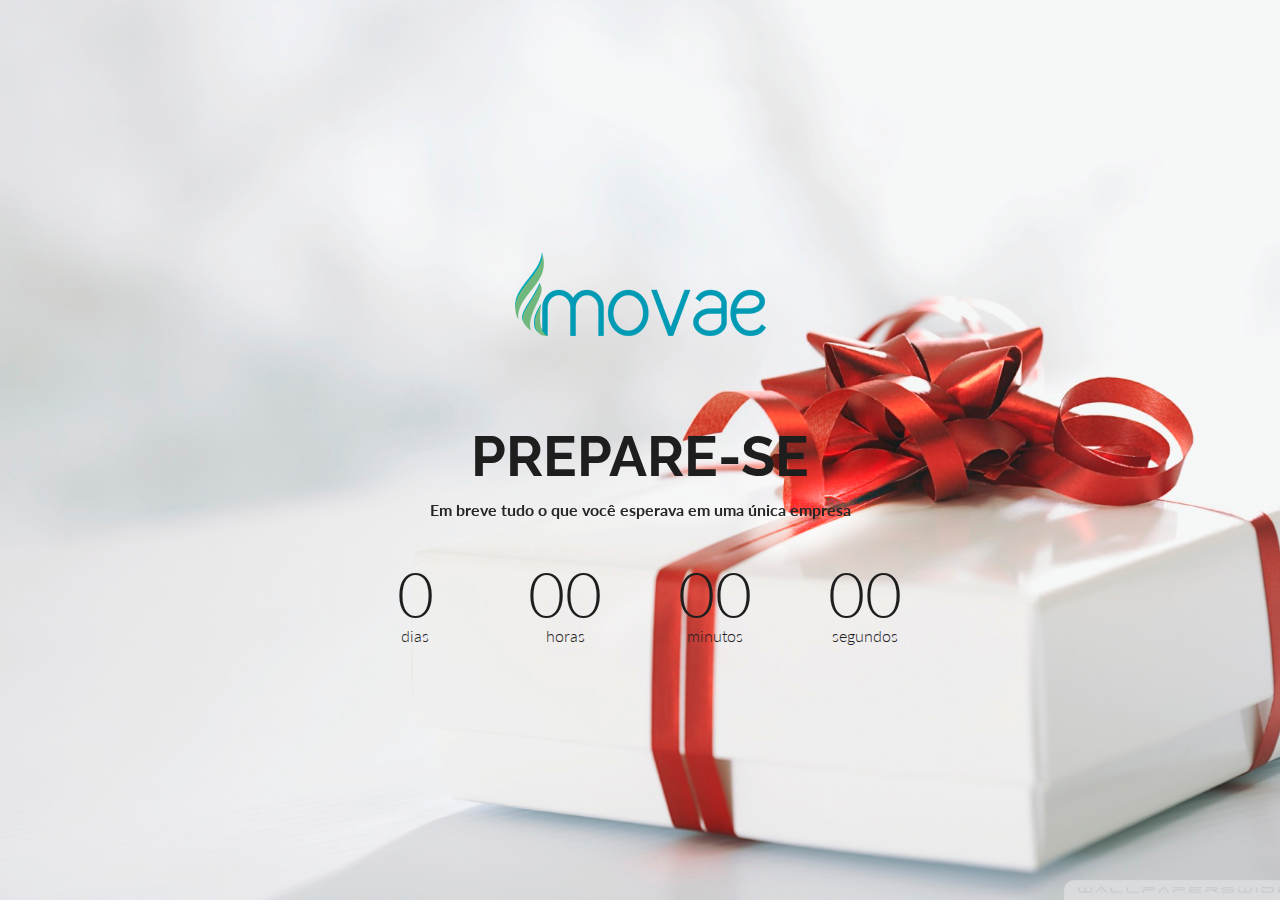
<file: old/index.html>
<!DOCTYPE html>
<html lang="en">
  <head>
    <meta charset="utf-8">
    <meta name="viewport" content="width=device-width, initial-scale=1.0, maximum-scale=1.0, user-scalable=0">
    <title>Movae Global - Site Oficial</title>
  
    <!-- FAVICON -->
    <link rel="shortcut icon" href="img/favicon.png">

    <!-- CSS -->
    <link rel="stylesheet" href="css/style.css">
	
	
  </head>
  <body>

  <!-- PRELOADER -->
  <div class="lj-preloader"></div>
  <!-- /PRELOADER -->

  <!-- HEADER -->
  <header>    
    <div class="container">
      <div class="wrapper">

        <!-- LOGO -->
          <div class="row">
            <div class="col-xs-12 lj-logo" data-scroll-reveal="wait 0.25s, then enter top and move 40px over 1s">
              <a href="#">
				<div align="center">
					<img src="img/logo-1x.png" class="lj-logo-1x" alt="">
					<img src="img/logo-2x.png" class="lj-logo-2x" alt="">
				</div>
              </a>
            </div>
          </div>
        <!-- /LOGO -->
        
		<br>
		<br>

        <!-- CONTEÚDO -->
          <div class="row">
            <div class="col-md-12 lj-title" data-scroll-reveal="wait 0.5s, then enter left and move 40px over 1s">
				<div align="center">
					<h1 class="lj-text-center"><span>PREPARE-SE</span></h1><b>Em breve tudo o que você esperava em uma única empresa</b>
				</div>
			</div>
		<!-- /CONTEÚDO -->
        
        <!-- CONTADOR -->    
		<div align="left">
			<div class="row">
			  <div class="col-md-12 lj-countdown">
				<div class="row">

				</div>
			  </div>
			</div>
		</div>
        <!-- /CONTADOR -->

        <!-- CONTROLES DO YT -->
        <!--<div class="row">
          <div class="col-xs-12 yt-controls" data-scroll-reveal="wait 1.75s, then enter right and move 20px over 1s">
            <a id="yt-volume" class="fa fa-volume-up" href="#">&nbsp;</a>
            <a id="yt-play" class="fa fa-pause" href="#">&nbsp;</a>
          </div>
        </div>-->
        <!-- /CONTROLES -->

      </div>
    </div> 
  </header>
  
  <!-- JQUERY -->
  <script src="js/jquery-1.11.0.min.js"></script>
  <!-- CONTADOR -->
  <script src="js/jquery.countdown.js"></script>
  <!-- BACKSTRETCH-->
  <script src="js/jquery.backstretch.min.js"></script>
  <!-- DEVICE.JS -->
  <!-- <script src="js/device.min.js"></script> -->
  <script src="js/scrollReveal.js"></script>
  <!-- STELLAD -->
  <script src="js/jquery.stellar.min.js"></script>
  <!-- SCRIPT ELEGANT JS -->
  <script src="js/lj-elegant.js"></script>
  </body>
</html>
</file>
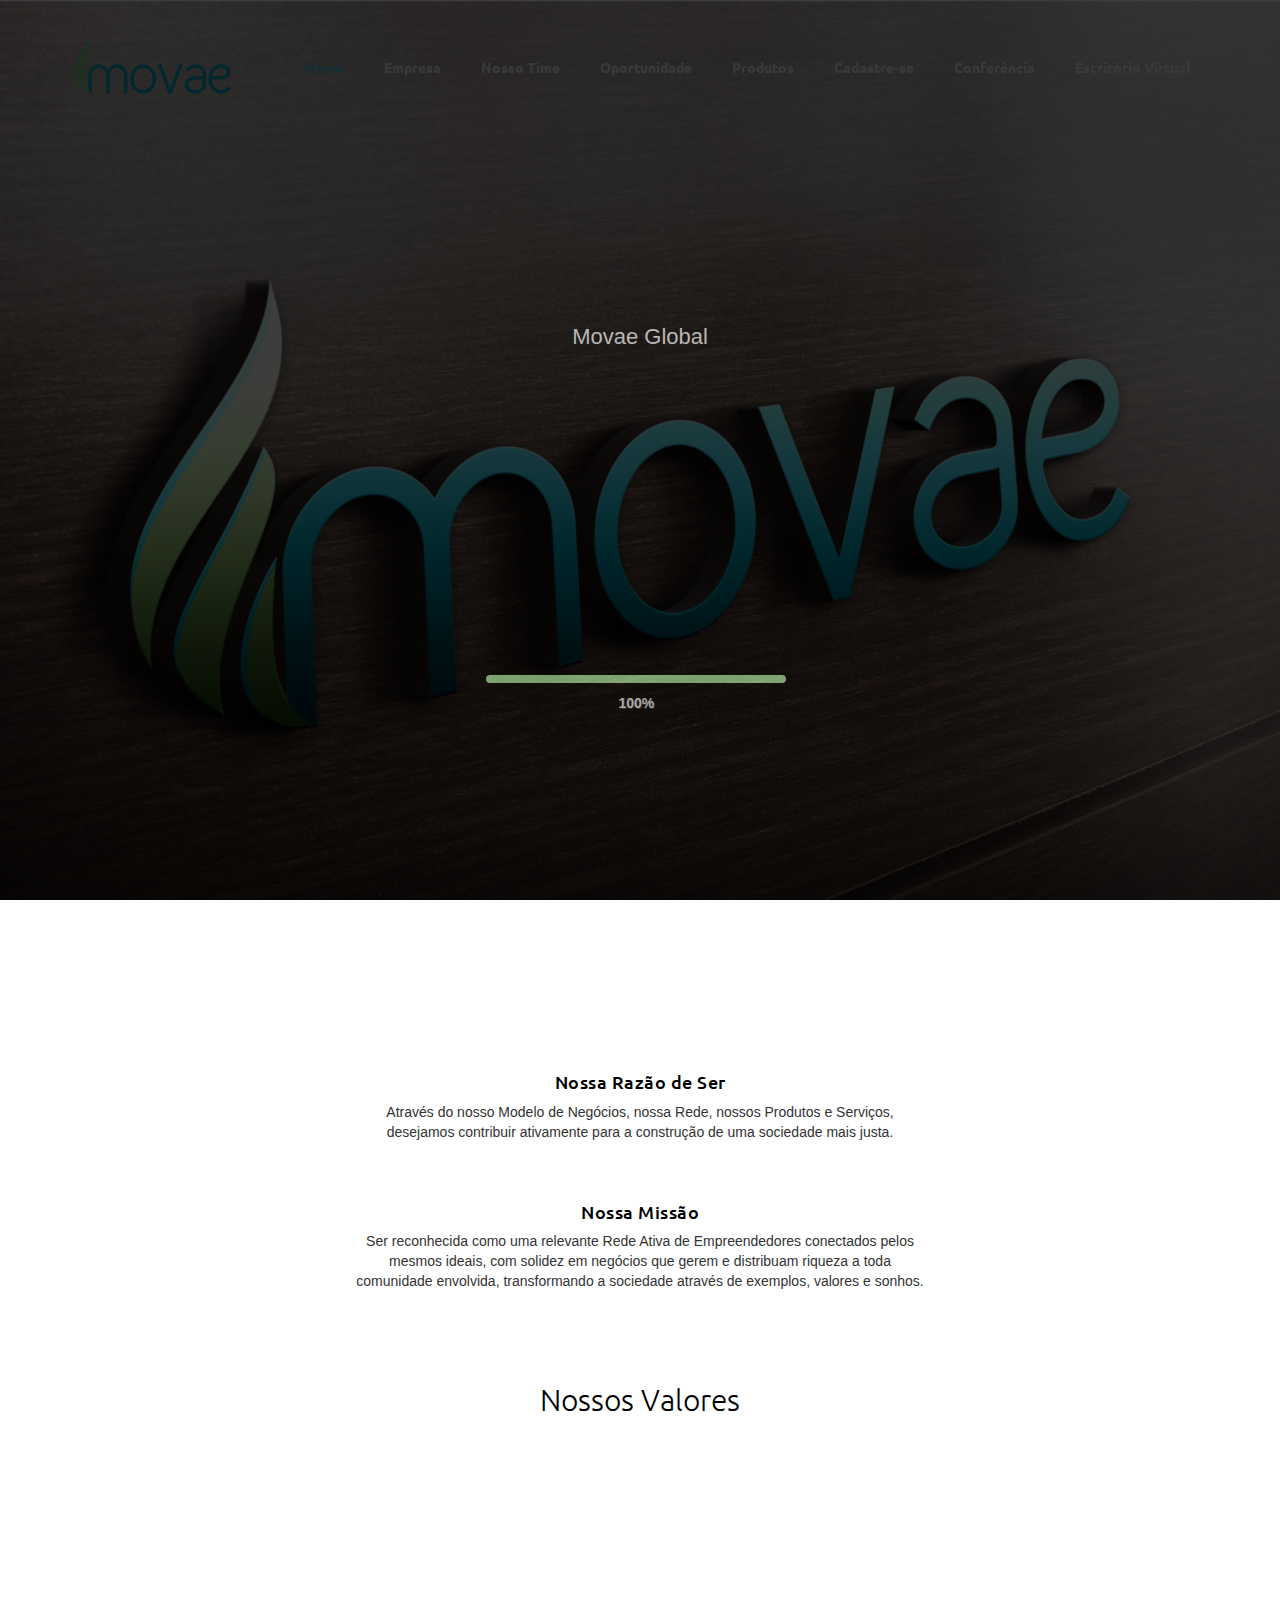
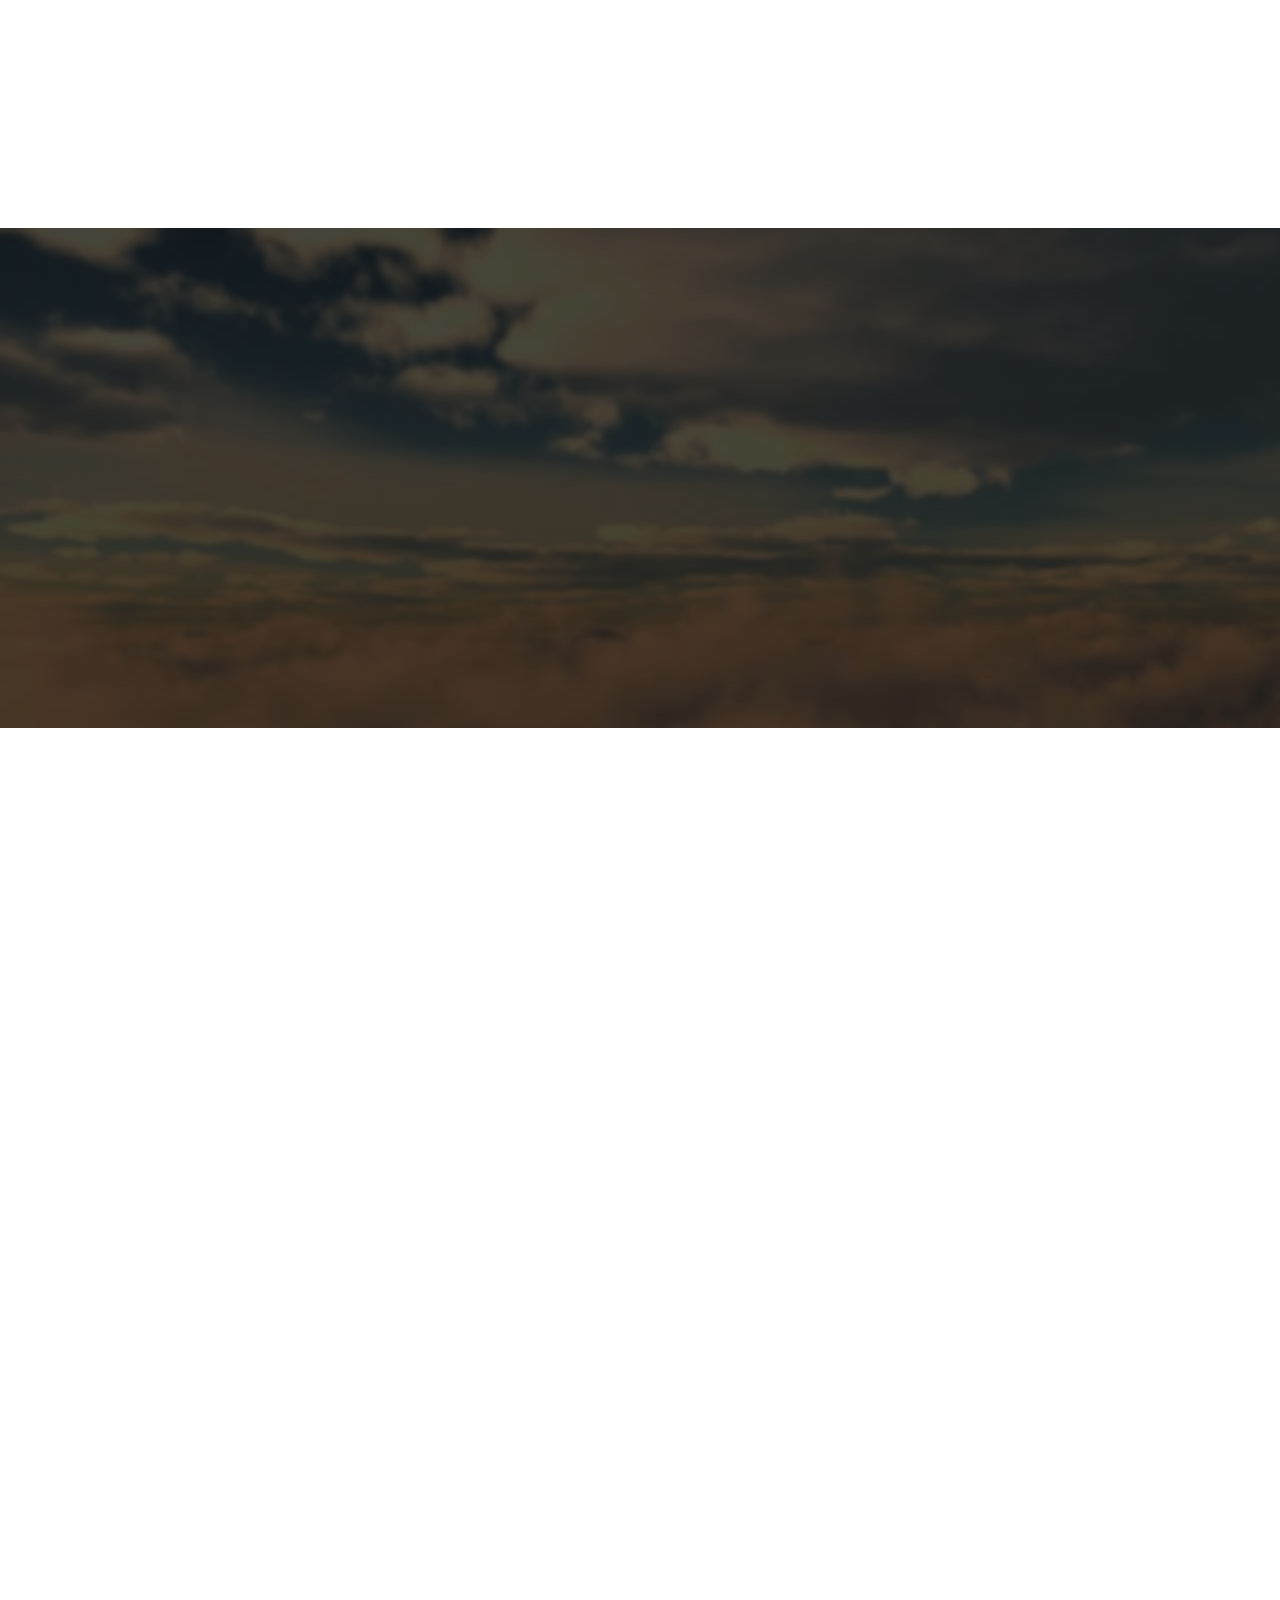
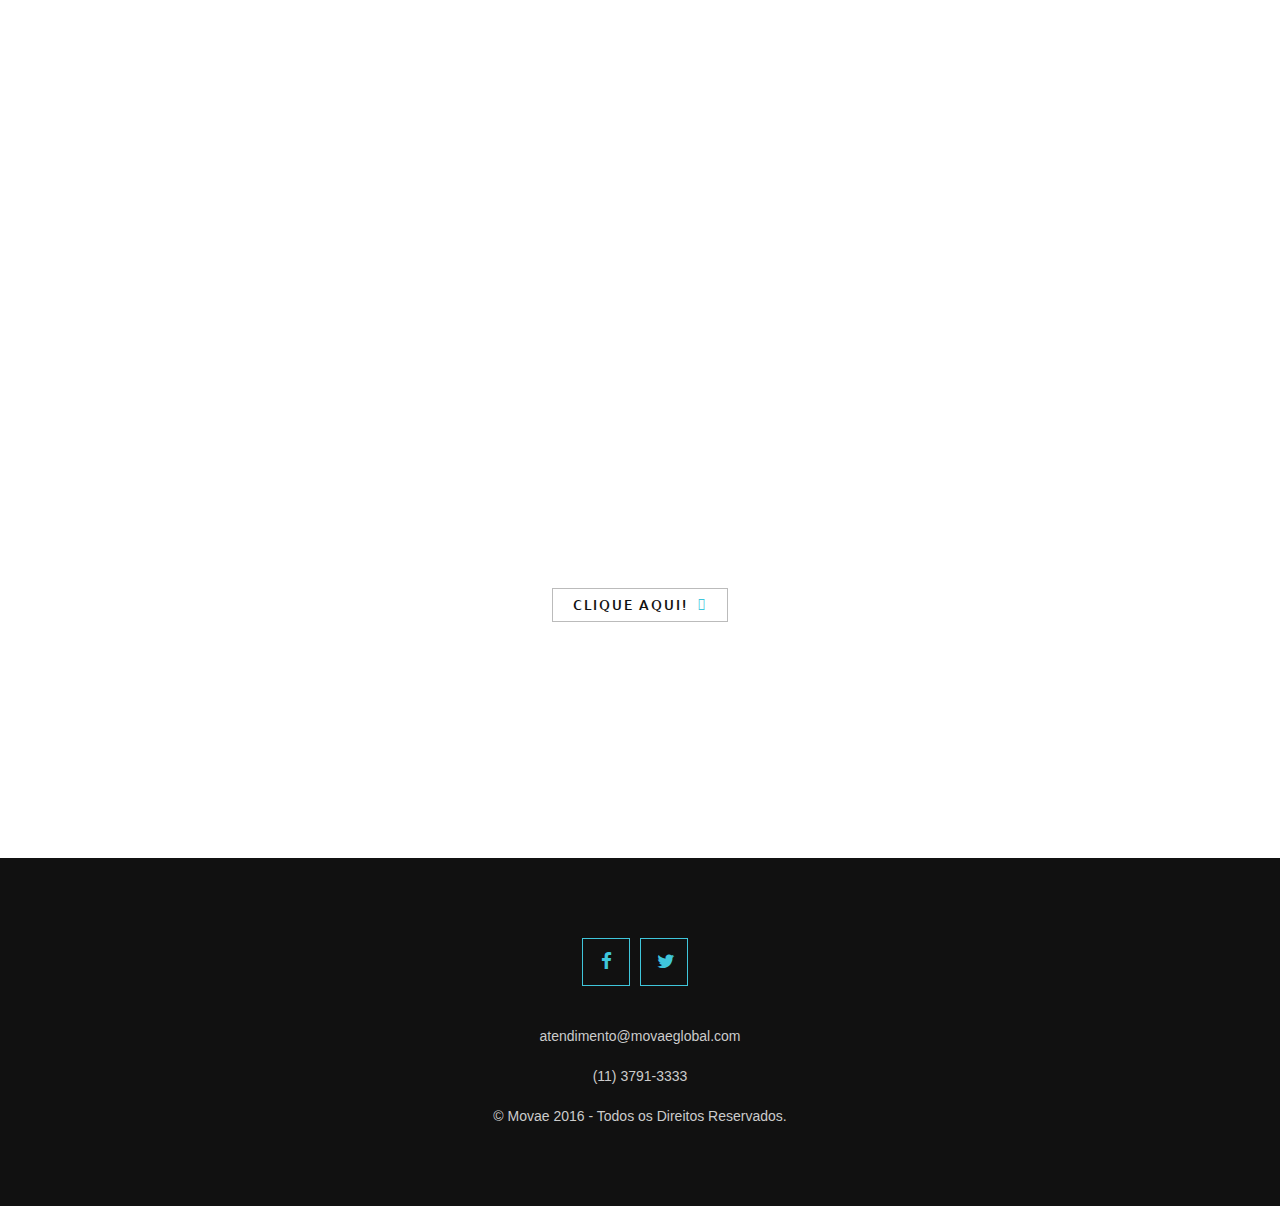
<file: site/index.html>
<!DOCTYPE html>
<html lang="en">
<head>
    <meta charset="utf-8">
    <title>Movae Global</title>
    <meta name="viewport" content="width=device-width, initial-scale=1.0">
    <meta name="description" content="Responsive Minimal Bootstrap Theme">
    <meta name="keywords" content="onepage,responsive,minimal,bootstrap,theme">
    <meta name="author" content="">


    <!--[if lt IE 9]>
	<script src="js/html5shiv.js"></script>
	<![endif]-->


    <!-- CSS Files
    ================================================== -->
    <link rel="stylesheet" href="css/bootstrap.css" type="text/css">
    <link rel="stylesheet" href="css/jpreloader.css" type="text/css">
    <link rel="stylesheet" href="css/animate.css" type="text/css">
    <link rel="stylesheet" href="css/flexslider.css" type="text/css">
    <link rel="stylesheet" href="css/plugin.css" type="text/css">
    <link rel="stylesheet" href="css/prettyPhoto.css" type="text/css">
    <link rel="stylesheet" href="css/owl.carousel.css" type="text/css">
    <link rel="stylesheet" href="css/owl.theme.css" type="text/css">
    <link rel="stylesheet" href="css/style.css" type="text/css">

    <link rel="icon" href="favicon.png" type="image/x-icon"/>
    <link rel="shortcut icon" href="favicon.ico" type="image/x-icon"/>

    <!-- custom style css -->
    <link rel="stylesheet" href="css/custom-style.css" type="text/css">

    <!-- color scheme -->
    <link rel="stylesheet" href="css/color.css" type="text/css">

    <!-- revolution slider -->
    <link rel="stylesheet" href="rs-plugin/css/settings.css" type="text/css">
    <link rel="stylesheet" href="css/rev-settings.css" type="text/css">

    <!-- load fonts -->
    <link rel="stylesheet" href="fonts/font-awesome/css/font-awesome.css" type="text/css">
    <link rel="stylesheet" href="fonts/elegant_font/HTML_CSS/style.css" type="text/css">
    <link rel="stylesheet" href="fonts/et-line-font/style.css" type="text/css">
</head>

<body id="homepage">

    <!-- This section is for Splash Screen -->
    <div id="jSplash">
        <section class="selected">
            Movae Global
        </section>
        <section>
            Carregando...
        </section>
        <section>
            Seja Bem Vindo!
        </section>
    </div>
    <!-- End of Splash Screen -->


    <div id="wrapper">
        <div class="page-overlay">
        </div>


        <!-- header begin -->
        <header>
            <div class="container">
                <div class="row">
                    <div class="col-md-12">
                        <!-- logo begin -->
                        <h1 id="logo">
                            <a href="index.html">
                                <img class="logo-1" src="images/logo.png" alt="">
                                <img class="logo-2" src="images/logo-2.png" alt="">
                            </a>
                        </h1>
                        <!-- logo close -->

                        <!-- small button begin -->
                        <span id="menu-btn"></span>
                        <!-- small button close -->

                        <!-- mainmenu begin -->
                        <nav>
                            <ul id="mainmenu">
                                <li><a class="active" href="#wrapper">Home</a></li>
                                <li><a href="#section-about">Empresa</a></li>
                                <li><a href="#section-team">Nosso Time</a></li>
                                <li><a href="#section-services">Oportunidade</a></li>
                                <li><a href="produtos.html">Produtos</a></li>
                                <li><a href="http://escritoriomovae.com/customers/new" target="_blank" class="evcadastro">Cadastre-se</a></li>
                                <li><a href="#section-blog">Conferência</a></li>
                                <li><a href="http://escritoriomovae.com/login" target="_blank" class="evlogin">Escritório Virtual</a></li>
                            </ul>
                        </nav>

                    </div>
                    <!-- mainmenu close -->

                </div>
            </div>
        </header>
        <!-- header close -->





                 <!-- revolution slider begin -->
        <div id="section-slider" class="fullwidthbanner-container">
            <div id="revolution-slider">
                <ul>
                    <li data-transition="fade" data-slotamount="10" data-masterspeed="200" data-thumb="images-slider/thumbs/thumb1.jpg">
                        <!--  BACKGROUND IMAGE -->
                        <img src="images-slider/wide1.jpg" alt="" />
                        <div class="tp-caption big-white sft"
                            data-x="center"
                            data-y="165"
                            data-speed="800"
                            data-start="400"
                            data-easing="easeInOutExpo"
                            data-endspeed="450">
                            Bem Vindo a</span>
                        </div>

                        <div class="tp-caption ultra-big-white customin customout start"
                            data-x="center"
                            data-y="center"
                            data-customin="x:0;y:0;z:0;rotationX:0;rotationY:0;rotationZ:0;scaleX:2;scaleY:2;skewX:0;skewY:0;opacity:0;transformPerspective:600;transformOrigin:50% 50%;"
                            data-customout="x:0;y:0;z:0;rotationX:0;rotationY:0;rotationZ:0;scaleX:0.85;scaleY:0.85;skewX:0;skewY:0;opacity:0;transformPerspective:600;transformOrigin:50% 50%;"
                            data-speed="800"
                            data-start="400"
                            data-easing="easeInOutExpo"
                            data-endspeed="400">
                            </span>
                        </div>

                        <div class="tp-caption sfb"
                            data-x="center"
                            data-y="325"
                            data-speed="400"
                            data-start="800"
                            data-easing="easeInOutExpo">

                        </div>
                    </li>

                    <li data-transition="fade" data-slotamount="10" data-masterspeed="200" data-thumb="images-slider/thumbs/thumb1.jpg">
                        <!--  BACKGROUND IMAGE -->
                        <img src="images-slider/wide2.jpg" alt="" />
                        <div class="tp-caption big-white sft"
                            data-x="center"
                            data-y="165"
                            data-speed="800"
                            data-start="400"
                            data-easing="easeInOutExpo"
                            data-endspeed="450">
                            Conheça a</span>
                        </div>

                        <div class="tp-caption ultra-big-white customin customout start"
                            data-x="center"
                            data-y="center"
                            data-customin="x:0;y:0;z:0;rotationX:0;rotationY:0;rotationZ:0;scaleX:2;scaleY:2;skewX:0;skewY:0;opacity:0;transformPerspective:600;transformOrigin:50% 50%;"
                            data-customout="x:0;y:0;z:0;rotationX:0;rotationY:0;rotationZ:0;scaleX:0.85;scaleY:0.85;skewX:0;skewY:0;opacity:0;transformPerspective:600;transformOrigin:50% 50%;"
                            data-speed="800"
                            data-start="400"
                            data-easing="easeInOutExpo"
                            data-endspeed="400">
                            Linha Tak</span>
                        </div>

                        <div class="tp-caption sfb"
                            data-x="center"
                            data-y="325"
                            data-speed="400"
                            data-start="800"
                            data-easing="easeInOutExpo">
                            <a href="http://linhatak.com.br" target="_blank" class="btn-slider">Clique Aqui
                            </a>
                        </div>
                    </li>




                </ul>
            </div>
        </div>
        <!-- revolution slider close -->


        <!-- content begin -->
        <div id="content" class="no-bottom no-top content-overlay">


            <!-- section begin -->
            <section id="section-about">
                <div class="container">
                    <div class="row">
                        <div class="row">
                            <div class="col-md-6 col-md-offset-3 text-center">
                                <h1 class="animated" data-animation="fadeInUp">Empresa<span class="id-color"></span>
                                    <span class="small-border animated" data-animation="fadeInUp"></span>
                                </h1>
                                <p class="lead animated" data-animation="fadeInUp">
                                    <h3>Nossa Razão de Ser</h3>
Através do nosso Modelo de Negócios, nossa Rede, nossos Produtos e Serviços, desejamos contribuir ativamente para a construção de uma sociedade mais justa.<br /><br />
<br /><br />
<h3>Nossa Missão</h3>
Ser reconhecida como uma relevante Rede Ativa de Empreendedores conectados pelos mesmos ideais, com solidez em negócios que gerem e distribuam riqueza a toda comunidade envolvida, transformando a sociedade através de exemplos, valores e sonhos.<br /><br />

<h2>Nossos Valores<h2>
                                </p>
                                <div class="spacer-single"></div>
                            </div>
                        </div>
                        <!-- featured box begin -->
                        <div class="feature-box-small-icon box-fx center col-md-3 animated" data-animation="fadeInUp" data-delay="0">
                            <div class="inner">
                                <div class="front">
                                    <i class="icon-heart"></i>
                                    <h3>ACOLHER</h3>
                                    <span>o outro, os seus sonhos...</span>
                                </div>
                                <div class="info">
                                    o outro, os seus sonhos, as suas idéias, acolher a genuína vontade de ser melhor a cada dia.
                                	<br>

                                </div>
                            </div>
                        </div>
                        <!-- featured box close -->

                        <!-- featured box begin -->
                        <div class="feature-box-small-icon box-fx center col-md-3 animated" data-animation="fadeInUp" data-delay="200">
                            <div class="inner">
                                <div class="front">
                                    <i class="icon-linegraph"></i>
                                    <h3>ÉTICA</h3>
                                    <span>como fundamento básico...</span>
                                </div>
                                <div class="info">
                                    como fundamento básico da integração de tudo o que pensamos, falamos e fazemos.
                                	<br>

                                </div>
                            </div>
                        </div>
                        <!-- featured box close -->

                        <!-- featured box begin -->
                        <div class="feature-box-small-icon box-fx center col-md-3 animated" data-animation="fadeInUp" data-delay="400">
                            <div class="inner">
                                <div class="front">
                                    <i class="icon-layers"></i>
                                    <h3>GENEROSIDADE</h3>
                                    <span>como postura fundamental...</span>
                                </div>
                                <div class="info">
                                    como postura fundamental do negócio. Para construir uma sociedade mais justa, devemos gerar riqueza a todos da nossa comunidade e promover, através das nossas relações, uma cultura apoiada em valores sólidos.
                                	<br>

                                </div>
                            </div>
                        </div>
                        <!-- featured box close -->

                        <!-- featured box begin -->
                        <div class="feature-box-small-icon box-fx center col-md-3 animated" data-animation="fadeInUp" data-delay="600">
                            <div class="inner">
                                <div class="front">
                                    <i class="icon-tools"></i>
                                    <h3>QUALIDADE</h3>
                                    <span>das Relações, Produtos e Serviços.</span>
                                </div>
                                <div class="info">
                                     Devemos, juntos, buscar aperfeiçoamentos em tudo que fazemos, sempre com qualidade superior a cada dia.

                                	<br>

                                </div>
                            </div>
                        </div>
                        <!-- featured box close -->

                    </div>
                </div>
            </section>
            <!-- section close -->


            <!-- section begin -->
            <section class="no-padding dark" data-speed="5" data-type="background">
                <div class="de-video-container">
                    <div class="de-video-content">
                        <div class="container">
                            <div class="row">
                                <div class="col-md-6 col-md-offset-3 text-center">
                                    <h1 class="animated" data-animation="fadeInUp"><span class="id-color"></span>
                                        <span class="small-border animated" data-animation="fadeInUp"></span>
                                        <img class="logo-2" src="images/logo-3.png" alt=""><br /><br /><br />
                                    </h1>

                                    <span class="small-border animated" data-animation="fadeInUp"></span>
                                    <div class="animated" data-animation="fadeInUp">

                                    	<div class="spacer-single"></div>

                                    </div>
                                </div>
                            </div>
                        </div>
                    </div>

                    <div class="de-video-overlay"></div>

                    <!-- load your video here -->
                    <video autoplay="" loop="" muted="" poster="video/video-1.jpg">
                        <source src="video/video-1.webm" type="video/webm" />
                        <source src="video/video-1.mp4" type="video/mp4" />
                        <source src="video/video-1.ogg" type="video/ogg" />
                    </video>


                </div>

            </section>
            <!-- section close -->

            <!-- team section begin -->
            <section id="section-team">
                <div class="container">
                    <div class="row">
                        <div class="col-md-6 col-md-offset-3 text-center">
                            <h1 class="animated" data-animation="fadeInUp">Conheça nosso time<span class="id-color"></span>
                                <span class="small-border animated" data-animation="fadeInUp"></span>
                            </h1>

                            <div class="spacer-single"></div>
                        </div>
                    </div>


                    <div class="row">






                        <!-- team member -->
                        <div class="de-team-list col-md-3 animated" data-animation="fadeInUp" data-delay="0">
                            <div class="team-pic">
                                <img src="images/team/team_pic_3.jpg" class="img-responsive" alt="" />
                            </div>
                            <div class="team-desc col-md-12">
                                <h3>Mauro Melo</h3>
                                <p class="lead">Presidente do Conselho</p>
                                <div class="small-border"></div>
                                <p>Comunicação Social com MBA em Gestão Empresarial e Programa de Formação de Executivos (FGV). Especializado em Coaching Antroposófico Ecosocial. Mestrado em Biologia Cultural (Universidade Mayor - Chile). Desenvolveu carreira na Natura ao longo dos últimos 27 anos. Executivo com experiência em Negócios, Recursos Humanos, Marketing de Relacionamento e responsável por startups internacionais (Colômbia e América Central).</p>

                            </div>
                        </div>
                        <!-- team close -->

                        <!-- team member -->
                        <div class="de-team-list col-md-3 animated" data-animation="fadeInUp" data-delay="0">
                            <div class="team-pic">
                                <img src="images/team/team_pic_4.jpg" class="img-responsive" alt="" />
                            </div>
                            <div class="team-desc col-md-12">
                                <h3>Alexandre Mendes</h3>
                                <p class="lead">Presidente</p>
                                <div class="small-border"></div>
                                <p>Administrador de Empresas pós-graduado em Marketing e Programa de Formação de Executivos (FGV). Desenvolveu carreira nas empresas Sadia, Ernst & Young, Natura e L’acqua di Fiori. Especializado em canais de Venda Direta Mono e Multinível. Responsável por startups UP! Essencial, Oak Cosmetics e Movae Global.</p>

                            </div>
                        </div>
                        <!-- team close -->

                        <div class="clearfix"></div>

                    </div>
                </div>
            </section>
            <!-- section close -->

            <!-- section begin -->
            <section id="section-services" class="no-bottom">
                        <div class="row">
                        <div class="col-md-6 col-md-offset-3 text-center">
                            <h1 class="animated" data-animation="fadeInUp"><span class="id-color"></span>

                            </h1>

                            <div class="spacer-single"></div>
                        </div>
                    </div>


            <!-- section begin -->
            <section id="section-skill-bar" class="dark" data-speed="10" data-type="background">
                <div class="container">
                    <div class="row">
                        <div class="col-md-12 text-center">
                            <h1 class="animated" data-animation="fadeInUp">APRESENTAÇÃO DE NEGÓCIOS<span class="id-color"></span>
                                <span class="small-border animated" data-animation="fadeInUp"></span>
                            </h1>
                            <div class="spacer-single"></div>
                                        <a href="TakMovae_APN_v2.pdf" target="_blank" class="btn btn-border" data-animation="fadeIn">Download</a>
                            <div class=""></div>
                        </div>
                    </div>

                    <div class="row">
                        <div class="">
                            <h3></h3>
                            <div class="">
                                <div class="" data-value="80%">
                                </div>
                            </div>
                        </div>

                        <div class="">
                            <h3></h3>
                            <div class="">
                                <div class="" data-value="90%">
                                </div>
                            </div>
                        </div>
                        <div class=""></div>

                        <div class="">
                            <h3></h3>
                            <div class="">
                                <div class="" data-value="70%">
                                </div>
                            </div>
                        </div>


                        <div class="col-md-6">
                            <h3></h3>
                            <div class="">
                                <div class="progress-bar" data-value="60%">
                                </div>
                            </div>
                        </div>

                        <div class="spacer-single"></div>

                        <div class="col-md-6">
                            <h3></h3>
                            <div class="">
                                <div class="progress-bar" data-value="65%">
                                </div>
                            </div>
                        </div>

                        <div class="col-md-6">
                            <h3></h3>
                            <div class="">
                                <div class="progress-bar" data-value="80%">
                                </div>
                            </div>
                        </div>
                    </div>
                </div>
            </section>





            </section>
            <!-- section close -->








            <!-- section begin -->
            <section id="section-blog">
                <div class="container">
                    <div class="row">
                        <div class="col-md-6 col-md-offset-3 text-center">
                            <h1 class="animated" data-animation="fadeInUp">Conferência On-line<span class="id-color"></span>
                                <span class="small-border animated" data-animation="fadeInUp"></span>
                            </h1>
                            <p class="lead animated" data-animation="fadeInUp">
                                Conheça mais sobre a nossa empresa.
Todas segundas-feiras às 21h (horário de Brasília) <br /><br />

                            <h1><a href="http://www.gvolive.com/conference,movaeglobal" target="_blank" class="btn btn-border" data-animation="fadeIn">Clique aqui!</a><br /><br /></h1>
                            </p>
                            <p class="lead animated" data-animation="fadeInUp">
                               Caso não entre automaticamente, digite o link abaixo no seu navegador:
http://www.gvolive.com/conference,movaeglobal
                            </p>
                            <div class="spacer-single"></div>
                        </div>
                    </div>

                    <div class="animated" data-animation="fadeInUp" data-delay="200">
                        <div class="col-md-4 bloglist">
                            <div class="post-content">
                                <div class="post-image">
                                    <div class="flexslider blog-slider">
                                        <div class="overlay">
                                        </div>
                                        <ul class="slides">

                                        </ul>
                                    </div>

                                </div>



                            </div>
                        </div>

                        <div class="col-md-4 bloglist">
                            <div class="post-content">
                                <div class="post-image">


                                </div>



                        </div>

                        <div class="col-md-4 bloglist">
                            <div class="post-content">
                                <div class="post-image">
                                    <div class="flexslider blog-slider">
                                        <div class="overlay">
                                        </div>
                                        <ul class="slides">

                                        </ul>
                                    </div>

                                </div>



                            </div>
                        </div>
                    </div>
                </div>
            </section>
            <!-- section close -->






            <!-- footer begin -->
            <footer>
                <div class="container">
                    <div class="row">
                        <div class="col-md-12 text-center">
                            <div class="social-icons">
                                <a href="facebook.com/movaeglobal" target="_blank"><i class="fa fa-facebook fa-lg"></i></a>
                                <a href="https://twitter.com/movaeglobal" target="_blank"><i class="fa fa-twitter fa-lg"></i></a>

                            </div>
                            <div class="spacer-single"></div>

                            atendimento@movaeglobal.com
                            <br /><br /> (11) 3791-3333
                            <br /><br />
                            © Movae 2016 - Todos os Direitos Reservados.                        </div>
                    </div>

                    </div>
            </footer>
            <!-- footer close -->
        </div>
    </div>


    <!-- Javascript Files
    ================================================== -->
    <script src="js/jquery.min.js"></script>
    <script src="js/jpreLoader.js"></script>
    <script src="js/bootstrap.min.js"></script>
    <script src="js/jquery.isotope.min.js"></script>
    <script src="js/jquery.prettyPhoto.js"></script>
    <script src="js/easing.js"></script>
    <script src="js/jquery.ui.totop.js"></script>
    <script src="js/jquery.flexslider-min.js"></script>
    <script src="js/jquery.scrollto.js"></script>
    <script src="js/owl.carousel.js"></script>
    <script src="js/jquery.countTo.js"></script>
    <script src="js/classie.js"></script>
    <script src="js/designesia.js"></script>
    <script src="js/validation.js"></script>
    <script src="js/js.cookie.js"></script>
    <script src="js/sponsor.js"></script>

    <!-- SLIDER REVOLUTION SCRIPTS  -->
    <script type="text/javascript" src="rs-plugin/js/jquery.themepunch.plugins.min.js"></script>
    <script type="text/javascript" src="rs-plugin/js/jquery.themepunch.revolution.min.js"></script>

</body>
</html>
</file>
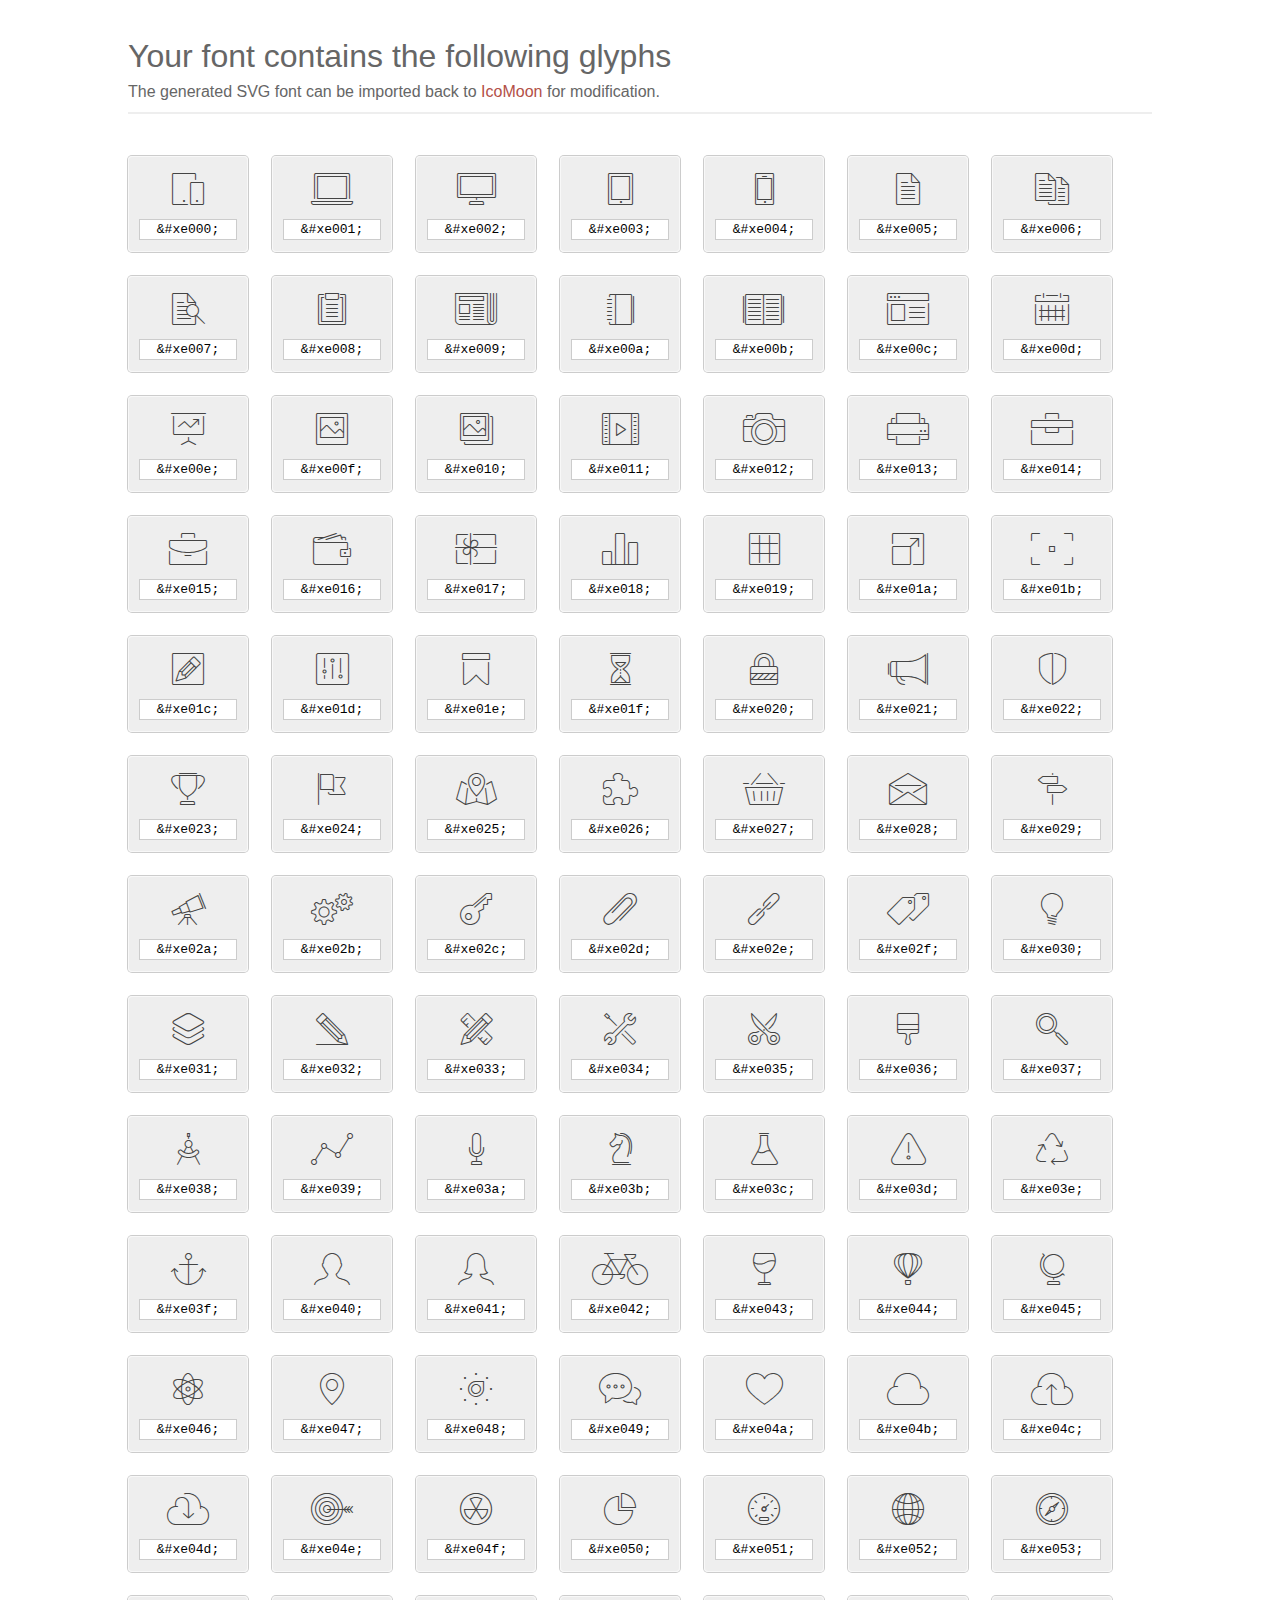
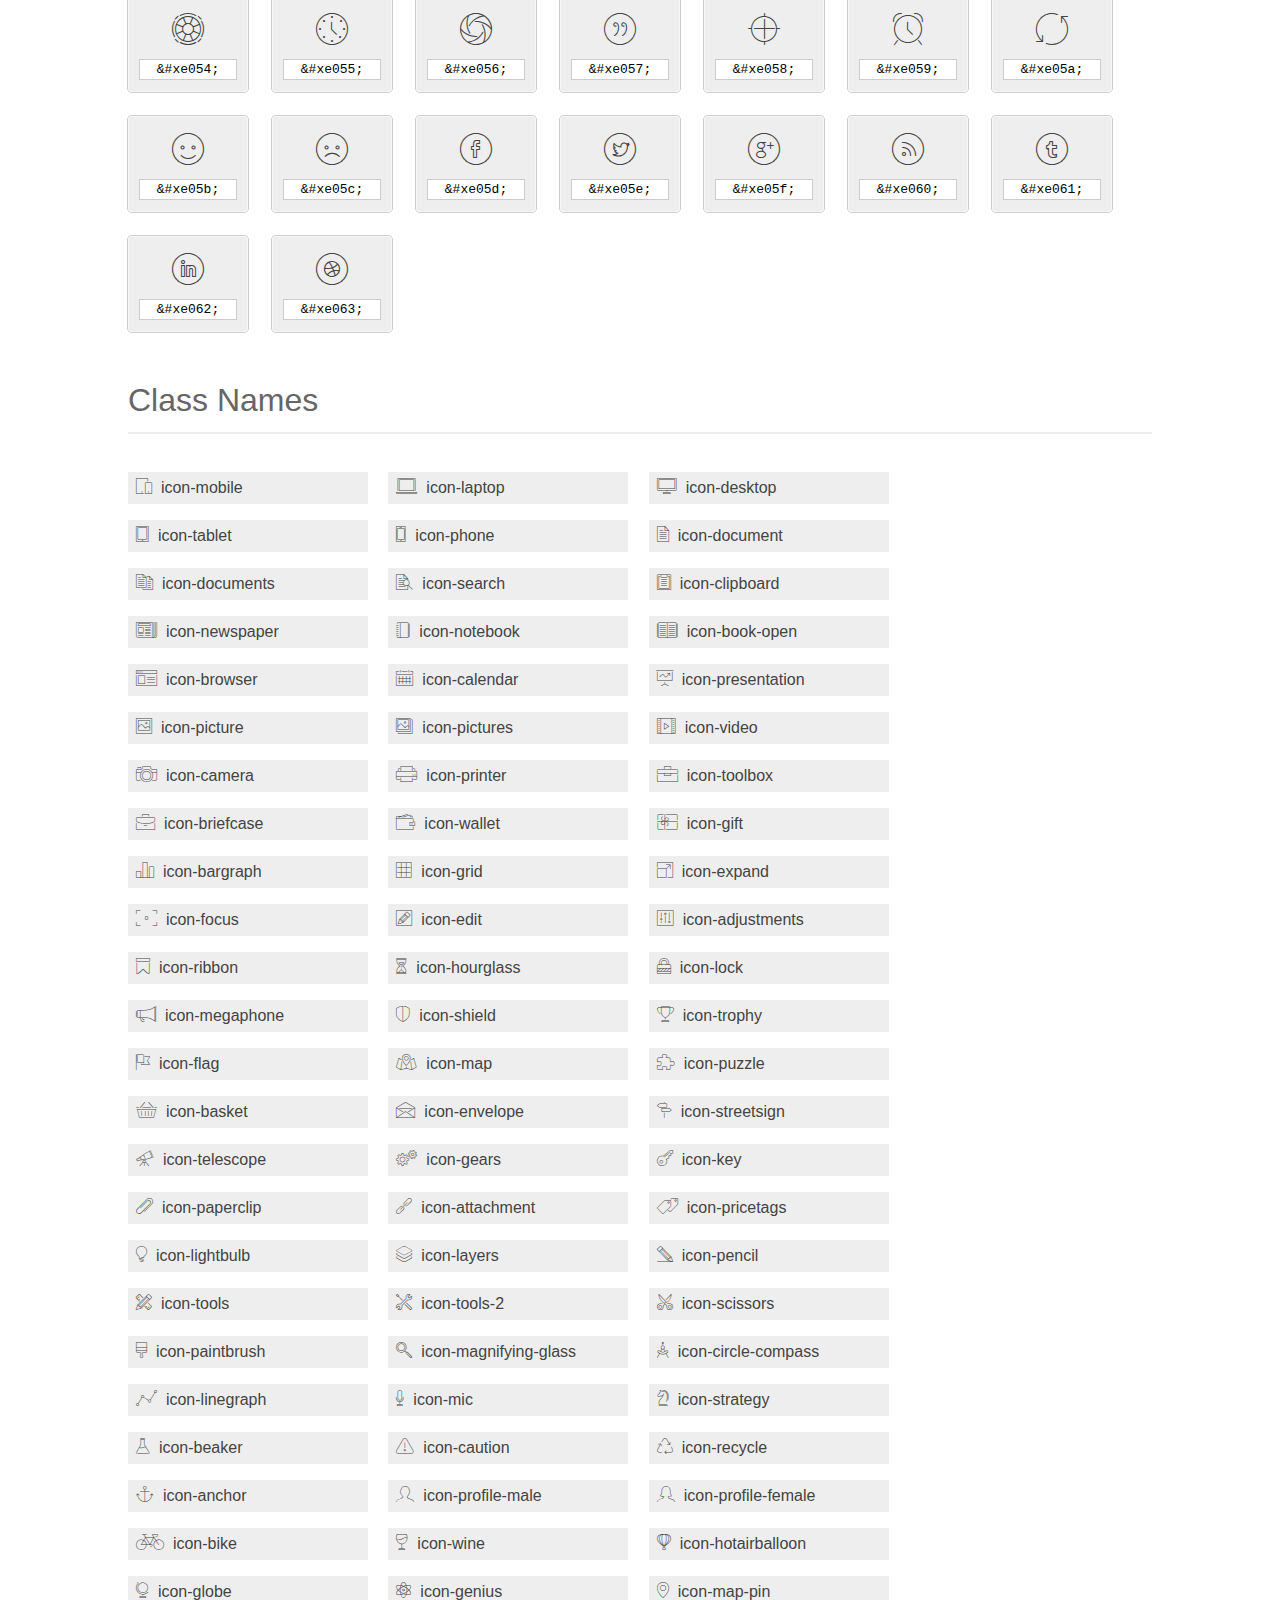
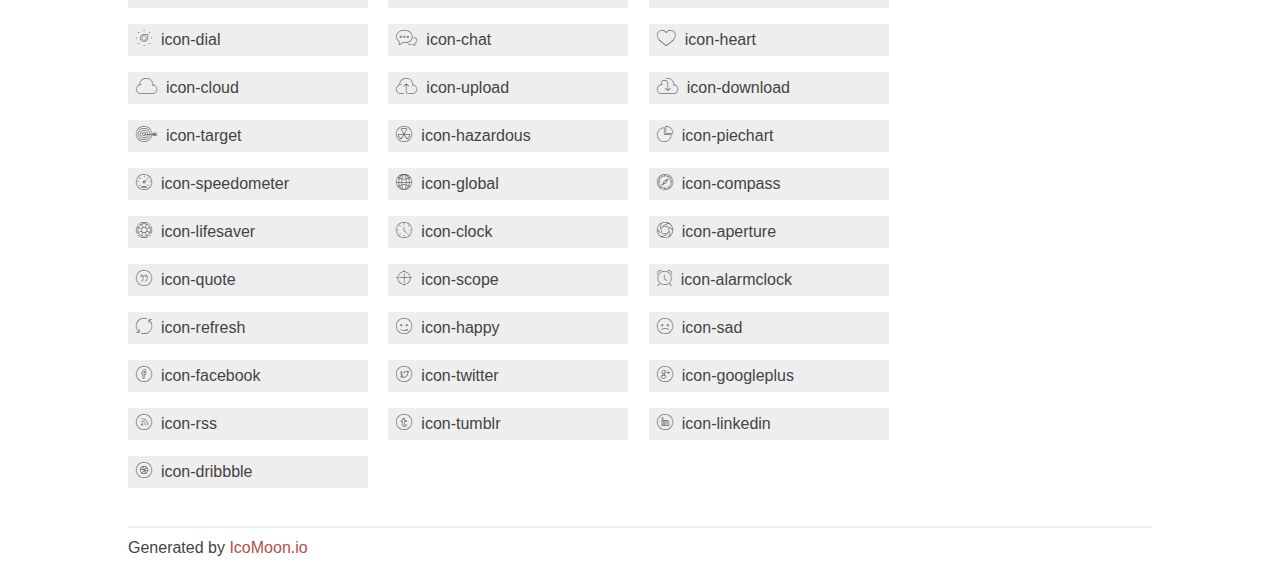
<file: site/fonts/et-line-font/index.html>
<!doctype html>
<html>
<head>
<title>Your Font/Glyphs</title>
<link rel="stylesheet" href="style.css" />
<!--[if lte IE 7]><script src="lte-ie7.js"></script><![endif]-->
<style>
	section, header, footer {display: block;}
	body {
		font-family: sans-serif;
		color: #444;
		line-height: 1.5;
		font-size: 1em;
	}
	* {
		-moz-box-sizing: border-box;
		-webkit-box-sizing: border-box;
		box-sizing: border-box;
		margin: 0;
		padding: 0;
	}
	.glyph {
		font-size: 16px;
		float: left;
		text-align: center;
		background: #eee;
		padding: .75em;
		margin: .75em 1.5em .75em 0;
		width: 7.5em;
		border-radius: .25em;
		box-shadow: inset 0 0 0 1px #f8f8f8, 0 0 0 1px #CCC;
	}
	.glyph input {
		font-family: consolas, monospace;
		font-size: 13px;
		width: 100%;
		text-align: center;
		border: 0;
		box-shadow: 0 0 0 1px #ccc;
		padding: .125em;
	}
	.w-main {
		width: 80%;
	}
	.centered {
		margin-left: auto;
		margin-right: auto;
	}
	.fs1 {
		font-size: 2em;
	}
	header {
		margin: 2em 0;
		padding-bottom: .5em;
		color: #666;
		box-shadow: 0 2px #eee;
	}
	header h1 {
		font-size: 2em;
		font-weight: normal;
	}
	.clearfix:before, .clearfix:after { content: ""; display: table; }
	.clearfix:after, .clear { clear: both; }
	footer {
		margin-top: 2em;
		padding: .5em 0;
		box-shadow: 0 -2px #eee;
	}
	a, a:visited {
		color: #B35047;
		text-decoration: none;
	}
	a:hover, a:focus {color: #000;}
	.box1 {
		font-size: 16px;
		display: inline-block;
		width: 15em;
		padding: .25em .5em;
		background: #eee;
		margin: .5em 1em .5em 0;
	}
</style>
</head>
<body>
	<div class="w-main centered">
	<section class="mtm clearfix" id="glyphs">
	<header>
		<h1>Your font contains the following glyphs</h1>
		<p>The generated SVG font can be imported back to <a href="http://icomoon.io/app">IcoMoon</a> for modification.</p>
	</header>
	<div class="glyph">
		<div class="fs1" aria-hidden="true" data-icon="&#xe000;"></div>
		<input type="text" readonly="readonly" value="&amp;#xe000;" />
	</div>
	<div class="glyph">
		<div class="fs1" aria-hidden="true" data-icon="&#xe001;"></div>
		<input type="text" readonly="readonly" value="&amp;#xe001;" />
	</div>
	<div class="glyph">
		<div class="fs1" aria-hidden="true" data-icon="&#xe002;"></div>
		<input type="text" readonly="readonly" value="&amp;#xe002;" />
	</div>
	<div class="glyph">
		<div class="fs1" aria-hidden="true" data-icon="&#xe003;"></div>
		<input type="text" readonly="readonly" value="&amp;#xe003;" />
	</div>
	<div class="glyph">
		<div class="fs1" aria-hidden="true" data-icon="&#xe004;"></div>
		<input type="text" readonly="readonly" value="&amp;#xe004;" />
	</div>
	<div class="glyph">
		<div class="fs1" aria-hidden="true" data-icon="&#xe005;"></div>
		<input type="text" readonly="readonly" value="&amp;#xe005;" />
	</div>
	<div class="glyph">
		<div class="fs1" aria-hidden="true" data-icon="&#xe006;"></div>
		<input type="text" readonly="readonly" value="&amp;#xe006;" />
	</div>
	<div class="glyph">
		<div class="fs1" aria-hidden="true" data-icon="&#xe007;"></div>
		<input type="text" readonly="readonly" value="&amp;#xe007;" />
	</div>
	<div class="glyph">
		<div class="fs1" aria-hidden="true" data-icon="&#xe008;"></div>
		<input type="text" readonly="readonly" value="&amp;#xe008;" />
	</div>
	<div class="glyph">
		<div class="fs1" aria-hidden="true" data-icon="&#xe009;"></div>
		<input type="text" readonly="readonly" value="&amp;#xe009;" />
	</div>
	<div class="glyph">
		<div class="fs1" aria-hidden="true" data-icon="&#xe00a;"></div>
		<input type="text" readonly="readonly" value="&amp;#xe00a;" />
	</div>
	<div class="glyph">
		<div class="fs1" aria-hidden="true" data-icon="&#xe00b;"></div>
		<input type="text" readonly="readonly" value="&amp;#xe00b;" />
	</div>
	<div class="glyph">
		<div class="fs1" aria-hidden="true" data-icon="&#xe00c;"></div>
		<input type="text" readonly="readonly" value="&amp;#xe00c;" />
	</div>
	<div class="glyph">
		<div class="fs1" aria-hidden="true" data-icon="&#xe00d;"></div>
		<input type="text" readonly="readonly" value="&amp;#xe00d;" />
	</div>
	<div class="glyph">
		<div class="fs1" aria-hidden="true" data-icon="&#xe00e;"></div>
		<input type="text" readonly="readonly" value="&amp;#xe00e;" />
	</div>
	<div class="glyph">
		<div class="fs1" aria-hidden="true" data-icon="&#xe00f;"></div>
		<input type="text" readonly="readonly" value="&amp;#xe00f;" />
	</div>
	<div class="glyph">
		<div class="fs1" aria-hidden="true" data-icon="&#xe010;"></div>
		<input type="text" readonly="readonly" value="&amp;#xe010;" />
	</div>
	<div class="glyph">
		<div class="fs1" aria-hidden="true" data-icon="&#xe011;"></div>
		<input type="text" readonly="readonly" value="&amp;#xe011;" />
	</div>
	<div class="glyph">
		<div class="fs1" aria-hidden="true" data-icon="&#xe012;"></div>
		<input type="text" readonly="readonly" value="&amp;#xe012;" />
	</div>
	<div class="glyph">
		<div class="fs1" aria-hidden="true" data-icon="&#xe013;"></div>
		<input type="text" readonly="readonly" value="&amp;#xe013;" />
	</div>
	<div class="glyph">
		<div class="fs1" aria-hidden="true" data-icon="&#xe014;"></div>
		<input type="text" readonly="readonly" value="&amp;#xe014;" />
	</div>
	<div class="glyph">
		<div class="fs1" aria-hidden="true" data-icon="&#xe015;"></div>
		<input type="text" readonly="readonly" value="&amp;#xe015;" />
	</div>
	<div class="glyph">
		<div class="fs1" aria-hidden="true" data-icon="&#xe016;"></div>
		<input type="text" readonly="readonly" value="&amp;#xe016;" />
	</div>
	<div class="glyph">
		<div class="fs1" aria-hidden="true" data-icon="&#xe017;"></div>
		<input type="text" readonly="readonly" value="&amp;#xe017;" />
	</div>
	<div class="glyph">
		<div class="fs1" aria-hidden="true" data-icon="&#xe018;"></div>
		<input type="text" readonly="readonly" value="&amp;#xe018;" />
	</div>
	<div class="glyph">
		<div class="fs1" aria-hidden="true" data-icon="&#xe019;"></div>
		<input type="text" readonly="readonly" value="&amp;#xe019;" />
	</div>
	<div class="glyph">
		<div class="fs1" aria-hidden="true" data-icon="&#xe01a;"></div>
		<input type="text" readonly="readonly" value="&amp;#xe01a;" />
	</div>
	<div class="glyph">
		<div class="fs1" aria-hidden="true" data-icon="&#xe01b;"></div>
		<input type="text" readonly="readonly" value="&amp;#xe01b;" />
	</div>
	<div class="glyph">
		<div class="fs1" aria-hidden="true" data-icon="&#xe01c;"></div>
		<input type="text" readonly="readonly" value="&amp;#xe01c;" />
	</div>
	<div class="glyph">
		<div class="fs1" aria-hidden="true" data-icon="&#xe01d;"></div>
		<input type="text" readonly="readonly" value="&amp;#xe01d;" />
	</div>
	<div class="glyph">
		<div class="fs1" aria-hidden="true" data-icon="&#xe01e;"></div>
		<input type="text" readonly="readonly" value="&amp;#xe01e;" />
	</div>
	<div class="glyph">
		<div class="fs1" aria-hidden="true" data-icon="&#xe01f;"></div>
		<input type="text" readonly="readonly" value="&amp;#xe01f;" />
	</div>
	<div class="glyph">
		<div class="fs1" aria-hidden="true" data-icon="&#xe020;"></div>
		<input type="text" readonly="readonly" value="&amp;#xe020;" />
	</div>
	<div class="glyph">
		<div class="fs1" aria-hidden="true" data-icon="&#xe021;"></div>
		<input type="text" readonly="readonly" value="&amp;#xe021;" />
	</div>
	<div class="glyph">
		<div class="fs1" aria-hidden="true" data-icon="&#xe022;"></div>
		<input type="text" readonly="readonly" value="&amp;#xe022;" />
	</div>
	<div class="glyph">
		<div class="fs1" aria-hidden="true" data-icon="&#xe023;"></div>
		<input type="text" readonly="readonly" value="&amp;#xe023;" />
	</div>
	<div class="glyph">
		<div class="fs1" aria-hidden="true" data-icon="&#xe024;"></div>
		<input type="text" readonly="readonly" value="&amp;#xe024;" />
	</div>
	<div class="glyph">
		<div class="fs1" aria-hidden="true" data-icon="&#xe025;"></div>
		<input type="text" readonly="readonly" value="&amp;#xe025;" />
	</div>
	<div class="glyph">
		<div class="fs1" aria-hidden="true" data-icon="&#xe026;"></div>
		<input type="text" readonly="readonly" value="&amp;#xe026;" />
	</div>
	<div class="glyph">
		<div class="fs1" aria-hidden="true" data-icon="&#xe027;"></div>
		<input type="text" readonly="readonly" value="&amp;#xe027;" />
	</div>
	<div class="glyph">
		<div class="fs1" aria-hidden="true" data-icon="&#xe028;"></div>
		<input type="text" readonly="readonly" value="&amp;#xe028;" />
	</div>
	<div class="glyph">
		<div class="fs1" aria-hidden="true" data-icon="&#xe029;"></div>
		<input type="text" readonly="readonly" value="&amp;#xe029;" />
	</div>
	<div class="glyph">
		<div class="fs1" aria-hidden="true" data-icon="&#xe02a;"></div>
		<input type="text" readonly="readonly" value="&amp;#xe02a;" />
	</div>
	<div class="glyph">
		<div class="fs1" aria-hidden="true" data-icon="&#xe02b;"></div>
		<input type="text" readonly="readonly" value="&amp;#xe02b;" />
	</div>
	<div class="glyph">
		<div class="fs1" aria-hidden="true" data-icon="&#xe02c;"></div>
		<input type="text" readonly="readonly" value="&amp;#xe02c;" />
	</div>
	<div class="glyph">
		<div class="fs1" aria-hidden="true" data-icon="&#xe02d;"></div>
		<input type="text" readonly="readonly" value="&amp;#xe02d;" />
	</div>
	<div class="glyph">
		<div class="fs1" aria-hidden="true" data-icon="&#xe02e;"></div>
		<input type="text" readonly="readonly" value="&amp;#xe02e;" />
	</div>
	<div class="glyph">
		<div class="fs1" aria-hidden="true" data-icon="&#xe02f;"></div>
		<input type="text" readonly="readonly" value="&amp;#xe02f;" />
	</div>
	<div class="glyph">
		<div class="fs1" aria-hidden="true" data-icon="&#xe030;"></div>
		<input type="text" readonly="readonly" value="&amp;#xe030;" />
	</div>
	<div class="glyph">
		<div class="fs1" aria-hidden="true" data-icon="&#xe031;"></div>
		<input type="text" readonly="readonly" value="&amp;#xe031;" />
	</div>
	<div class="glyph">
		<div class="fs1" aria-hidden="true" data-icon="&#xe032;"></div>
		<input type="text" readonly="readonly" value="&amp;#xe032;" />
	</div>
	<div class="glyph">
		<div class="fs1" aria-hidden="true" data-icon="&#xe033;"></div>
		<input type="text" readonly="readonly" value="&amp;#xe033;" />
	</div>
	<div class="glyph">
		<div class="fs1" aria-hidden="true" data-icon="&#xe034;"></div>
		<input type="text" readonly="readonly" value="&amp;#xe034;" />
	</div>
	<div class="glyph">
		<div class="fs1" aria-hidden="true" data-icon="&#xe035;"></div>
		<input type="text" readonly="readonly" value="&amp;#xe035;" />
	</div>
	<div class="glyph">
		<div class="fs1" aria-hidden="true" data-icon="&#xe036;"></div>
		<input type="text" readonly="readonly" value="&amp;#xe036;" />
	</div>
	<div class="glyph">
		<div class="fs1" aria-hidden="true" data-icon="&#xe037;"></div>
		<input type="text" readonly="readonly" value="&amp;#xe037;" />
	</div>
	<div class="glyph">
		<div class="fs1" aria-hidden="true" data-icon="&#xe038;"></div>
		<input type="text" readonly="readonly" value="&amp;#xe038;" />
	</div>
	<div class="glyph">
		<div class="fs1" aria-hidden="true" data-icon="&#xe039;"></div>
		<input type="text" readonly="readonly" value="&amp;#xe039;" />
	</div>
	<div class="glyph">
		<div class="fs1" aria-hidden="true" data-icon="&#xe03a;"></div>
		<input type="text" readonly="readonly" value="&amp;#xe03a;" />
	</div>
	<div class="glyph">
		<div class="fs1" aria-hidden="true" data-icon="&#xe03b;"></div>
		<input type="text" readonly="readonly" value="&amp;#xe03b;" />
	</div>
	<div class="glyph">
		<div class="fs1" aria-hidden="true" data-icon="&#xe03c;"></div>
		<input type="text" readonly="readonly" value="&amp;#xe03c;" />
	</div>
	<div class="glyph">
		<div class="fs1" aria-hidden="true" data-icon="&#xe03d;"></div>
		<input type="text" readonly="readonly" value="&amp;#xe03d;" />
	</div>
	<div class="glyph">
		<div class="fs1" aria-hidden="true" data-icon="&#xe03e;"></div>
		<input type="text" readonly="readonly" value="&amp;#xe03e;" />
	</div>
	<div class="glyph">
		<div class="fs1" aria-hidden="true" data-icon="&#xe03f;"></div>
		<input type="text" readonly="readonly" value="&amp;#xe03f;" />
	</div>
	<div class="glyph">
		<div class="fs1" aria-hidden="true" data-icon="&#xe040;"></div>
		<input type="text" readonly="readonly" value="&amp;#xe040;" />
	</div>
	<div class="glyph">
		<div class="fs1" aria-hidden="true" data-icon="&#xe041;"></div>
		<input type="text" readonly="readonly" value="&amp;#xe041;" />
	</div>
	<div class="glyph">
		<div class="fs1" aria-hidden="true" data-icon="&#xe042;"></div>
		<input type="text" readonly="readonly" value="&amp;#xe042;" />
	</div>
	<div class="glyph">
		<div class="fs1" aria-hidden="true" data-icon="&#xe043;"></div>
		<input type="text" readonly="readonly" value="&amp;#xe043;" />
	</div>
	<div class="glyph">
		<div class="fs1" aria-hidden="true" data-icon="&#xe044;"></div>
		<input type="text" readonly="readonly" value="&amp;#xe044;" />
	</div>
	<div class="glyph">
		<div class="fs1" aria-hidden="true" data-icon="&#xe045;"></div>
		<input type="text" readonly="readonly" value="&amp;#xe045;" />
	</div>
	<div class="glyph">
		<div class="fs1" aria-hidden="true" data-icon="&#xe046;"></div>
		<input type="text" readonly="readonly" value="&amp;#xe046;" />
	</div>
	<div class="glyph">
		<div class="fs1" aria-hidden="true" data-icon="&#xe047;"></div>
		<input type="text" readonly="readonly" value="&amp;#xe047;" />
	</div>
	<div class="glyph">
		<div class="fs1" aria-hidden="true" data-icon="&#xe048;"></div>
		<input type="text" readonly="readonly" value="&amp;#xe048;" />
	</div>
	<div class="glyph">
		<div class="fs1" aria-hidden="true" data-icon="&#xe049;"></div>
		<input type="text" readonly="readonly" value="&amp;#xe049;" />
	</div>
	<div class="glyph">
		<div class="fs1" aria-hidden="true" data-icon="&#xe04a;"></div>
		<input type="text" readonly="readonly" value="&amp;#xe04a;" />
	</div>
	<div class="glyph">
		<div class="fs1" aria-hidden="true" data-icon="&#xe04b;"></div>
		<input type="text" readonly="readonly" value="&amp;#xe04b;" />
	</div>
	<div class="glyph">
		<div class="fs1" aria-hidden="true" data-icon="&#xe04c;"></div>
		<input type="text" readonly="readonly" value="&amp;#xe04c;" />
	</div>
	<div class="glyph">
		<div class="fs1" aria-hidden="true" data-icon="&#xe04d;"></div>
		<input type="text" readonly="readonly" value="&amp;#xe04d;" />
	</div>
	<div class="glyph">
		<div class="fs1" aria-hidden="true" data-icon="&#xe04e;"></div>
		<input type="text" readonly="readonly" value="&amp;#xe04e;" />
	</div>
	<div class="glyph">
		<div class="fs1" aria-hidden="true" data-icon="&#xe04f;"></div>
		<input type="text" readonly="readonly" value="&amp;#xe04f;" />
	</div>
	<div class="glyph">
		<div class="fs1" aria-hidden="true" data-icon="&#xe050;"></div>
		<input type="text" readonly="readonly" value="&amp;#xe050;" />
	</div>
	<div class="glyph">
		<div class="fs1" aria-hidden="true" data-icon="&#xe051;"></div>
		<input type="text" readonly="readonly" value="&amp;#xe051;" />
	</div>
	<div class="glyph">
		<div class="fs1" aria-hidden="true" data-icon="&#xe052;"></div>
		<input type="text" readonly="readonly" value="&amp;#xe052;" />
	</div>
	<div class="glyph">
		<div class="fs1" aria-hidden="true" data-icon="&#xe053;"></div>
		<input type="text" readonly="readonly" value="&amp;#xe053;" />
	</div>
	<div class="glyph">
		<div class="fs1" aria-hidden="true" data-icon="&#xe054;"></div>
		<input type="text" readonly="readonly" value="&amp;#xe054;" />
	</div>
	<div class="glyph">
		<div class="fs1" aria-hidden="true" data-icon="&#xe055;"></div>
		<input type="text" readonly="readonly" value="&amp;#xe055;" />
	</div>
	<div class="glyph">
		<div class="fs1" aria-hidden="true" data-icon="&#xe056;"></div>
		<input type="text" readonly="readonly" value="&amp;#xe056;" />
	</div>
	<div class="glyph">
		<div class="fs1" aria-hidden="true" data-icon="&#xe057;"></div>
		<input type="text" readonly="readonly" value="&amp;#xe057;" />
	</div>
	<div class="glyph">
		<div class="fs1" aria-hidden="true" data-icon="&#xe058;"></div>
		<input type="text" readonly="readonly" value="&amp;#xe058;" />
	</div>
	<div class="glyph">
		<div class="fs1" aria-hidden="true" data-icon="&#xe059;"></div>
		<input type="text" readonly="readonly" value="&amp;#xe059;" />
	</div>
	<div class="glyph">
		<div class="fs1" aria-hidden="true" data-icon="&#xe05a;"></div>
		<input type="text" readonly="readonly" value="&amp;#xe05a;" />
	</div>
	<div class="glyph">
		<div class="fs1" aria-hidden="true" data-icon="&#xe05b;"></div>
		<input type="text" readonly="readonly" value="&amp;#xe05b;" />
	</div>
	<div class="glyph">
		<div class="fs1" aria-hidden="true" data-icon="&#xe05c;"></div>
		<input type="text" readonly="readonly" value="&amp;#xe05c;" />
	</div>
	<div class="glyph">
		<div class="fs1" aria-hidden="true" data-icon="&#xe05d;"></div>
		<input type="text" readonly="readonly" value="&amp;#xe05d;" />
	</div>
	<div class="glyph">
		<div class="fs1" aria-hidden="true" data-icon="&#xe05e;"></div>
		<input type="text" readonly="readonly" value="&amp;#xe05e;" />
	</div>
	<div class="glyph">
		<div class="fs1" aria-hidden="true" data-icon="&#xe05f;"></div>
		<input type="text" readonly="readonly" value="&amp;#xe05f;" />
	</div>
	<div class="glyph">
		<div class="fs1" aria-hidden="true" data-icon="&#xe060;"></div>
		<input type="text" readonly="readonly" value="&amp;#xe060;" />
	</div>
	<div class="glyph">
		<div class="fs1" aria-hidden="true" data-icon="&#xe061;"></div>
		<input type="text" readonly="readonly" value="&amp;#xe061;" />
	</div>
	<div class="glyph">
		<div class="fs1" aria-hidden="true" data-icon="&#xe062;"></div>
		<input type="text" readonly="readonly" value="&amp;#xe062;" />
	</div>
	<div class="glyph">
		<div class="fs1" aria-hidden="true" data-icon="&#xe063;"></div>
		<input type="text" readonly="readonly" value="&amp;#xe063;" />
	</div>
	</section>
	<div class="clear"></div>
	<section class="mtm clearfix" id="glyphs">
	<header>
		<h1>Class Names</h1>
	</header>
	<span class="box1">
		<span aria-hidden="true" class="icon-mobile"></span>
		&nbsp;icon-mobile
	</span>
	<span class="box1">
		<span aria-hidden="true" class="icon-laptop"></span>
		&nbsp;icon-laptop
	</span>
	<span class="box1">
		<span aria-hidden="true" class="icon-desktop"></span>
		&nbsp;icon-desktop
	</span>
	<span class="box1">
		<span aria-hidden="true" class="icon-tablet"></span>
		&nbsp;icon-tablet
	</span>
	<span class="box1">
		<span aria-hidden="true" class="icon-phone"></span>
		&nbsp;icon-phone
	</span>
	<span class="box1">
		<span aria-hidden="true" class="icon-document"></span>
		&nbsp;icon-document
	</span>
	<span class="box1">
		<span aria-hidden="true" class="icon-documents"></span>
		&nbsp;icon-documents
	</span>
	<span class="box1">
		<span aria-hidden="true" class="icon-search"></span>
		&nbsp;icon-search
	</span>
	<span class="box1">
		<span aria-hidden="true" class="icon-clipboard"></span>
		&nbsp;icon-clipboard
	</span>
	<span class="box1">
		<span aria-hidden="true" class="icon-newspaper"></span>
		&nbsp;icon-newspaper
	</span>
	<span class="box1">
		<span aria-hidden="true" class="icon-notebook"></span>
		&nbsp;icon-notebook
	</span>
	<span class="box1">
		<span aria-hidden="true" class="icon-book-open"></span>
		&nbsp;icon-book-open
	</span>
	<span class="box1">
		<span aria-hidden="true" class="icon-browser"></span>
		&nbsp;icon-browser
	</span>
	<span class="box1">
		<span aria-hidden="true" class="icon-calendar"></span>
		&nbsp;icon-calendar
	</span>
	<span class="box1">
		<span aria-hidden="true" class="icon-presentation"></span>
		&nbsp;icon-presentation
	</span>
	<span class="box1">
		<span aria-hidden="true" class="icon-picture"></span>
		&nbsp;icon-picture
	</span>
	<span class="box1">
		<span aria-hidden="true" class="icon-pictures"></span>
		&nbsp;icon-pictures
	</span>
	<span class="box1">
		<span aria-hidden="true" class="icon-video"></span>
		&nbsp;icon-video
	</span>
	<span class="box1">
		<span aria-hidden="true" class="icon-camera"></span>
		&nbsp;icon-camera
	</span>
	<span class="box1">
		<span aria-hidden="true" class="icon-printer"></span>
		&nbsp;icon-printer
	</span>
	<span class="box1">
		<span aria-hidden="true" class="icon-toolbox"></span>
		&nbsp;icon-toolbox
	</span>
	<span class="box1">
		<span aria-hidden="true" class="icon-briefcase"></span>
		&nbsp;icon-briefcase
	</span>
	<span class="box1">
		<span aria-hidden="true" class="icon-wallet"></span>
		&nbsp;icon-wallet
	</span>
	<span class="box1">
		<span aria-hidden="true" class="icon-gift"></span>
		&nbsp;icon-gift
	</span>
	<span class="box1">
		<span aria-hidden="true" class="icon-bargraph"></span>
		&nbsp;icon-bargraph
	</span>
	<span class="box1">
		<span aria-hidden="true" class="icon-grid"></span>
		&nbsp;icon-grid
	</span>
	<span class="box1">
		<span aria-hidden="true" class="icon-expand"></span>
		&nbsp;icon-expand
	</span>
	<span class="box1">
		<span aria-hidden="true" class="icon-focus"></span>
		&nbsp;icon-focus
	</span>
	<span class="box1">
		<span aria-hidden="true" class="icon-edit"></span>
		&nbsp;icon-edit
	</span>
	<span class="box1">
		<span aria-hidden="true" class="icon-adjustments"></span>
		&nbsp;icon-adjustments
	</span>
	<span class="box1">
		<span aria-hidden="true" class="icon-ribbon"></span>
		&nbsp;icon-ribbon
	</span>
	<span class="box1">
		<span aria-hidden="true" class="icon-hourglass"></span>
		&nbsp;icon-hourglass
	</span>
	<span class="box1">
		<span aria-hidden="true" class="icon-lock"></span>
		&nbsp;icon-lock
	</span>
	<span class="box1">
		<span aria-hidden="true" class="icon-megaphone"></span>
		&nbsp;icon-megaphone
	</span>
	<span class="box1">
		<span aria-hidden="true" class="icon-shield"></span>
		&nbsp;icon-shield
	</span>
	<span class="box1">
		<span aria-hidden="true" class="icon-trophy"></span>
		&nbsp;icon-trophy
	</span>
	<span class="box1">
		<span aria-hidden="true" class="icon-flag"></span>
		&nbsp;icon-flag
	</span>
	<span class="box1">
		<span aria-hidden="true" class="icon-map"></span>
		&nbsp;icon-map
	</span>
	<span class="box1">
		<span aria-hidden="true" class="icon-puzzle"></span>
		&nbsp;icon-puzzle
	</span>
	<span class="box1">
		<span aria-hidden="true" class="icon-basket"></span>
		&nbsp;icon-basket
	</span>
	<span class="box1">
		<span aria-hidden="true" class="icon-envelope"></span>
		&nbsp;icon-envelope
	</span>
	<span class="box1">
		<span aria-hidden="true" class="icon-streetsign"></span>
		&nbsp;icon-streetsign
	</span>
	<span class="box1">
		<span aria-hidden="true" class="icon-telescope"></span>
		&nbsp;icon-telescope
	</span>
	<span class="box1">
		<span aria-hidden="true" class="icon-gears"></span>
		&nbsp;icon-gears
	</span>
	<span class="box1">
		<span aria-hidden="true" class="icon-key"></span>
		&nbsp;icon-key
	</span>
	<span class="box1">
		<span aria-hidden="true" class="icon-paperclip"></span>
		&nbsp;icon-paperclip
	</span>
	<span class="box1">
		<span aria-hidden="true" class="icon-attachment"></span>
		&nbsp;icon-attachment
	</span>
	<span class="box1">
		<span aria-hidden="true" class="icon-pricetags"></span>
		&nbsp;icon-pricetags
	</span>
	<span class="box1">
		<span aria-hidden="true" class="icon-lightbulb"></span>
		&nbsp;icon-lightbulb
	</span>
	<span class="box1">
		<span aria-hidden="true" class="icon-layers"></span>
		&nbsp;icon-layers
	</span>
	<span class="box1">
		<span aria-hidden="true" class="icon-pencil"></span>
		&nbsp;icon-pencil
	</span>
	<span class="box1">
		<span aria-hidden="true" class="icon-tools"></span>
		&nbsp;icon-tools
	</span>
	<span class="box1">
		<span aria-hidden="true" class="icon-tools-2"></span>
		&nbsp;icon-tools-2
	</span>
	<span class="box1">
		<span aria-hidden="true" class="icon-scissors"></span>
		&nbsp;icon-scissors
	</span>
	<span class="box1">
		<span aria-hidden="true" class="icon-paintbrush"></span>
		&nbsp;icon-paintbrush
	</span>
	<span class="box1">
		<span aria-hidden="true" class="icon-magnifying-glass"></span>
		&nbsp;icon-magnifying-glass
	</span>
	<span class="box1">
		<span aria-hidden="true" class="icon-circle-compass"></span>
		&nbsp;icon-circle-compass
	</span>
	<span class="box1">
		<span aria-hidden="true" class="icon-linegraph"></span>
		&nbsp;icon-linegraph
	</span>
	<span class="box1">
		<span aria-hidden="true" class="icon-mic"></span>
		&nbsp;icon-mic
	</span>
	<span class="box1">
		<span aria-hidden="true" class="icon-strategy"></span>
		&nbsp;icon-strategy
	</span>
	<span class="box1">
		<span aria-hidden="true" class="icon-beaker"></span>
		&nbsp;icon-beaker
	</span>
	<span class="box1">
		<span aria-hidden="true" class="icon-caution"></span>
		&nbsp;icon-caution
	</span>
	<span class="box1">
		<span aria-hidden="true" class="icon-recycle"></span>
		&nbsp;icon-recycle
	</span>
	<span class="box1">
		<span aria-hidden="true" class="icon-anchor"></span>
		&nbsp;icon-anchor
	</span>
	<span class="box1">
		<span aria-hidden="true" class="icon-profile-male"></span>
		&nbsp;icon-profile-male
	</span>
	<span class="box1">
		<span aria-hidden="true" class="icon-profile-female"></span>
		&nbsp;icon-profile-female
	</span>
	<span class="box1">
		<span aria-hidden="true" class="icon-bike"></span>
		&nbsp;icon-bike
	</span>
	<span class="box1">
		<span aria-hidden="true" class="icon-wine"></span>
		&nbsp;icon-wine
	</span>
	<span class="box1">
		<span aria-hidden="true" class="icon-hotairballoon"></span>
		&nbsp;icon-hotairballoon
	</span>
	<span class="box1">
		<span aria-hidden="true" class="icon-globe"></span>
		&nbsp;icon-globe
	</span>
	<span class="box1">
		<span aria-hidden="true" class="icon-genius"></span>
		&nbsp;icon-genius
	</span>
	<span class="box1">
		<span aria-hidden="true" class="icon-map-pin"></span>
		&nbsp;icon-map-pin
	</span>
	<span class="box1">
		<span aria-hidden="true" class="icon-dial"></span>
		&nbsp;icon-dial
	</span>
	<span class="box1">
		<span aria-hidden="true" class="icon-chat"></span>
		&nbsp;icon-chat
	</span>
	<span class="box1">
		<span aria-hidden="true" class="icon-heart"></span>
		&nbsp;icon-heart
	</span>
	<span class="box1">
		<span aria-hidden="true" class="icon-cloud"></span>
		&nbsp;icon-cloud
	</span>
	<span class="box1">
		<span aria-hidden="true" class="icon-upload"></span>
		&nbsp;icon-upload
	</span>
	<span class="box1">
		<span aria-hidden="true" class="icon-download"></span>
		&nbsp;icon-download
	</span>
	<span class="box1">
		<span aria-hidden="true" class="icon-target"></span>
		&nbsp;icon-target
	</span>
	<span class="box1">
		<span aria-hidden="true" class="icon-hazardous"></span>
		&nbsp;icon-hazardous
	</span>
	<span class="box1">
		<span aria-hidden="true" class="icon-piechart"></span>
		&nbsp;icon-piechart
	</span>
	<span class="box1">
		<span aria-hidden="true" class="icon-speedometer"></span>
		&nbsp;icon-speedometer
	</span>
	<span class="box1">
		<span aria-hidden="true" class="icon-global"></span>
		&nbsp;icon-global
	</span>
	<span class="box1">
		<span aria-hidden="true" class="icon-compass"></span>
		&nbsp;icon-compass
	</span>
	<span class="box1">
		<span aria-hidden="true" class="icon-lifesaver"></span>
		&nbsp;icon-lifesaver
	</span>
	<span class="box1">
		<span aria-hidden="true" class="icon-clock"></span>
		&nbsp;icon-clock
	</span>
	<span class="box1">
		<span aria-hidden="true" class="icon-aperture"></span>
		&nbsp;icon-aperture
	</span>
	<span class="box1">
		<span aria-hidden="true" class="icon-quote"></span>
		&nbsp;icon-quote
	</span>
	<span class="box1">
		<span aria-hidden="true" class="icon-scope"></span>
		&nbsp;icon-scope
	</span>
	<span class="box1">
		<span aria-hidden="true" class="icon-alarmclock"></span>
		&nbsp;icon-alarmclock
	</span>
	<span class="box1">
		<span aria-hidden="true" class="icon-refresh"></span>
		&nbsp;icon-refresh
	</span>
	<span class="box1">
		<span aria-hidden="true" class="icon-happy"></span>
		&nbsp;icon-happy
	</span>
	<span class="box1">
		<span aria-hidden="true" class="icon-sad"></span>
		&nbsp;icon-sad
	</span>
	<span class="box1">
		<span aria-hidden="true" class="icon-facebook"></span>
		&nbsp;icon-facebook
	</span>
	<span class="box1">
		<span aria-hidden="true" class="icon-twitter"></span>
		&nbsp;icon-twitter
	</span>
	<span class="box1">
		<span aria-hidden="true" class="icon-googleplus"></span>
		&nbsp;icon-googleplus
	</span>
	<span class="box1">
		<span aria-hidden="true" class="icon-rss"></span>
		&nbsp;icon-rss
	</span>
	<span class="box1">
		<span aria-hidden="true" class="icon-tumblr"></span>
		&nbsp;icon-tumblr
	</span>
	<span class="box1">
		<span aria-hidden="true" class="icon-linkedin"></span>
		&nbsp;icon-linkedin
	</span>
	<span class="box1">
		<span aria-hidden="true" class="icon-dribbble"></span>
		&nbsp;icon-dribbble
	</span>
	</section>
	<footer>
		<p>Generated by <a href="http://icomoon.io">IcoMoon.io</a></p>
	</footer>
	</div>
	<script>
	document.getElementById("glyphs").addEventListener("click", function(e) {
		var target = e.target;
		if (target.tagName === "INPUT") {
			target.select();
		}
	});
	</script>
</body>
</html>
</file>
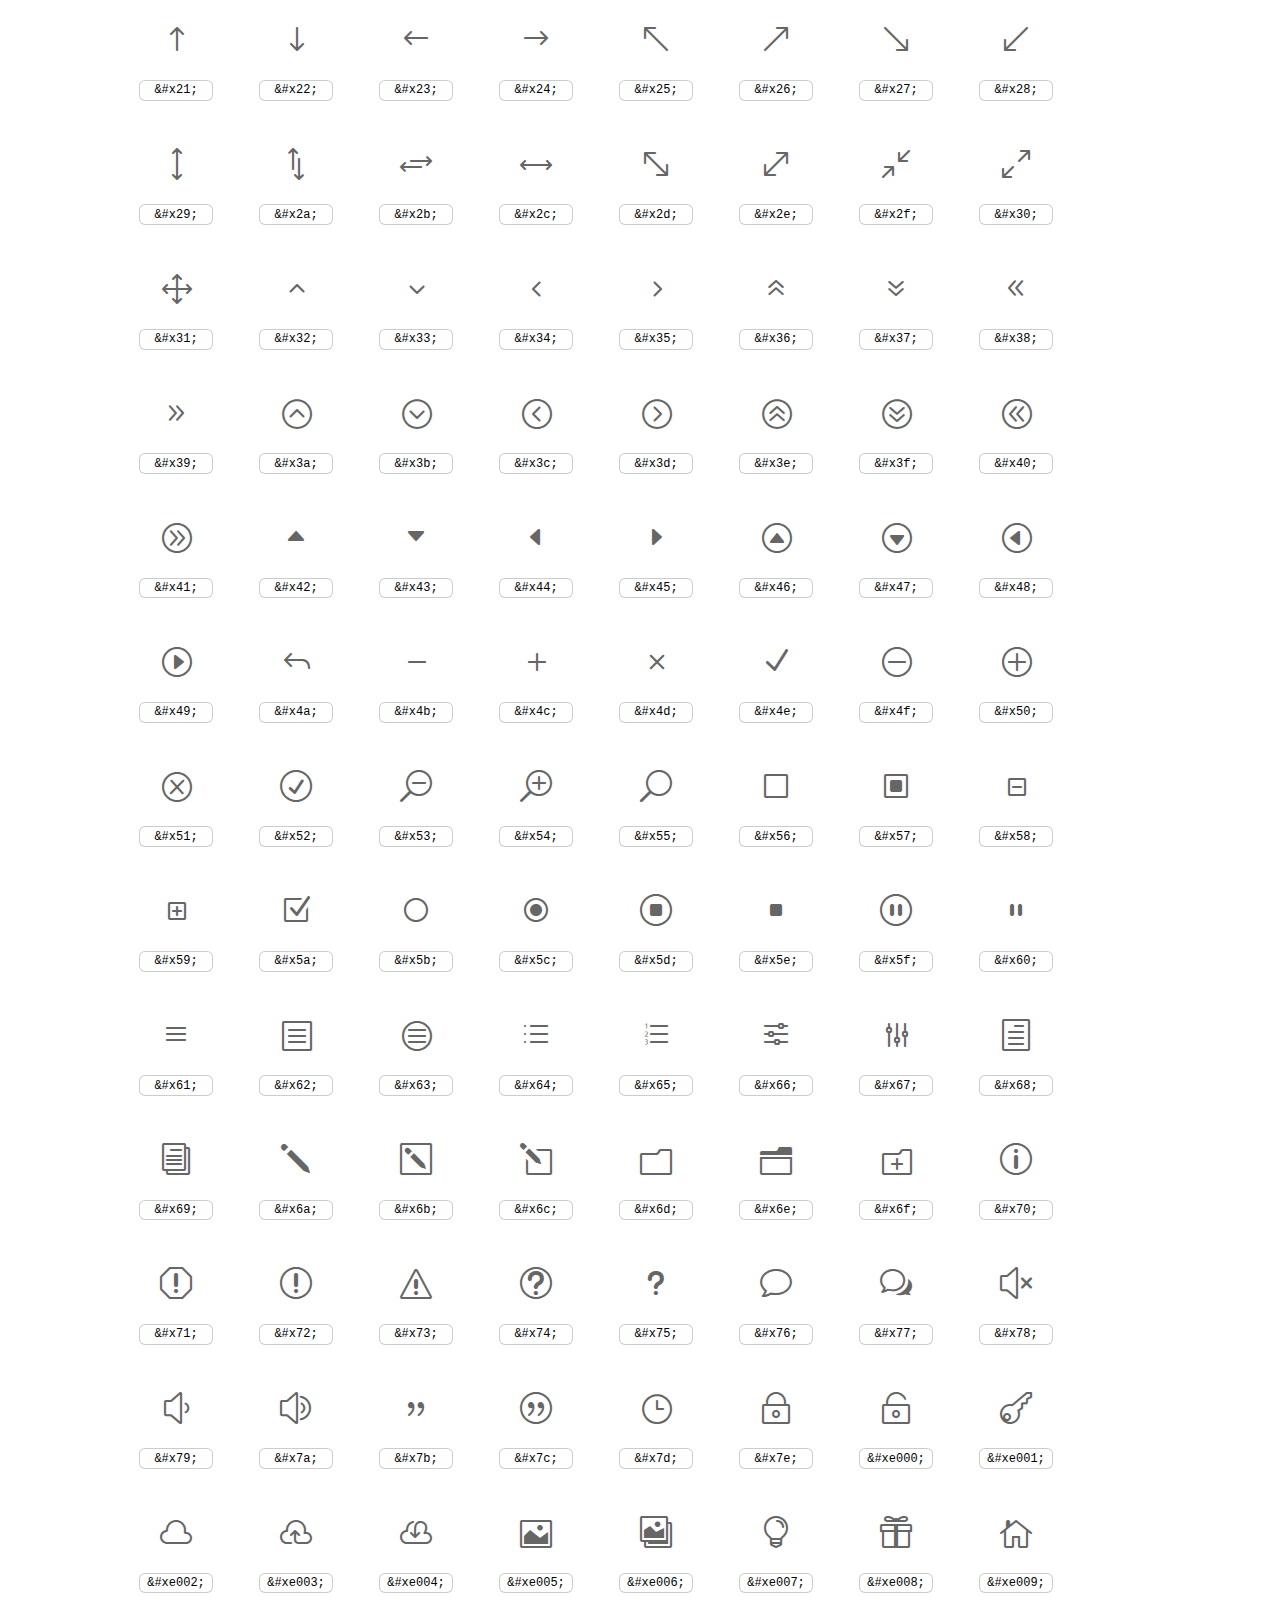
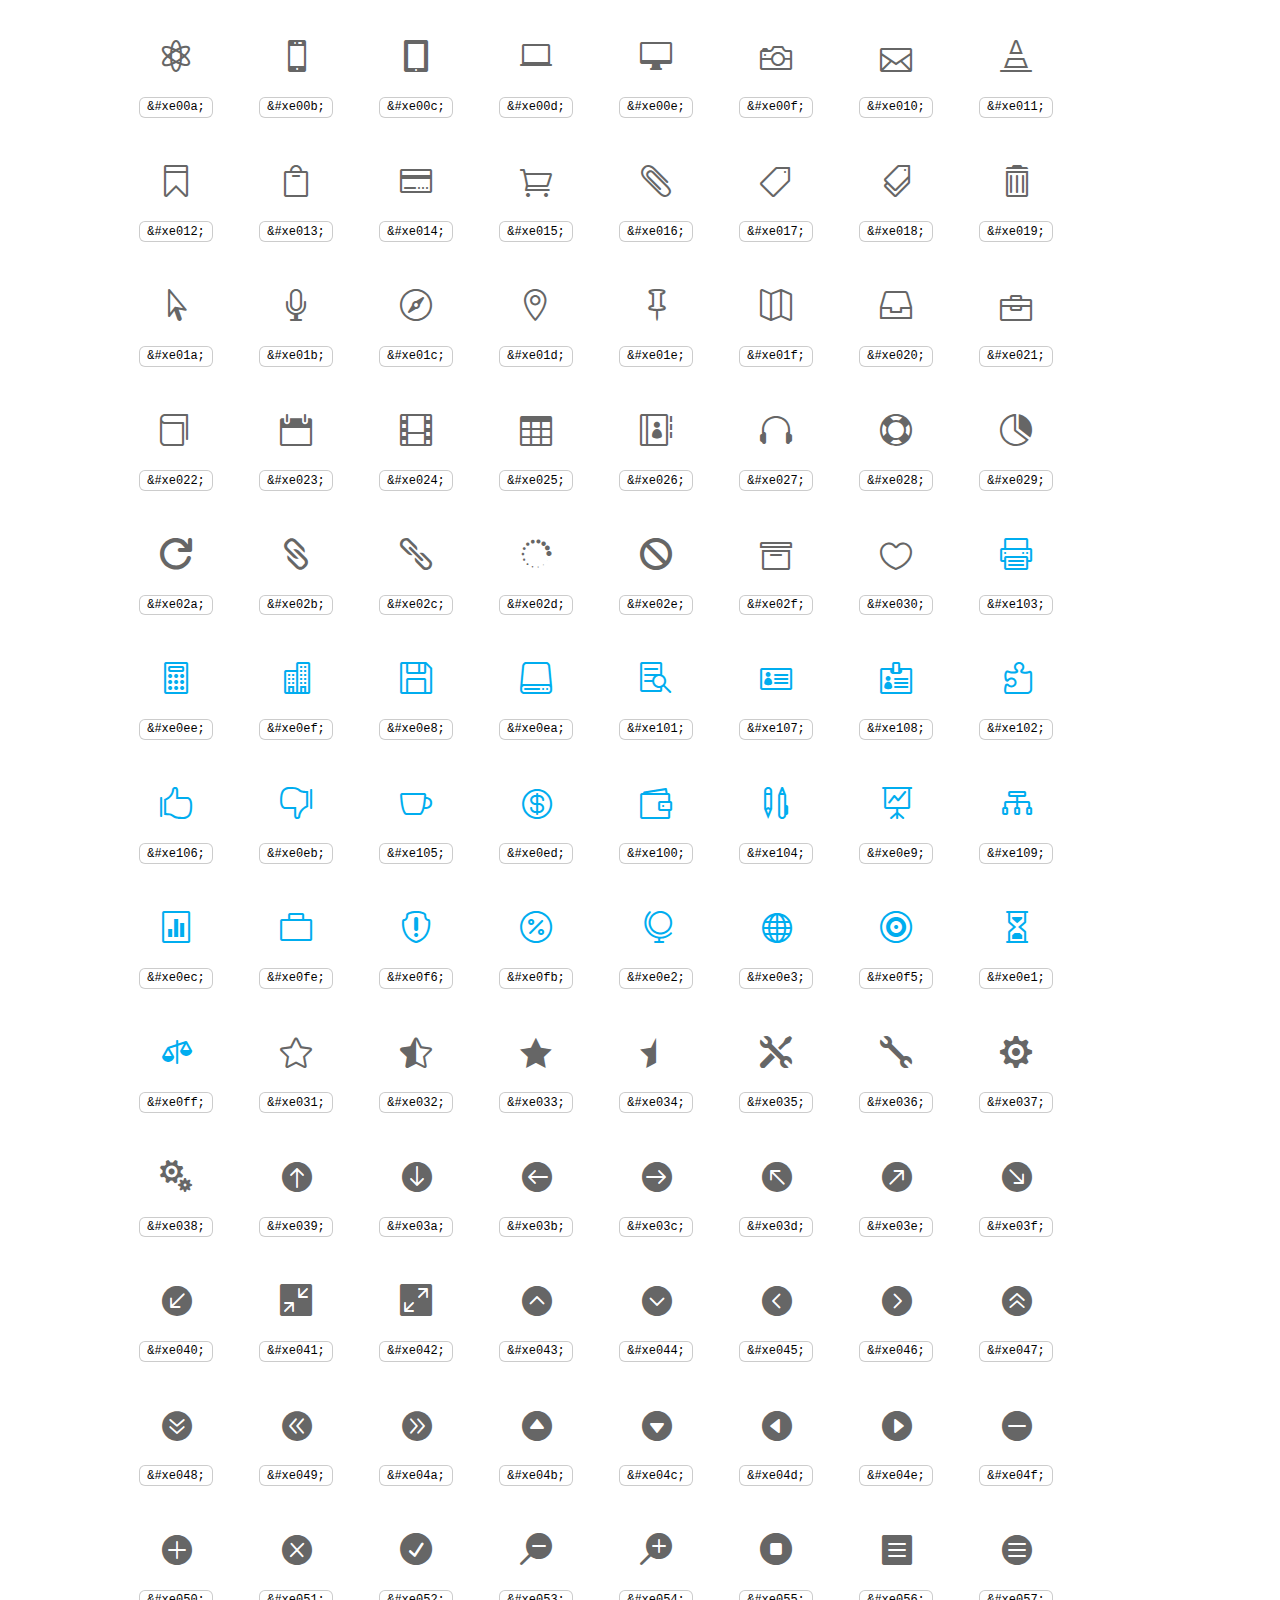
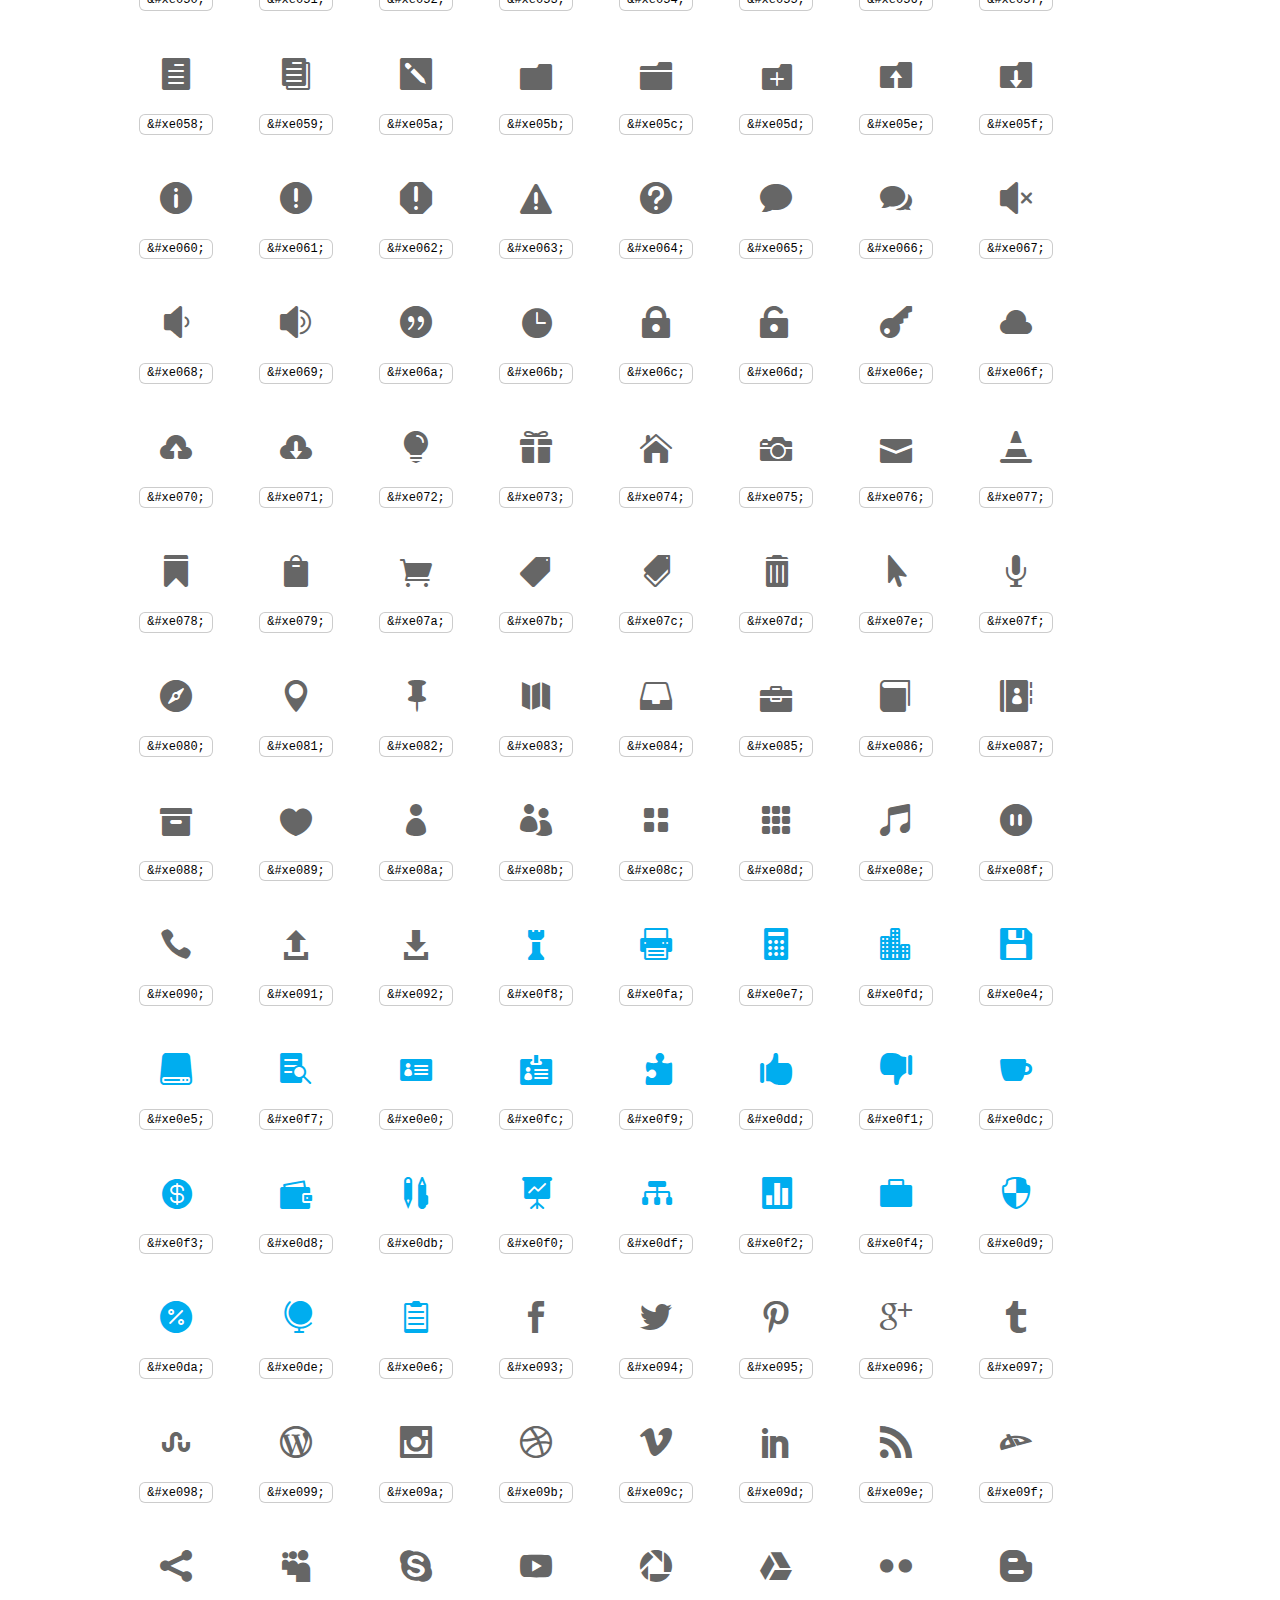
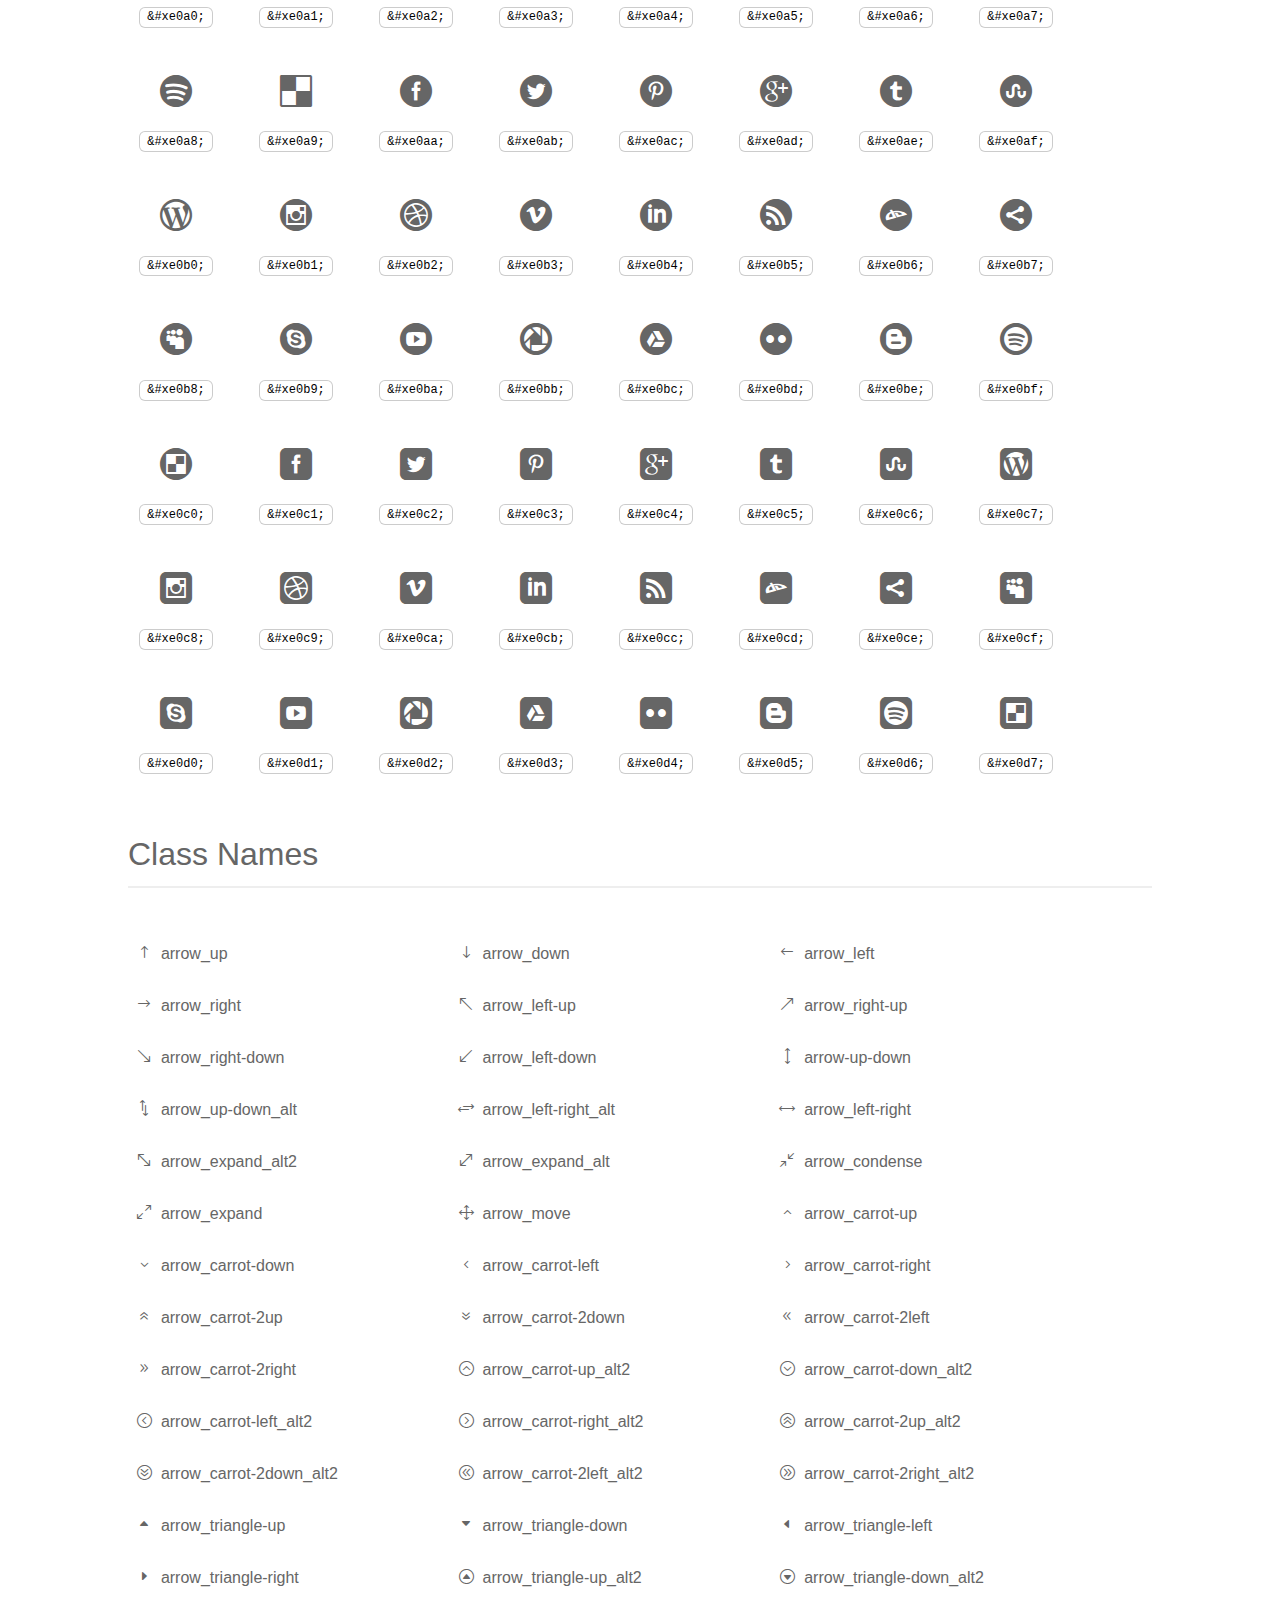
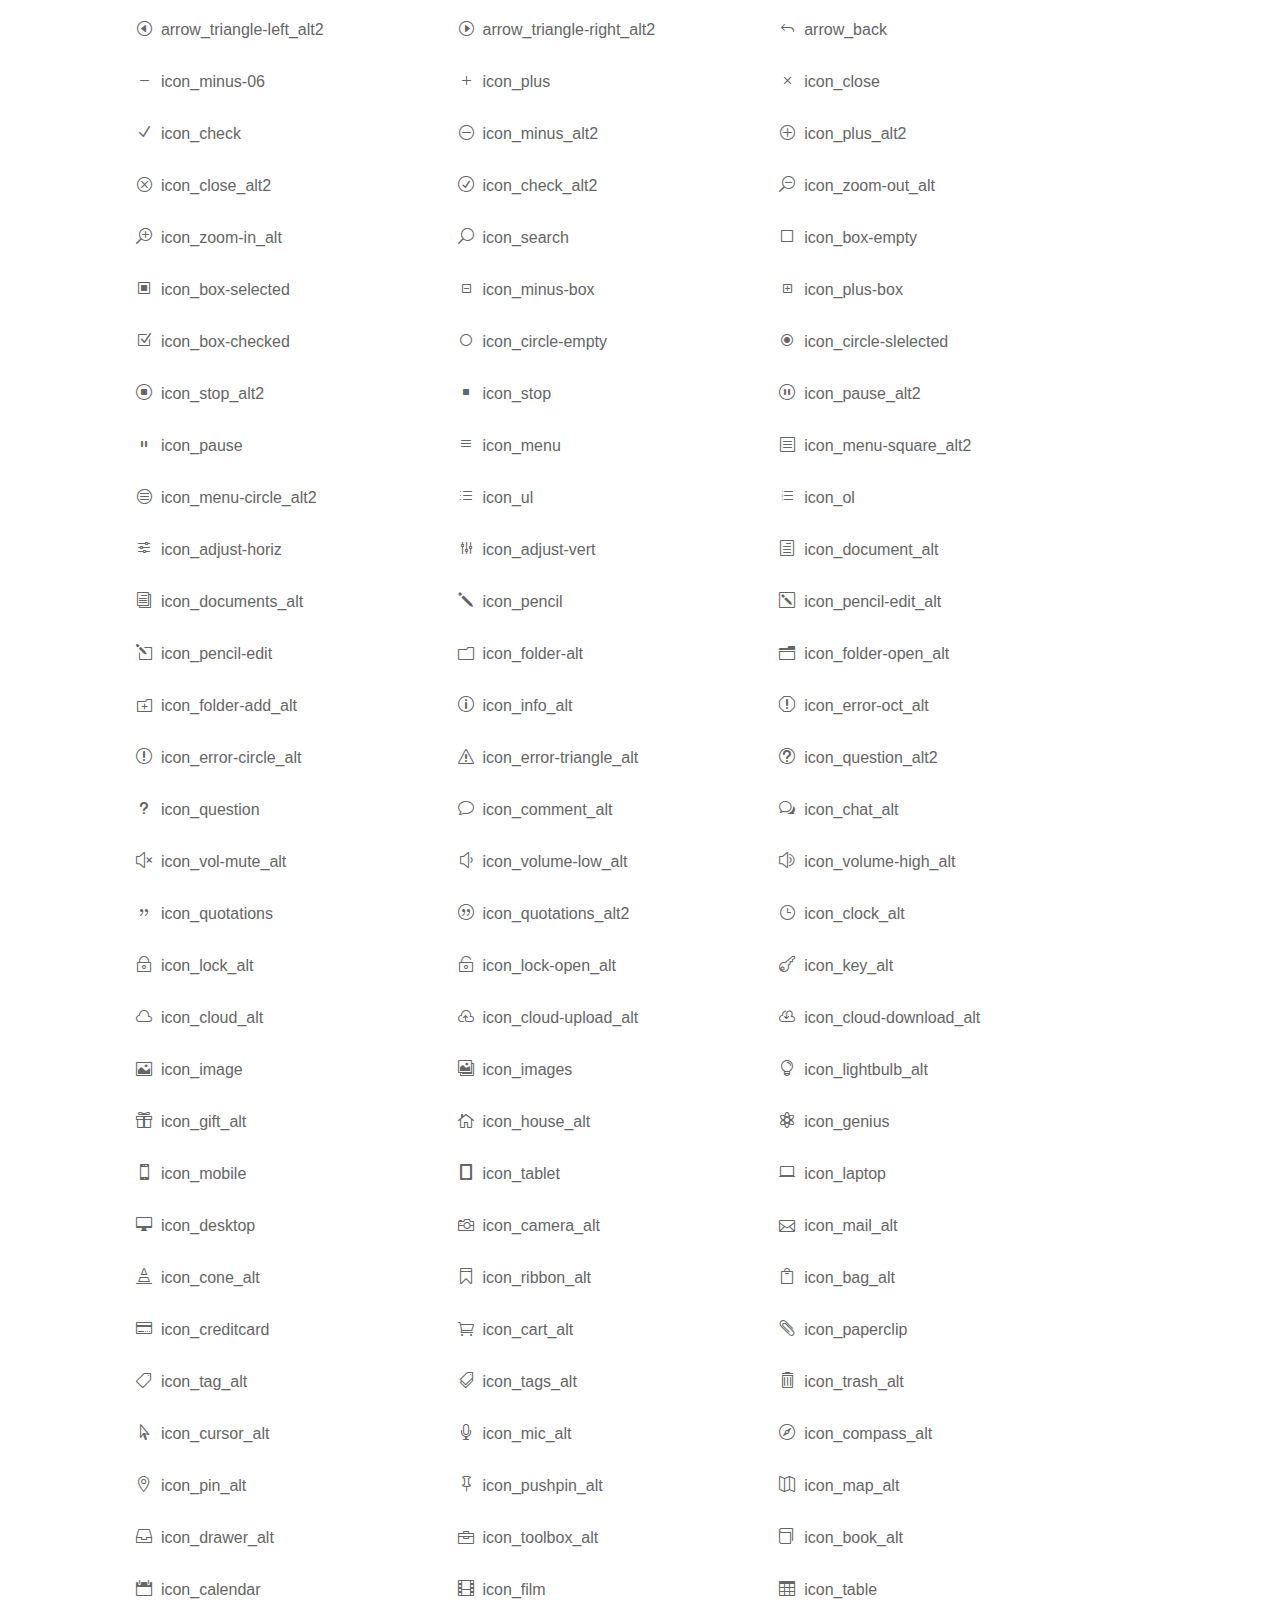
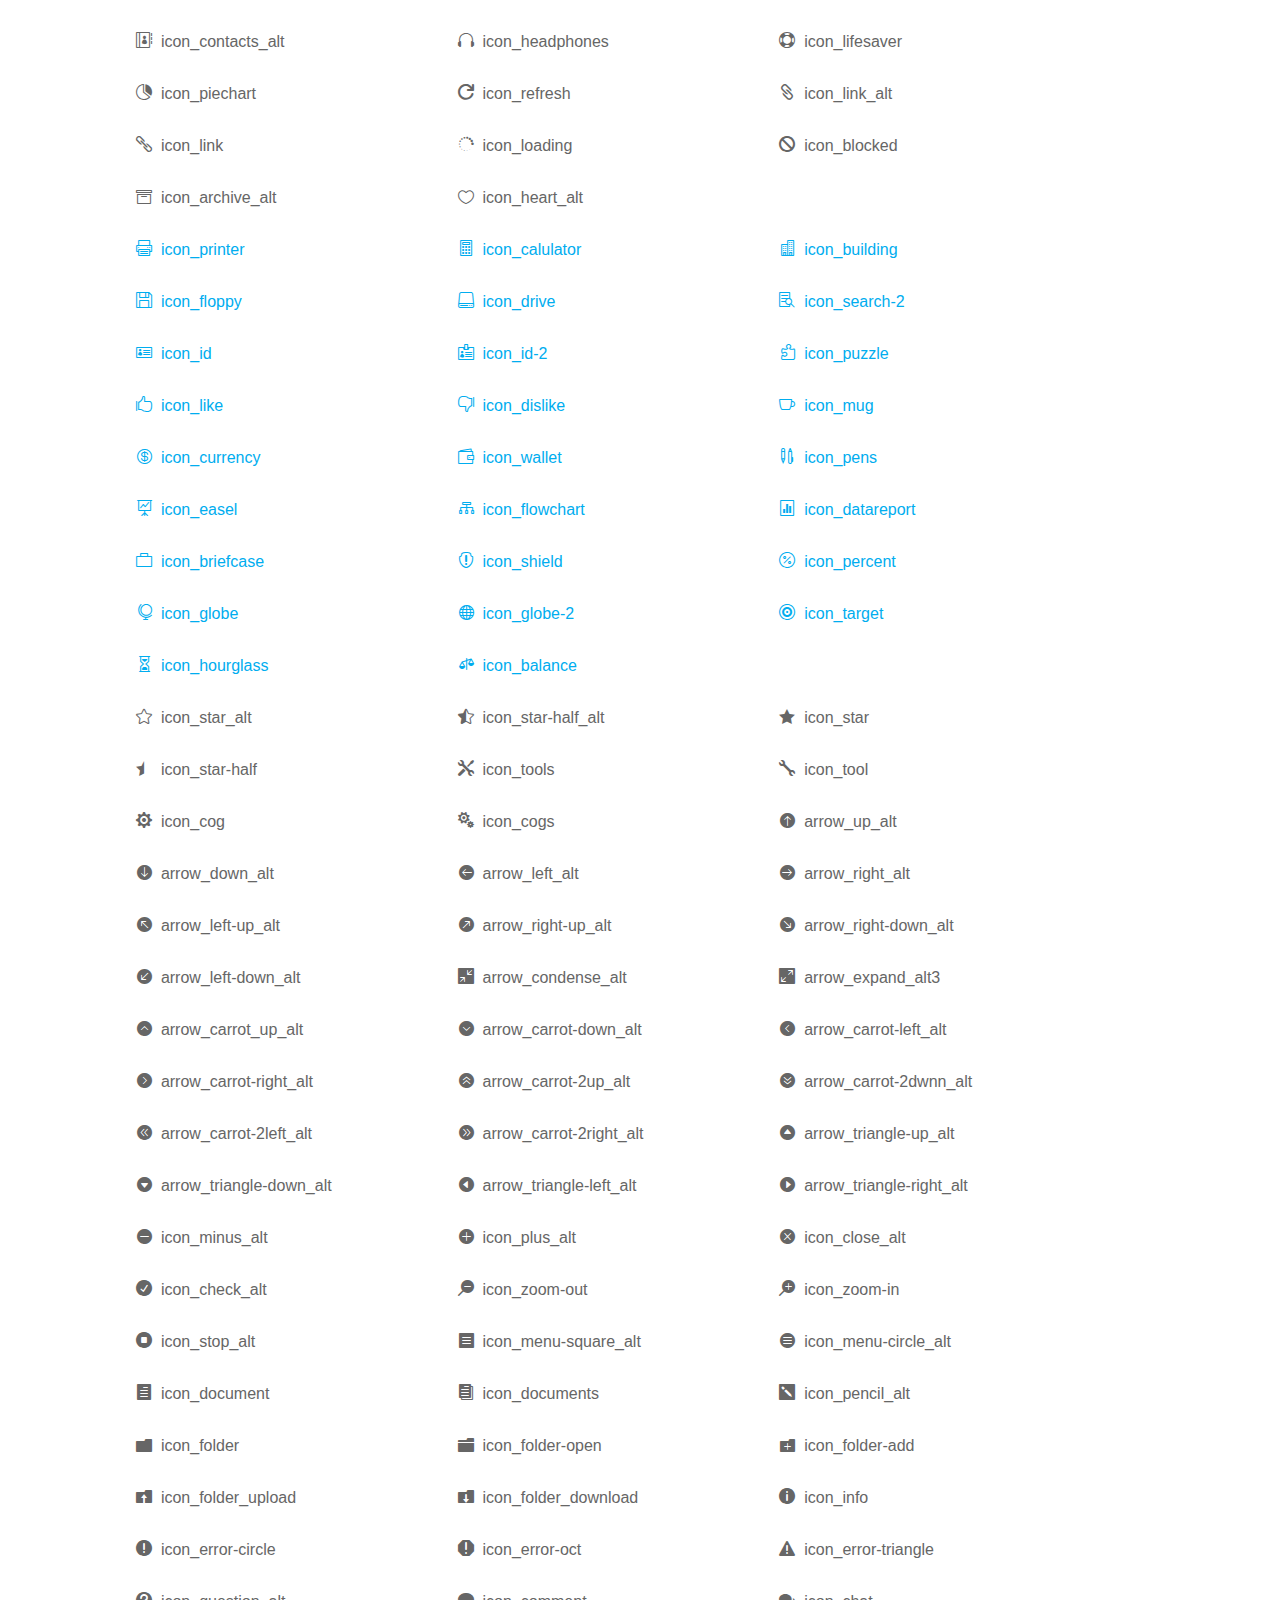
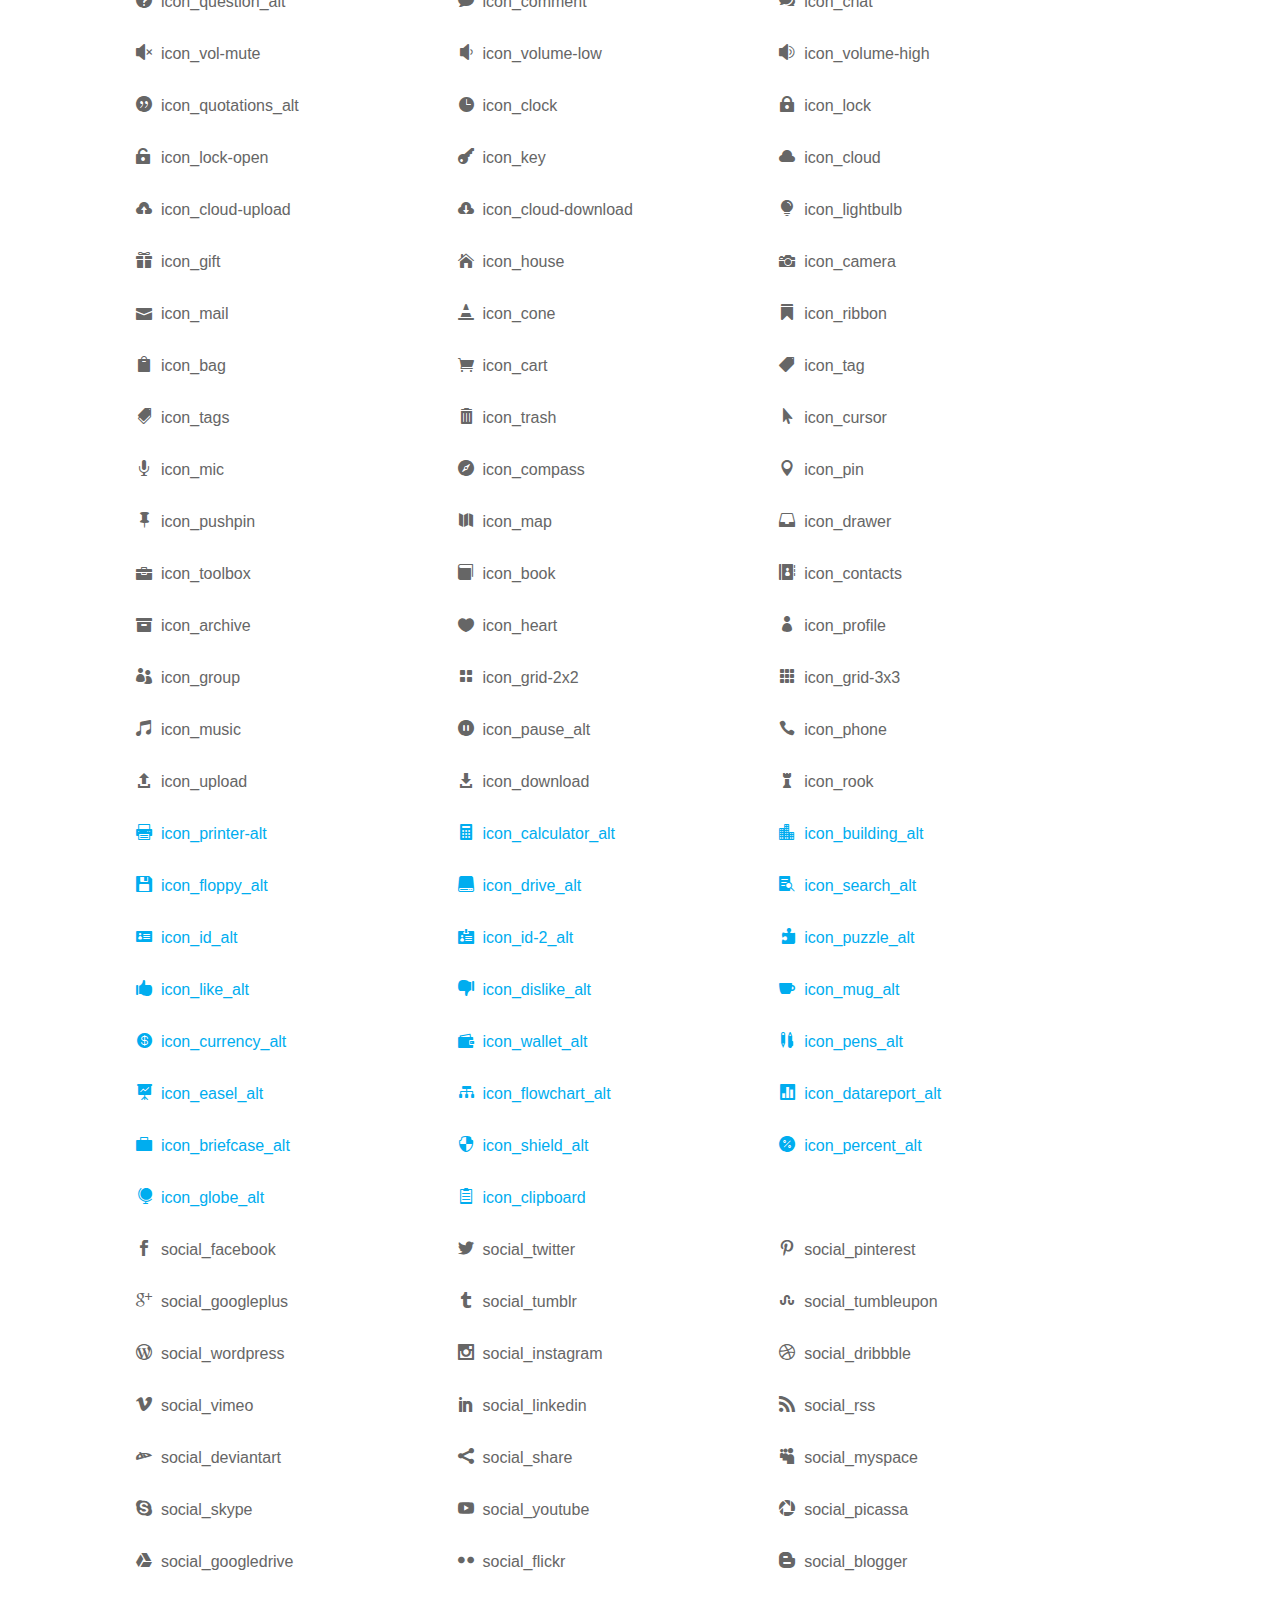
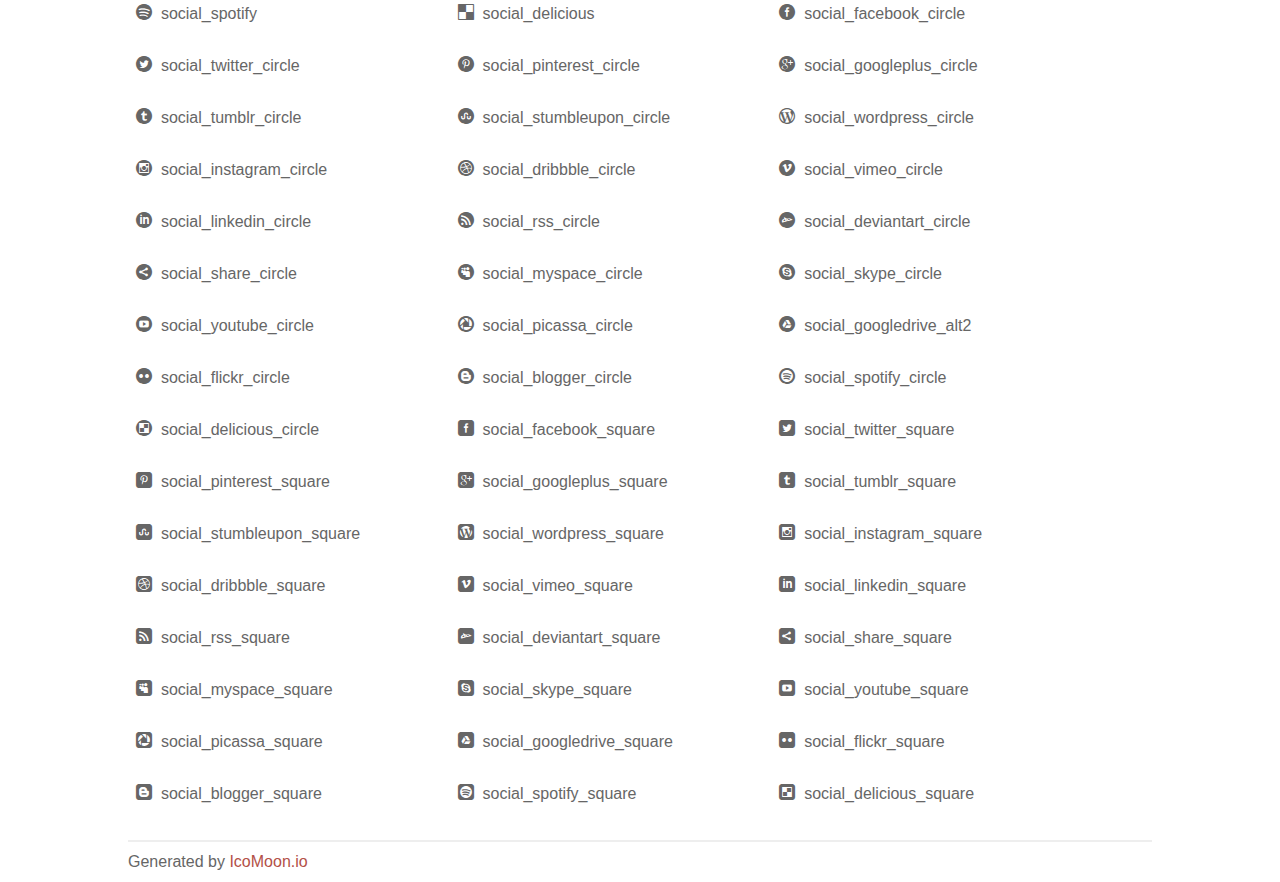
<file: site/fonts/elegant_font/HTML_CSS/index.html>
<!doctype html>
<html>
<head>
<title>Your Font/Glyphs</title>
<link rel="stylesheet" href="style.css" />
<!--[if lte IE 7]><script src="lte-ie7.js"></script><![endif]-->
<style>
	section, header, footer {display: block;}
	body {
		font-family: sans-serif;
		color: #666;
		line-height: 1.5;
		font-size: 1em;
	}
	* {
		-moz-box-sizing: border-box;
		-webkit-box-sizing: border-box;
		box-sizing: border-box;
		margin: 0;
		padding: 0;
	}
	.glyph {
		float: left;
		text-align: center;
		padding: .75em;
		margin: .4em 1.5em .75em 0;
		width: 6em;
		text-shadow: none;
	}
	
	.glyph input {
		font-family: consolas, monospace;
		font-size: 12px;
		width: 100%;
		text-align: center;
		border: 0;
		box-shadow: 0 0 0 1px #ccc;
		padding: .2em;
                -moz-border-radius: 5px;
                -webkit-border-radius: 5px;
	}
	
	

	.new {
		color:#00adef !important;
	}

	
	.w-main {
		width: 80%;
	}
	.centered {
		margin-left: auto;
		margin-right: auto;
	}
	.fs1 {
		font-size: 2em;
	}
	header {
		margin: 2em 0;
		padding-bottom: .5em;
		color: #666;
		box-shadow: 0 2px #eee;
	}
	header h1 {
		font-size: 2em;
		font-weight: normal;
	}
	.clearfix:before, .clearfix:after { content: ""; display: table; }
	.clearfix:after, .clear { clear: both; }
	footer {
		margin-top: 2em;
		padding: .5em 0;
		box-shadow: 0 -2px #eee;
	}
	a, a:visited {
		color: #B35047;
		text-decoration: none;
	}
	a:hover, a:focus {color: #000;}
	
	.box1 {
		font-size: 16px;
		display: inline-block;
		width: 30%;
		padding: .25em .5em;
		margin: 20px 10px 0 0;
	}
</style>
</head>
<body>
	<div class="w-main centered">
	<section class="mtm clearfix" id="glyphs">
	<div class="glyph">
		<div class="fs1" aria-hidden="true" data-icon="&#x21;"></div>
		<input type="text" readonly value="&amp;#x21;" />
	</div>
	<div class="glyph">
		<div class="fs1" aria-hidden="true" data-icon="&#x22;"></div>
		<input type="text" readonly value="&amp;#x22;" />
	</div>
	<div class="glyph">
		<div class="fs1" aria-hidden="true" data-icon="&#x23;"></div>
		<input type="text" readonly value="&amp;#x23;" />
	</div>
	<div class="glyph">
		<div class="fs1" aria-hidden="true" data-icon="&#x24;"></div>
		<input type="text" readonly value="&amp;#x24;" />
	</div>
	<div class="glyph">
		<div class="fs1" aria-hidden="true" data-icon="&#x25;"></div>
		<input type="text" readonly value="&amp;#x25;" />
	</div>
	<div class="glyph">
		<div class="fs1" aria-hidden="true" data-icon="&#x26;"></div>
		<input type="text" readonly value="&amp;#x26;" />
	</div>
	<div class="glyph">
		<div class="fs1" aria-hidden="true" data-icon="&#x27;"></div>
		<input type="text" readonly value="&amp;#x27;" />
	</div>
	<div class="glyph">
		<div class="fs1" aria-hidden="true" data-icon="&#x28;"></div>
		<input type="text" readonly value="&amp;#x28;" />
	</div>
	<div class="glyph">
		<div class="fs1" aria-hidden="true" data-icon="&#x29;"></div>
		<input type="text" readonly value="&amp;#x29;" />
	</div>
	<div class="glyph">
		<div class="fs1" aria-hidden="true" data-icon="&#x2a;"></div>
		<input type="text" readonly value="&amp;#x2a;" />
	</div>
	<div class="glyph">
		<div class="fs1" aria-hidden="true" data-icon="&#x2b;"></div>
		<input type="text" readonly value="&amp;#x2b;" />
	</div>
	<div class="glyph">
		<div class="fs1" aria-hidden="true" data-icon="&#x2c;"></div>
		<input type="text" readonly value="&amp;#x2c;" />
	</div>
	<div class="glyph">
		<div class="fs1" aria-hidden="true" data-icon="&#x2d;"></div>
		<input type="text" readonly value="&amp;#x2d;" />
	</div>
	<div class="glyph">
		<div class="fs1" aria-hidden="true" data-icon="&#x2e;"></div>
		<input type="text" readonly value="&amp;#x2e;" />
	</div>
	<div class="glyph">
		<div class="fs1" aria-hidden="true" data-icon="&#x2f;"></div>
		<input type="text" readonly value="&amp;#x2f;" />
	</div>
	<div class="glyph">
		<div class="fs1" aria-hidden="true" data-icon="&#x30;"></div>
		<input type="text" readonly value="&amp;#x30;" />
	</div>
	<div class="glyph">
		<div class="fs1" aria-hidden="true" data-icon="&#x31;"></div>
		<input type="text" readonly value="&amp;#x31;" />
	</div>
	<div class="glyph">
		<div class="fs1" aria-hidden="true" data-icon="&#x32;"></div>
		<input type="text" readonly value="&amp;#x32;" />
	</div>
	<div class="glyph">
		<div class="fs1" aria-hidden="true" data-icon="&#x33;"></div>
		<input type="text" readonly value="&amp;#x33;" />
	</div>
	<div class="glyph">
		<div class="fs1" aria-hidden="true" data-icon="&#x34;"></div>
		<input type="text" readonly value="&amp;#x34;" />
	</div>
	<div class="glyph">
		<div class="fs1" aria-hidden="true" data-icon="&#x35;"></div>
		<input type="text" readonly value="&amp;#x35;" />
	</div>
	<div class="glyph">
		<div class="fs1" aria-hidden="true" data-icon="&#x36;"></div>
		<input type="text" readonly value="&amp;#x36;" />
	</div>
	<div class="glyph">
		<div class="fs1" aria-hidden="true" data-icon="&#x37;"></div>
		<input type="text" readonly value="&amp;#x37;" />
	</div>
	<div class="glyph">
		<div class="fs1" aria-hidden="true" data-icon="&#x38;"></div>
		<input type="text" readonly value="&amp;#x38;" />
	</div>
	<div class="glyph">
		<div class="fs1" aria-hidden="true" data-icon="&#x39;"></div>
		<input type="text" readonly value="&amp;#x39;" />
	</div>
	<div class="glyph">
		<div class="fs1" aria-hidden="true" data-icon="&#x3a;"></div>
		<input type="text" readonly value="&amp;#x3a;" />
	</div>
	<div class="glyph">
		<div class="fs1" aria-hidden="true" data-icon="&#x3b;"></div>
		<input type="text" readonly value="&amp;#x3b;" />
	</div>
	<div class="glyph">
		<div class="fs1" aria-hidden="true" data-icon="&#x3c;"></div>
		<input type="text" readonly value="&amp;#x3c;" />
	</div>
	<div class="glyph">
		<div class="fs1" aria-hidden="true" data-icon="&#x3d;"></div>
		<input type="text" readonly value="&amp;#x3d;" />
	</div>
	<div class="glyph">
		<div class="fs1" aria-hidden="true" data-icon="&#x3e;"></div>
		<input type="text" readonly value="&amp;#x3e;" />
	</div>
	<div class="glyph">
		<div class="fs1" aria-hidden="true" data-icon="&#x3f;"></div>
		<input type="text" readonly value="&amp;#x3f;" />
	</div>
	<div class="glyph">
		<div class="fs1" aria-hidden="true" data-icon="&#x40;"></div>
		<input type="text" readonly value="&amp;#x40;" />
	</div>
	<div class="glyph">
		<div class="fs1" aria-hidden="true" data-icon="&#x41;"></div>
		<input type="text" readonly value="&amp;#x41;" />
	</div>
	<div class="glyph">
		<div class="fs1" aria-hidden="true" data-icon="&#x42;"></div>
		<input type="text" readonly value="&amp;#x42;" />
	</div>
	<div class="glyph">
		<div class="fs1" aria-hidden="true" data-icon="&#x43;"></div>
		<input type="text" readonly value="&amp;#x43;" />
	</div>
	<div class="glyph">
		<div class="fs1" aria-hidden="true" data-icon="&#x44;"></div>
		<input type="text" readonly value="&amp;#x44;" />
	</div>
	<div class="glyph">
		<div class="fs1" aria-hidden="true" data-icon="&#x45;"></div>
		<input type="text" readonly value="&amp;#x45;" />
	</div>
	<div class="glyph">
		<div class="fs1" aria-hidden="true" data-icon="&#x46;"></div>
		<input type="text" readonly value="&amp;#x46;" />
	</div>
	<div class="glyph">
		<div class="fs1" aria-hidden="true" data-icon="&#x47;"></div>
		<input type="text" readonly value="&amp;#x47;" />
	</div>
	<div class="glyph">
		<div class="fs1" aria-hidden="true" data-icon="&#x48;"></div>
		<input type="text" readonly value="&amp;#x48;" />
	</div>
	<div class="glyph">
		<div class="fs1" aria-hidden="true" data-icon="&#x49;"></div>
		<input type="text" readonly value="&amp;#x49;" />
	</div>
	<div class="glyph">
		<div class="fs1" aria-hidden="true" data-icon="&#x4a;"></div>
		<input type="text" readonly value="&amp;#x4a;" />
	</div>
	<div class="glyph">
		<div class="fs1" aria-hidden="true" data-icon="&#x4b;"></div>
		<input type="text" readonly value="&amp;#x4b;" />
	</div>
	<div class="glyph">
		<div class="fs1" aria-hidden="true" data-icon="&#x4c;"></div>
		<input type="text" readonly value="&amp;#x4c;" />
	</div>
	<div class="glyph">
		<div class="fs1" aria-hidden="true" data-icon="&#x4d;"></div>
		<input type="text" readonly value="&amp;#x4d;" />
	</div>
	<div class="glyph">
		<div class="fs1" aria-hidden="true" data-icon="&#x4e;"></div>
		<input type="text" readonly value="&amp;#x4e;" />
	</div>
	<div class="glyph">
		<div class="fs1" aria-hidden="true" data-icon="&#x4f;"></div>
		<input type="text" readonly value="&amp;#x4f;" />
	</div>
	<div class="glyph">
		<div class="fs1" aria-hidden="true" data-icon="&#x50;"></div>
		<input type="text" readonly value="&amp;#x50;" />
	</div>
	<div class="glyph">
		<div class="fs1" aria-hidden="true" data-icon="&#x51;"></div>
		<input type="text" readonly value="&amp;#x51;" />
	</div>
	<div class="glyph">
		<div class="fs1" aria-hidden="true" data-icon="&#x52;"></div>
		<input type="text" readonly value="&amp;#x52;" />
	</div>
	<div class="glyph">
		<div class="fs1" aria-hidden="true" data-icon="&#x53;"></div>
		<input type="text" readonly value="&amp;#x53;" />
	</div>
	<div class="glyph">
		<div class="fs1" aria-hidden="true" data-icon="&#x54;"></div>
		<input type="text" readonly value="&amp;#x54;" />
	</div>
	<div class="glyph">
		<div class="fs1" aria-hidden="true" data-icon="&#x55;"></div>
		<input type="text" readonly value="&amp;#x55;" />
	</div>
	<div class="glyph">
		<div class="fs1" aria-hidden="true" data-icon="&#x56;"></div>
		<input type="text" readonly value="&amp;#x56;" />
	</div>
	<div class="glyph">
		<div class="fs1" aria-hidden="true" data-icon="&#x57;"></div>
		<input type="text" readonly value="&amp;#x57;" />
	</div>
	<div class="glyph">
		<div class="fs1" aria-hidden="true" data-icon="&#x58;"></div>
		<input type="text" readonly value="&amp;#x58;" />
	</div>
	<div class="glyph">
		<div class="fs1" aria-hidden="true" data-icon="&#x59;"></div>
		<input type="text" readonly value="&amp;#x59;" />
	</div>
	<div class="glyph">
		<div class="fs1" aria-hidden="true" data-icon="&#x5a;"></div>
		<input type="text" readonly value="&amp;#x5a;" />
	</div>
	<div class="glyph">
		<div class="fs1" aria-hidden="true" data-icon="&#x5b;"></div>
		<input type="text" readonly value="&amp;#x5b;" />
	</div>
	<div class="glyph">
		<div class="fs1" aria-hidden="true" data-icon="&#x5c;"></div>
		<input type="text" readonly value="&amp;#x5c;" />
	</div>
	<div class="glyph">
		<div class="fs1" aria-hidden="true" data-icon="&#x5d;"></div>
		<input type="text" readonly value="&amp;#x5d;" />
	</div>
	<div class="glyph">
		<div class="fs1" aria-hidden="true" data-icon="&#x5e;"></div>
		<input type="text" readonly value="&amp;#x5e;" />
	</div>
	<div class="glyph">
		<div class="fs1" aria-hidden="true" data-icon="&#x5f;"></div>
		<input type="text" readonly value="&amp;#x5f;" />
	</div>
	<div class="glyph">
		<div class="fs1" aria-hidden="true" data-icon="&#x60;"></div>
		<input type="text" readonly value="&amp;#x60;" />
	</div>
	<div class="glyph">
		<div class="fs1" aria-hidden="true" data-icon="&#x61;"></div>
		<input type="text" readonly value="&amp;#x61;" />
	</div>
	<div class="glyph">
		<div class="fs1" aria-hidden="true" data-icon="&#x62;"></div>
		<input type="text" readonly value="&amp;#x62;" />
	</div>
	<div class="glyph">
		<div class="fs1" aria-hidden="true" data-icon="&#x63;"></div>
		<input type="text" readonly value="&amp;#x63;" />
	</div>
	<div class="glyph">
		<div class="fs1" aria-hidden="true" data-icon="&#x64;"></div>
		<input type="text" readonly value="&amp;#x64;" />
	</div>
	<div class="glyph">
		<div class="fs1" aria-hidden="true" data-icon="&#x65;"></div>
		<input type="text" readonly value="&amp;#x65;" />
	</div>
	<div class="glyph">
		<div class="fs1" aria-hidden="true" data-icon="&#x66;"></div>
		<input type="text" readonly value="&amp;#x66;" />
	</div>
	<div class="glyph">
		<div class="fs1" aria-hidden="true" data-icon="&#x67;"></div>
		<input type="text" readonly value="&amp;#x67;" />
	</div>
	<div class="glyph">
		<div class="fs1" aria-hidden="true" data-icon="&#x68;"></div>
		<input type="text" readonly value="&amp;#x68;" />
	</div>
	<div class="glyph">
		<div class="fs1" aria-hidden="true" data-icon="&#x69;"></div>
		<input type="text" readonly value="&amp;#x69;" />
	</div>
	<div class="glyph">
		<div class="fs1" aria-hidden="true" data-icon="&#x6a;"></div>
		<input type="text" readonly value="&amp;#x6a;" />
	</div>
	<div class="glyph">
		<div class="fs1" aria-hidden="true" data-icon="&#x6b;"></div>
		<input type="text" readonly value="&amp;#x6b;" />
	</div>
	<div class="glyph">
		<div class="fs1" aria-hidden="true" data-icon="&#x6c;"></div>
		<input type="text" readonly value="&amp;#x6c;" />
	</div>
	<div class="glyph">
		<div class="fs1" aria-hidden="true" data-icon="&#x6d;"></div>
		<input type="text" readonly value="&amp;#x6d;" />
	</div>
	<div class="glyph">
		<div class="fs1" aria-hidden="true" data-icon="&#x6e;"></div>
		<input type="text" readonly value="&amp;#x6e;" />
	</div>
	<div class="glyph">
		<div class="fs1" aria-hidden="true" data-icon="&#x6f;"></div>
		<input type="text" readonly value="&amp;#x6f;" />
	</div>
	<div class="glyph">
		<div class="fs1" aria-hidden="true" data-icon="&#x70;"></div>
		<input type="text" readonly value="&amp;#x70;" />
	</div>
	<div class="glyph">
		<div class="fs1" aria-hidden="true" data-icon="&#x71;"></div>
		<input type="text" readonly value="&amp;#x71;" />
	</div>
	<div class="glyph">
		<div class="fs1" aria-hidden="true" data-icon="&#x72;"></div>
		<input type="text" readonly value="&amp;#x72;" />
	</div>
	<div class="glyph">
		<div class="fs1" aria-hidden="true" data-icon="&#x73;"></div>
		<input type="text" readonly value="&amp;#x73;" />
	</div>
	<div class="glyph">
		<div class="fs1" aria-hidden="true" data-icon="&#x74;"></div>
		<input type="text" readonly value="&amp;#x74;" />
	</div>
	<div class="glyph">
		<div class="fs1" aria-hidden="true" data-icon="&#x75;"></div>
		<input type="text" readonly value="&amp;#x75;" />
	</div>
	<div class="glyph">
		<div class="fs1" aria-hidden="true" data-icon="&#x76;"></div>
		<input type="text" readonly value="&amp;#x76;" />
	</div>
	<div class="glyph">
		<div class="fs1" aria-hidden="true" data-icon="&#x77;"></div>
		<input type="text" readonly value="&amp;#x77;" />
	</div>
	<div class="glyph">
		<div class="fs1" aria-hidden="true" data-icon="&#x78;"></div>
		<input type="text" readonly value="&amp;#x78;" />
	</div>
	<div class="glyph">
		<div class="fs1" aria-hidden="true" data-icon="&#x79;"></div>
		<input type="text" readonly value="&amp;#x79;" />
	</div>
	<div class="glyph">
		<div class="fs1" aria-hidden="true" data-icon="&#x7a;"></div>
		<input type="text" readonly value="&amp;#x7a;" />
	</div>
	<div class="glyph">
		<div class="fs1" aria-hidden="true" data-icon="&#x7b;"></div>
		<input type="text" readonly value="&amp;#x7b;" />
	</div>
	<div class="glyph">
		<div class="fs1" aria-hidden="true" data-icon="&#x7c;"></div>
		<input type="text" readonly value="&amp;#x7c;" />
	</div>
	<div class="glyph">
		<div class="fs1" aria-hidden="true" data-icon="&#x7d;"></div>
		<input type="text" readonly value="&amp;#x7d;" />
	</div>
	<div class="glyph">
		<div class="fs1" aria-hidden="true" data-icon="&#x7e;"></div>
		<input type="text" readonly value="&amp;#x7e;" />
	</div>
	<div class="glyph">
		<div class="fs1" aria-hidden="true" data-icon="&#xe000;"></div>
		<input type="text" readonly value="&amp;#xe000;" />
	</div>
	<div class="glyph">
		<div class="fs1" aria-hidden="true" data-icon="&#xe001;"></div>
		<input type="text" readonly value="&amp;#xe001;" />
	</div>
	<div class="glyph">
		<div class="fs1" aria-hidden="true" data-icon="&#xe002;"></div>
		<input type="text" readonly value="&amp;#xe002;" />
	</div>
	<div class="glyph">
		<div class="fs1" aria-hidden="true" data-icon="&#xe003;"></div>
		<input type="text" readonly value="&amp;#xe003;" />
	</div>
	<div class="glyph">
		<div class="fs1" aria-hidden="true" data-icon="&#xe004;"></div>
		<input type="text" readonly value="&amp;#xe004;" />
	</div>
	<div class="glyph">
		<div class="fs1" aria-hidden="true" data-icon="&#xe005;"></div>
		<input type="text" readonly value="&amp;#xe005;" />
	</div>
	<div class="glyph">
		<div class="fs1" aria-hidden="true" data-icon="&#xe006;"></div>
		<input type="text" readonly value="&amp;#xe006;" />
	</div>
	<div class="glyph">
		<div class="fs1" aria-hidden="true" data-icon="&#xe007;"></div>
		<input type="text" readonly value="&amp;#xe007;" />
	</div>
	<div class="glyph">
		<div class="fs1" aria-hidden="true" data-icon="&#xe008;"></div>
		<input type="text" readonly value="&amp;#xe008;" />
	</div>
	<div class="glyph">
		<div class="fs1" aria-hidden="true" data-icon="&#xe009;"></div>
		<input type="text" readonly value="&amp;#xe009;" />
	</div>
	<div class="glyph">
		<div class="fs1" aria-hidden="true" data-icon="&#xe00a;"></div>
		<input type="text" readonly value="&amp;#xe00a;" />
	</div>
	<div class="glyph">
		<div class="fs1" aria-hidden="true" data-icon="&#xe00b;"></div>
		<input type="text" readonly value="&amp;#xe00b;" />
	</div>
	<div class="glyph">
		<div class="fs1" aria-hidden="true" data-icon="&#xe00c;"></div>
		<input type="text" readonly value="&amp;#xe00c;" />
	</div>
	<div class="glyph">
		<div class="fs1" aria-hidden="true" data-icon="&#xe00d;"></div>
		<input type="text" readonly value="&amp;#xe00d;" />
	</div>
	<div class="glyph">
		<div class="fs1" aria-hidden="true" data-icon="&#xe00e;"></div>
		<input type="text" readonly value="&amp;#xe00e;" />
	</div>
	<div class="glyph">
		<div class="fs1" aria-hidden="true" data-icon="&#xe00f;"></div>
		<input type="text" readonly value="&amp;#xe00f;" />
	</div>
	<div class="glyph">
		<div class="fs1" aria-hidden="true" data-icon="&#xe010;"></div>
		<input type="text" readonly value="&amp;#xe010;" />
	</div>
	<div class="glyph">
		<div class="fs1" aria-hidden="true" data-icon="&#xe011;"></div>
		<input type="text" readonly value="&amp;#xe011;" />
	</div>
	<div class="glyph">
		<div class="fs1" aria-hidden="true" data-icon="&#xe012;"></div>
		<input type="text" readonly value="&amp;#xe012;" />
	</div>
	<div class="glyph">
		<div class="fs1" aria-hidden="true" data-icon="&#xe013;"></div>
		<input type="text" readonly value="&amp;#xe013;" />
	</div>
	<div class="glyph">
		<div class="fs1" aria-hidden="true" data-icon="&#xe014;"></div>
		<input type="text" readonly value="&amp;#xe014;" />
	</div>
	<div class="glyph">
		<div class="fs1" aria-hidden="true" data-icon="&#xe015;"></div>
		<input type="text" readonly value="&amp;#xe015;" />
	</div>
	<div class="glyph">
		<div class="fs1" aria-hidden="true" data-icon="&#xe016;"></div>
		<input type="text" readonly value="&amp;#xe016;" />
	</div>
	<div class="glyph">
		<div class="fs1" aria-hidden="true" data-icon="&#xe017;"></div>
		<input type="text" readonly value="&amp;#xe017;" />
	</div>
	<div class="glyph">
		<div class="fs1" aria-hidden="true" data-icon="&#xe018;"></div>
		<input type="text" readonly value="&amp;#xe018;" />
	</div>
	<div class="glyph">
		<div class="fs1" aria-hidden="true" data-icon="&#xe019;"></div>
		<input type="text" readonly value="&amp;#xe019;" />
	</div>
	<div class="glyph">
		<div class="fs1" aria-hidden="true" data-icon="&#xe01a;"></div>
		<input type="text" readonly value="&amp;#xe01a;" />
	</div>
	<div class="glyph">
		<div class="fs1" aria-hidden="true" data-icon="&#xe01b;"></div>
		<input type="text" readonly value="&amp;#xe01b;" />
	</div>
	<div class="glyph">
		<div class="fs1" aria-hidden="true" data-icon="&#xe01c;"></div>
		<input type="text" readonly value="&amp;#xe01c;" />
	</div>
	<div class="glyph">
		<div class="fs1" aria-hidden="true" data-icon="&#xe01d;"></div>
		<input type="text" readonly value="&amp;#xe01d;" />
	</div>
	<div class="glyph">
		<div class="fs1" aria-hidden="true" data-icon="&#xe01e;"></div>
		<input type="text" readonly value="&amp;#xe01e;" />
	</div>
	<div class="glyph">
		<div class="fs1" aria-hidden="true" data-icon="&#xe01f;"></div>
		<input type="text" readonly value="&amp;#xe01f;" />
	</div>
	<div class="glyph">
		<div class="fs1" aria-hidden="true" data-icon="&#xe020;"></div>
		<input type="text" readonly value="&amp;#xe020;" />
	</div>
	<div class="glyph">
		<div class="fs1" aria-hidden="true" data-icon="&#xe021;"></div>
		<input type="text" readonly value="&amp;#xe021;" />
	</div>
	<div class="glyph">
		<div class="fs1" aria-hidden="true" data-icon="&#xe022;"></div>
		<input type="text" readonly value="&amp;#xe022;" />
	</div>
	<div class="glyph">
		<div class="fs1" aria-hidden="true" data-icon="&#xe023;"></div>
		<input type="text" readonly value="&amp;#xe023;" />
	</div>
	<div class="glyph">
		<div class="fs1" aria-hidden="true" data-icon="&#xe024;"></div>
		<input type="text" readonly value="&amp;#xe024;" />
	</div>
	<div class="glyph">
		<div class="fs1" aria-hidden="true" data-icon="&#xe025;"></div>
		<input type="text" readonly value="&amp;#xe025;" />
	</div>
	<div class="glyph">
		<div class="fs1" aria-hidden="true" data-icon="&#xe026;"></div>
		<input type="text" readonly value="&amp;#xe026;" />
	</div>
	<div class="glyph">
		<div class="fs1" aria-hidden="true" data-icon="&#xe027;"></div>
		<input type="text" readonly value="&amp;#xe027;" />
	</div>
	<div class="glyph">
		<div class="fs1" aria-hidden="true" data-icon="&#xe028;"></div>
		<input type="text" readonly value="&amp;#xe028;" />
	</div>
	<div class="glyph">
		<div class="fs1" aria-hidden="true" data-icon="&#xe029;"></div>
		<input type="text" readonly value="&amp;#xe029;" />
	</div>
	<div class="glyph">
		<div class="fs1" aria-hidden="true" data-icon="&#xe02a;"></div>
		<input type="text" readonly value="&amp;#xe02a;" />
	</div>
	<div class="glyph">
		<div class="fs1" aria-hidden="true" data-icon="&#xe02b;"></div>
		<input type="text" readonly value="&amp;#xe02b;" />
	</div>
	<div class="glyph">
		<div class="fs1" aria-hidden="true" data-icon="&#xe02c;"></div>
		<input type="text" readonly value="&amp;#xe02c;" />
	</div>
	<div class="glyph">
		<div class="fs1" aria-hidden="true" data-icon="&#xe02d;"></div>
		<input type="text" readonly value="&amp;#xe02d;" />
	</div>
	<div class="glyph">
		<div class="fs1" aria-hidden="true" data-icon="&#xe02e;"></div>
		<input type="text" readonly value="&amp;#xe02e;" />
	</div>
	<div class="glyph">
		<div class="fs1" aria-hidden="true" data-icon="&#xe02f;"></div>
		<input type="text" readonly value="&amp;#xe02f;" />
	</div>
	<div class="glyph">
		<div class="fs1" aria-hidden="true" data-icon="&#xe030;"></div>
		<input type="text" readonly value="&amp;#xe030;" />
	</div>
    
    <div class="new">
    
    <div class="glyph">
		<div class="fs1" aria-hidden="true" data-icon="&#xe103;"></div>
		<input type="text" readonly value="&amp;#xe103;" />
	</div>
	<div class="glyph">
		<div class="fs1" aria-hidden="true" data-icon="&#xe0ee;"></div>
		<input type="text" readonly value="&amp;#xe0ee;" />
	</div>
	<div class="glyph">
		<div class="fs1" aria-hidden="true" data-icon="&#xe0ef;"></div>
		<input type="text" readonly value="&amp;#xe0ef;" />
	</div>
	<div class="glyph">
		<div class="fs1" aria-hidden="true" data-icon="&#xe0e8;"></div>
		<input type="text" readonly value="&amp;#xe0e8;" />
	</div>
	<div class="glyph">
		<div class="fs1" aria-hidden="true" data-icon="&#xe0ea;"></div>
		<input type="text" readonly value="&amp;#xe0ea;" />
	</div>
	<div class="glyph">
		<div class="fs1" aria-hidden="true" data-icon="&#xe101;"></div>
		<input type="text" readonly value="&amp;#xe101;" />
	</div>
	<div class="glyph">
		<div class="fs1" aria-hidden="true" data-icon="&#xe107;"></div>
		<input type="text" readonly value="&amp;#xe107;" />
	</div>
	<div class="glyph">
		<div class="fs1" aria-hidden="true" data-icon="&#xe108;"></div>
		<input type="text" readonly value="&amp;#xe108;" />
	</div>
	<div class="glyph">
		<div class="fs1" aria-hidden="true" data-icon="&#xe102;"></div>
		<input type="text" readonly value="&amp;#xe102;" />
	</div>
	<div class="glyph">
		<div class="fs1" aria-hidden="true" data-icon="&#xe106;"></div>
		<input type="text" readonly value="&amp;#xe106;" />
	</div>
	<div class="glyph">
		<div class="fs1" aria-hidden="true" data-icon="&#xe0eb;"></div>
		<input type="text" readonly value="&amp;#xe0eb;" />
	</div>
	<div class="glyph">
		<div class="fs1" aria-hidden="true" data-icon="&#xe105;"></div>
		<input type="text" readonly value="&amp;#xe105;" />
	</div>
	<div class="glyph">
		<div class="fs1" aria-hidden="true" data-icon="&#xe0ed;"></div>
		<input type="text" readonly value="&amp;#xe0ed;" />
	</div>
	<div class="glyph">
		<div class="fs1" aria-hidden="true" data-icon="&#xe100;"></div>
		<input type="text" readonly value="&amp;#xe100;" />
	</div>
	<div class="glyph">
		<div class="fs1" aria-hidden="true" data-icon="&#xe104;"></div>
		<input type="text" readonly value="&amp;#xe104;" />
	</div>
	<div class="glyph">
		<div class="fs1" aria-hidden="true" data-icon="&#xe0e9;"></div>
		<input type="text" readonly value="&amp;#xe0e9;" />
	</div>
	<div class="glyph">
		<div class="fs1" aria-hidden="true" data-icon="&#xe109;"></div>
		<input type="text" readonly value="&amp;#xe109;" />
	</div>
	<div class="glyph">
		<div class="fs1" aria-hidden="true" data-icon="&#xe0ec;"></div>
		<input type="text" readonly value="&amp;#xe0ec;" />
	</div>
	<div class="glyph">
		<div class="fs1" aria-hidden="true" data-icon="&#xe0fe;"></div>
		<input type="text" readonly value="&amp;#xe0fe;" />
	</div>
	<div class="glyph">
		<div class="fs1" aria-hidden="true" data-icon="&#xe0f6;"></div>
		<input type="text" readonly value="&amp;#xe0f6;" />
	</div>
	<div class="glyph">
		<div class="fs1" aria-hidden="true" data-icon="&#xe0fb;"></div>
		<input type="text" readonly value="&amp;#xe0fb;" />
	</div>
	<div class="glyph">
		<div class="fs1" aria-hidden="true" data-icon="&#xe0e2;"></div>
		<input type="text" readonly value="&amp;#xe0e2;" />
	</div>
	<div class="glyph">
		<div class="fs1" aria-hidden="true" data-icon="&#xe0e3;"></div>
		<input type="text" readonly value="&amp;#xe0e3;" />
	</div>
	<div class="glyph">
		<div class="fs1" aria-hidden="true" data-icon="&#xe0f5;"></div>
		<input type="text" readonly value="&amp;#xe0f5;" />
	</div>
	<div class="glyph">
		<div class="fs1" aria-hidden="true" data-icon="&#xe0e1;"></div>
		<input type="text" readonly value="&amp;#xe0e1;" />
	</div>
	<div class="glyph">
		<div class="fs1" aria-hidden="true" data-icon="&#xe0ff;"></div>
		<input type="text" readonly value="&amp;#xe0ff;" />
	</div>
    
    </div>
    
	<div class="glyph">
		<div class="fs1" aria-hidden="true" data-icon="&#xe031;"></div>
		<input type="text" readonly value="&amp;#xe031;" />
	</div>
	<div class="glyph">
		<div class="fs1" aria-hidden="true" data-icon="&#xe032;"></div>
		<input type="text" readonly value="&amp;#xe032;" />
	</div>
	<div class="glyph">
		<div class="fs1" aria-hidden="true" data-icon="&#xe033;"></div>
		<input type="text" readonly value="&amp;#xe033;" />
	</div>
	<div class="glyph">
		<div class="fs1" aria-hidden="true" data-icon="&#xe034;"></div>
		<input type="text" readonly value="&amp;#xe034;" />
	</div>
	<div class="glyph">
		<div class="fs1" aria-hidden="true" data-icon="&#xe035;"></div>
		<input type="text" readonly value="&amp;#xe035;" />
	</div>
	<div class="glyph">
		<div class="fs1" aria-hidden="true" data-icon="&#xe036;"></div>
		<input type="text" readonly value="&amp;#xe036;" />
	</div>
	<div class="glyph">
		<div class="fs1" aria-hidden="true" data-icon="&#xe037;"></div>
		<input type="text" readonly value="&amp;#xe037;" />
	</div>
	<div class="glyph">
		<div class="fs1" aria-hidden="true" data-icon="&#xe038;"></div>
		<input type="text" readonly value="&amp;#xe038;" />
	</div>
	<div class="glyph">
		<div class="fs1" aria-hidden="true" data-icon="&#xe039;"></div>
		<input type="text" readonly value="&amp;#xe039;" />
	</div>
	<div class="glyph">
		<div class="fs1" aria-hidden="true" data-icon="&#xe03a;"></div>
		<input type="text" readonly value="&amp;#xe03a;" />
	</div>
	<div class="glyph">
		<div class="fs1" aria-hidden="true" data-icon="&#xe03b;"></div>
		<input type="text" readonly value="&amp;#xe03b;" />
	</div>
	<div class="glyph">
		<div class="fs1" aria-hidden="true" data-icon="&#xe03c;"></div>
		<input type="text" readonly value="&amp;#xe03c;" />
	</div>
	<div class="glyph">
		<div class="fs1" aria-hidden="true" data-icon="&#xe03d;"></div>
		<input type="text" readonly value="&amp;#xe03d;" />
	</div>
	<div class="glyph">
		<div class="fs1" aria-hidden="true" data-icon="&#xe03e;"></div>
		<input type="text" readonly value="&amp;#xe03e;" />
	</div>
	<div class="glyph">
		<div class="fs1" aria-hidden="true" data-icon="&#xe03f;"></div>
		<input type="text" readonly value="&amp;#xe03f;" />
	</div>
	<div class="glyph">
		<div class="fs1" aria-hidden="true" data-icon="&#xe040;"></div>
		<input type="text" readonly value="&amp;#xe040;" />
	</div>
	<div class="glyph">
		<div class="fs1" aria-hidden="true" data-icon="&#xe041;"></div>
		<input type="text" readonly value="&amp;#xe041;" />
	</div>
	<div class="glyph">
		<div class="fs1" aria-hidden="true" data-icon="&#xe042;"></div>
		<input type="text" readonly value="&amp;#xe042;" />
	</div>
	<div class="glyph">
		<div class="fs1" aria-hidden="true" data-icon="&#xe043;"></div>
		<input type="text" readonly value="&amp;#xe043;" />
	</div>
	<div class="glyph">
		<div class="fs1" aria-hidden="true" data-icon="&#xe044;"></div>
		<input type="text" readonly value="&amp;#xe044;" />
	</div>
	<div class="glyph">
		<div class="fs1" aria-hidden="true" data-icon="&#xe045;"></div>
		<input type="text" readonly value="&amp;#xe045;" />
	</div>
	<div class="glyph">
		<div class="fs1" aria-hidden="true" data-icon="&#xe046;"></div>
		<input type="text" readonly value="&amp;#xe046;" />
	</div>
	<div class="glyph">
		<div class="fs1" aria-hidden="true" data-icon="&#xe047;"></div>
		<input type="text" readonly value="&amp;#xe047;" />
	</div>
	<div class="glyph">
		<div class="fs1" aria-hidden="true" data-icon="&#xe048;"></div>
		<input type="text" readonly value="&amp;#xe048;" />
	</div>
	<div class="glyph">
		<div class="fs1" aria-hidden="true" data-icon="&#xe049;"></div>
		<input type="text" readonly value="&amp;#xe049;" />
	</div>
	<div class="glyph">
		<div class="fs1" aria-hidden="true" data-icon="&#xe04a;"></div>
		<input type="text" readonly value="&amp;#xe04a;" />
	</div>
	<div class="glyph">
		<div class="fs1" aria-hidden="true" data-icon="&#xe04b;"></div>
		<input type="text" readonly value="&amp;#xe04b;" />
	</div>
	<div class="glyph">
		<div class="fs1" aria-hidden="true" data-icon="&#xe04c;"></div>
		<input type="text" readonly value="&amp;#xe04c;" />
	</div>
	<div class="glyph">
		<div class="fs1" aria-hidden="true" data-icon="&#xe04d;"></div>
		<input type="text" readonly value="&amp;#xe04d;" />
	</div>
	<div class="glyph">
		<div class="fs1" aria-hidden="true" data-icon="&#xe04e;"></div>
		<input type="text" readonly value="&amp;#xe04e;" />
	</div>
	<div class="glyph">
		<div class="fs1" aria-hidden="true" data-icon="&#xe04f;"></div>
		<input type="text" readonly value="&amp;#xe04f;" />
	</div>
	<div class="glyph">
		<div class="fs1" aria-hidden="true" data-icon="&#xe050;"></div>
		<input type="text" readonly value="&amp;#xe050;" />
	</div>
	<div class="glyph">
		<div class="fs1" aria-hidden="true" data-icon="&#xe051;"></div>
		<input type="text" readonly value="&amp;#xe051;" />
	</div>
	<div class="glyph">
		<div class="fs1" aria-hidden="true" data-icon="&#xe052;"></div>
		<input type="text" readonly value="&amp;#xe052;" />
	</div>
	<div class="glyph">
		<div class="fs1" aria-hidden="true" data-icon="&#xe053;"></div>
		<input type="text" readonly value="&amp;#xe053;" />
	</div>
	<div class="glyph">
		<div class="fs1" aria-hidden="true" data-icon="&#xe054;"></div>
		<input type="text" readonly value="&amp;#xe054;" />
	</div>
	<div class="glyph">
		<div class="fs1" aria-hidden="true" data-icon="&#xe055;"></div>
		<input type="text" readonly value="&amp;#xe055;" />
	</div>
	<div class="glyph">
		<div class="fs1" aria-hidden="true" data-icon="&#xe056;"></div>
		<input type="text" readonly value="&amp;#xe056;" />
	</div>
	<div class="glyph">
		<div class="fs1" aria-hidden="true" data-icon="&#xe057;"></div>
		<input type="text" readonly value="&amp;#xe057;" />
	</div>
	<div class="glyph">
		<div class="fs1" aria-hidden="true" data-icon="&#xe058;"></div>
		<input type="text" readonly value="&amp;#xe058;" />
	</div>
	<div class="glyph">
		<div class="fs1" aria-hidden="true" data-icon="&#xe059;"></div>
		<input type="text" readonly value="&amp;#xe059;" />
	</div>
	<div class="glyph">
		<div class="fs1" aria-hidden="true" data-icon="&#xe05a;"></div>
		<input type="text" readonly value="&amp;#xe05a;" />
	</div>
	<div class="glyph">
		<div class="fs1" aria-hidden="true" data-icon="&#xe05b;"></div>
		<input type="text" readonly value="&amp;#xe05b;" />
	</div>
	<div class="glyph">
		<div class="fs1" aria-hidden="true" data-icon="&#xe05c;"></div>
		<input type="text" readonly value="&amp;#xe05c;" />
	</div>
	<div class="glyph">
		<div class="fs1" aria-hidden="true" data-icon="&#xe05d;"></div>
		<input type="text" readonly value="&amp;#xe05d;" />
	</div>
	<div class="glyph">
		<div class="fs1" aria-hidden="true" data-icon="&#xe05e;"></div>
		<input type="text" readonly value="&amp;#xe05e;" />
	</div>
	<div class="glyph">
		<div class="fs1" aria-hidden="true" data-icon="&#xe05f;"></div>
		<input type="text" readonly value="&amp;#xe05f;" />
	</div>
	<div class="glyph">
		<div class="fs1" aria-hidden="true" data-icon="&#xe060;"></div>
		<input type="text" readonly value="&amp;#xe060;" />
	</div>
	<div class="glyph">
		<div class="fs1" aria-hidden="true" data-icon="&#xe061;"></div>
		<input type="text" readonly value="&amp;#xe061;" />
	</div>
	<div class="glyph">
		<div class="fs1" aria-hidden="true" data-icon="&#xe062;"></div>
		<input type="text" readonly value="&amp;#xe062;" />
	</div>
	<div class="glyph">
		<div class="fs1" aria-hidden="true" data-icon="&#xe063;"></div>
		<input type="text" readonly value="&amp;#xe063;" />
	</div>
	<div class="glyph">
		<div class="fs1" aria-hidden="true" data-icon="&#xe064;"></div>
		<input type="text" readonly value="&amp;#xe064;" />
	</div>
	<div class="glyph">
		<div class="fs1" aria-hidden="true" data-icon="&#xe065;"></div>
		<input type="text" readonly value="&amp;#xe065;" />
	</div>
	<div class="glyph">
		<div class="fs1" aria-hidden="true" data-icon="&#xe066;"></div>
		<input type="text" readonly value="&amp;#xe066;" />
	</div>
	<div class="glyph">
		<div class="fs1" aria-hidden="true" data-icon="&#xe067;"></div>
		<input type="text" readonly value="&amp;#xe067;" />
	</div>
	<div class="glyph">
		<div class="fs1" aria-hidden="true" data-icon="&#xe068;"></div>
		<input type="text" readonly value="&amp;#xe068;" />
	</div>
	<div class="glyph">
		<div class="fs1" aria-hidden="true" data-icon="&#xe069;"></div>
		<input type="text" readonly value="&amp;#xe069;" />
	</div>
	<div class="glyph">
		<div class="fs1" aria-hidden="true" data-icon="&#xe06a;"></div>
		<input type="text" readonly value="&amp;#xe06a;" />
	</div>
	<div class="glyph">
		<div class="fs1" aria-hidden="true" data-icon="&#xe06b;"></div>
		<input type="text" readonly value="&amp;#xe06b;" />
	</div>
	<div class="glyph">
		<div class="fs1" aria-hidden="true" data-icon="&#xe06c;"></div>
		<input type="text" readonly value="&amp;#xe06c;" />
	</div>
	<div class="glyph">
		<div class="fs1" aria-hidden="true" data-icon="&#xe06d;"></div>
		<input type="text" readonly value="&amp;#xe06d;" />
	</div>
	<div class="glyph">
		<div class="fs1" aria-hidden="true" data-icon="&#xe06e;"></div>
		<input type="text" readonly value="&amp;#xe06e;" />
	</div>
	<div class="glyph">
		<div class="fs1" aria-hidden="true" data-icon="&#xe06f;"></div>
		<input type="text" readonly value="&amp;#xe06f;" />
	</div>
	<div class="glyph">
		<div class="fs1" aria-hidden="true" data-icon="&#xe070;"></div>
		<input type="text" readonly value="&amp;#xe070;" />
	</div>
	<div class="glyph">
		<div class="fs1" aria-hidden="true" data-icon="&#xe071;"></div>
		<input type="text" readonly value="&amp;#xe071;" />
	</div>
	<div class="glyph">
		<div class="fs1" aria-hidden="true" data-icon="&#xe072;"></div>
		<input type="text" readonly value="&amp;#xe072;" />
	</div>
	<div class="glyph">
		<div class="fs1" aria-hidden="true" data-icon="&#xe073;"></div>
		<input type="text" readonly value="&amp;#xe073;" />
	</div>
	<div class="glyph">
		<div class="fs1" aria-hidden="true" data-icon="&#xe074;"></div>
		<input type="text" readonly value="&amp;#xe074;" />
	</div>
	<div class="glyph">
		<div class="fs1" aria-hidden="true" data-icon="&#xe075;"></div>
		<input type="text" readonly value="&amp;#xe075;" />
	</div>
	<div class="glyph">
		<div class="fs1" aria-hidden="true" data-icon="&#xe076;"></div>
		<input type="text" readonly value="&amp;#xe076;" />
	</div>
	<div class="glyph">
		<div class="fs1" aria-hidden="true" data-icon="&#xe077;"></div>
		<input type="text" readonly value="&amp;#xe077;" />
	</div>
	<div class="glyph">
		<div class="fs1" aria-hidden="true" data-icon="&#xe078;"></div>
		<input type="text" readonly value="&amp;#xe078;" />
	</div>
	<div class="glyph">
		<div class="fs1" aria-hidden="true" data-icon="&#xe079;"></div>
		<input type="text" readonly value="&amp;#xe079;" />
	</div>
	<div class="glyph">
		<div class="fs1" aria-hidden="true" data-icon="&#xe07a;"></div>
		<input type="text" readonly value="&amp;#xe07a;" />
	</div>
	<div class="glyph">
		<div class="fs1" aria-hidden="true" data-icon="&#xe07b;"></div>
		<input type="text" readonly value="&amp;#xe07b;" />
	</div>
	<div class="glyph">
		<div class="fs1" aria-hidden="true" data-icon="&#xe07c;"></div>
		<input type="text" readonly value="&amp;#xe07c;" />
	</div>
	<div class="glyph">
		<div class="fs1" aria-hidden="true" data-icon="&#xe07d;"></div>
		<input type="text" readonly value="&amp;#xe07d;" />
	</div>
	<div class="glyph">
		<div class="fs1" aria-hidden="true" data-icon="&#xe07e;"></div>
		<input type="text" readonly value="&amp;#xe07e;" />
	</div>
	<div class="glyph">
		<div class="fs1" aria-hidden="true" data-icon="&#xe07f;"></div>
		<input type="text" readonly value="&amp;#xe07f;" />
	</div>
	<div class="glyph">
		<div class="fs1" aria-hidden="true" data-icon="&#xe080;"></div>
		<input type="text" readonly value="&amp;#xe080;" />
	</div>
	<div class="glyph">
		<div class="fs1" aria-hidden="true" data-icon="&#xe081;"></div>
		<input type="text" readonly value="&amp;#xe081;" />
	</div>
	<div class="glyph">
		<div class="fs1" aria-hidden="true" data-icon="&#xe082;"></div>
		<input type="text" readonly value="&amp;#xe082;" />
	</div>
	<div class="glyph">
		<div class="fs1" aria-hidden="true" data-icon="&#xe083;"></div>
		<input type="text" readonly value="&amp;#xe083;" />
	</div>
	<div class="glyph">
		<div class="fs1" aria-hidden="true" data-icon="&#xe084;"></div>
		<input type="text" readonly value="&amp;#xe084;" />
	</div>
	<div class="glyph">
		<div class="fs1" aria-hidden="true" data-icon="&#xe085;"></div>
		<input type="text" readonly value="&amp;#xe085;" />
	</div>
	<div class="glyph">
		<div class="fs1" aria-hidden="true" data-icon="&#xe086;"></div>
		<input type="text" readonly value="&amp;#xe086;" />
	</div>
	<div class="glyph">
		<div class="fs1" aria-hidden="true" data-icon="&#xe087;"></div>
		<input type="text" readonly value="&amp;#xe087;" />
	</div>
	<div class="glyph">
		<div class="fs1" aria-hidden="true" data-icon="&#xe088;"></div>
		<input type="text" readonly value="&amp;#xe088;" />
	</div>
	<div class="glyph">
		<div class="fs1" aria-hidden="true" data-icon="&#xe089;"></div>
		<input type="text" readonly value="&amp;#xe089;" />
	</div>
	<div class="glyph">
		<div class="fs1" aria-hidden="true" data-icon="&#xe08a;"></div>
		<input type="text" readonly value="&amp;#xe08a;" />
	</div>
	<div class="glyph">
		<div class="fs1" aria-hidden="true" data-icon="&#xe08b;"></div>
		<input type="text" readonly value="&amp;#xe08b;" />
	</div>
	<div class="glyph">
		<div class="fs1" aria-hidden="true" data-icon="&#xe08c;"></div>
		<input type="text" readonly value="&amp;#xe08c;" />
	</div>
	<div class="glyph">
		<div class="fs1" aria-hidden="true" data-icon="&#xe08d;"></div>
		<input type="text" readonly value="&amp;#xe08d;" />
	</div>
	<div class="glyph">
		<div class="fs1" aria-hidden="true" data-icon="&#xe08e;"></div>
		<input type="text" readonly value="&amp;#xe08e;" />
	</div>
	<div class="glyph">
		<div class="fs1" aria-hidden="true" data-icon="&#xe08f;"></div>
		<input type="text" readonly value="&amp;#xe08f;" />
	</div>
	<div class="glyph">
		<div class="fs1" aria-hidden="true" data-icon="&#xe090;"></div>
		<input type="text" readonly value="&amp;#xe090;" />
	</div>
	<div class="glyph">
		<div class="fs1" aria-hidden="true" data-icon="&#xe091;"></div>
		<input type="text" readonly value="&amp;#xe091;" />
	</div>
	<div class="glyph">
		<div class="fs1" aria-hidden="true" data-icon="&#xe092;"></div>
		<input type="text" readonly value="&amp;#xe092;" />
	</div>
    
    <div class="new">
    
    <div class="glyph">
		<div class="fs1" aria-hidden="true" data-icon="&#xe0f8;"></div>
		<input type="text" readonly value="&amp;#xe0f8;" />
	</div>
	<div class="glyph">
		<div class="fs1" aria-hidden="true" data-icon="&#xe0fa;"></div>
		<input type="text" readonly value="&amp;#xe0fa;" />
	</div>
	<div class="glyph">
		<div class="fs1" aria-hidden="true" data-icon="&#xe0e7;"></div>
		<input type="text" readonly value="&amp;#xe0e7;" />
	</div>
	<div class="glyph">
		<div class="fs1" aria-hidden="true" data-icon="&#xe0fd;"></div>
		<input type="text" readonly value="&amp;#xe0fd;" />
	</div>
	<div class="glyph">
		<div class="fs1" aria-hidden="true" data-icon="&#xe0e4;"></div>
		<input type="text" readonly value="&amp;#xe0e4;" />
	</div>
	<div class="glyph">
		<div class="fs1" aria-hidden="true" data-icon="&#xe0e5;"></div>
		<input type="text" readonly value="&amp;#xe0e5;" />
	</div>
	<div class="glyph">
		<div class="fs1" aria-hidden="true" data-icon="&#xe0f7;"></div>
		<input type="text" readonly value="&amp;#xe0f7;" />
	</div>
	<div class="glyph">
		<div class="fs1" aria-hidden="true" data-icon="&#xe0e0;"></div>
		<input type="text" readonly value="&amp;#xe0e0;" />
	</div>
	<div class="glyph">
		<div class="fs1" aria-hidden="true" data-icon="&#xe0fc;"></div>
		<input type="text" readonly value="&amp;#xe0fc;" />
	</div>
	<div class="glyph">
		<div class="fs1" aria-hidden="true" data-icon="&#xe0f9;"></div>
		<input type="text" readonly value="&amp;#xe0f9;" />
	</div>
	<div class="glyph">
		<div class="fs1" aria-hidden="true" data-icon="&#xe0dd;"></div>
		<input type="text" readonly value="&amp;#xe0dd;" />
	</div>
	<div class="glyph">
		<div class="fs1" aria-hidden="true" data-icon="&#xe0f1;"></div>
		<input type="text" readonly value="&amp;#xe0f1;" />
	</div>
	<div class="glyph">
		<div class="fs1" aria-hidden="true" data-icon="&#xe0dc;"></div>
		<input type="text" readonly value="&amp;#xe0dc;" />
	</div>
	<div class="glyph">
		<div class="fs1" aria-hidden="true" data-icon="&#xe0f3;"></div>
		<input type="text" readonly value="&amp;#xe0f3;" />
	</div>
	<div class="glyph">
		<div class="fs1" aria-hidden="true" data-icon="&#xe0d8;"></div>
		<input type="text" readonly value="&amp;#xe0d8;" />
	</div>
	<div class="glyph">
		<div class="fs1" aria-hidden="true" data-icon="&#xe0db;"></div>
		<input type="text" readonly value="&amp;#xe0db;" />
	</div>
	<div class="glyph">
		<div class="fs1" aria-hidden="true" data-icon="&#xe0f0;"></div>
		<input type="text" readonly value="&amp;#xe0f0;" />
	</div>
	<div class="glyph">
		<div class="fs1" aria-hidden="true" data-icon="&#xe0df;"></div>
		<input type="text" readonly value="&amp;#xe0df;" />
	</div>
	<div class="glyph">
		<div class="fs1" aria-hidden="true" data-icon="&#xe0f2;"></div>
		<input type="text" readonly value="&amp;#xe0f2;" />
	</div>
	<div class="glyph">
		<div class="fs1" aria-hidden="true" data-icon="&#xe0f4;"></div>
		<input type="text" readonly value="&amp;#xe0f4;" />
	</div>
	<div class="glyph">
		<div class="fs1" aria-hidden="true" data-icon="&#xe0d9;"></div>
		<input type="text" readonly value="&amp;#xe0d9;" />
	</div>
	<div class="glyph">
		<div class="fs1" aria-hidden="true" data-icon="&#xe0da;"></div>
		<input type="text" readonly value="&amp;#xe0da;" />
	</div>
	<div class="glyph">
		<div class="fs1" aria-hidden="true" data-icon="&#xe0de;"></div>
		<input type="text" readonly value="&amp;#xe0de;" />
	</div>
	<div class="glyph">
		<div class="fs1" aria-hidden="true" data-icon="&#xe0e6;"></div>
		<input type="text" readonly value="&amp;#xe0e6;" />
	</div>
    
    </div>
    
	<div class="glyph">
		<div class="fs1" aria-hidden="true" data-icon="&#xe093;"></div>
		<input type="text" readonly value="&amp;#xe093;" />
	</div>
	<div class="glyph">
		<div class="fs1" aria-hidden="true" data-icon="&#xe094;"></div>
		<input type="text" readonly value="&amp;#xe094;" />
	</div>
	<div class="glyph">
		<div class="fs1" aria-hidden="true" data-icon="&#xe095;"></div>
		<input type="text" readonly value="&amp;#xe095;" />
	</div>
	<div class="glyph">
		<div class="fs1" aria-hidden="true" data-icon="&#xe096;"></div>
		<input type="text" readonly value="&amp;#xe096;" />
	</div>
	<div class="glyph">
		<div class="fs1" aria-hidden="true" data-icon="&#xe097;"></div>
		<input type="text" readonly value="&amp;#xe097;" />
	</div>
	<div class="glyph">
		<div class="fs1" aria-hidden="true" data-icon="&#xe098;"></div>
		<input type="text" readonly value="&amp;#xe098;" />
	</div>
	<div class="glyph">
		<div class="fs1" aria-hidden="true" data-icon="&#xe099;"></div>
		<input type="text" readonly value="&amp;#xe099;" />
	</div>
	<div class="glyph">
		<div class="fs1" aria-hidden="true" data-icon="&#xe09a;"></div>
		<input type="text" readonly value="&amp;#xe09a;" />
	</div>
	<div class="glyph">
		<div class="fs1" aria-hidden="true" data-icon="&#xe09b;"></div>
		<input type="text" readonly value="&amp;#xe09b;" />
	</div>
	<div class="glyph">
		<div class="fs1" aria-hidden="true" data-icon="&#xe09c;"></div>
		<input type="text" readonly value="&amp;#xe09c;" />
	</div>
	<div class="glyph">
		<div class="fs1" aria-hidden="true" data-icon="&#xe09d;"></div>
		<input type="text" readonly value="&amp;#xe09d;" />
	</div>
	<div class="glyph">
		<div class="fs1" aria-hidden="true" data-icon="&#xe09e;"></div>
		<input type="text" readonly value="&amp;#xe09e;" />
	</div>
	<div class="glyph">
		<div class="fs1" aria-hidden="true" data-icon="&#xe09f;"></div>
		<input type="text" readonly value="&amp;#xe09f;" />
	</div>
	<div class="glyph">
		<div class="fs1" aria-hidden="true" data-icon="&#xe0a0;"></div>
		<input type="text" readonly value="&amp;#xe0a0;" />
	</div>
	<div class="glyph">
		<div class="fs1" aria-hidden="true" data-icon="&#xe0a1;"></div>
		<input type="text" readonly value="&amp;#xe0a1;" />
	</div>
	<div class="glyph">
		<div class="fs1" aria-hidden="true" data-icon="&#xe0a2;"></div>
		<input type="text" readonly value="&amp;#xe0a2;" />
	</div>
	<div class="glyph">
		<div class="fs1" aria-hidden="true" data-icon="&#xe0a3;"></div>
		<input type="text" readonly value="&amp;#xe0a3;" />
	</div>
	<div class="glyph">
		<div class="fs1" aria-hidden="true" data-icon="&#xe0a4;"></div>
		<input type="text" readonly value="&amp;#xe0a4;" />
	</div>
	<div class="glyph">
		<div class="fs1" aria-hidden="true" data-icon="&#xe0a5;"></div>
		<input type="text" readonly value="&amp;#xe0a5;" />
	</div>
	<div class="glyph">
		<div class="fs1" aria-hidden="true" data-icon="&#xe0a6;"></div>
		<input type="text" readonly value="&amp;#xe0a6;" />
	</div>
	<div class="glyph">
		<div class="fs1" aria-hidden="true" data-icon="&#xe0a7;"></div>
		<input type="text" readonly value="&amp;#xe0a7;" />
	</div>
	<div class="glyph">
		<div class="fs1" aria-hidden="true" data-icon="&#xe0a8;"></div>
		<input type="text" readonly value="&amp;#xe0a8;" />
	</div>
	<div class="glyph">
		<div class="fs1" aria-hidden="true" data-icon="&#xe0a9;"></div>
		<input type="text" readonly value="&amp;#xe0a9;" />
	</div>
	<div class="glyph">
		<div class="fs1" aria-hidden="true" data-icon="&#xe0aa;"></div>
		<input type="text" readonly value="&amp;#xe0aa;" />
	</div>
	<div class="glyph">
		<div class="fs1" aria-hidden="true" data-icon="&#xe0ab;"></div>
		<input type="text" readonly value="&amp;#xe0ab;" />
	</div>
	<div class="glyph">
		<div class="fs1" aria-hidden="true" data-icon="&#xe0ac;"></div>
		<input type="text" readonly value="&amp;#xe0ac;" />
	</div>
	<div class="glyph">
		<div class="fs1" aria-hidden="true" data-icon="&#xe0ad;"></div>
		<input type="text" readonly value="&amp;#xe0ad;" />
	</div>
	<div class="glyph">
		<div class="fs1" aria-hidden="true" data-icon="&#xe0ae;"></div>
		<input type="text" readonly value="&amp;#xe0ae;" />
	</div>
	<div class="glyph">
		<div class="fs1" aria-hidden="true" data-icon="&#xe0af;"></div>
		<input type="text" readonly value="&amp;#xe0af;" />
	</div>
	<div class="glyph">
		<div class="fs1" aria-hidden="true" data-icon="&#xe0b0;"></div>
		<input type="text" readonly value="&amp;#xe0b0;" />
	</div>
	<div class="glyph">
		<div class="fs1" aria-hidden="true" data-icon="&#xe0b1;"></div>
		<input type="text" readonly value="&amp;#xe0b1;" />
	</div>
	<div class="glyph">
		<div class="fs1" aria-hidden="true" data-icon="&#xe0b2;"></div>
		<input type="text" readonly value="&amp;#xe0b2;" />
	</div>
	<div class="glyph">
		<div class="fs1" aria-hidden="true" data-icon="&#xe0b3;"></div>
		<input type="text" readonly value="&amp;#xe0b3;" />
	</div>
	<div class="glyph">
		<div class="fs1" aria-hidden="true" data-icon="&#xe0b4;"></div>
		<input type="text" readonly value="&amp;#xe0b4;" />
	</div>
	<div class="glyph">
		<div class="fs1" aria-hidden="true" data-icon="&#xe0b5;"></div>
		<input type="text" readonly value="&amp;#xe0b5;" />
	</div>
	<div class="glyph">
		<div class="fs1" aria-hidden="true" data-icon="&#xe0b6;"></div>
		<input type="text" readonly value="&amp;#xe0b6;" />
	</div>
	<div class="glyph">
		<div class="fs1" aria-hidden="true" data-icon="&#xe0b7;"></div>
		<input type="text" readonly value="&amp;#xe0b7;" />
	</div>
	<div class="glyph">
		<div class="fs1" aria-hidden="true" data-icon="&#xe0b8;"></div>
		<input type="text" readonly value="&amp;#xe0b8;" />
	</div>
	<div class="glyph">
		<div class="fs1" aria-hidden="true" data-icon="&#xe0b9;"></div>
		<input type="text" readonly value="&amp;#xe0b9;" />
	</div>
	<div class="glyph">
		<div class="fs1" aria-hidden="true" data-icon="&#xe0ba;"></div>
		<input type="text" readonly value="&amp;#xe0ba;" />
	</div>
	<div class="glyph">
		<div class="fs1" aria-hidden="true" data-icon="&#xe0bb;"></div>
		<input type="text" readonly value="&amp;#xe0bb;" />
	</div>
	<div class="glyph">
		<div class="fs1" aria-hidden="true" data-icon="&#xe0bc;"></div>
		<input type="text" readonly value="&amp;#xe0bc;" />
	</div>
	<div class="glyph">
		<div class="fs1" aria-hidden="true" data-icon="&#xe0bd;"></div>
		<input type="text" readonly value="&amp;#xe0bd;" />
	</div>
	<div class="glyph">
		<div class="fs1" aria-hidden="true" data-icon="&#xe0be;"></div>
		<input type="text" readonly value="&amp;#xe0be;" />
	</div>
	<div class="glyph">
		<div class="fs1" aria-hidden="true" data-icon="&#xe0bf;"></div>
		<input type="text" readonly value="&amp;#xe0bf;" />
	</div>
	<div class="glyph">
		<div class="fs1" aria-hidden="true" data-icon="&#xe0c0;"></div>
		<input type="text" readonly value="&amp;#xe0c0;" />
	</div>
	<div class="glyph">
		<div class="fs1" aria-hidden="true" data-icon="&#xe0c1;"></div>
		<input type="text" readonly value="&amp;#xe0c1;" />
	</div>
	<div class="glyph">
		<div class="fs1" aria-hidden="true" data-icon="&#xe0c2;"></div>
		<input type="text" readonly value="&amp;#xe0c2;" />
	</div>
	<div class="glyph">
		<div class="fs1" aria-hidden="true" data-icon="&#xe0c3;"></div>
		<input type="text" readonly value="&amp;#xe0c3;" />
	</div>
	<div class="glyph">
		<div class="fs1" aria-hidden="true" data-icon="&#xe0c4;"></div>
		<input type="text" readonly value="&amp;#xe0c4;" />
	</div>
	<div class="glyph">
		<div class="fs1" aria-hidden="true" data-icon="&#xe0c5;"></div>
		<input type="text" readonly value="&amp;#xe0c5;" />
	</div>
	<div class="glyph">
		<div class="fs1" aria-hidden="true" data-icon="&#xe0c6;"></div>
		<input type="text" readonly value="&amp;#xe0c6;" />
	</div>
	<div class="glyph">
		<div class="fs1" aria-hidden="true" data-icon="&#xe0c7;"></div>
		<input type="text" readonly value="&amp;#xe0c7;" />
	</div>
	<div class="glyph">
		<div class="fs1" aria-hidden="true" data-icon="&#xe0c8;"></div>
		<input type="text" readonly value="&amp;#xe0c8;" />
	</div>
	<div class="glyph">
		<div class="fs1" aria-hidden="true" data-icon="&#xe0c9;"></div>
		<input type="text" readonly value="&amp;#xe0c9;" />
	</div>
	<div class="glyph">
		<div class="fs1" aria-hidden="true" data-icon="&#xe0ca;"></div>
		<input type="text" readonly value="&amp;#xe0ca;" />
	</div>
	<div class="glyph">
		<div class="fs1" aria-hidden="true" data-icon="&#xe0cb;"></div>
		<input type="text" readonly value="&amp;#xe0cb;" />
	</div>
	<div class="glyph">
		<div class="fs1" aria-hidden="true" data-icon="&#xe0cc;"></div>
		<input type="text" readonly value="&amp;#xe0cc;" />
	</div>
	<div class="glyph">
		<div class="fs1" aria-hidden="true" data-icon="&#xe0cd;"></div>
		<input type="text" readonly value="&amp;#xe0cd;" />
	</div>
	<div class="glyph">
		<div class="fs1" aria-hidden="true" data-icon="&#xe0ce;"></div>
		<input type="text" readonly value="&amp;#xe0ce;" />
	</div>
	<div class="glyph">
		<div class="fs1" aria-hidden="true" data-icon="&#xe0cf;"></div>
		<input type="text" readonly value="&amp;#xe0cf;" />
	</div>
	<div class="glyph">
		<div class="fs1" aria-hidden="true" data-icon="&#xe0d0;"></div>
		<input type="text" readonly value="&amp;#xe0d0;" />
	</div>
	<div class="glyph">
		<div class="fs1" aria-hidden="true" data-icon="&#xe0d1;"></div>
		<input type="text" readonly value="&amp;#xe0d1;" />
	</div>
	<div class="glyph">
		<div class="fs1" aria-hidden="true" data-icon="&#xe0d2;"></div>
		<input type="text" readonly value="&amp;#xe0d2;" />
	</div>
	<div class="glyph">
		<div class="fs1" aria-hidden="true" data-icon="&#xe0d3;"></div>
		<input type="text" readonly value="&amp;#xe0d3;" />
	</div>    
	<div class="glyph">
		<div class="fs1" aria-hidden="true" data-icon="&#xe0d4;"></div>
		<input type="text" readonly value="&amp;#xe0d4;" />
	</div>
	<div class="glyph">
		<div class="fs1" aria-hidden="true" data-icon="&#xe0d5;"></div>
		<input type="text" readonly value="&amp;#xe0d5;" />
	</div>
	<div class="glyph">
		<div class="fs1" aria-hidden="true" data-icon="&#xe0d6;"></div>
		<input type="text" readonly value="&amp;#xe0d6;" />
	</div>
	<div class="glyph">
		<div class="fs1" aria-hidden="true" data-icon="&#xe0d7;"></div>
		<input type="text" readonly value="&amp;#xe0d7;" />
	</div>    
	</section>
	<div class="clear"></div>
	<section class="mtm clearfix" id="glyphs">
	<header>
		<h1>Class Names</h1>
	</header>
	<span class="box1">
		<span aria-hidden="true" class="arrow_up"></span>
		&nbsp;arrow_up
	</span>
	<span class="box1">
		<span aria-hidden="true" class="arrow_down"></span>
		&nbsp;arrow_down
	</span>
	<span class="box1">
		<span aria-hidden="true" class="arrow_left"></span>
		&nbsp;arrow_left
	</span>
	<span class="box1">
		<span aria-hidden="true" class="arrow_right"></span>
		&nbsp;arrow_right
	</span>
	<span class="box1">
		<span aria-hidden="true" class="arrow_left-up"></span>
		&nbsp;arrow_left-up
	</span>
	<span class="box1">
		<span aria-hidden="true" class="arrow_right-up"></span>
		&nbsp;arrow_right-up
	</span>
	<span class="box1">
		<span aria-hidden="true" class="arrow_right-down"></span>
		&nbsp;arrow_right-down
	</span>
	<span class="box1">
		<span aria-hidden="true" class="arrow_left-down"></span>
		&nbsp;arrow_left-down
	</span>
	<span class="box1">
		<span aria-hidden="true" class="arrow-up-down"></span>
		&nbsp;arrow-up-down
	</span>
	<span class="box1">
		<span aria-hidden="true" class="arrow_up-down_alt"></span>
		&nbsp;arrow_up-down_alt
	</span>
	<span class="box1">
		<span aria-hidden="true" class="arrow_left-right_alt"></span>
		&nbsp;arrow_left-right_alt
	</span>
	<span class="box1">
		<span aria-hidden="true" class="arrow_left-right"></span>
		&nbsp;arrow_left-right
	</span>
	<span class="box1">
		<span aria-hidden="true" class="arrow_expand_alt2"></span>
		&nbsp;arrow_expand_alt2
	</span>
	<span class="box1">
		<span aria-hidden="true" class="arrow_expand_alt"></span>
		&nbsp;arrow_expand_alt
	</span>
	<span class="box1">
		<span aria-hidden="true" class="arrow_condense"></span>
		&nbsp;arrow_condense
	</span>
	<span class="box1">
		<span aria-hidden="true" class="arrow_expand"></span>
		&nbsp;arrow_expand
	</span>
	<span class="box1">
		<span aria-hidden="true" class="arrow_move"></span>
		&nbsp;arrow_move
	</span>
	<span class="box1">
		<span aria-hidden="true" class="arrow_carrot-up"></span>
		&nbsp;arrow_carrot-up
	</span>
	<span class="box1">
		<span aria-hidden="true" class="arrow_carrot-down"></span>
		&nbsp;arrow_carrot-down
	</span>
	<span class="box1">
		<span aria-hidden="true" class="arrow_carrot-left"></span>
		&nbsp;arrow_carrot-left
	</span>
	<span class="box1">
		<span aria-hidden="true" class="arrow_carrot-right"></span>
		&nbsp;arrow_carrot-right
	</span>
	<span class="box1">
		<span aria-hidden="true" class="arrow_carrot-2up"></span>
		&nbsp;arrow_carrot-2up
	</span>
	<span class="box1">
		<span aria-hidden="true" class="arrow_carrot-2down"></span>
		&nbsp;arrow_carrot-2down
	</span>
	<span class="box1">
		<span aria-hidden="true" class="arrow_carrot-2left"></span>
		&nbsp;arrow_carrot-2left
	</span>
	<span class="box1">
		<span aria-hidden="true" class="arrow_carrot-2right"></span>
		&nbsp;arrow_carrot-2right
	</span>
	<span class="box1">
		<span aria-hidden="true" class="arrow_carrot-up_alt2"></span>
		&nbsp;arrow_carrot-up_alt2
	</span>
	<span class="box1">
		<span aria-hidden="true" class="arrow_carrot-down_alt2"></span>
		&nbsp;arrow_carrot-down_alt2
	</span>
	<span class="box1">
		<span aria-hidden="true" class="arrow_carrot-left_alt2"></span>
		&nbsp;arrow_carrot-left_alt2
	</span>
	<span class="box1">
		<span aria-hidden="true" class="arrow_carrot-right_alt2"></span>
		&nbsp;arrow_carrot-right_alt2
	</span>
	<span class="box1">
		<span aria-hidden="true" class="arrow_carrot-2up_alt2"></span>
		&nbsp;arrow_carrot-2up_alt2
	</span>
	<span class="box1">
		<span aria-hidden="true" class="arrow_carrot-2down_alt2"></span>
		&nbsp;arrow_carrot-2down_alt2
	</span>
	<span class="box1">
		<span aria-hidden="true" class="arrow_carrot-2left_alt2"></span>
		&nbsp;arrow_carrot-2left_alt2
	</span>
	<span class="box1">
		<span aria-hidden="true" class="arrow_carrot-2right_alt2"></span>
		&nbsp;arrow_carrot-2right_alt2
	</span>
	<span class="box1">
		<span aria-hidden="true" class="arrow_triangle-up"></span>
		&nbsp;arrow_triangle-up
	</span>
	<span class="box1">
		<span aria-hidden="true" class="arrow_triangle-down"></span>
		&nbsp;arrow_triangle-down
	</span>
	<span class="box1">
		<span aria-hidden="true" class="arrow_triangle-left"></span>
		&nbsp;arrow_triangle-left
	</span>
	<span class="box1">
		<span aria-hidden="true" class="arrow_triangle-right"></span>
		&nbsp;arrow_triangle-right
	</span>
	<span class="box1">
		<span aria-hidden="true" class="arrow_triangle-up_alt2"></span>
		&nbsp;arrow_triangle-up_alt2
	</span>
	<span class="box1">
		<span aria-hidden="true" class="arrow_triangle-down_alt2"></span>
		&nbsp;arrow_triangle-down_alt2
	</span>
	<span class="box1">
		<span aria-hidden="true" class="arrow_triangle-left_alt2"></span>
		&nbsp;arrow_triangle-left_alt2
	</span>
	<span class="box1">
		<span aria-hidden="true" class="arrow_triangle-right_alt2"></span>
		&nbsp;arrow_triangle-right_alt2
	</span>
	<span class="box1">
		<span aria-hidden="true" class="arrow_back"></span>
		&nbsp;arrow_back
	</span>
	<span class="box1">
		<span aria-hidden="true" class="icon_minus-06"></span>
		&nbsp;icon_minus-06
	</span>
	<span class="box1">
		<span aria-hidden="true" class="icon_plus"></span>
		&nbsp;icon_plus
	</span>
	<span class="box1">
		<span aria-hidden="true" class="icon_close"></span>
		&nbsp;icon_close
	</span>
	<span class="box1">
		<span aria-hidden="true" class="icon_check"></span>
		&nbsp;icon_check
	</span>
	<span class="box1">
		<span aria-hidden="true" class="icon_minus_alt2"></span>
		&nbsp;icon_minus_alt2
	</span>
	<span class="box1">
		<span aria-hidden="true" class="icon_plus_alt2"></span>
		&nbsp;icon_plus_alt2
	</span>
	<span class="box1">
		<span aria-hidden="true" class="icon_close_alt2"></span>
		&nbsp;icon_close_alt2
	</span>
	<span class="box1">
		<span aria-hidden="true" class="icon_check_alt2"></span>
		&nbsp;icon_check_alt2
	</span>
	<span class="box1">
		<span aria-hidden="true" class="icon_zoom-out_alt"></span>
		&nbsp;icon_zoom-out_alt
	</span>
	<span class="box1">
		<span aria-hidden="true" class="icon_zoom-in_alt"></span>
		&nbsp;icon_zoom-in_alt
	</span>
	<span class="box1">
		<span aria-hidden="true" class="icon_search"></span>
		&nbsp;icon_search
	</span>
	<span class="box1">
		<span aria-hidden="true" class="icon_box-empty"></span>
		&nbsp;icon_box-empty
	</span>
	<span class="box1">
		<span aria-hidden="true" class="icon_box-selected"></span>
		&nbsp;icon_box-selected
	</span>
	<span class="box1">
		<span aria-hidden="true" class="icon_minus-box"></span>
		&nbsp;icon_minus-box
	</span>
	<span class="box1">
		<span aria-hidden="true" class="icon_plus-box"></span>
		&nbsp;icon_plus-box
	</span>
	<span class="box1">
		<span aria-hidden="true" class="icon_box-checked"></span>
		&nbsp;icon_box-checked
	</span>
	<span class="box1">
		<span aria-hidden="true" class="icon_circle-empty"></span>
		&nbsp;icon_circle-empty
	</span>
	<span class="box1">
		<span aria-hidden="true" class="icon_circle-slelected"></span>
		&nbsp;icon_circle-slelected
	</span>
	<span class="box1">
		<span aria-hidden="true" class="icon_stop_alt2"></span>
		&nbsp;icon_stop_alt2
	</span>
	<span class="box1">
		<span aria-hidden="true" class="icon_stop"></span>
		&nbsp;icon_stop
	</span>
	<span class="box1">
		<span aria-hidden="true" class="icon_pause_alt2"></span>
		&nbsp;icon_pause_alt2
	</span>
	<span class="box1">
		<span aria-hidden="true" class="icon_pause"></span>
		&nbsp;icon_pause
	</span>
	<span class="box1">
		<span aria-hidden="true" class="icon_menu"></span>
		&nbsp;icon_menu
	</span>
	<span class="box1">
		<span aria-hidden="true" class="icon_menu-square_alt2"></span>
		&nbsp;icon_menu-square_alt2
	</span>
	<span class="box1">
		<span aria-hidden="true" class="icon_menu-circle_alt2"></span>
		&nbsp;icon_menu-circle_alt2
	</span>
	<span class="box1">
		<span aria-hidden="true" class="icon_ul"></span>
		&nbsp;icon_ul
	</span>
	<span class="box1">
		<span aria-hidden="true" class="icon_ol"></span>
		&nbsp;icon_ol
	</span>
	<span class="box1">
		<span aria-hidden="true" class="icon_adjust-horiz"></span>
		&nbsp;icon_adjust-horiz
	</span>
	<span class="box1">
		<span aria-hidden="true" class="icon_adjust-vert"></span>
		&nbsp;icon_adjust-vert
	</span>
	<span class="box1">
		<span aria-hidden="true" class="icon_document_alt"></span>
		&nbsp;icon_document_alt
	</span>
	<span class="box1">
		<span aria-hidden="true" class="icon_documents_alt"></span>
		&nbsp;icon_documents_alt
	</span>
	<span class="box1">
		<span aria-hidden="true" class="icon_pencil"></span>
		&nbsp;icon_pencil
	</span>
	<span class="box1">
		<span aria-hidden="true" class="icon_pencil-edit_alt"></span>
		&nbsp;icon_pencil-edit_alt
	</span>
	<span class="box1">
		<span aria-hidden="true" class="icon_pencil-edit"></span>
		&nbsp;icon_pencil-edit
	</span>
	<span class="box1">
		<span aria-hidden="true" class="icon_folder-alt"></span>
		&nbsp;icon_folder-alt
	</span>
	<span class="box1">
		<span aria-hidden="true" class="icon_folder-open_alt"></span>
		&nbsp;icon_folder-open_alt
	</span>
	<span class="box1">
		<span aria-hidden="true" class="icon_folder-add_alt"></span>
		&nbsp;icon_folder-add_alt
	</span>
	<span class="box1">
		<span aria-hidden="true" class="icon_info_alt"></span>
		&nbsp;icon_info_alt
	</span>
	<span class="box1">
		<span aria-hidden="true" class="icon_error-oct_alt"></span>
		&nbsp;icon_error-oct_alt
	</span>
	<span class="box1">
		<span aria-hidden="true" class="icon_error-circle_alt"></span>
		&nbsp;icon_error-circle_alt
	</span>
	<span class="box1">
		<span aria-hidden="true" class="icon_error-triangle_alt"></span>
		&nbsp;icon_error-triangle_alt
	</span>
	<span class="box1">
		<span aria-hidden="true" class="icon_question_alt2"></span>
		&nbsp;icon_question_alt2
	</span>
	<span class="box1">
		<span aria-hidden="true" class="icon_question"></span>
		&nbsp;icon_question
	</span>
	<span class="box1">
		<span aria-hidden="true" class="icon_comment_alt"></span>
		&nbsp;icon_comment_alt
	</span>
	<span class="box1">
		<span aria-hidden="true" class="icon_chat_alt"></span>
		&nbsp;icon_chat_alt
	</span>
	<span class="box1">
		<span aria-hidden="true" class="icon_vol-mute_alt"></span>
		&nbsp;icon_vol-mute_alt
	</span>
	<span class="box1">
		<span aria-hidden="true" class="icon_volume-low_alt"></span>
		&nbsp;icon_volume-low_alt
	</span>
	<span class="box1">
		<span aria-hidden="true" class="icon_volume-high_alt"></span>
		&nbsp;icon_volume-high_alt
	</span>
	<span class="box1">
		<span aria-hidden="true" class="icon_quotations"></span>
		&nbsp;icon_quotations
	</span>
	<span class="box1">
		<span aria-hidden="true" class="icon_quotations_alt2"></span>
		&nbsp;icon_quotations_alt2
	</span>
	<span class="box1">
		<span aria-hidden="true" class="icon_clock_alt"></span>
		&nbsp;icon_clock_alt
	</span>
	<span class="box1">
		<span aria-hidden="true" class="icon_lock_alt"></span>
		&nbsp;icon_lock_alt
	</span>
	<span class="box1">
		<span aria-hidden="true" class="icon_lock-open_alt"></span>
		&nbsp;icon_lock-open_alt
	</span>
	<span class="box1">
		<span aria-hidden="true" class="icon_key_alt"></span>
		&nbsp;icon_key_alt
	</span>
	<span class="box1">
		<span aria-hidden="true" class="icon_cloud_alt"></span>
		&nbsp;icon_cloud_alt
	</span>
	<span class="box1">
		<span aria-hidden="true" class="icon_cloud-upload_alt"></span>
		&nbsp;icon_cloud-upload_alt
	</span>
	<span class="box1">
		<span aria-hidden="true" class="icon_cloud-download_alt"></span>
		&nbsp;icon_cloud-download_alt
	</span>
	<span class="box1">
		<span aria-hidden="true" class="icon_image"></span>
		&nbsp;icon_image
	</span>
	<span class="box1">
		<span aria-hidden="true" class="icon_images"></span>
		&nbsp;icon_images
	</span>
	<span class="box1">
		<span aria-hidden="true" class="icon_lightbulb_alt"></span>
		&nbsp;icon_lightbulb_alt
	</span>
	<span class="box1">
		<span aria-hidden="true" class="icon_gift_alt"></span>
		&nbsp;icon_gift_alt
	</span>
	<span class="box1">
		<span aria-hidden="true" class="icon_house_alt"></span>
		&nbsp;icon_house_alt
	</span>
	<span class="box1">
		<span aria-hidden="true" class="icon_genius"></span>
		&nbsp;icon_genius
	</span>
	<span class="box1">
		<span aria-hidden="true" class="icon_mobile"></span>
		&nbsp;icon_mobile
	</span>
	<span class="box1">
		<span aria-hidden="true" class="icon_tablet"></span>
		&nbsp;icon_tablet
	</span>
	<span class="box1">
		<span aria-hidden="true" class="icon_laptop"></span>
		&nbsp;icon_laptop
	</span>
	<span class="box1">
		<span aria-hidden="true" class="icon_desktop"></span>
		&nbsp;icon_desktop
	</span>
	<span class="box1">
		<span aria-hidden="true" class="icon_camera_alt"></span>
		&nbsp;icon_camera_alt
	</span>
	<span class="box1">
		<span aria-hidden="true" class="icon_mail_alt"></span>
		&nbsp;icon_mail_alt
	</span>
	<span class="box1">
		<span aria-hidden="true" class="icon_cone_alt"></span>
		&nbsp;icon_cone_alt
	</span>
	<span class="box1">
		<span aria-hidden="true" class="icon_ribbon_alt"></span>
		&nbsp;icon_ribbon_alt
	</span>
	<span class="box1">
		<span aria-hidden="true" class="icon_bag_alt"></span>
		&nbsp;icon_bag_alt
	</span>
	<span class="box1">
		<span aria-hidden="true" class="icon_creditcard"></span>
		&nbsp;icon_creditcard
	</span>
	<span class="box1">
		<span aria-hidden="true" class="icon_cart_alt"></span>
		&nbsp;icon_cart_alt
	</span>
	<span class="box1">
		<span aria-hidden="true" class="icon_paperclip"></span>
		&nbsp;icon_paperclip
	</span>
	<span class="box1">
		<span aria-hidden="true" class="icon_tag_alt"></span>
		&nbsp;icon_tag_alt
	</span>
	<span class="box1">
		<span aria-hidden="true" class="icon_tags_alt"></span>
		&nbsp;icon_tags_alt
	</span>
	<span class="box1">
		<span aria-hidden="true" class="icon_trash_alt"></span>
		&nbsp;icon_trash_alt
	</span>
	<span class="box1">
		<span aria-hidden="true" class="icon_cursor_alt"></span>
		&nbsp;icon_cursor_alt
	</span>
	<span class="box1">
		<span aria-hidden="true" class="icon_mic_alt"></span>
		&nbsp;icon_mic_alt
	</span>
	<span class="box1">
		<span aria-hidden="true" class="icon_compass_alt"></span>
		&nbsp;icon_compass_alt
	</span>
	<span class="box1">
		<span aria-hidden="true" class="icon_pin_alt"></span>
		&nbsp;icon_pin_alt
	</span>
	<span class="box1">
		<span aria-hidden="true" class="icon_pushpin_alt"></span>
		&nbsp;icon_pushpin_alt
	</span>
	<span class="box1">
		<span aria-hidden="true" class="icon_map_alt"></span>
		&nbsp;icon_map_alt
	</span>
	<span class="box1">
		<span aria-hidden="true" class="icon_drawer_alt"></span>
		&nbsp;icon_drawer_alt
	</span>
	<span class="box1">
		<span aria-hidden="true" class="icon_toolbox_alt"></span>
		&nbsp;icon_toolbox_alt
	</span>
	<span class="box1">
		<span aria-hidden="true" class="icon_book_alt"></span>
		&nbsp;icon_book_alt
	</span>
	<span class="box1">
		<span aria-hidden="true" class="icon_calendar"></span>
		&nbsp;icon_calendar
	</span>
	<span class="box1">
		<span aria-hidden="true" class="icon_film"></span>
		&nbsp;icon_film
	</span>
	<span class="box1">
		<span aria-hidden="true" class="icon_table"></span>
		&nbsp;icon_table
	</span>
	<span class="box1">
		<span aria-hidden="true" class="icon_contacts_alt"></span>
		&nbsp;icon_contacts_alt
	</span>
	<span class="box1">
		<span aria-hidden="true" class="icon_headphones"></span>
		&nbsp;icon_headphones
	</span>
	<span class="box1">
		<span aria-hidden="true" class="icon_lifesaver"></span>
		&nbsp;icon_lifesaver
	</span>
	<span class="box1">
		<span aria-hidden="true" class="icon_piechart"></span>
		&nbsp;icon_piechart
	</span>
	<span class="box1">
		<span aria-hidden="true" class="icon_refresh"></span>
		&nbsp;icon_refresh
	</span>
	<span class="box1">
		<span aria-hidden="true" class="icon_link_alt"></span>
		&nbsp;icon_link_alt
	</span>
	<span class="box1">
		<span aria-hidden="true" class="icon_link"></span>
		&nbsp;icon_link
	</span>
	<span class="box1">
		<span aria-hidden="true" class="icon_loading"></span>
		&nbsp;icon_loading
	</span>
	<span class="box1">
		<span aria-hidden="true" class="icon_blocked"></span>
		&nbsp;icon_blocked
	</span>
	<span class="box1">
		<span aria-hidden="true" class="icon_archive_alt"></span>
		&nbsp;icon_archive_alt
	</span>
	<span class="box1">
		<span aria-hidden="true" class="icon_heart_alt"></span>
		&nbsp;icon_heart_alt
	</span>
    
    <div class="new">
    
    <span class="box1">
		<span aria-hidden="true" class="icon_printer"></span>
		&nbsp;icon_printer
	</span>
	<span class="box1">
		<span aria-hidden="true" class="icon_calulator"></span>
		&nbsp;icon_calulator
	</span>
	<span class="box1">
		<span aria-hidden="true" class="icon_building"></span>
		&nbsp;icon_building
	</span>
	<span class="box1">
		<span aria-hidden="true" class="icon_floppy"></span>
		&nbsp;icon_floppy
	</span>
	<span class="box1">
		<span aria-hidden="true" class="icon_drive"></span>
		&nbsp;icon_drive
	</span>
	<span class="box1">
		<span aria-hidden="true" class="icon_search-2"></span>
		&nbsp;icon_search-2
	</span>
	<span class="box1">
		<span aria-hidden="true" class="icon_id"></span>
		&nbsp;icon_id
	</span>
	<span class="box1">
		<span aria-hidden="true" class="icon_id-2"></span>
		&nbsp;icon_id-2
	</span>
	<span class="box1">
		<span aria-hidden="true" class="icon_puzzle"></span>
		&nbsp;icon_puzzle
	</span>
	<span class="box1">
		<span aria-hidden="true" class="icon_like"></span>
		&nbsp;icon_like
	</span>
	<span class="box1">
		<span aria-hidden="true" class="icon_dislike"></span>
		&nbsp;icon_dislike
	</span>
	<span class="box1">
		<span aria-hidden="true" class="icon_mug"></span>
		&nbsp;icon_mug
	</span>
	<span class="box1">
		<span aria-hidden="true" class="icon_currency"></span>
		&nbsp;icon_currency
	</span>
	<span class="box1">
		<span aria-hidden="true" class="icon_wallet"></span>
		&nbsp;icon_wallet
	</span>
	<span class="box1">
		<span aria-hidden="true" class="icon_pens"></span>
		&nbsp;icon_pens
	</span>
	<span class="box1">
		<span aria-hidden="true" class="icon_easel"></span>
		&nbsp;icon_easel
	</span>
	<span class="box1">
		<span aria-hidden="true" class="icon_flowchart"></span>
		&nbsp;icon_flowchart
	</span>
	<span class="box1">
		<span aria-hidden="true" class="icon_datareport"></span>
		&nbsp;icon_datareport
	</span>
	<span class="box1">
		<span aria-hidden="true" class="icon_briefcase"></span>
		&nbsp;icon_briefcase
	</span>
	<span class="box1">
		<span aria-hidden="true" class="icon_shield"></span>
		&nbsp;icon_shield
	</span>
	<span class="box1">
		<span aria-hidden="true" class="icon_percent"></span>
		&nbsp;icon_percent
	</span>
	<span class="box1">
		<span aria-hidden="true" class="icon_globe"></span>
		&nbsp;icon_globe
	</span>
	<span class="box1">
		<span aria-hidden="true" class="icon_globe-2"></span>
		&nbsp;icon_globe-2
	</span>
	<span class="box1">
		<span aria-hidden="true" class="icon_target"></span>
		&nbsp;icon_target
	</span>
	<span class="box1">
		<span aria-hidden="true" class="icon_hourglass"></span>
		&nbsp;icon_hourglass
	</span>
	<span class="box1">
		<span aria-hidden="true" class="icon_balance"></span>
		&nbsp;icon_balance
	</span>
    
    </div>
    
	<span class="box1">
		<span aria-hidden="true" class="icon_star_alt"></span>
		&nbsp;icon_star_alt
	</span>
	<span class="box1">
		<span aria-hidden="true" class="icon_star-half_alt"></span>
		&nbsp;icon_star-half_alt
	</span>
	<span class="box1">
		<span aria-hidden="true" class="icon_star"></span>
		&nbsp;icon_star
	</span>
	<span class="box1">
		<span aria-hidden="true" class="icon_star-half"></span>
		&nbsp;icon_star-half
	</span>
	<span class="box1">
		<span aria-hidden="true" class="icon_tools"></span>
		&nbsp;icon_tools
	</span>
	<span class="box1">
		<span aria-hidden="true" class="icon_tool"></span>
		&nbsp;icon_tool
	</span>
	<span class="box1">
		<span aria-hidden="true" class="icon_cog"></span>
		&nbsp;icon_cog
	</span>
	<span class="box1">
		<span aria-hidden="true" class="icon_cogs"></span>
		&nbsp;icon_cogs
	</span>
	<span class="box1">
		<span aria-hidden="true" class="arrow_up_alt"></span>
		&nbsp;arrow_up_alt
	</span>
	<span class="box1">
		<span aria-hidden="true" class="arrow_down_alt"></span>
		&nbsp;arrow_down_alt
	</span>
	<span class="box1">
		<span aria-hidden="true" class="arrow_left_alt"></span>
		&nbsp;arrow_left_alt
	</span>
	<span class="box1">
		<span aria-hidden="true" class="arrow_right_alt"></span>
		&nbsp;arrow_right_alt
	</span>
	<span class="box1">
		<span aria-hidden="true" class="arrow_left-up_alt"></span>
		&nbsp;arrow_left-up_alt
	</span>
	<span class="box1">
		<span aria-hidden="true" class="arrow_right-up_alt"></span>
		&nbsp;arrow_right-up_alt
	</span>
	<span class="box1">
		<span aria-hidden="true" class="arrow_right-down_alt"></span>
		&nbsp;arrow_right-down_alt
	</span>
	<span class="box1">
		<span aria-hidden="true" class="arrow_left-down_alt"></span>
		&nbsp;arrow_left-down_alt
	</span>
	<span class="box1">
		<span aria-hidden="true" class="arrow_condense_alt"></span>
		&nbsp;arrow_condense_alt
	</span>
	<span class="box1">
		<span aria-hidden="true" class="arrow_expand_alt3"></span>
		&nbsp;arrow_expand_alt3
	</span>
	<span class="box1">
		<span aria-hidden="true" class="arrow_carrot_up_alt"></span>
		&nbsp;arrow_carrot_up_alt
	</span>
	<span class="box1">
		<span aria-hidden="true" class="arrow_carrot-down_alt"></span>
		&nbsp;arrow_carrot-down_alt
	</span>
	<span class="box1">
		<span aria-hidden="true" class="arrow_carrot-left_alt"></span>
		&nbsp;arrow_carrot-left_alt
	</span>
	<span class="box1">
		<span aria-hidden="true" class="arrow_carrot-right_alt"></span>
		&nbsp;arrow_carrot-right_alt
	</span>
	<span class="box1">
		<span aria-hidden="true" class="arrow_carrot-2up_alt"></span>
		&nbsp;arrow_carrot-2up_alt
	</span>
	<span class="box1">
		<span aria-hidden="true" class="arrow_carrot-2dwnn_alt"></span>
		&nbsp;arrow_carrot-2dwnn_alt
	</span>
	<span class="box1">
		<span aria-hidden="true" class="arrow_carrot-2left_alt"></span>
		&nbsp;arrow_carrot-2left_alt
	</span>
	<span class="box1">
		<span aria-hidden="true" class="arrow_carrot-2right_alt"></span>
		&nbsp;arrow_carrot-2right_alt
	</span>
	<span class="box1">
		<span aria-hidden="true" class="arrow_triangle-up_alt"></span>
		&nbsp;arrow_triangle-up_alt
	</span>
	<span class="box1">
		<span aria-hidden="true" class="arrow_triangle-down_alt"></span>
		&nbsp;arrow_triangle-down_alt
	</span>
	<span class="box1">
		<span aria-hidden="true" class="arrow_triangle-left_alt"></span>
		&nbsp;arrow_triangle-left_alt
	</span>
	<span class="box1">
		<span aria-hidden="true" class="arrow_triangle-right_alt"></span>
		&nbsp;arrow_triangle-right_alt
	</span>
	<span class="box1">
		<span aria-hidden="true" class="icon_minus_alt"></span>
		&nbsp;icon_minus_alt
	</span>
	<span class="box1">
		<span aria-hidden="true" class="icon_plus_alt"></span>
		&nbsp;icon_plus_alt
	</span>
	<span class="box1">
		<span aria-hidden="true" class="icon_close_alt"></span>
		&nbsp;icon_close_alt
	</span>
	<span class="box1">
		<span aria-hidden="true" class="icon_check_alt"></span>
		&nbsp;icon_check_alt
	</span>
	<span class="box1">
		<span aria-hidden="true" class="icon_zoom-out"></span>
		&nbsp;icon_zoom-out
	</span>
	<span class="box1">
		<span aria-hidden="true" class="icon_zoom-in"></span>
		&nbsp;icon_zoom-in
	</span>
	<span class="box1">
		<span aria-hidden="true" class="icon_stop_alt"></span>
		&nbsp;icon_stop_alt
	</span>
	<span class="box1">
		<span aria-hidden="true" class="icon_menu-square_alt"></span>
		&nbsp;icon_menu-square_alt
	</span>
	<span class="box1">
		<span aria-hidden="true" class="icon_menu-circle_alt"></span>
		&nbsp;icon_menu-circle_alt
	</span>
	<span class="box1">
		<span aria-hidden="true" class="icon_document"></span>
		&nbsp;icon_document
	</span>
	<span class="box1">
		<span aria-hidden="true" class="icon_documents"></span>
		&nbsp;icon_documents
	</span>
	<span class="box1">
		<span aria-hidden="true" class="icon_pencil_alt"></span>
		&nbsp;icon_pencil_alt
	</span>
	<span class="box1">
		<span aria-hidden="true" class="icon_folder"></span>
		&nbsp;icon_folder
	</span>
	<span class="box1">
		<span aria-hidden="true" class="icon_folder-open"></span>
		&nbsp;icon_folder-open
	</span>
	<span class="box1">
		<span aria-hidden="true" class="icon_folder-add"></span>
		&nbsp;icon_folder-add
	</span>
	<span class="box1">
		<span aria-hidden="true" class="icon_folder_upload"></span>
		&nbsp;icon_folder_upload
	</span>
	<span class="box1">
		<span aria-hidden="true" class="icon_folder_download"></span>
		&nbsp;icon_folder_download
	</span>
	<span class="box1">
		<span aria-hidden="true" class="icon_info"></span>
		&nbsp;icon_info
	</span>
	<span class="box1">
		<span aria-hidden="true" class="icon_error-circle"></span>
		&nbsp;icon_error-circle
	</span>
	<span class="box1">
		<span aria-hidden="true" class="icon_error-oct"></span>
		&nbsp;icon_error-oct
	</span>
	<span class="box1">
		<span aria-hidden="true" class="icon_error-triangle"></span>
		&nbsp;icon_error-triangle
	</span>
	<span class="box1">
		<span aria-hidden="true" class="icon_question_alt"></span>
		&nbsp;icon_question_alt
	</span>
	<span class="box1">
		<span aria-hidden="true" class="icon_comment"></span>
		&nbsp;icon_comment
	</span>
	<span class="box1">
		<span aria-hidden="true" class="icon_chat"></span>
		&nbsp;icon_chat
	</span>
	<span class="box1">
		<span aria-hidden="true" class="icon_vol-mute"></span>
		&nbsp;icon_vol-mute
	</span>
	<span class="box1">
		<span aria-hidden="true" class="icon_volume-low"></span>
		&nbsp;icon_volume-low
	</span>
	<span class="box1">
		<span aria-hidden="true" class="icon_volume-high"></span>
		&nbsp;icon_volume-high
	</span>
	<span class="box1">
		<span aria-hidden="true" class="icon_quotations_alt"></span>
		&nbsp;icon_quotations_alt
	</span>
	<span class="box1">
		<span aria-hidden="true" class="icon_clock"></span>
		&nbsp;icon_clock
	</span>
	<span class="box1">
		<span aria-hidden="true" class="icon_lock"></span>
		&nbsp;icon_lock
	</span>
	<span class="box1">
		<span aria-hidden="true" class="icon_lock-open"></span>
		&nbsp;icon_lock-open
	</span>
	<span class="box1">
		<span aria-hidden="true" class="icon_key"></span>
		&nbsp;icon_key
	</span>
	<span class="box1">
		<span aria-hidden="true" class="icon_cloud"></span>
		&nbsp;icon_cloud
	</span>
	<span class="box1">
		<span aria-hidden="true" class="icon_cloud-upload"></span>
		&nbsp;icon_cloud-upload
	</span>
	<span class="box1">
		<span aria-hidden="true" class="icon_cloud-download"></span>
		&nbsp;icon_cloud-download
	</span>
	<span class="box1">
		<span aria-hidden="true" class="icon_lightbulb"></span>
		&nbsp;icon_lightbulb
	</span>
	<span class="box1">
		<span aria-hidden="true" class="icon_gift"></span>
		&nbsp;icon_gift
	</span>
	<span class="box1">
		<span aria-hidden="true" class="icon_house"></span>
		&nbsp;icon_house
	</span>
	<span class="box1">
		<span aria-hidden="true" class="icon_camera"></span>
		&nbsp;icon_camera
	</span>
	<span class="box1">
		<span aria-hidden="true" class="icon_mail"></span>
		&nbsp;icon_mail
	</span>
	<span class="box1">
		<span aria-hidden="true" class="icon_cone"></span>
		&nbsp;icon_cone
	</span>
	<span class="box1">
		<span aria-hidden="true" class="icon_ribbon"></span>
		&nbsp;icon_ribbon
	</span>
	<span class="box1">
		<span aria-hidden="true" class="icon_bag"></span>
		&nbsp;icon_bag
	</span>
	<span class="box1">
		<span aria-hidden="true" class="icon_cart"></span>
		&nbsp;icon_cart
	</span>
	<span class="box1">
		<span aria-hidden="true" class="icon_tag"></span>
		&nbsp;icon_tag
	</span>
	<span class="box1">
		<span aria-hidden="true" class="icon_tags"></span>
		&nbsp;icon_tags
	</span>
	<span class="box1">
		<span aria-hidden="true" class="icon_trash"></span>
		&nbsp;icon_trash
	</span>
	<span class="box1">
		<span aria-hidden="true" class="icon_cursor"></span>
		&nbsp;icon_cursor
	</span>
	<span class="box1">
		<span aria-hidden="true" class="icon_mic"></span>
		&nbsp;icon_mic
	</span>
	<span class="box1">
		<span aria-hidden="true" class="icon_compass"></span>
		&nbsp;icon_compass
	</span>
	<span class="box1">
		<span aria-hidden="true" class="icon_pin"></span>
		&nbsp;icon_pin
	</span>
	<span class="box1">
		<span aria-hidden="true" class="icon_pushpin"></span>
		&nbsp;icon_pushpin
	</span>
	<span class="box1">
		<span aria-hidden="true" class="icon_map"></span>
		&nbsp;icon_map
	</span>
	<span class="box1">
		<span aria-hidden="true" class="icon_drawer"></span>
		&nbsp;icon_drawer
	</span>
	<span class="box1">
		<span aria-hidden="true" class="icon_toolbox"></span>
		&nbsp;icon_toolbox
	</span>
	<span class="box1">
		<span aria-hidden="true" class="icon_book"></span>
		&nbsp;icon_book
	</span>
	<span class="box1">
		<span aria-hidden="true" class="icon_contacts"></span>
		&nbsp;icon_contacts
	</span>
	<span class="box1">
		<span aria-hidden="true" class="icon_archive"></span>
		&nbsp;icon_archive
	</span>
	<span class="box1">
		<span aria-hidden="true" class="icon_heart"></span>
		&nbsp;icon_heart
	</span>
	<span class="box1">
		<span aria-hidden="true" class="icon_profile"></span>
		&nbsp;icon_profile
	</span>
	<span class="box1">
		<span aria-hidden="true" class="icon_group"></span>
		&nbsp;icon_group
	</span>
	<span class="box1">
		<span aria-hidden="true" class="icon_grid-2x2"></span>
		&nbsp;icon_grid-2x2
	</span>
	<span class="box1">
		<span aria-hidden="true" class="icon_grid-3x3"></span>
		&nbsp;icon_grid-3x3
	</span>
	<span class="box1">
		<span aria-hidden="true" class="icon_music"></span>
		&nbsp;icon_music
	</span>
	<span class="box1">
		<span aria-hidden="true" class="icon_pause_alt"></span>
		&nbsp;icon_pause_alt
	</span>
	<span class="box1">
		<span aria-hidden="true" class="icon_phone"></span>
		&nbsp;icon_phone
	</span>
	<span class="box1">
		<span aria-hidden="true" class="icon_upload"></span>
		&nbsp;icon_upload
	</span>
	<span class="box1">
		<span aria-hidden="true" class="icon_download"></span>
		&nbsp;icon_download
	</span>
    <span class="box1">
		<span aria-hidden="true" class="icon_rook"></span>
		&nbsp;icon_rook
	</span>
    
    <div class="new">
    
	<span class="box1">
		<span aria-hidden="true" class="icon_printer-alt"></span>
		&nbsp;icon_printer-alt
	</span>
	<span class="box1">
		<span aria-hidden="true" class="icon_calculator_alt"></span>
		&nbsp;icon_calculator_alt
	</span>
	<span class="box1">
		<span aria-hidden="true" class="icon_building_alt"></span>
		&nbsp;icon_building_alt
	</span>
	<span class="box1">
		<span aria-hidden="true" class="icon_floppy_alt"></span>
		&nbsp;icon_floppy_alt
	</span>
	<span class="box1">
		<span aria-hidden="true" class="icon_drive_alt"></span>
		&nbsp;icon_drive_alt
	</span>
	<span class="box1">
		<span aria-hidden="true" class="icon_search_alt"></span>
		&nbsp;icon_search_alt
	</span>
	<span class="box1">
		<span aria-hidden="true" class="icon_id_alt"></span>
		&nbsp;icon_id_alt
	</span>
	<span class="box1">
		<span aria-hidden="true" class="icon_id-2_alt"></span>
		&nbsp;icon_id-2_alt
	</span>
	<span class="box1">
		<span aria-hidden="true" class="icon_puzzle_alt"></span>
		&nbsp;icon_puzzle_alt
	</span>
	<span class="box1">
		<span aria-hidden="true" class="icon_like_alt"></span>
		&nbsp;icon_like_alt
	</span>
	<span class="box1">
		<span aria-hidden="true" class="icon_dislike_alt"></span>
		&nbsp;icon_dislike_alt
	</span>
	<span class="box1">
		<span aria-hidden="true" class="icon_mug_alt"></span>
		&nbsp;icon_mug_alt
	</span>
	<span class="box1">
		<span aria-hidden="true" class="icon_currency_alt"></span>
		&nbsp;icon_currency_alt
	</span>
	<span class="box1">
		<span aria-hidden="true" class="icon_wallet_alt"></span>
		&nbsp;icon_wallet_alt
	</span>
	<span class="box1">
		<span aria-hidden="true" class="icon_pens_alt"></span>
		&nbsp;icon_pens_alt
	</span>
	<span class="box1">
		<span aria-hidden="true" class="icon_easel_alt"></span>
		&nbsp;icon_easel_alt
	</span>
	<span class="box1">
		<span aria-hidden="true" class="icon_flowchart_alt"></span>
		&nbsp;icon_flowchart_alt
	</span>
	<span class="box1">
		<span aria-hidden="true" class="icon_datareport_alt"></span>
		&nbsp;icon_datareport_alt
	</span>
	<span class="box1">
		<span aria-hidden="true" class="icon_briefcase_alt"></span>
		&nbsp;icon_briefcase_alt
	</span>
	<span class="box1">
		<span aria-hidden="true" class="icon_shield_alt"></span>
		&nbsp;icon_shield_alt
	</span>
	<span class="box1">
		<span aria-hidden="true" class="icon_percent_alt"></span>
		&nbsp;icon_percent_alt
	</span>
	<span class="box1">
		<span aria-hidden="true" class="icon_globe_alt"></span>
		&nbsp;icon_globe_alt
	</span>
	<span class="box1">
		<span aria-hidden="true" class="icon_clipboard"></span>
		&nbsp;icon_clipboard
	</span>
    
    </div>
    
	<span class="box1">
		<span aria-hidden="true" class="social_facebook"></span>
		&nbsp;social_facebook
	</span>
	<span class="box1">
		<span aria-hidden="true" class="social_twitter"></span>
		&nbsp;social_twitter
	</span>
	<span class="box1">
		<span aria-hidden="true" class="social_pinterest"></span>
		&nbsp;social_pinterest
	</span>
	<span class="box1">
		<span aria-hidden="true" class="social_googleplus"></span>
		&nbsp;social_googleplus
	</span>
	<span class="box1">
		<span aria-hidden="true" class="social_tumblr"></span>
		&nbsp;social_tumblr
	</span>
	<span class="box1">
		<span aria-hidden="true" class="social_tumbleupon"></span>
		&nbsp;social_tumbleupon
	</span>
	<span class="box1">
		<span aria-hidden="true" class="social_wordpress"></span>
		&nbsp;social_wordpress
	</span>
	<span class="box1">
		<span aria-hidden="true" class="social_instagram"></span>
		&nbsp;social_instagram
	</span>
	<span class="box1">
		<span aria-hidden="true" class="social_dribbble"></span>
		&nbsp;social_dribbble
	</span>
	<span class="box1">
		<span aria-hidden="true" class="social_vimeo"></span>
		&nbsp;social_vimeo
	</span>
	<span class="box1">
		<span aria-hidden="true" class="social_linkedin"></span>
		&nbsp;social_linkedin
	</span>
	<span class="box1">
		<span aria-hidden="true" class="social_rss"></span>
		&nbsp;social_rss
	</span>
	<span class="box1">
		<span aria-hidden="true" class="social_deviantart"></span>
		&nbsp;social_deviantart
	</span>
	<span class="box1">
		<span aria-hidden="true" class="social_share"></span>
		&nbsp;social_share
	</span>
	<span class="box1">
		<span aria-hidden="true" class="social_myspace"></span>
		&nbsp;social_myspace
	</span>
	<span class="box1">
		<span aria-hidden="true" class="social_skype"></span>
		&nbsp;social_skype
	</span>
	<span class="box1">
		<span aria-hidden="true" class="social_youtube"></span>
		&nbsp;social_youtube
	</span>
	<span class="box1">
		<span aria-hidden="true" class="social_picassa"></span>
		&nbsp;social_picassa
	</span>
	<span class="box1">
		<span aria-hidden="true" class="social_googledrive"></span>
		&nbsp;social_googledrive
	</span>
	<span class="box1">
		<span aria-hidden="true" class="social_flickr"></span>
		&nbsp;social_flickr
	</span>
	<span class="box1">
		<span aria-hidden="true" class="social_blogger"></span>
		&nbsp;social_blogger
	</span>
	<span class="box1">
		<span aria-hidden="true" class="social_spotify"></span>
		&nbsp;social_spotify
	</span>
	<span class="box1">
		<span aria-hidden="true" class="social_delicious"></span>
		&nbsp;social_delicious
	</span>
	<span class="box1">
		<span aria-hidden="true" class="social_facebook_circle"></span>
		&nbsp;social_facebook_circle
	</span>
	<span class="box1">
		<span aria-hidden="true" class="social_twitter_circle"></span>
		&nbsp;social_twitter_circle
	</span>
	<span class="box1">
		<span aria-hidden="true" class="social_pinterest_circle"></span>
		&nbsp;social_pinterest_circle
	</span>
	<span class="box1">
		<span aria-hidden="true" class="social_googleplus_circle"></span>
		&nbsp;social_googleplus_circle
	</span>
	<span class="box1">
		<span aria-hidden="true" class="social_tumblr_circle"></span>
		&nbsp;social_tumblr_circle
	</span>
	<span class="box1">
		<span aria-hidden="true" class="social_stumbleupon_circle"></span>
		&nbsp;social_stumbleupon_circle
	</span>
	<span class="box1">
		<span aria-hidden="true" class="social_wordpress_circle"></span>
		&nbsp;social_wordpress_circle
	</span>
	<span class="box1">
		<span aria-hidden="true" class="social_instagram_circle"></span>
		&nbsp;social_instagram_circle
	</span>
	<span class="box1">
		<span aria-hidden="true" class="social_dribbble_circle"></span>
		&nbsp;social_dribbble_circle
	</span>
	<span class="box1">
		<span aria-hidden="true" class="social_vimeo_circle"></span>
		&nbsp;social_vimeo_circle
	</span>
	<span class="box1">
		<span aria-hidden="true" class="social_linkedin_circle"></span>
		&nbsp;social_linkedin_circle
	</span>
	<span class="box1">
		<span aria-hidden="true" class="social_rss_circle"></span>
		&nbsp;social_rss_circle
	</span>
	<span class="box1">
		<span aria-hidden="true" class="social_deviantart_circle"></span>
		&nbsp;social_deviantart_circle
	</span>
	<span class="box1">
		<span aria-hidden="true" class="social_share_circle"></span>
		&nbsp;social_share_circle
	</span>
	<span class="box1">
		<span aria-hidden="true" class="social_myspace_circle"></span>
		&nbsp;social_myspace_circle
	</span>
	<span class="box1">
		<span aria-hidden="true" class="social_skype_circle"></span>
		&nbsp;social_skype_circle
	</span>
	<span class="box1">
		<span aria-hidden="true" class="social_youtube_circle"></span>
		&nbsp;social_youtube_circle
	</span>
	<span class="box1">
		<span aria-hidden="true" class="social_picassa_circle"></span>
		&nbsp;social_picassa_circle
	</span>
	<span class="box1">
		<span aria-hidden="true" class="social_googledrive_alt2"></span>
		&nbsp;social_googledrive_alt2
	</span>
	<span class="box1">
		<span aria-hidden="true" class="social_flickr_circle"></span>
		&nbsp;social_flickr_circle
	</span>
	<span class="box1">
		<span aria-hidden="true" class="social_blogger_circle"></span>
		&nbsp;social_blogger_circle
	</span>
	<span class="box1">
		<span aria-hidden="true" class="social_spotify_circle"></span>
		&nbsp;social_spotify_circle
	</span>
	<span class="box1">
		<span aria-hidden="true" class="social_delicious_circle"></span>
		&nbsp;social_delicious_circle
	</span>
	<span class="box1">
		<span aria-hidden="true" class="social_facebook_square"></span>
		&nbsp;social_facebook_square
	</span>
	<span class="box1">
		<span aria-hidden="true" class="social_twitter_square"></span>
		&nbsp;social_twitter_square
	</span>
	<span class="box1">
		<span aria-hidden="true" class="social_pinterest_square"></span>
		&nbsp;social_pinterest_square
	</span>
	<span class="box1">
		<span aria-hidden="true" class="social_googleplus_square"></span>
		&nbsp;social_googleplus_square
	</span>
	<span class="box1">
		<span aria-hidden="true" class="social_tumblr_square"></span>
		&nbsp;social_tumblr_square
	</span>
	<span class="box1">
		<span aria-hidden="true" class="social_stumbleupon_square"></span>
		&nbsp;social_stumbleupon_square
	</span>
	<span class="box1">
		<span aria-hidden="true" class="social_wordpress_square"></span>
		&nbsp;social_wordpress_square
	</span>
	<span class="box1">
		<span aria-hidden="true" class="social_instagram_square"></span>
		&nbsp;social_instagram_square
	</span>
	<span class="box1">
		<span aria-hidden="true" class="social_dribbble_square"></span>
		&nbsp;social_dribbble_square
	</span>
	<span class="box1">
		<span aria-hidden="true" class="social_vimeo_square"></span>
		&nbsp;social_vimeo_square
	</span>
	<span class="box1">
		<span aria-hidden="true" class="social_linkedin_square"></span>
		&nbsp;social_linkedin_square
	</span>
	<span class="box1">
		<span aria-hidden="true" class="social_rss_square"></span>
		&nbsp;social_rss_square
	</span>
	<span class="box1">
		<span aria-hidden="true" class="social_deviantart_square"></span>
		&nbsp;social_deviantart_square
	</span>
	<span class="box1">
		<span aria-hidden="true" class="social_share_square"></span>
		&nbsp;social_share_square
	</span>
	<span class="box1">
		<span aria-hidden="true" class="social_myspace_square"></span>
		&nbsp;social_myspace_square
	</span>
	<span class="box1">
		<span aria-hidden="true" class="social_skype_square"></span>
		&nbsp;social_skype_square
	</span>
	<span class="box1">
		<span aria-hidden="true" class="social_youtube_square"></span>
		&nbsp;social_youtube_square
	</span>
	<span class="box1">
		<span aria-hidden="true" class="social_picassa_square"></span>
		&nbsp;social_picassa_square
	</span>
	<span class="box1">
		<span aria-hidden="true" class="social_googledrive_square"></span>
		&nbsp;social_googledrive_square
	</span>
	<span class="box1">
		<span aria-hidden="true" class="social_flickr_square"></span>
		&nbsp;social_flickr_square
	</span>
	<span class="box1">
		<span aria-hidden="true" class="social_blogger_square"></span>
		&nbsp;social_blogger_square
	</span>
	<span class="box1">
		<span aria-hidden="true" class="social_spotify_square"></span>
		&nbsp;social_spotify_square
	</span>
	<span class="box1">
		<span aria-hidden="true" class="social_delicious_square"></span>
		&nbsp;social_delicious_square
	</span>
	</section>
	<footer>
		<p>Generated by <a href="http://icomoon.io">IcoMoon.io</a></p>
	</footer>
	</div>
	<script>
	document.getElementById("glyphs").addEventListener("click", function(e) {
		var target = e.target;
		if (target.tagName === "INPUT") {
			target.select();
		}
	});
	</script>
</body>
</html>
</file>
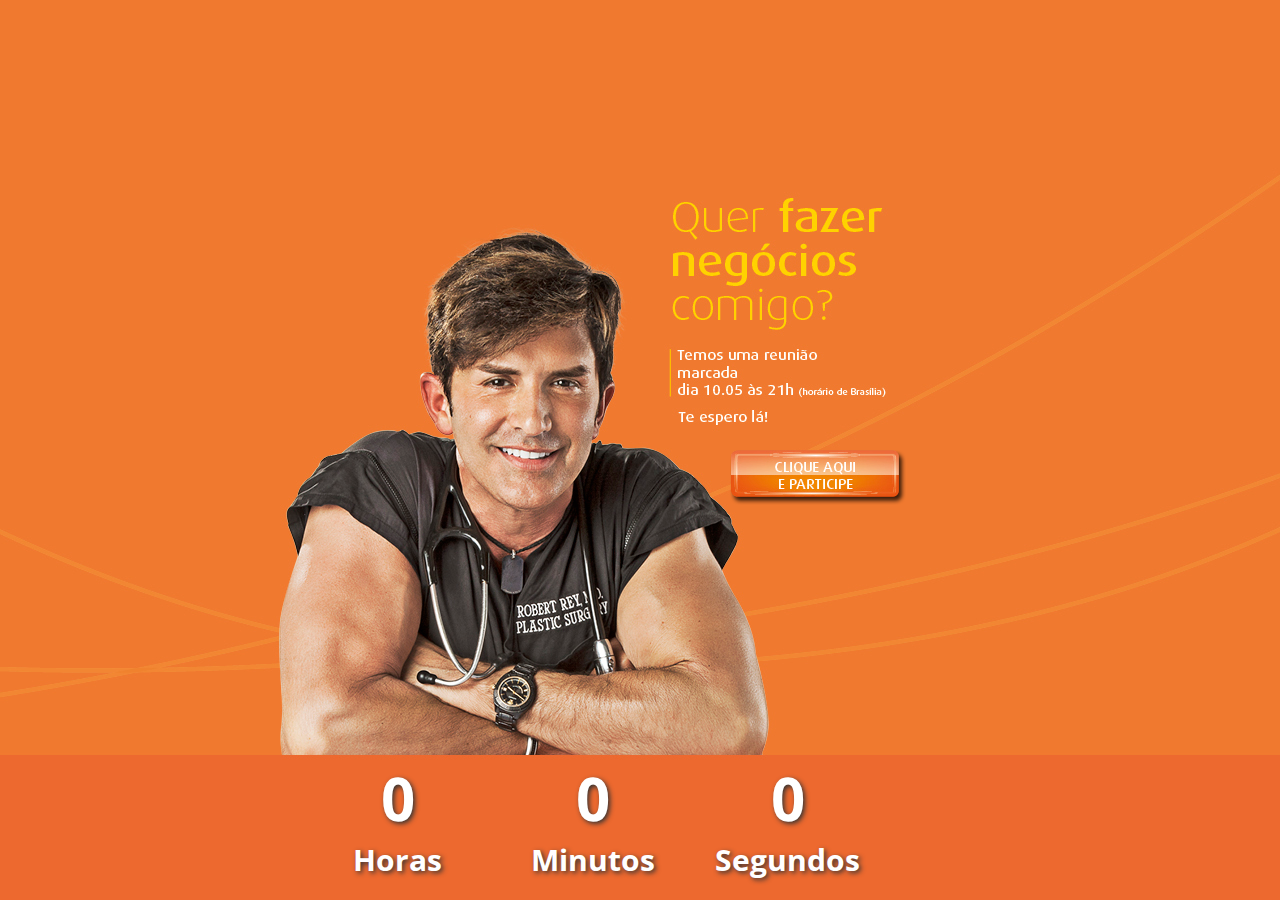
<file: index2.html>
<!DOCTYPE html>
<html>
    <head>
        <meta charset="UTF-8">
        <title>Quer fazer negócios comigo?</title>
	<link href="css/estilo.css" rel="stylesheet" type="text/css">
	<script type="text/javascript" src="http://ajax.googleapis.com/ajax/libs/jquery/1.11.0/jquery.min.js"></script>
	<link rel="stylesheet" type="text/css" href="css/jquery.countdown.css">
	<script type="text/javascript" src="js/jquery.plugin.js"></script>
	<script type="text/javascript" src="js/jquery.countdown.js"></script>
    <script type="text/javascript" src="js/jquery.countdown-pt-BR.js"></script>
	<script src="js/funcoes.js" type="text/javascript"></script>
    </head>
    <body>
	<a class="botao" href="http://login.meetcheap.com/conference,46959552" target="_blank"><img src="img/botao.png" alt="Botão para participar"></a>
	<div class="contador"></div>
    </body>
</html>
</file>
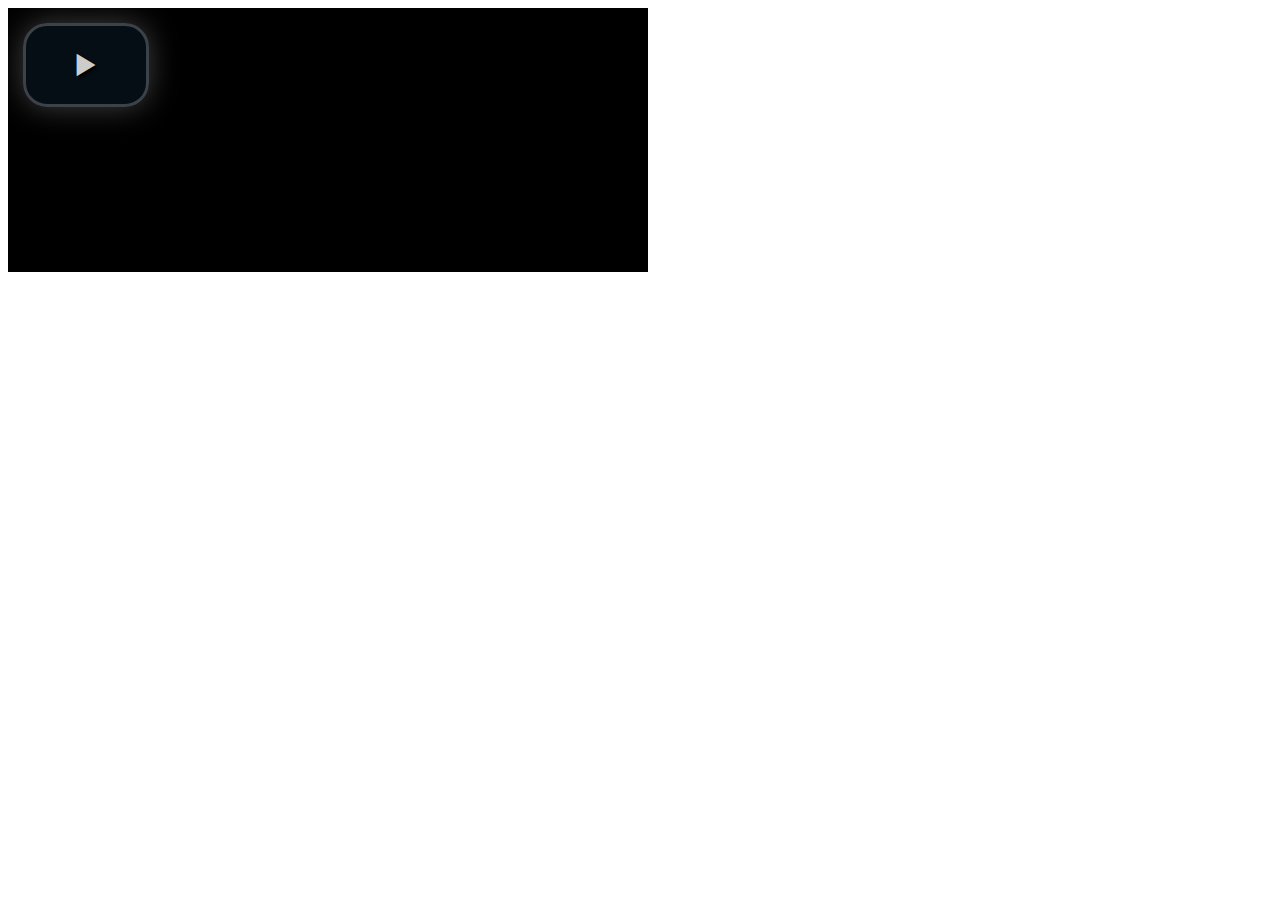
<file: site/rs-plugin/videojs/demo.html>
<!DOCTYPE html>
<html>
<head>
  <title>Video.js | HTML5 Video Player</title>

  <!-- Chang URLs to wherever Video.js files will be hosted -->
  <link href="video-js.css" rel="stylesheet" type="text/css">
  <!-- video.js must be in the <head> for older IEs to work. -->
  <script src="video.js"></script>

  <!-- Unless using the CDN hosted version, update the URL to the Flash SWF -->
  <script>
    videojs.options.flash.swf = "video-js.swf";
  </script>


</head>
<body>

  <video id="example_video_1" class="video-js vjs-default-skin" controls preload="none" width="640" height="264"
      poster="http://video-js.zencoder.com/oceans-clip.png"
      data-setup="{}">
    <source src="http://video-js.zencoder.com/oceans-clip.mp4" type='video/mp4' />
    <source src="http://video-js.zencoder.com/oceans-clip.webm" type='video/webm' />
    <source src="http://video-js.zencoder.com/oceans-clip.ogg" type='video/ogg' />
    <track kind="captions" src="demo.captions.vtt" srclang="en" label="English"></track><!-- Tracks need an ending tag thanks to IE9 -->
    <track kind="subtitles" src="demo.captions.vtt" srclang="en" label="English"></track><!-- Tracks need an ending tag thanks to IE9 -->
  </video>

</body>
</html>
</file>
<file: old/css/style.css>
/*
	Author: Lumberjacks
	Template: Elegant (Coming Soon)
	Version: 1.1
	URL: http://themeforest.net/user/Lumberjacks/
*/



/* TABLE OF CONTENTS

	1. Import section
	2. Basic styles
	3. Typography
	4. Breakpoint for high-res devices
	5. Header
	6. Icons
	7. Subscribe
	8. Who we are
	9. Twitter
	10. Footer
	11. Breakpoints

*/



/* 1. IMPORT SECTION */

	@import url("bootstrap.css");
	@import url("http://fonts.googleapis.com/css?family=Lato:300,700,700italic&subset=latin,latin-ext");
	@import url("http://fonts.googleapis.com/css?family=Raleway:300,700&subset=latin,latin-ext");
	@import url("font-awesome.min.css");



/* 2. BASIC STYLES */

	html, body {
		height: 100%;
	}

	body {
		font: 16px/1.5 Lato, "Century Gothic", "Trebuchet MS", Helvetica, sans-serif;
		background-color: #1e1e1e;
		color: #262626;
		font-weight: 300;
		-webkit-font-smoothing: antialiased;
		text-rendering: optimizeLegibility;
	}

	a { 
		color: #ec87c0;
		transition: all 0.125s ease-in-out 0s;
		-moz-transition: all 0.125s ease-in-out 0s;
		-webkit-transition: all 0.125s ease-in-out 0s;
		-o-transition: all 0.125s ease-in-out 0s;
		-ms-transition: all 0.125s ease-in-out 0s;
	}

	a:hover {
		color: #ec87c0;
	}

	a, a:hover, a:active, a:focus {
		outline: 0;
		border: 0;
		text-decoration: none;
	}

	.lj-float-left {
		float: left;
	}

	.lj-float-right {
		float: right;
	}
	
	.lj-block-center {
		display: block;
		margin-left: auto;
		margin-right: auto;
	}
	
	.lj-show {
		display: block !important;
	}
	
	.lj-hide {
		display: none !important;
		visibility: hidden !important;
	}

	.lj-preloader {
		background: #1e1e1e url('../img/preloader.gif') no-repeat center center;
		bottom: 0;
		height: 100%;
		left: 0;
		overflow: hidden;
		position: fixed;
		right: 0;
		top: 0;
		width: 100%;
		z-index: 99999;
	}



/* 3. TYPOGRAPHY */

	p {
		line-height: 1.5;
	}
    
	.lj-text-uppercase {
		text-transform: uppercase;
	}

	.lj-text-center {
		text-align: center;
	}

	.lj-text-left {
		text-align: left;
	}

	.lj-text-right {
		text-align: right;
	}

	.lj-text-justify {
		text-align: justify;
	}

	.lj-text-underline {
		text-decoration: underline;
	}



/* 4. BREAKPOINT FOR HIGH-RES DEVICES */

	@media
	  only screen and (-webkit-min-device-pixel-ratio: 2),
	  only screen and (   min--moz-device-pixel-ratio: 2),
	  only screen and (     -o-min-device-pixel-ratio: 2/1),
	  only screen and (        min-device-pixel-ratio: 2),
	  only screen and (                min-resolution: 192dpi),
	  only screen and (                min-resolution: 2dppx) {

	  	.lj-logo-1x {
			display: none !important;
		}
		
		.lj-logo-2x {
			display: block !important;
		}

	} 



/* 5. HEADER */

	header {
		width: 100%;
		height: 100%;
		overflow: hidden;
		position: relative;
		background-color: #1e1e1e !important;
	}
	
	header > .container {
		height: 100%;
		position: relative;
	}

	.wrapper {
		width: 100%;
		height: auto;
		position: relative;
		top: 50%;
	}
	
	.lj-overlay {
		width: 100%;
		height: 100%;		
		position: absolute;
		top: 0;
		left: 0;
	}
	
	.lj-background-repeat {
	    background-repeat: repeat;
	}
	
	.lj-background-no-repeat {
		background-repeat: no-repeat;
	}
	
	.lj-overlay-none {
		display: none;
		visibility: hidden;
	}
	
	.lj-overlay-image {
		background-image: url('../img/lines.png');
		background-repeat: repeat;
	}
	
	.lj-overlay-color {
	    background-color: rgba(0,0,0,0.5);
	}
	
	.lj-overlay-gradient {
		background: -moz-linear-gradient(215deg,  rgba(137,231,255,0.8) 0%, rgba(236,135,192,0.8) 100%); /* FF3.6+ */
		background: -webkit-gradient(linear, left bottom, right top, color-stop(0%,rgba(236,135,192,0.8)), color-stop(100%,rgba(196,255,0,0.8))); /* Chrome,Safari4+ */
		background: -webkit-linear-gradient(215deg,  rgba(137,231,255,0.8) 0%,rgba(236,135,192,0.8) 100%); /* Chrome10+,Safari5.1+ */
		background: -o-linear-gradient(215deg,  rgba(137,231,255,0.8) 0%,rgba(236,135,192,0.8) 100%); /* Opera 11.10+ */
		background: -ms-linear-gradient(215deg,  rgba(137,231,255,0.8) 0%,rgba(236,135,192,0.8) 100%); /* IE10+ */
		background: linear-gradient(215deg,  rgba(137,231,255,0.8) 0%,rgba(236,135,192,0.8) 100%); /* W3C */
		filter: progid:DXImageTransform.Microsoft.gradient( startColorstr='#89e7ff', endColorstr='#ec87c0',GradientType=1 ) progid:DXImageTransform.Microsoft.AlphaImageLoader(src='../img/1x1.png'); /* IE6-9 fallback on horizontal gradient */
		pointer-events:none;
	}

	header.yt-background {
		background-image: url('../img/video.jpg');
		background-repeat: no-repeat;
		-webkit-background-size: cover;
		-moz-background-size: cover;
		-o-background-size: cover;
		background-size: cover;
		background-attachment: fixed;
	}

	.mobile .mbYTP_wrapper,
	.tablet .mbYTP_wrapper {
		z-index: -1 !important;
	}

	.mobile .yt-controls,
	.tablet .yt-controls {
		display: none;
	}

	.yt-controls {
		margin-top: 50px;
		text-align: right;
	}

	.yt-controls a {
		display: inline-block;
		color: #1e1e1e;
		width: 20px;
	}

	.yt-controls a:hover { 
		color: #ec87c0;
	}
	
	.lj-logo a,
	.lj-logo img {
		width: auto;
		height: auto;
	}
	
	.lj-logo a {
		display: block;
		margin: 0 auto;
	}
	
	.lj-logo img {
	    vertical-align: bottom;
	}
	
	.lj-logo-1x {
		display: block;
	}
	
	.lj-logo-2x {
		display: none;
	}

	.lj-title {
        margin-top: 30px;
    }
    
    .lj-title h1 {
    	font-family: 'Raleway';
    	font-size: 3.5em;
    	font-weight: 300;
        color: #1e1e1e;
        margin: 0;
        word-wrap: break-word;
    }
    
    .lj-title span {
        color: #1e1e1e;
        font-weight: 700;
    }

	.lj-line {
		margin-top: 20px;
	}

    .lj-line > div {
    	width: 200px;
    	height: 1px;
    	background-color: #1e1e1e;
    	margin: 0 auto;
    }

    .lj-title-paragraph {
    	margin-top: 20px;
    }

    .lj-title-paragraph p {
    	color: #1e1e1e;
    	margin: 0;
    }

    .lj-countdown {
    	color: #1e1e1e;
    	margin-top: 40px;
    	text-align: center;
    }

    .lj-countdown > * {
    	text-align: center;
    }

    .lj-countdown div {
    	display: inline-block;
    }

    .lj-countdown div span {
    	width: 150px;
    	display: block;    	
    }

    .lj-countdown div span:first-child {
    	height: 64px;
    	font-family: Lato, "Century Gothic", "Trebuchet MS", Helvetica, sans-serif;
    	font-weight: 300;
    	font-size: 4em;
    	line-height: 64px;
    }

    .lj-countdown div span:last-child {
    	height: 20px;
    	font-family: Lato, "Century Gothic", "Trebuchet MS", Helvetica, sans-serif;
    	font-weight: 300;
    	font-size: 1em;
    	line-height: 20px;
    }

	.lj-scroll-down {
		width: 40px;
		height: 40px;
		margin-left: -20px;
		position: absolute;
		bottom: 40px;
		left: 50%;
	}

	.lj-scroll-down a,
	.lj-scroll-down a:focus {
		width: 40px;
		height: 40px;
		display: block;
    	-webkit-border-radius: 2px;
		-moz-border-radius: 2px;
		border-radius: 2px;
		text-align: center;
		line-height: 36px;
		color: #1e1e1e;
		background-color: transparent;
    	border: 1px solid #1e1e1e;
	}

	.lj-scroll-down a:hover {
		color: #1e1e1e;
    	background-color: #ec87c0;
    	border: 1px solid #ec87c0;
	}


    
/* 6. ICONS */

	.icons {
		background-color: #1e1e1e;
		overflow: hidden;
	}

	.icons > .container {
		padding-top: 150px;
		padding-bottom: 150px;
	}

	.lj-icon-box {
		padding: 0 20px;
	}

	.lj-icon-box span {
		display: inline-block;
		font-size: 2em;
		border-radius: 50%;
		text-align: center;
		color: #ec87c0;	
		background-color: #1e1e1e;
	}

	.lj-icon-box h3 {
		font-family: 'Raleway';
		font-weight: 700;
		font-size: 1em;
		word-wrap: break-word;
		color: #262626;
	}

	.lj-icon-box p {
		font-size: 0.9em;
		color: #262626;
	}

	.lj-icon-box > a {
		font-family: 'Raleway';
		font-weight: 700;
		font-size: 0.85em;
		color: #262626;
		display: inline-block;
	}

	.lj-icon-box > a:hover {
		color: #ec87c0;	
	}

	.lj-icon-box h3,
	.lj-icon-box p,
	.lj-icon-box > a {
		margin: 20px 0 0;
	}

	.lj-icon-box p a {
		font-weight: 700;
	}

	
	    
/* 7. SUBSCRIBE */

	.subscribe {
		width: 100%;
		background-color: #eee;
		background-image: url('../img/bg-2.jpg');
		background-attachment: fixed;
		background-repeat: no-repeat;
		background-position: 50% 0;
		-webkit-background-size: cover;
		-moz-background-size: cover;
		-o-background-size: cover;
		background-size: cover;
		position: relative;
		overflow: hidden;
	}

	.subscribe > .container {
		padding-top: 150px;
		padding-bottom: 116px;
	}

	.lj-subscribe-title h2 {
		font-family: 'Raleway';
		font-weight: 300;
		font-size: 3em;
		color: #262626;
		margin: 0;
	}

	.lj-subscribe-title h2 span {
		font-weight: 700;
	}

    .lj-subscribe-form {
    	margin-top: 6px;
    }

    .lj-subscribe-form input[type=text] {
    	width: 65%;
    	height: 60px;
    	display: block;
    	padding: 0 20px;    	
    	background-color: #1e1e1e;
        border: 1px solid #1e1e1e;
		-webkit-border-top-left-radius: 2px;
		-webkit-border-bottom-left-radius: 2px;
		-moz-border-radius-topleft: 2px;
		-moz-border-radius-bottomleft: 2px;
		border-top-left-radius: 2px;
		border-bottom-left-radius: 2px;
		line-height: 60px;
		color: #262626;
		float: left;
    }

    .lj-subscribe-form input:focus {
    	outline: 0;
    }
    
    .lj-subscribe-form input[type=submit] {
    	width: 35%;
    	height: 60px;
    	display: block;
    	padding: 0 10px; 
    	background-color: #ec87c0;
        border: 1px solid #ec87c0;
        color: #1e1e1e;
		-webkit-border-top-right-radius: 2px;
		-webkit-border-bottom-right-radius: 2px;
		-moz-border-radius-topright: 2px;
		-moz-border-radius-bottomright: 2px;
		border-top-right-radius: 2px;
		border-bottom-right-radius: 2px;        
		font-family: 'Raleway';
		font-weight: 700;	
		transition: all 0.125s ease-in-out 0s;
		-moz-transition: all 0.125s ease-in-out 0s;
		-webkit-transition: all 0.125s ease-in-out 0s;
		-o-transition: all 0.125s ease-in-out 0s;
		-ms-transition: all 0.125s ease-in-out 0s;
		float: right;
    }

    .lj-subscribe-form input[type=submit]:hover {
    	background-color: transparent;
    	border: 1px solid #262626;
    	color: #262626;
    }

    .lj-subscribe-message {
    	height: 2.5em;
    	padding: 10px 20px;
    	color: #262626;
    	font-size: 0.9em;
    }

    .lj-subscribe-message i {
    	margin-right: 5px;
    }

	.lj-subscribe-message .fa-warning {
    	color: #ff5c5c;
    }

    .lj-subscribe-message .fa-check {
    	color: #ec87c0;
    }    



/* 8. WHO WE ARE */

	.who-we-are {
		width: 100%;
		background-color: #1e1e1e;
		overflow: hidden;
	}

	.who-we-are > .container {
		padding-top: 150px;
		padding-bottom: 150px;
	}

	.lj-quote {
		margin-top: 5.75em;
	}

	.lj-quote span {
		color: #ec87c0;
		font-size: 2em;
	}

	.lj-quote blockquote {
		width: 80%;
		margin: 10px 0 0;
		font-weight: 700;
		font-style: italic;
		font-size: 1.25em;
	}

	.lj-quote blockquote cite {
		font-size: 0.8em;
		font-weight: 300;
		font-style: normal;
		margin-top: 10px;
		display: block;
	}
	
	.lj-about h2 {
		font-family: 'Raleway';
		font-weight: 300;
		font-size: 3em;
		color: #262626;
		margin: 0;
	}

	.lj-about h2 span {
		font-weight: 700;
	}

	.lj-about p {
		margin-top: 20px;
		margin-bottom: 0;
	}

	.lj-about-leading {
		font-weight: 700;
		font-size: 1.1em;
	}



/* 9. TWITTER */

	.twitter {
		width: 100%;
		background-color: #f7f7f7;
		overflow: hidden;
	}

	.twitter > .container {
		padding-top: 150px;
		padding-bottom: 150px;
	}

	
	.lj-twitter-title h2 {
		font-family: 'Raleway';
		font-weight: 300;
		font-size: 3em;
		color: #262626;
		margin: 0;
	}

	.lj-twitter-title h2 span {
		font-weight: 700;
	}

	.lj-twitter-feed {
		min-height: 5.5em;
		font-size: 1.1em;
		text-align: center;
	}

	.lj-twitter-feed > span {
		line-height: 4.5em;
	}

	.lj-twitter-feed a {
		font-weight: 700;
		color: #ec87c0;
	}

	.lj-twitter-feed a:hover {
		color: #262626;
	}

	.lj-twitter-feed ul {
		list-style-type: none;
		margin: 0;
		padding: 0;
	}

	.lj-twitter-date {
		font-size: 0.9em;
		margin-top: 10px;
	}

	.lj-twitter-date a {
		font-weight: 700;
		color: #ec87c0;
	}

	.lj-twitter-date a:hover {
		color: #262626;
	}

	.lj-twitter-date span {
		font-weight: 700;
		padding-left: 10px;
	}



/* 10. FOOTER */

	footer {
		width: 100%;
		background-color: #18191a;
		overflow: hidden;
	}

	footer > .container {
		padding-top: 100px;
		padding-bottom: 100px;
		color: #b2b2b2;
	}

	.lj-footer-left h2 {
		font-family: 'Raleway';
		font-weight: 300;
		font-size: 3em;
		margin: 0;
		color: #1e1e1e;
	}

	.lj-footer-left h2 span {
		font-weight: 700;
	}

	.lj-footer-left p {
		color: #b2b2b2;
		margin-top: 20px;
		margin-bottom: 0;
		font-size: 0.9em;
	}

	.lj-footer-left p.lj-footer-leading {
		font-weight: 700;
		font-size: 1em;
	}

	address {
		margin-top: 50px;
		font-weight: 300;
		font-style: normal;
	}

	address ul {		
		padding-left: 0;
		margin-left: 25px;
		margin-top: 0;
		margin-bottom: 0;
		list-style-type: none;
		display: inline-block;
	}

	address ul:last-child {
		margin-left: 70px;
	}

	address ul > li {
		position: relative;
		text-align: left;
		color: #b2b2b2;
		font-size: 0.9em;
	}

	address i {
		color: #ec87c0;
		line-height: 1.5em !important;
	}

	.lj-footer-socials {
		margin-top: 50px;
		margin-bottom: 0;
		padding-left: 0;
		list-style-type: none;
	}

	.lj-footer-socials li {
		display: inline-block;
		margin-right: 5px;
	}

	.lj-footer-socials li:last-child {
		margin-right: 0;
	}

	.lj-footer-socials li a {
		width: 40px;
		height: 40px;
		display: inline-block;
		line-height: 40px;
		text-align: center;
    	-webkit-border-radius: 2px;
		-moz-border-radius: 2px;
		border-radius: 2px;
		background-color: #2e2e2e;
		color: #b2b2b2;
		font-size: 1.25em;
	}

	.lj-footer-socials li a:hover {
		background-color: #ec87c0;
		color: #1e1e1e;		
	}

	.lj-contact-message {
		height: 4.5em;
		line-height: 4.5em;
		padding: 0 20px;
		color: #1e1e1e;
		font-size: 0.9em;
	}

	.lj-contact-message i {
		margin-right: 5px;
	}

	.lj-contact-message .fa-warning {
    	color: #ff5c5c;
    }

    .lj-contact-message .fa-check {
    	color: #ec87c0;
    }  

    .lj-footer-right form input:focus,
    .lj-footer-right textarea:focus {
    	outline: 0;
    }

	.lj-footer-right input[type=text] {
    	width: 100%;
    	height: 60px;
    	display: inline-block;
    	padding: 0 20px;    	
    	background-color: #1e1e1e;
    	border: 0;
		-webkit-border-radius: 2px;
		-moz-border-radius: 2px;
		border-radius: 2px;
		line-height: 44px;
		color: #262626;
		margin-top: 20px;
	}

	.lj-footer-right textarea {
		width: 100%;
    	height: 180px;
    	display: inline-block;
    	padding: 20px;
    	background-color: #1e1e1e;
    	border: 0;
		-webkit-border-radius: 2px;
		-moz-border-radius: 2px;
		border-radius: 2px;
		color: #262626;
		margin-top: 20px;
		resize: vertical;
	}

    .lj-footer-right input[type=submit] {
    	width: auto;
    	height: 60px;
    	display: inline-block;
    	padding: 0 20px; 
    	background-color: #ec87c0;
        border: 1px solid #ec87c0;
        color: #1e1e1e;
		-webkit-border-radius: 2px;
		-moz-border-radius: 2px;
		border-radius: 2px;       
		font-family: 'Raleway';
		font-weight: 700;	
		transition: all 0.125s ease-in-out 0s;
		-moz-transition: all 0.125s ease-in-out 0s;
		-webkit-transition: all 0.125s ease-in-out 0s;
		-o-transition: all 0.125s ease-in-out 0s;
		-ms-transition: all 0.125s ease-in-out 0s;
		margin-top: 20px;
    }

    .lj-footer-right input[type=submit]:hover {
    	background-color: transparent;
    	border: 1px solid #1e1e1e;
    	color: #1e1e1e;
    }



/* 11. BREAKPOINTS */

	@media (min-width: 992px) and (max-width: 1199px) {

		/* 9. TWITTER */

		.lj-twitter-feed {
			margin-top: 15px;
		}

	}

	@media (min-width: 768px) and (max-width: 991px) {

		/* 7. SUBSCRIBE */

	    .lj-subscribe-form {
	    	margin-top: 20px;
	    }

		/* 9. TWITTER */

		.lj-twitter-feed {
			margin-top: 10px;
		}

	}

	@media (max-width: 767px) {

		/* 5. HEADER */

		header,
		header > .container {
			height: auto;
		}

		.wrapper {
			width: 100%;
			position: static;
			top: 0;
			margin-top: 50px !important;
			margin-bottom: 50px;
		}

		/* 6. ICONS */

		.lj-icon-box {
			text-align: center;
			margin-bottom: 50px;
		}

		.lj-icon-box:last-child {
			margin-bottom: 0;
		}

		.lj-icon-box span {
			font-size: 3em;
		}

		.lj-icon-box h3 {
			font-size: 1.3em;
		}

		.lj-icon-box p {
			font-size: 1em;
			padding: 0 20%;
		}

		.lj-icon-box > a {
			font-size: 1em;
		}

		/* 7. SUBSCRIBE */
	    
		.lj-subscribe-title {
			text-align: center;
		}

	    .lj-subscribe-form {
	    	margin-top: 20px;
	    }

		/* 8. WHO WE ARE */

		.lj-quote {
			margin-top: 0;
			text-align: center;
		}

		.lj-quote blockquote {
			width: 100%;
			font-size: 1.5em;
			padding: 0 10%; 
		}

		.lj-about {
			text-align: center;
		}

		.lj-about h2 {
			margin-top: 40px;
		}

		.lj-about p {
			padding: 0 10%; 
		}

		/* 9. TWITTER */

		.lj-twitter-title h2 {
			text-align: center;
		}

		.lj-twitter-feed {
			margin-top: 20px;
		}

		/* 10. FOOTER */

		.lj-footer-left,
		.lj-footer-right {
			text-align: center;
		}

		.lj-footer-left p {
			padding: 0 10%; 
		}

		.lj-footer-left p,
		address ul > li {
			font-size: 1em;
		}
	    
		address ul {
			margin-top: 25px;
			margin-left: 50px;
			margin-right: 50px;
		}

		address ul:last-child {
			margin-left: 50px;
		}

		.lj-footer-socials li a {
			width: 60px;
			height: 60px;
			line-height: 60px;
			font-size: 1.5em;
		}

		.lj-contact-message {
			margin-top: 40px;
			height: 1.5em;
			line-height: 1.5em;
			padding: 0;
			text-align: center;
			font-size: 1em;
		}

	}
</file>
<file: site/css/jpreloader.css>
#jpreOverlay {
	background-color: #000000;
	position:absolute;
	width:100%;
	height:100%;
}
#jpreSlide{
	font-size:22px;
	color:#ccc;
	text-align:center;
	width:50%;
	height:30%;
}
#jpreLoader{
	width:300px;
	height:8px;
	background:#111;
	border-radius:25px;
	-moz-border-radius:25px;
	-webkit-border-radius:25px;
}

#jpreBar {
	background:#333;
	border-radius:25px;
	-moz-border-radius:25px;
	-webkit-border-radius:25px;
}

#jprePercentage {
	color:#ccc;
	font-family:"Trebuchet MS",Arial,Helvetica,sans-serif;
	font-weight:bold;
	text-align:center;
	text-shadow:1px 1px 1px #333;
	margin-top:10px;
}

#jSplash{
	line-height:200%;
}

#jSplash section{
	padding:0;
	display:block;
	background:none !important;
}
</file>
<file: site/css/plugin.css>
@charset "utf-8";
/* CSS Document */

/* ================================================== */
/* isotope */
/* ================================================== */
.isotope,
.isotope .isotope-item {
/* change duration value to whatever you like */
-webkit-transition-duration: 0.8s;
-moz-transition-duration: 0.8s;
-ms-transition-duration: 0.8s;
-o-transition-duration: 0.8s;
transition-duration: 0.8s;
}

.isotope {
-webkit-transition-property: height, width;
-moz-transition-property: height, width;
-ms-transition-property: height, width;
-o-transition-property: height, width;
transition-property: height, width;
}

.isotope .isotope-item {
-webkit-transition-property: -webkit-transform, opacity;
-moz-transition-property: -moz-transform, opacity;
-ms-transition-property: -ms-transform, opacity;
-o-transition-property: -o-transform, opacity;
transition-property: transform, opacity;
}

/**** disabling Isotope CSS3 transitions ****/

.isotope.no-transition,
.isotope.no-transition .isotope-item,
.isotope .isotope-item.no-transition {
-webkit-transition-duration: 0s;
-moz-transition-duration: 0s;
-ms-transition-duration: 0s;
-o-transition-duration: 0s;
transition-duration: 0s;
}

#filters {
font-size:12px;
letter-spacing:1px;
padding: 0;
margin: 0;
margin-bottom: 20px;
font-weight:400;
}

#filters li {
display: inline-block;
margin-right: 5px;
margin-bottom: 20px;
}

#filters a {
outline:none;
padding: 10px 20px 8px 20px;
color: #888;
font-size:11px;
text-decoration: none;
text-transform:uppercase;
background:#eee;
border:none !important;
}

.dark #filters a {
color:#888;
border: solid 1px #555;
}

#filters a:hover {
	background:#ddd;
}

#filters a.selected {
color: #FFF;
}

.isotope-item {
z-index: 2;
}

.isotope-hidden.isotope-item {
pointer-events: none;
z-index: 1;
}





/* -------------------------------------------------- */
/* flex slider */
/* -------------------------------------------------- */
.flexslider {
width: 100%;
background: none;
border: none;
box-shadow: none;
margin: 0px;
}

.control-slider {
float: right;
display: inline-block;
margin-right: -10px;
}

.prev-slider, .next-slider {
float: left;
display: block;
text-align: center;
margin-top: 10px;
cursor: pointer;
}

.prev-slider i, .next-slider i {
border: solid 1px #ccc;
padding: 5px 10px 5px 10px;
}

.prev-slider i:hover, .next-slider i:hover {
color: #fff;
border: solid 1px #333;
background: #333;
}

.prev-slider {
margin-right: -5px;
}

.project-carousel ul.slides, .project-carousel-3-col ul.slides{
margin-top: 10px;
margin-bottom: 20px;
}

.logo-carousel .flex-direction-nav,
.project-carousel .flex-control-nav,
.project-carousel .flex-direction-nav,
.project-carousel-3-col .flex-control-nav,
.project-carousel-3-col .flex-direction-nav {
display: none;
}

.logo-carousel.no-control .flex-control-nav{
display:none;
}

.logo-carousel li img {
width: auto !important;
}


/* flex slider - testi slider */
#testimonial-full {
text-align: center;
padding: 10px 0 10px 0;
text-shadow:none;
}

#testimonial-full blockquote {
color: #fff;
border: none !important;
margin: 0;
font-size: 18px;
font-family:"Raleway";
font-weight:300;
font-style:normal;
line-height:1.5em;
text-transform:uppercase;
letter-spacing:3px;
}

#testimonial-full span{
	letter-spacing:0;
	margin-top:20px;
	text-transform:none;
}

.testi-slider .flex-control-nav {
position: absolute !important;
margin-top: -50px !important;
}

.testi-slider .flex-direction-nav {
display: none;
}
/* Control Nav */
.testi-slider .flex-control-nav {
width: 100%;
position: absolute;
bottom: -40px;
text-align: center;
}

.testi-slider .flex-control-nav li {
margin: 0 6px;
display: inline-block;
zoom: 1;
*display: inline;
}

.testi-slider .flex-control-paging li a {
background: none;
width: 8px;
height: 8px;
display: block;
border: solid 1px #fff;
cursor: pointer;
text-indent: -9999px;
-webkit-border-radius: 20px;
-moz-border-radius: 20px;
-o-border-radius: 20px;
border-radius: 20px;
-webkit-box-shadow: none;
-moz-box-shadow: none;
-o-box-shadow: none;
box-shadow: none;
}

.testi-slider .flex-control-paging li a:hover {
border: solid 1px #fff;
background: #fff;
}

.testi-slider .flex-control-paging li a.flex-active {
border: solid 1px #fff;
cursor: default;
background: #fff;
}




/* ================================================== */
/* jquery totop */
/* ================================================== */
#toTop {
z-index: 1555;
display: none;
text-decoration: none;
position: fixed;
bottom: 10px;
right: 10px;
overflow: hidden;
width: 51px;
height: 51px;
border: none;
text-indent: -999px;
background: url(../images/ui.totop.png) no-repeat left top;
}
#toTopHover {
background: url(../images/ui.totop.png) no-repeat left -51px;
width: 51px;
height: 51px;
display: block;
overflow: hidden;
float: left;
}
#toTop:active, #toTop:focus {
outline: none;
}

.dark .owl-theme .owl-controls .owl-page span{
	background:#fff !important;
	margin-top:30px;
	width:8px;
	height:8px;
}
</file>
<file: site/css/prettyPhoto.css>
div.pp_default .pp_top,div.pp_default .pp_top .pp_middle,div.pp_default .pp_top .pp_left,div.pp_default .pp_top .pp_right,div.pp_default .pp_bottom,div.pp_default .pp_bottom .pp_left,div.pp_default .pp_bottom .pp_middle,div.pp_default .pp_bottom .pp_right{height:13px}
div.pp_default .pp_top .pp_left{background:url(../images/prettyPhoto/default/sprite.png) -78px -93px no-repeat}
div.pp_default .pp_top .pp_middle{background:url(../images/prettyPhoto/default/sprite_x.png) top left repeat-x}
div.pp_default .pp_top .pp_right{background:url(../images/prettyPhoto/default/sprite.png) -112px -93px no-repeat}
div.pp_default .pp_content .ppt{color:#f8f8f8}
div.pp_default .pp_content_container .pp_left{background:url(../images/prettyPhoto/default/sprite_y.png) -7px 0 repeat-y;padding-left:13px}
div.pp_default .pp_content_container .pp_right{background:url(../images/prettyPhoto/default/sprite_y.png) top right repeat-y;padding-right:13px}
div.pp_default .pp_next:hover{background:url(../images/prettyPhoto/default/sprite_next.png) center right no-repeat;cursor:pointer}
div.pp_default .pp_previous:hover{background:url(../images/prettyPhoto/default/sprite_prev.png) center left no-repeat;cursor:pointer}
div.pp_default .pp_expand{background:url(../images/prettyPhoto/default/sprite.png) 0 -29px no-repeat;cursor:pointer;width:28px;height:28px}
div.pp_default .pp_expand:hover{background:url(../images/prettyPhoto/default/sprite.png) 0 -56px no-repeat;cursor:pointer}
div.pp_default .pp_contract{background:url(../images/prettyPhoto/default/sprite.png) 0 -84px no-repeat;cursor:pointer;width:28px;height:28px}
div.pp_default .pp_contract:hover{background:url(../images/prettyPhoto/default/sprite.png) 0 -113px no-repeat;cursor:pointer}
div.pp_default .pp_close{width:30px;height:30px;background:url(../images/prettyPhoto/default/sprite.png) 2px 1px no-repeat;cursor:pointer}
div.pp_default .pp_gallery ul li a{background:url(../images/prettyPhoto/default/default_thumb.png) center center #f8f8f8;border:1px solid #aaa}
div.pp_default .pp_social{margin-top:7px}
div.pp_default .pp_gallery a.pp_arrow_previous,div.pp_default .pp_gallery a.pp_arrow_next{position:static;left:auto}
div.pp_default .pp_nav .pp_play,div.pp_default .pp_nav .pp_pause{background:url(../images/prettyPhoto/default/sprite.png) -51px 1px no-repeat;height:30px;width:30px}
div.pp_default .pp_nav .pp_pause{background-position:-51px -29px}
div.pp_default a.pp_arrow_previous,div.pp_default a.pp_arrow_next{background:url(../images/prettyPhoto/default/sprite.png) -31px -3px no-repeat;height:20px;width:20px;margin:4px 0 0}
div.pp_default a.pp_arrow_next{left:52px;background-position:-82px -3px}
div.pp_default .pp_content_container .pp_details{margin-top:5px}
div.pp_default .pp_nav{clear:none;height:30px;width:110px;position:relative}
div.pp_default .pp_nav .currentTextHolder{font-family:Georgia;font-style:italic;color:#999;font-size:11px;left:75px;line-height:25px;position:absolute;top:2px;margin:0;padding:0 0 0 10px}
div.pp_default .pp_close:hover,div.pp_default .pp_nav .pp_play:hover,div.pp_default .pp_nav .pp_pause:hover,div.pp_default .pp_arrow_next:hover,div.pp_default .pp_arrow_previous:hover{opacity:0.7}
div.pp_default .pp_description{font-size:11px;font-weight:700;line-height:14px;margin:5px 50px 5px 0}
div.pp_default .pp_bottom .pp_left{background:url(../images/prettyPhoto/default/sprite.png) -78px -127px no-repeat}
div.pp_default .pp_bottom .pp_middle{background:url(../images/prettyPhoto/default/sprite_x.png) bottom left repeat-x}
div.pp_default .pp_bottom .pp_right{background:url(../images/prettyPhoto/default/sprite.png) -112px -127px no-repeat}
div.pp_default .pp_loaderIcon{background:url(../images/prettyPhoto/default/loader.gif) center center no-repeat}

div.light_rounded .pp_top .pp_left{background:url(../images/prettyPhoto/light_rounded/sprite.png) -88px -53px no-repeat}
div.light_rounded .pp_top .pp_right{background:url(../images/prettyPhoto/light_rounded/sprite.png) -110px -53px no-repeat}
div.light_rounded .pp_next:hover{background:url(../images/prettyPhoto/light_rounded/btnNext.png) center right no-repeat;cursor:pointer}
div.light_rounded .pp_previous:hover{background:url(../images/prettyPhoto/light_rounded/btnPrevious.png) center left no-repeat;cursor:pointer}
div.light_rounded .pp_expand{background:url(../images/prettyPhoto/light_rounded/sprite.png) -31px -26px no-repeat;cursor:pointer}
div.light_rounded .pp_expand:hover{background:url(../images/prettyPhoto/light_rounded/sprite.png) -31px -47px no-repeat;cursor:pointer}
div.light_rounded .pp_contract{background:url(../images/prettyPhoto/light_rounded/sprite.png) 0 -26px no-repeat;cursor:pointer}
div.light_rounded .pp_contract:hover{background:url(../images/prettyPhoto/light_rounded/sprite.png) 0 -47px no-repeat;cursor:pointer}
div.light_rounded .pp_close{width:75px;height:22px;background:url(../images/prettyPhoto/light_rounded/sprite.png) -1px -1px no-repeat;cursor:pointer}
div.light_rounded .pp_nav .pp_play{background:url(../images/prettyPhoto/light_rounded/sprite.png) -1px -100px no-repeat;height:15px;width:14px}
div.light_rounded .pp_nav .pp_pause{background:url(../images/prettyPhoto/light_rounded/sprite.png) -24px -100px no-repeat;height:15px;width:14px}
div.light_rounded .pp_arrow_previous{background:url(../images/prettyPhoto/light_rounded/sprite.png) 0 -71px no-repeat}
div.light_rounded .pp_arrow_next{background:url(../images/prettyPhoto/light_rounded/sprite.png) -22px -71px no-repeat}
div.light_rounded .pp_bottom .pp_left{background:url(../images/prettyPhoto/light_rounded/sprite.png) -88px -80px no-repeat}
div.light_rounded .pp_bottom .pp_right{background:url(../images/prettyPhoto/light_rounded/sprite.png) -110px -80px no-repeat}

div.dark_rounded .pp_top .pp_left{background:url(../images/prettyPhoto/dark_rounded/sprite.png) -88px -53px no-repeat}
div.dark_rounded .pp_top .pp_right{background:url(../images/prettyPhoto/dark_rounded/sprite.png) -110px -53px no-repeat}
div.dark_rounded .pp_content_container .pp_left{background:url(../images/prettyPhoto/dark_rounded/contentPattern.png) top left repeat-y}
div.dark_rounded .pp_content_container .pp_right{background:url(../images/prettyPhoto/dark_rounded/contentPattern.png) top right repeat-y}
div.dark_rounded .pp_next:hover{background:url(../images/prettyPhoto/dark_rounded/btnNext.png) center right no-repeat;cursor:pointer}
div.dark_rounded .pp_previous:hover{background:url(../images/prettyPhoto/dark_rounded/btnPrevious.png) center left no-repeat;cursor:pointer}
div.dark_rounded .pp_expand{background:url(../images/prettyPhoto/dark_rounded/sprite.png) -31px -26px no-repeat;cursor:pointer}
div.dark_rounded .pp_expand:hover{background:url(../images/prettyPhoto/dark_rounded/sprite.png) -31px -47px no-repeat;cursor:pointer}
div.dark_rounded .pp_contract{background:url(../images/prettyPhoto/dark_rounded/sprite.png) 0 -26px no-repeat;cursor:pointer}
div.dark_rounded .pp_contract:hover{background:url(../images/prettyPhoto/dark_rounded/sprite.png) 0 -47px no-repeat;cursor:pointer}
div.dark_rounded .pp_close{width:75px;height:22px;background:url(../images/prettyPhoto/dark_rounded/sprite.png) -1px -1px no-repeat;cursor:pointer}
div.dark_rounded .pp_description{margin-right:85px;color:#fff}
div.dark_rounded .pp_nav .pp_play{background:url(../images/prettyPhoto/dark_rounded/sprite.png) -1px -100px no-repeat;height:15px;width:14px}
div.dark_rounded .pp_nav .pp_pause{background:url(../images/prettyPhoto/dark_rounded/sprite.png) -24px -100px no-repeat;height:15px;width:14px}
div.dark_rounded .pp_arrow_previous{background:url(../images/prettyPhoto/dark_rounded/sprite.png) 0 -71px no-repeat}
div.dark_rounded .pp_arrow_next{background:url(../images/prettyPhoto/dark_rounded/sprite.png) -22px -71px no-repeat}
div.dark_rounded .pp_bottom .pp_left{background:url(../images/prettyPhoto/dark_rounded/sprite.png) -88px -80px no-repeat}
div.dark_rounded .pp_bottom .pp_right{background:url(../images/prettyPhoto/dark_rounded/sprite.png) -110px -80px no-repeat}
div.dark_rounded .pp_loaderIcon{background:url(../images/prettyPhoto/dark_rounded/loader.gif) center center no-repeat}

div.dark_square .pp_left,div.dark_square .pp_middle,div.dark_square .pp_right,div.dark_square .pp_content{background:#000}
div.dark_square .pp_description{color:#fff;margin:0 85px 0 0}
div.dark_square .pp_loaderIcon{background:url(../images/prettyPhoto/dark_square/loader.gif) center center no-repeat}
div.dark_square .pp_expand{background:url(../images/prettyPhoto/dark_square/sprite.png) -31px -26px no-repeat;cursor:pointer}
div.dark_square .pp_expand:hover{background:url(../images/prettyPhoto/dark_square/sprite.png) -31px -47px no-repeat;cursor:pointer}
div.dark_square .pp_contract{background:url(../images/prettyPhoto/dark_square/sprite.png) 0 -26px no-repeat;cursor:pointer}
div.dark_square .pp_contract:hover{background:url(../images/prettyPhoto/dark_square/sprite.png) 0 -47px no-repeat;cursor:pointer}
div.dark_square .pp_close{width:75px;height:22px;background:url(../images/prettyPhoto/dark_square/sprite.png) -1px -1px no-repeat;cursor:pointer}
div.dark_square .pp_nav{clear:none}
div.dark_square .pp_nav .pp_play{background:url(../images/prettyPhoto/dark_square/sprite.png) -1px -100px no-repeat;height:15px;width:14px}
div.dark_square .pp_nav .pp_pause{background:url(../images/prettyPhoto/dark_square/sprite.png) -24px -100px no-repeat;height:15px;width:14px}
div.dark_square .pp_arrow_previous{background:url(../images/prettyPhoto/dark_square/sprite.png) 0 -71px no-repeat}
div.dark_square .pp_arrow_next{background:url(../images/prettyPhoto/dark_square/sprite.png) -22px -71px no-repeat}
div.dark_square .pp_next:hover{background:url(../images/prettyPhoto/dark_square/btnNext.png) center right no-repeat;cursor:pointer}
div.dark_square .pp_previous:hover{background:url(../images/prettyPhoto/dark_square/btnPrevious.png) center left no-repeat;cursor:pointer}

div.light_square .pp_expand{background:url(../images/prettyPhoto/light_square/sprite.png) -31px -26px no-repeat;cursor:pointer}
div.light_square .pp_expand:hover{background:url(../images/prettyPhoto/light_square/sprite.png) -31px -47px no-repeat;cursor:pointer}
div.light_square .pp_contract{background:url(../images/prettyPhoto/light_square/sprite.png) 0 -26px no-repeat;cursor:pointer}
div.light_square .pp_contract:hover{background:url(../images/prettyPhoto/light_square/sprite.png) 0 -47px no-repeat;cursor:pointer}
div.light_square .pp_close{width:75px;height:22px;background:url(../images/prettyPhoto/light_square/sprite.png) -1px -1px no-repeat;cursor:pointer}
div.light_square .pp_nav .pp_play{background:url(../images/prettyPhoto/light_square/sprite.png) -1px -100px no-repeat;height:15px;width:14px}
div.light_square .pp_nav .pp_pause{background:url(../images/prettyPhoto/light_square/sprite.png) -24px -100px no-repeat;height:15px;width:14px}
div.light_square .pp_arrow_previous{background:url(../images/prettyPhoto/light_square/sprite.png) 0 -71px no-repeat}
div.light_square .pp_arrow_next{background:url(../images/prettyPhoto/light_square/sprite.png) -22px -71px no-repeat}
div.light_square .pp_next:hover{background:url(../images/prettyPhoto/light_square/btnNext.png) center right no-repeat;cursor:pointer}
div.light_square .pp_previous:hover{background:url(../images/prettyPhoto/light_square/btnPrevious.png) center left no-repeat;cursor:pointer}

div.facebook .pp_top .pp_left{background:url(../images/prettyPhoto/facebook/sprite.png) -88px -53px no-repeat}
div.facebook .pp_top .pp_middle{background:url(../images/prettyPhoto/facebook/contentPatternTop.png) top left repeat-x}
div.facebook .pp_top .pp_right{background:url(../images/prettyPhoto/facebook/sprite.png) -110px -53px no-repeat}
div.facebook .pp_content_container .pp_left{background:url(../images/prettyPhoto/facebook/contentPatternLeft.png) top left repeat-y}
div.facebook .pp_content_container .pp_right{background:url(../images/prettyPhoto/facebook/contentPatternRight.png) top right repeat-y}
div.facebook .pp_expand{background:url(../images/prettyPhoto/facebook/sprite.png) -31px -26px no-repeat;cursor:pointer}
div.facebook .pp_expand:hover{background:url(../images/prettyPhoto/facebook/sprite.png) -31px -47px no-repeat;cursor:pointer}
div.facebook .pp_contract{background:url(../images/prettyPhoto/facebook/sprite.png) 0 -26px no-repeat;cursor:pointer}
div.facebook .pp_contract:hover{background:url(../images/prettyPhoto/facebook/sprite.png) 0 -47px no-repeat;cursor:pointer}
div.facebook .pp_close{width:22px;height:22px;background:url(../images/prettyPhoto/facebook/sprite.png) -1px -1px no-repeat;cursor:pointer}
div.facebook .pp_description{margin:0 37px 0 0}
div.facebook .pp_loaderIcon{background:url(../images/prettyPhoto/facebook/loader.gif) center center no-repeat}
div.facebook .pp_arrow_previous{background:url(../images/prettyPhoto/facebook/sprite.png) 0 -71px no-repeat;height:22px;margin-top:0;width:22px}
div.facebook .pp_arrow_previous.disabled{background-position:0 -96px;cursor:default}
div.facebook .pp_arrow_next{background:url(../images/prettyPhoto/facebook/sprite.png) -32px -71px no-repeat;height:22px;margin-top:0;width:22px}
div.facebook .pp_arrow_next.disabled{background-position:-32px -96px;cursor:default}
div.facebook .pp_nav{margin-top:0}
div.facebook .pp_nav p{font-size:15px;padding:0 3px 0 4px}
div.facebook .pp_nav .pp_play{background:url(../images/prettyPhoto/facebook/sprite.png) -1px -123px no-repeat;height:22px;width:22px}
div.facebook .pp_nav .pp_pause{background:url(../images/prettyPhoto/facebook/sprite.png) -32px -123px no-repeat;height:22px;width:22px}
div.facebook .pp_next:hover{background:url(../images/prettyPhoto/facebook/btnNext.png) center right no-repeat;cursor:pointer}
div.facebook .pp_previous:hover{background:url(../images/prettyPhoto/facebook/btnPrevious.png) center left no-repeat;cursor:pointer}
div.facebook .pp_bottom .pp_left{background:url(../images/prettyPhoto/facebook/sprite.png) -88px -80px no-repeat}
div.facebook .pp_bottom .pp_middle{background:url(../images/prettyPhoto/facebook/contentPatternBottom.png) top left repeat-x}
div.facebook .pp_bottom .pp_right{background:url(../images/prettyPhoto/facebook/sprite.png) -110px -80px no-repeat}

div.pp_pic_holder a:focus{outline:none}
div.pp_overlay{background:#333;display:none;left:0;position:absolute;top:0;width:100%;z-index:9500}
div.pp_pic_holder{display:none;position:absolute;width:100px;z-index:10000}
.pp_content{height:40px;min-width:40px}
* html .pp_content{width:40px}
.pp_content_container{position:relative;text-align:left;width:100%}
.pp_content_container .pp_left{padding-left:20px}
.pp_content_container .pp_right{padding-right:20px}
.pp_content_container .pp_details{float:left;margin:10px 0 2px}
.pp_description{display:none;margin:0}
.pp_social{float:left;margin:0; display:none;}
.pp_social .facebook{float:left;margin-left:5px;width:55px;overflow:hidden}
.pp_social .twitter{float:left}
.pp_nav{clear:right;float:left;margin:3px 10px 0 0}
.pp_nav p{float:left;white-space:nowrap;margin:2px 4px}
.pp_nav .pp_play,.pp_nav .pp_pause{float:left;margin-right:4px;text-indent:-10000px}
a.pp_arrow_previous,a.pp_arrow_next{display:block;float:left;height:15px;margin-top:3px;overflow:hidden;text-indent:-10000px;width:14px}
.pp_hoverContainer{position:absolute;top:0;width:100%;z-index:2000}
.pp_gallery{display:none;left:50%;margin-top:-50px;position:absolute;z-index:10000}
.pp_gallery div{float:left;overflow:hidden;position:relative}
.pp_gallery ul{float:left;height:35px;position:relative;white-space:nowrap;margin:0 0 0 5px;padding:0}
.pp_gallery ul a{border:1px rgba(0,0,0,0.5) solid;display:block;float:left;height:33px;overflow:hidden}
.pp_gallery ul a img{border:0}
.pp_gallery li{display:block;float:left;margin:0 5px 0 0;padding:0}
.pp_gallery li.default a{background:url(../images/prettyPhoto/facebook/default_thumbnail.gif) 0 0 no-repeat;display:block;height:33px;width:50px}
.pp_gallery .pp_arrow_previous,.pp_gallery .pp_arrow_next{margin-top:7px!important}
a.pp_next{background:url(../images/prettyPhoto/light_rounded/btnNext.png) 10000px 10000px no-repeat;display:block;float:right;height:100%;text-indent:-10000px;width:49%}
a.pp_previous{background:url(../images/prettyPhoto/light_rounded/btnNext.png) 10000px 10000px no-repeat;display:block;float:left;height:100%;text-indent:-10000px;width:49%}
a.pp_expand,a.pp_contract{cursor:pointer;display:none;height:20px;position:absolute;right:30px;text-indent:-10000px;top:10px;width:20px;z-index:20000}
a.pp_close{position:absolute;right:0;top:0;display:block;line-height:22px;text-indent:-10000px}
.pp_loaderIcon{display:block;height:24px;left:50%;position:absolute;top:50%;width:24px;margin:-12px 0 0 -12px}
#pp_full_res{line-height:1!important}
#pp_full_res .pp_inline{text-align:left}
#pp_full_res .pp_inline p{margin:0 0 15px}
div.ppt{color:#fff;display:none;font-size:17px;z-index:9999;margin:0 0 5px 15px}
div.pp_default .pp_content,div.light_rounded .pp_content{background-color:#fff}
div.pp_default #pp_full_res .pp_inline,div.light_rounded .pp_content .ppt,div.light_rounded #pp_full_res .pp_inline,div.light_square .pp_content .ppt,div.light_square #pp_full_res .pp_inline,div.facebook .pp_content .ppt,div.facebook #pp_full_res .pp_inline{color:#000}
div.pp_default .pp_gallery ul li a:hover,div.pp_default .pp_gallery ul li.selected a,.pp_gallery ul a:hover,.pp_gallery li.selected a{border-color:#fff}
div.pp_default .pp_details,div.light_rounded .pp_details,div.dark_rounded .pp_details,div.dark_square .pp_details,div.light_square .pp_details,div.facebook .pp_details{position:relative}
div.light_rounded .pp_top .pp_middle,div.light_rounded .pp_content_container .pp_left,div.light_rounded .pp_content_container .pp_right,div.light_rounded .pp_bottom .pp_middle,div.light_square .pp_left,div.light_square .pp_middle,div.light_square .pp_right,div.light_square .pp_content,div.facebook .pp_content{background:#fff}
div.light_rounded .pp_description,div.light_square .pp_description{margin-right:85px}
div.light_rounded .pp_gallery a.pp_arrow_previous,div.light_rounded .pp_gallery a.pp_arrow_next,div.dark_rounded .pp_gallery a.pp_arrow_previous,div.dark_rounded .pp_gallery a.pp_arrow_next,div.dark_square .pp_gallery a.pp_arrow_previous,div.dark_square .pp_gallery a.pp_arrow_next,div.light_square .pp_gallery a.pp_arrow_previous,div.light_square .pp_gallery a.pp_arrow_next{margin-top:12px!important}
div.light_rounded .pp_arrow_previous.disabled,div.dark_rounded .pp_arrow_previous.disabled,div.dark_square .pp_arrow_previous.disabled,div.light_square .pp_arrow_previous.disabled{background-position:0 -87px;cursor:default}
div.light_rounded .pp_arrow_next.disabled,div.dark_rounded .pp_arrow_next.disabled,div.dark_square .pp_arrow_next.disabled,div.light_square .pp_arrow_next.disabled{background-position:-22px -87px;cursor:default}
div.light_rounded .pp_loaderIcon,div.light_square .pp_loaderIcon{background:url(../images/prettyPhoto/light_rounded/loader.gif) center center no-repeat}
div.dark_rounded .pp_top .pp_middle,div.dark_rounded .pp_content,div.dark_rounded .pp_bottom .pp_middle{background:url(../images/prettyPhoto/dark_rounded/contentPattern.png) top left repeat}
div.dark_rounded .currentTextHolder,div.dark_square .currentTextHolder{color:#c4c4c4}
div.dark_rounded #pp_full_res .pp_inline,div.dark_square #pp_full_res .pp_inline{color:#fff}
.pp_top,.pp_bottom{height:20px;position:relative}
* html .pp_top,* html .pp_bottom{padding:0 20px}
.pp_top .pp_left,.pp_bottom .pp_left{height:20px;left:0;position:absolute;width:20px}
.pp_top .pp_middle,.pp_bottom .pp_middle{height:20px;left:20px;position:absolute;right:20px}
* html .pp_top .pp_middle,* html .pp_bottom .pp_middle{left:0;position:static}
.pp_top .pp_right,.pp_bottom .pp_right{height:20px;left:auto;position:absolute;right:0;top:0;width:20px}
.pp_fade,.pp_gallery li.default a img{display:none}

.currentTextHolder{display:none;}
</file>
<file: site/css/style.css>
/* ================================================== */
/* created by designesia

* body
* header
	* subheader
* navigation
* content
* section
* footer
* sidebar
* blog
* contact
* elements
	* address
	* border
	* breadcrumb
	* button
	* columns
	* counter
	* divider
	* dropcap
	* heading
	* icon font
	* map
	* package
	* page heading
	* pagination
	* pricing
	* progress bar
	* social icons
	* spacer
	* tabs
	* team
	* testimonial
* media query

/* ================================================== */
@charset "utf-8";
@import url(http://fonts.googleapis.com/css?family=Raleway:300,500,600,700,900,400);
@import url(http://fonts.googleapis.com/css?family=Cabin:400,400italic,500,500italic,600,600italic,700,700italic);
@import url(https://fonts.googleapis.com/css?family=Ubuntu);
}
/* ================================================== */
/* body */
/* ================================================== */
body {
	font-family: "Ubuntu",Arial, Helvetica, sans-serif;
	font-size: 13px;
	font-weight:normal;
	color: #707070;
	line-height: 1.8em;
	padding: 0;
	background:#fff;
	}
	.dark{
	background:#111;
	color:#eee;
	}


/* ================================================== */
/* header */
/* ================================================== */
	header {
	width: 100%;
	height: 130px;
	overflow: hidden;
	position: fixed;
	top: 0;
	left: 0;
	z-index: 999;
	-webkit-transition: height 0.3s;
	-moz-transition: height 0.3s;
	-ms-transition: height 0.3s;
	-o-transition: height 0.3s;
	transition: height 0.3s; 
	}
	header.header-bg{
	background:rgba(0,0,0,0.5);
	}
	header h1#logo {
	display: inline-block;
	height: 100%;
	line-height: 120px;
	float: left;
	font-family: "Ubuntu", sans-serif;
	font-size: 60px;
	color: white;
	font-weight: 400;
	-webkit-transition: all 0.3s;
	-moz-transition: all 0.3s;
	-ms-transition: all 0.3s;
	-o-transition: all 0.3s;
	transition: all 0.3s; 
	}
	header h1#logo .logo-2{
	display:none;
	}
	header nav {
	float:right;
	}
	header nav a {
	-webkit-transition: all 0.3s;
	-moz-transition: all 0.3s;
	-ms-transition: all 0.3s;
	-o-transition: all 0.3s;
	transition: all 0.3s; 
	}
	header nav a:hover {
	color: #555; 
	}
	header.smaller #mainmenu a{
	padding: 18px 20px 18px 20px !important;
	color:#8EC484;
	}
	header.smaller {
	height: 70px;
	background:rgba(255,255,255,0.90);
	border-bottom:solid 1px #ddd; 
	}
	.logo-smaller h1#logo {
	width: 150px;
	height:30px;
	line-height: 65px;
	font-size: 30px;
	}
	.logo-smaller h1#logo img{
	width:auto;
	height:30px;
	line-height: 75px;
	font-size: 30px;
	}
	.logo-smaller  h1#logo .logo-1{
	display:none;
	}
	.logo-smaller  h1#logo .logo-2{
		display:inline-block;
	}
	header.fixed #mainmenu a{
	padding: 18px 20px 18px 20px !important;
	color:#333;
	}
	header.fixed {
	height: 70px;
	background:rgba(255,255,255,0.90);
	border-bottom:solid 1px #ddd; 
	}
	header.fixed h1#logo {
	width: 150px;
	height:30px;
	line-height: 65px;
	font-size: 30px;
	}
	header.fixed h1#logo img{
	width:auto;
	height:30px;
	line-height: 75px;
	font-size: 30px;
	}
	header.fixed h1#logo img.logo-1{
	display:none;
	}
	header.fixed h1#logo img.logo-2{
	display:inline-block;
	}
	
	
	/* subheader */
	#subheader{
	padding-bottom:70px;
	background:#222;
	}
	#subheader h1 {
	color:#eceff3;
	margin-top:100px;
	font-size: 32px;
	letter-spacing: -2px;
	float: left;
	padding-right: 40px;
	margin-right: 40px;
	}
	#subheader span {
	display: inline-block;
	padding-top: 20px;
	font-size: 16px;
	margin-top:88px;
	color:#fff;
	}
	#subheader .crumb{
	margin-top: 110px;
	color:#fff;
	}


/* ================================================== */
/* navigation */
/* ================================================== */
	#mainmenu {
	font-family:"Ubuntu", Arial, Helvetica, sans-serif;
	float: right;
	height: 60px;
	font-size:14px;
	font-weight:bold;
	}	
	
	#mainmenu ul {
	float: right;
	margin: 0px 0px;
	padding: 0px 0px;
	height: 30px;
	}
	
	#mainmenu li {
	margin: 0px 0px;
	padding: 0px 0px;
	float: left;
	display: inline;
	list-style: none;
	position: relative;
	}
	
	#mainmenu a {
	display: block;
	padding: 50px 20px 50px 20px;
	line-height: 35px;
	text-decoration: none;
	color:#eceff3;
	text-align:center;
	outline:none;
	}
	
	#mainmenu li li {
	font-size: 12px;
	font-weight: normal;
	border-bottom: solid 1px #333;
	}
	
	#mainmenu li li:last-child {
	border-bottom: none;
	}
	
	#mainmenu li li a {
	padding: 2px 15px 2px 15px;
	background: #222327;
	border-top: none;
	color: #ccc;
	width:170px;
	border-left:none;
	text-align:left;
	}
	
	#mainmenu li li li a {
	padding: 2px 15px 2px 15px;
	background: #222327;
	}
	
	#mainmenu li li a:hover {
	color:#eceff3;
	background: #1a8b49;
	}
	
	#mainmenu li ul {
	width: 172px;
	height: auto;
	position: absolute;
	top: 100%;
	left: 0px;
	z-index: 10;
	display: none;
	border:solid 1px #404040;
	}
	
	#mainmenu li li {
	display: block;
	float: none;
	}
	
	#mainmenu li:hover > ul {
	display: block;
	}
	
	#mainmenu li ul ul {
	left: 100%;
	top: 0px;
	}
	
	#mainmenu li:hover > ul {
	color: #1a8b49;
	}
	
	#mainmenu select {
	padding: 10px;
	height: 36px;
	font-size: 14px;
	border: none;
	background: #ff4200;
	color:#eceff3;
	}
	
	#mainmenu select option {
	padding: 10px;
	}
	
	/* menu toggle for mobile */
	#menu-btn{
	display:none;
	float:right;
	margin-top:5px;
	width:36px;
	height:36px;
	background:#333;
	padding:6px;
	text-align:center;
	cursor:pointer;
	}
	
	#menu-btn:before{
	font-family:Ubuntu;
	content: "\f0c9";
	font-size:24px;
	color:#eceff3;
	}
	
	#menu-btn:hover{
	background:#fff;
	}
	
	#menu-btn:hover:before{
	color:#222;
	}


/* ================================================== */
/* content */
/* ================================================== */
	#content {
	width:100%;
	background:#fff;
	padding:90px 0 90px 0;
	z-index:100;
	}
	
	#homepage #content{
	position:absolute;
	}
		
	
	.dark #content{
	background:#333439;
	color:#bbb;
	}


/* ================================================== */
/* section */
/* ================================================== */
	section{padding:90px 0 90px 0;}
	.dark section{background:#111;}
	
/* ================================================== */
/* footer */
/* ================================================== */
footer {
	background: #111;
	color: #ccc;
	padding: 80px 0 80px 0;
	}
	
	footer h3 {
	font-size: 20px;
	color:#eceff3;
	}
	
	footer a {
	color: #ccc;
	}
	
	footer a:visited {
	color: #ccc;
	}
	
	footer a:hover {
	color:#eceff3;
	}


/* ================================================== */
/* blog */
/* ================================================== */
	.blog-list {
	margin: 0;
	padding: 0;
	}
	/* blog list */
	.blog-list li {
	list-style: none;
	background: url(../images/dotwhite50.png);
	line-height: 1.7em;
	margin-bottom: 60px;
	margin-top:30px;
	}
	.blog-list .blog-slider{
	margin-bottom:-60px;
	}
	.blog-list .date-box {
	width: 60px;
	position: absolute;
	text-align: center;
	text-shadow:none;
	}
	.blog-list .date-box .day, .blog-list .date-box .month {
	display: block;
	font-size: 26px;
	color:#fff;
	text-align:center;
	padding-top:18px;
	width:60px;
	height:60px;
	z-index:100;
	}
	.blog-list .date-box .month {
	font-size:14px;
	background:#333;
	}
	
	.dark .blog-list .date-box .month {
	background:#000;
	}
	
	.dark .blog-list .date-box .day{
	color:#eceff3;
	}
	
	.dark .blog-list .date-box .month {
	color:#eceff3;
	}

	/* blog comment */
	#blog-comment {
	margin-top: 40px;
	margin-left: 80px;
	}
	
	#blog-comment h5 {
	margin-bottom: 10px;
	}
	
	#blog-comment ul, #blog-comment li {
	list-style: none;
	margin-left: -30px;
	padding-left: 0;
	}
	
	#blog-comment li {
	min-height: 70px;
	padding-bottom: 10px;
	margin-bottom: 10px;
	padding-bottom: 20px;
	border-bottom: solid 1px #eee;
	}
	
	#blog-comment li .avatar {
	position: absolute;
	margin-top: 5px;
	}
	
	#blog-comment .comment {
	margin-left: 85px;
	}
	
	#blog-comment li {
	min-height: 70px;
	font-size: 14px;
	line-height: 1.6em;
	}
	
	#blog-comment li li {
	margin-left: 55px;
	padding-bottom: 0px;
	margin-top: 20px;
	padding-top: 10px;
	border-top: solid 1px #eee;
	border-bottom: none;
	}
	
	#blog-comment li li .avatar {
	position: absolute;
	}
	
	#blog-comment li li .comment {
	}
	
	.comment-info {
	margin-left: 85px;
	margin-bottom: 5px;
	}
	
	.comment-info span {
	}
	
	.comment-info .c_name {
	display: block;
	font-weight: 700;
	color: #555;
	}
	
	.comment-info .c_reply {
	padding-left: 20px;
	margin-left: 20px;
	border-left: solid 1px #ddd;
	font-size: 12px;
	}
	
	.comment-info .c_date {
	font-size: 12px;
	}
	
	.blog-list h3, .blog-read h3 {
	color: #333;
	letter-spacing:normal;
	font-size:24px;
	}
	
	.bloglist .post-content {
	padding-left: 0px;
	}
	
	.bloglist .btn {
	margin-top:20px;
	}
	


	/* blog comment form */
	#commentform label {
	display: block;
	}
	#commentform input {
	width: 290px;
	}
	#commentform input:focus {
	border: solid 1px #999;
	background: #fff;
	}
	#commentform textarea {
	width: 97%;
	padding: 5px;
	height: 150px;
	}
	#commentform textarea:focus {
	border: solid 1px #999;
	background: #fff;
	}
	#commentform input.btn {
	width: auto;
	}
	.post-content {
	padding-left: 80px;
	}
	.post-meta {
	margin: 20px 0 10px 80px;
	border: solid 1px #eee;
	border-left:none;
	font-size:11px;
	background:#f8f8f8;
	}
	.post-meta a{
	color:#888 !important;
	}
	.post-meta span {
		display:inline-block;
		width:24%;
		padding:10px 0 10px 0;
		text-align:center;
		border-left:solid 1px #eee;
	}
	.post-meta span i {
	float: none;
	}
	.post-image img {
	width:100%;
	margin-bottom: 20px;
	}
	.dark .post-meta{
	border-top: solid 1px #555;
	border-bottom: solid 1px #555;
	}
	
	/* blog list 3 columns */
	.bloglist{
	}
	
	.bloglist .overlay-area{
	display: block;
	z-index:1000;
	position:relative;
	width:100%;
	margin-top:-55px;
	
	}
	
	.bloglist .post-text{
	padding-left:80px;
	}
	.bloglist .overlay-area .date-post{
	padding:15px;
	padding-top:20px;
	display:inline-block;
	border-radius:60px;
	width:80px;
	height:80px;
	}
	
	.bloglist .overlay-area .day{
	font-size:32px;
	}
	
	.bloglist .overlay-area .month{
	letter-spacing:3px;
	}
	
	
	.bloglist span{
	font-weight:400;
	display:block;
	color:#fff;
	text-transform:uppercase;
	}
	
	.bloglist .date-box {
	text-align:center;
	position:absolute;
	width:124px;
	}
	
	.bloglist .date-box .day, .bloglist .date-box .month {
	font-size: 26px;
	color:#fff;
	padding-top:18px;
	width:60px;
	height:60px;
	}
	.bloglist .date-box .month {
	font-size:14px;
	background:#333;
	}
	
	.dark .bloglist .date-box .month {
	background:#000;
	}

	
	.blog-slide{
	padding:0;
	margin:0;
	}


/* ================================================== */
/* contact form */
/* ================================================== */
	.error {
	border:none;
	display: none;
	color: #C03;
	font-size: 12px;
	}
	.success {
	display: none;
	color: #093;
	background:none;
	margin-bottom: 20px;
	}
	.error img {
	vertical-align: top;
	}
	.full {
	width: 98%;
	}
	#contact_form input[type=text],#contact_form textarea,#contact_form input[type=email]{
	font-size:15px;
	padding:5px;
	margin-bottom:20px;
	color:#333 !important;
	border:none;
	border:solid 1px #ccc;
	background:none;
	border-radius:0 !important;
	}
	
	.dark #contact_form input[type=text], .dark #contact_form textarea, .dark #contact_form input[type=email]{
	font-size:15px;
	margin-bottom:20px;
	color:#333 !important;
	border:none;
	border:solid 1px #555;
	background:rgba(0,0,0,0.3);
	border-radius:0 !important;
	}
	
	.dark #contact_form input[type=text], .dark #contact_form textarea, .dark#contact_form input[type=email]{
	color:#fff !important;
	}
	
	
	#contact_form input[placeholder],#contact_form textarea[placeholder]{
	color:#eee;
	}
	#contact_form input[type=submit]{
	background:none;
	}
	
	#contact_form input[type=submit]:hover{
	color:#fff !important;
	}
	
	#contact_form textarea{
	height:90px;
	}


	
/* ================================================== */
/* elements */
/* ================================================== */
	
	/* address */
	/* ------------------------------ */
	address{
	}
	address span {
	display: block;
	font-size:16px;
	border-bottom:solid 1px #bbb;
	padding-bottom:10px;
	margin-bottom:10px;
	font-weight:300;
	}
	
	.dark address span{
	border-bottom-color:#555;
	}
	
	address span i{
	margin-top:5px;
	margin-right:20px;
	float:none;
	}
	
	address span strong {
	display: inline-block;
	}
	
	.dark address span a{
	color:#eceff3;
	}
	
	
	/* border */
	/* ------------------------------ */
	.small-border{
	height:1px;
	width:120px;
	background:#ccc;
	display:block;
	margin:0 auto;
	margin-top:20px;
	margin-bottom:30px;
	}
	
	/* breadcrumb */
	/* ------------------------------ */
	.crumb {
	color:#777;
	float: right;
	font-size: 12px;
	}
	
	.crumb li {
	display: inline;
	text-decoration: none;
	padding: 0 2px 0 2px;
	}

	
	/* button */
	/* ------------------------------ */
	.btn-border, a.btn-border{
	border:solid 1px #bbb;
	color:#111 !important;
	font-weight:500;
	border-radius:0;
	-moz-border-radius:0;
	-webkit-border-radius:0;
	padding-left:20px;
	padding-right:20px;
	}
	.btn-border:hover,a.btn-border:hover, 
	.btn-border.hover,a.btn-border.hover{
	color:#fff !important;
	}

	.dark .btn-border, .dark a.btn-border{
	border:solid 1px rgba(255,255,255,0.5);
	color:#fff !important;
	}
	
	.dark .btn-border:hover, .dark a.btn-border:hover{
	background:#fff;
	color:#111 !important;
	border-color:#fff;
	}
	
	.dark .btn-border:after, .dark  a.btn-border:after{
	color:#fff !important;
	}

	
	.btn-border:hover:after, a.btn-border:hover:after, a.btn-border.hover:after{
	color:#fff;
	}
	
	.dark .btn-border:hover:after, .dark a.btn-border:hover:after, .dark a.btn-border.hover:after{
	color:#111 !important;
	}
	
	a.btn-text{
	text-decoration:none;
	display:inline-block;
	color:#111 !important;
	font-weight:600;
	padding:0;
	}
	
	a.btn-text:after{
	font-family:Ubuntu;
	content: "\f054";
	padding-left:10px;
	}
	
	.dark a.btn-text{
	color:#fff !important;
	}
	
	.btn-big{
	font-size:14px;
	color:#eceff3;
	letter-spacing:1px;
	line-height:normal;
	font-weight:bold;
	text-transform:uppercase;
	border:solid 1px #fff;
	padding:15px 30px 15px 30px;
	}
	a.btn-big:after{
	font-family:Ubuntu;
	content: "\f054";
	margin-left:20px;
	}
	
	a.btn-big:hover{
	color:#222 !important;
	background:#fff;
	border-color:#fff;
	}
	
	
	a.btn-big:hover:after{
	color:#222 ;
	}
	
	.dark .btn-border, .dark a.btn-border{
	color:#eceff3;
	}
	
	.btn-border:after, a.btn-border:after{
	font-family:Ubuntu;
	content: "\f054";
	margin-left:10px;
	}
	
	/* columns */
	/* ------------------------------ */

	
	/* counter */
	/* ------------------------------ */
	.de_count{
	text-align:center;
	padding:30px 0 30px 0;
	background:none;
	}
	.de_count:hover,.de_count:hover h3{
	color:#fff;
	}
	.de_count h3{
	font-family:"Ubuntu", Arial, Helvetica, sans-serif;
	font-size:60px;
	font-weight:bold;
	}
	.de_count span{
	text-transform:uppercase;
	}
	.de_count i{
		display:block;
		font-size:72px;
		margin:0 auto;
		margin-bottom:20px;
		width:100%;
		font-weight:lighter !important;
	}
		
	/* divider */
	/* ------------------------------ */
	.spacer-single{
	width:100%;
	height:30px;
	display:block;
	clear:both;
	}
	
	.spacer-double{
	width:100%;
	height:60px;
	display:block;
	clear:both;
	}
	
	hr {
	display: block;
	clear: both;
	border-top: solid 1px #ddd;
	margin: 40px 0 40px 0;
	}


	
	/* dropcap */
	/* ------------------------------ */
	.dropcap {
	display: inline-block;
	font-size: 48px;
	float: left;
	margin: 10px 15px 15px 0;
	color:#eceff3;
	padding: 20px 10px 20px 10px;
	}
	
	/* heading */
	/* ------------------------------ */
	h1, h2, h3, h4, h5, h6 {
	color: #000;
	font-family: 'Ubuntu',Arial, Helvetica, sans-serif;
	font-weight:500;
	}
	
	h1 {
	font-size:28px;
	margin:0;
	text-align:center;
	letter-spacing:2px;
	text-transform:uppercase;
	font-family:"Ubuntu";
	font-weight:600;
	}
	h2 {
	display:inline-block;
	font-weight:300;
	margin-bottom:30px;
	line-height:1.2em;
	}
	h2 .small-border{
	margin-left:0;
	margin-bottom:15px;
	width:40px;
	}
	.dark h2{
	}
	h3 {
	margin-top: 0;
	font-size:18px;
	letter-spacing:.5px;
	}
	h1.slogan_big {
	font-weight: 300;
	font-size: 64px;
	line-height: 64px;
	letter-spacing: -2px;
	padding: 0;
	margin: 0px 0 30px 0;
	}
	h3.title {
	border-bottom: solid 1px #ddd;
	margin-bottom: 20px;
	}
	h4.title {
	border-bottom: solid 1px #ddd;
	padding-bottom: 10px;
	margin-bottom: 20px;
	}
	h5 {
	font-weight: bold;
	}
	.dark h1,
	.dark h2,
	.dark h3,
	.dark h4,
	.dark h5{
	color:#eceff3;
	}
	
	/* feature box style 1 */
	.feature-box i {
	border:solid 1px;
	}
	
	.feature-box-small-icon {
	margin-bottom: 30px;
	}
	
	.feature-box-small-icon.center{
	text-align:center;
	}
	
	.dark .feature-box-small-icon .inner:hover > i {
	color:#fff;
	}
	
	.feature-box-small-icon .text {
	padding-left: 70px;
	}
	
	.feature-box-small-icon.center .text{
	padding-left:0;
	display:block;
	}
	
	.feature-box-small-icon i {
	text-shadow:none;
	color: #333;
	font-size: 32px;
	width: 68px;
	height: 68px;
	text-align: center;
	position: absolute;
	border-radius:60px;
	}
	
	.feature-box-small-icon i.hover {
	color:#333 !important;
	}
	
	.dark .feature-box-small-icon i.hover {
	color:#fff !important;
	}
	
	.feature-box-small-icon .border{
	height:2px;
	width:30px;
	background:#ccc;
	display:block;
	margin-top:20px;
	margin-left:85px;
	}
	
	
	.feature-box-small-icon .btn{
	margin-top:10px;
	}
	
	.feature-box-small-icon.center i{
	position:inherit;
	float:none;
	display:inline-block;
	margin-bottom:20px;
	border:none;
	font-size:60px;
	background:none;
	padding:0px;
	}
	
	.feature-box-small-icon.center .fs1{
	position:inherit;
	float:none;
	display:inline-block;
	margin-bottom:20px;
	border:none;
	font-size:60px;
	background:none;
	padding:0px;
	}
	

	.feature-box-small-icon i.dark {
	background-color: #333333;
	}
	
	.feature-box-small-icon h3 {
	line-height: normal;
	margin-bottom: 5px;
	}
	
	.feature-box-small-icon.no-bg h2 {
	padding-top:12px;
	}
	
	.feature-box-small-icon.no-bg .inner, .feature-box-small-icon.no-bg .inner:hover{
	padding:0;
	background:none;
	}
	
	.f-hover{
	-o-transition:.5s;
	-ms-transition:.5s;
	-moz-transition:.5s;
	-webkit-transition:.5s;
	transition:.5s;
	 outline: none;
	}
	
	/* feature-box style 2 */
	.feature-box i {
	border:solid 1px;
	}
	
	.feature-box-small-icon-2 {
	margin-bottom: 30px;
	}
	
	.feature-box-small-icon-2 .text {
	padding-left: 48px;
	}
	
	.feature-box-small-icon-2 i {
	text-shadow:none;
	color:#eceff3;
	font-size: 24px;
	text-align: center;
	position: absolute;
	}
	
	.feature-box-small-icon-2 i.dark {
	background-color: #333333;
	}
	
	.feature-box-small-icon-2 h3 {
	line-height: normal;
	margin-bottom: 5px;
	}
	
	.feature-box-small-icon-2.no-bg h2 {
	padding-top:12px;
	}
	
	.feature-box-small-icon-2.no-bg .inner, .feature-box-small-icon-2.no-bg .inner:hover{
	padding:0;
	background:none;
	}
	
	
	/* feature-box image style 3 */
	.feature-box i {
	border:solid 1px;
	}
	.feature-box-image-2 {
	margin-bottom: 30px;
	}
	.feature-box-image-2 .text {
	padding-left: 100px;
	}
	.feature-box-image-2 img {
	position: absolute;
	}
	.feature-box-image-2 i.dark {
	background-color: #333333;
	}
	.feature-box-image-2 h3 {
	line-height: normal;
	margin-bottom: 5px;
	}
	.feature-box-image-2.no-bg h2 {
	padding-top:12px;
	}
	.feature-box-image-2.no-bg{
	}
	.feature-box-image-2.no-bg .inner, .feature-box-image-2.no-bg .inner:hover{
	padding:0;
	background:none;
	}
	
	/* with image */
	.feature-box-image img{
	width:100%;
	margin-bottom:10px;
	height:auto;
	}
	.feature-box-image h3 {
	line-height: normal;
	margin-bottom: 5px;
	font-size:20px;
	font-weight:bold;
	}
	
	/* feature-box image style 4 */
	.feature-box-big-icon{
	text-align:center;
	}
	.feature-box-big-icon .text{
	}
	.feature-box-big-icon i {
	float:none;
	display:inline-block;
	text-shadow:none;
	color:#eceff3;
	font-size: 40px;
	padding: 40px;
	width: 120x;
	height: 120x;
	text-align: center;
	border:none;
	border-radius:10px;
	-moz-border-radius:10px;
	-web-kit-border-radius:10px;
	background:#333;
	margin-bottom:40px;
	
	cursor:default;
	
	
	}
	.feature-box-big-icon i:after {
	content: "";
	position:absolute;
	margin:75px 0 0 -40px;
	border-width: 20px 20px 0 20px; /*size of the triangle*/
	border-style: solid;
	}
	
	.feature-box-big-icon:hover i,
	.feature-box-big-icon:hover i:after{
	-o-transition:.5s;
	-ms-transition:.5s;
	-moz-transition:.5s;
	 -webkit-transition:.5s;
	 transition:.5s;
	}
	.feature-box-big-icon:hover i{
	background:#333;
	}
	.feature-box-big-icon:hover i:after{
	border-color:#333 transparent;
	}
	
	
	.box-fx .inner{
	position:relative;
 	overflow:hidden;
	border:solid 1px #e5e5e5;
	border-bottom:solid 2px;
	}
	
	.dark .box-fx .inner{
	border:solid 1px #222;
	border-bottom:solid 2px;
	}
	
	.box-fx .front{
	padding:60px 0 60px 0;
	}
	
	.box-fx .front span{
	font-size:14px;
	}
	
	.box-fx .info{
	position:absolute;
	padding:60px 30px 60px 30px;
	background:#fff;
	color:#fff;
	}
	
	.box-fx i{
	font-size:72px !important;
	margin-bottom:20px;
	}
	
	.box-fx .btn-border, .dark a.btn-border{
	border:solid 1px rgba(255,255,255,0.5);
	color:#fff !important;
	}
	
	.box-fx .btn-border:hover, .box-fx a.btn-border:hover{
	background:#fff;
	color:#111 !important;
	border-color:#fff;
	}
	
	.box-fx .btn-border:after, .box-fx a.btn-border:after{
	color:#fff !important;
	}
	
	.box-fx .btn-border:hover:after, .box-fx a.btn-border:hover:after, .box-fx a.btn-border.hover:after{
	color:#111 !important;
	}
	
	.box-fx .bg-icon{
		left:50%;
		bottom:50px;
		color:#f5f5f5 !important;
		position:absolute !important;
		font-size:190px !important;
		z-index:-1;
	}
	
	/* pagination */
	/* ======================================== */
	.pagination li a{
	color:#888;
	background:none;
	}
	
	.pagination li a:hover{
	color:#222;
	background:none;
	}
	
	.dark .pagination li a{
	border:solid 1px #404040;
	background:#27282b;
	}
	
	.dark .pagination li.active a{
	background:#222;
	}

	
	/* pricing table */
	/* ================================================== */
	.pricing-box{color:#888;}
	
	.pricing-2-col {
	border-right: solid 1px #eee;
	}
	
	.pricing-2-col .pricing-box {
	width: 49%;
	}
	
	.pricing-3-col {
	}
	
	.pricing-3-col .pricing-box {
	width: 32.33%;
	}
	
	.pricing-4-col {
	}
	
	.pricing-4-col .pricing-box {
	width: 24%;
	}
	
	.pricing-5-col {
	}
	
	.pricing-5-col .pricing-box {
	width: 19%;
	}
	
	.pricing-2-col,
	.pricing-3-col,
	.pricing-4-col,
	.pricing-5-col{
	}
	
	
	.pricing-box {
	float: left;
	text-align: center;
	margin:5px;
	padding: 0;
	opacity:.8;
	}
	
	.pricing-box ul {
	margin: 0;
	padding: 0;
	}
	
	.pricing-box li {
	list-style: none;
	margin: 0;
	padding: 15px 0 15px 0;
	background:#eee;
	}
	
	.pricing-box li h4 {
	font-size: 22px;
	margin: 0;
	padding: 0;
	font-weight: 400;
	color:#888;
	}
	
	.pricing-box li h1 {
	font-size: 48px;
	margin: 0;
	margin-bottom: 5px;
	color: #1a8b49;
	letter-spacing:0px;
	}
	
	.pricing-box li.title-row {
	padding: 15px 0 15px 0;
	}
	
	.pricing-box li.title-row h4{
	}
	
	.pricing-box li.price-row {
	padding: 15px 0 15px 0;
	background:#F8F8F8;
	
	}
	.pricing-box li.deco{
	background:#f5f5f5;
	}
	
	.pricing-box a.btn{
	color:#eceff3;
	}
	
	.pricing-box li.price-row span {
	display: block;
	font-weight: 600;
	}
	
	.pricing-box li.btn-row {
	background: #ddd;
	}
	.pricing-dark .pricing-box{
	}
	.pricing-dark .pricing-box ul {
	margin: 0;
	padding: 0;
	}
	
	.pricing-dark .pricing-box li {
	background: #3b3b3b;
	color: #bbb;
	list-style: none;
	margin: 0;
	padding: 15px 0 15px 0;
	}
	
	.pricing-dark .pricing-box li.deco{
	background:#333;
	}
	
	
	
	.pricing-dark .pricing-box li h4 {
	font-size: 22px;
	margin: 0;
	padding: 0;
	font-weight: 400;
	color:#eceff3;
	}
	
	.pricing-dark .pricing-box li h1 {
	font-size: 48px;
	margin: 0;
	margin-bottom: 5px;
	font-weight: 600;
	color:#eceff3;
	}
	
	.pricing-dark .pricing-box li.title-row {
	background:#323232;
	padding: 15px 0 15px 0;
	}
	
	.pricing-dark .pricing-box li.price-row {
	background: #2b2b2b;
	padding: 15px 0 15px 0;
	}
	
	.pricing-dark .pricing-box li.price-row h1{
	font-weight: 300;
	}
	
	.pricing-dark .pricing-box li.price-row h1 span {
	display:inline-block;
	font-weight: 600;
	}
	
	.pricing-dark .pricing-box li.price-row span {
	display: block;
	font-weight: 600;
	}
	
	.pricing-dark .pricing-box li.btn-row {
	background: #404040;
	}
	
	
	.pricing-featured {
	position: relative;
	}
	
	.pricing-featured li{
	padding-top:17px;
	padding-bottom:17px;
	}
	
	
	/* progress bar */
	/* ================================================== */
	
	.de-progress{
	width:100%;
	height:8px;
	background:#ddd;
	margin-top:20px;
	margin-bottom:20px;
	border-radius:40px;
	-moz-border-radius:40px;
	-webkit-border-radius:40px;
	
	}
	
	.de-progress .progress-bar{
	background:#333;
	height:8px;
	border-radius:40px;
	-moz-border-radius:40px;
	-webkit-border-radius:40px;
	}
	
	.dark .de-progress{
	background:rgba(0,0,0,0.4);
	}
	
	
	/* social-icons */
	/* ================================================== */
	.social-icons{
	display:inline-block;
	}
	.social-icons i{
	text-shadow:none;
	color: #bbb;
	padding: 16px;
	width: 48px;
	height: 48px;
	text-align: center;
	border:solid 1px #bbb;
	}
	.social-icons i:hover{
	background:#fff;
	border-color:#eceff3;
	color:#333;
	}
	
	
	/* tabs */
	/* ================================================== */
	.de_tab {
	opacity:.8;
	}
	
	.de_tab .de_nav {
	overflow: hidden;
	padding-left: 0;
	margin: 0;
	padding: 0;
	font-weight:bold;
	}
	
	.accordion-inner img.full-size{
	margin-top:5px;
	margin-bottom:10px;
	}
	
	a.accordion-toggle,a:visited.accordion-toggle{
	font-weight:bold;
	color:#222;
	}
	
	.de_tab .de_nav li {
	float: left;
	list-style: none;
	background: #EEE;
	margin-right: 5px;
	}
	
	
	.de_tab .de_nav li span {
	padding: 8px 16px 8px 16px;
	border-top: 1px solid #ddd;
	border-bottom: 1px solid #ddd;
	border-left: 1px solid #ddd;
	border-right: 1px solid #ddd;
	display: block;
	background: #f5f5f5;
	text-decoration: none;
	color: #646464;
	font-size: 13px;
	cursor: pointer;
	}
	
	.dark .de_tab .de_nav li span {
	border: 1px solid #404040;
	background:#222;
	}
	
	.de_tab .de_nav li:first-child span {
	border-left: 1px solid #ddd;
	}
	
	.dark .de_tab .de_nav li:first-child span {
	border-left: 1px solid #404040;
	}
	
	
	.de_tab .de_tab_content {
	border: 1px solid #ddd;
	padding: 15px 20px 20px 20px;
	margin-top: -1px;
	background: #fff;
	}
	
	.dark .de_tab .de_tab_content {
	border: 1px solid #404040;
	background: #27282b;
	}
	
	
	.de_tab .de_nav li span.active {
	background: #FFF;
	border-bottom: 1px solid #fff;
	color: #222;
	margin-bottom: -3px;
	}
	
	.dark .de_tab .de_nav li span.active {
	background: #27282b;
	border-bottom: 1px solid #27282b;
	color: #ccc;
	}
	

	.tab-small-post ul {
	list-style: none;
	margin: 0;
	padding: 0;
	}
	
	.tab-small-post ul li {
	min-height: 60px;
	margin-bottom: 15px;
	padding-bottom: 10px;
	border-bottom: solid 1px #eeeeee;
	}
	
	.dark .tab-small-post ul li{
	border-bottom: solid 1px #404040;
	}
	
	.tab-small-post ul li:last-child {
	border-bottom: none;
	margin-bottom: 0;
	padding-bottom: 0;
	}
	
	.tab-small-post ul li img {
	position: absolute;
	}
	
	.tab-small-post ul li span {
	display: block;
	padding-left: 64px;
	}
	
	.tab-small-post ul li span.post-date {
	font-size: 11px;
	}
	
	/* team
	/* ================================================== */
	.team {
	margin-bottom: 30px;
	text-align:center;
	}
	
	.team h5 {
	margin-bottom: 0;
	}
	
	.team_photo {
	margin-bottom: 10px;
	}
	
	.team img.team-pic {
	width: 100%;
	height: auto;
	margin: auto 0 auto 0;
	}
	
	.pic-team img{
	width: 100%;
	height: auto;
	width:150px;
	height:150px;
	position:absolute;
	}
	
	.pic-team img.pic-hover{
	z-index:100;
	display:none;
	}
	
	.team .team_desc {
	font-style: italic;
	margin-bottom: 10px;
	}
	
	.team .sb-icons {
	padding: 10px 0 0 0;
	}
	
	.team .sb-icons img {
	margin-right: 5px;
	}
	
	.team .columns {
	margin-bottom: 30px;
	}
	
	.team-list{
	min-height:180px;
	margin-bottom:40px;
	}
	
	.team-list .team-pic{
	width:150px;
	height:150px;
	position:absolute;
	}
	
	.team-list h5{
	margin-top:0;
	margin-bottom:10px;
	font-size:14px;
	}
	
	.team-list.team_desc{
	font-style:italic;
	margin-bottom:10px;
	}
	
	.team-list .small-border{
	float:none;
	margin:15px 0 15px 0;
	background:#ddd;
	width:50px;
	}
	
	.team-list .social{
	width:150px;
	margin-top:170px;
	text-align:center;
	position:absolute;
	}
	
	.team-list .social a{
	display:inline-block;
	}
	
	.team-list .info{
	padding-left:170px;
	}
	
	.de-team-list{
		margin: 0 auto 0 auto;
		width: 50%;
		right: 10%;
		left: 6%;
		overflow:hidden;

	}
	
	.de-team-list .team-desc{
		padding:20px;
		padding-bottom:0;
		position:absolute;
		z-index:100;
		top:0;
		background:#111;
		color:#ccc;
	}
	
	.de-team-list .team-desc h3{
		color:#fff;
	}
	
	.de-team-list .social{
	}
	
	.de-team-list .social a{
	display:inline-block;
	}
	
	.de-team-list p.lead{
		font-size:14px;
	}
	
	.de-team-list .small-border{
	float:none;
	margin:15px 0 15px 0;
	background:#ddd;
	width:50px;
	}
	
	.de-team-list .social a:hover{
	color:#fff;
	}
	


	/* testimonial
	/* ================================================== */
	.de_testi {
	display: block;
	margin-bottom: 10px;
	}
	
	.de_testi blockquote {
	margin: 0;
	border: none;
	padding: 20px 30px 30px 30px;
	border-radius: 8px;
	-moz-border-radius: 8px;
	-webkit-border-radius: 8px;
	font-size:13px;
	background:rgba(0,0,0,0.4);
	font-style:normal;
	line-height:1.6em;
	font-weight:400;
	}
	
	.de_testi blockquote:before{
	font-family:Ubuntu;
	content: "\f10d";
	padding-bottom:10px;
	font-size:20px;
	display:block;
	}
	
	.dark .de_testi blockquote {
	color:#eceff3;
	}
	
	.de_testi blockquote, .de_testi blockquote p {
	font-size: 13px;
	line-height: 1.6em;
	font-weight: 400;
	}
	
	.de_testi_by {
	margin-left: 20px;
	margin-top: -10px;
	}
	
	.de_testi_pic {
	float: left;
	padding-right: 15px;
	}
	
	.de_testi_pic img {
	width: 50px;
	height: 50px;
	}
	
	.de_testi_company {
	padding-top: 20px;
	}

		



/* ================================================== */
/* anim */
/* ================================================== */
.feature-box-small-icon i, a.btn-border:after, .de_count{
-o-transition:.5s;
-ms-transition:.5s;
-moz-transition:.5s;
-webkit-transition:.5s;
transition:.5s;
 outline: none;
}







/* ================================================== */
/* video */
/* ================================================== */
video, object {
display:inline-block;
vertical-align:baseline;
min-width:100%;
min-height:100%;
}

.de-video-container{
top:0%;
left:0%;
height:500px;
width:100%;
overflow: hidden;
}

.de-video-content{
width:100%;
position:absolute;
z-index:10;
}


.de-video-overlay{
position:absolute;
width:100%;
background:rgba(0, 0, 0, 0.7);
}








.de-video-container .btn-border:hover:after, .de-video-container a.btn-border:hover:after, .de-video-container a.btn-border.hover:after{
color:#eceff3;
}






/* ================================================== */
/* map */
/* ================================================== */
/* --------------- map --------------- */
#map {
width: 100%;
height: 550px;
}

.map iframe {
width: 100%;
height: 320px;
border: solid 1px #ccc;
padding: 2px;
background: #fff;
}

.map-container{
height: 500px;
overflow:hidden;
}








/* ================================================== */
/* call to action */
/* ================================================== */
.call-to-action-box {
background: #f5f5f5;
border: solid 1px #ddd;
background: rgb(255,255,255); /* Old browsers */
background: -moz-linear-gradient(top, rgba(255,255,255,1) 0%, rgba(242,242,242,1) 100%); /* FF3.6+ */
background: -webkit-gradient(linear, left top, left bottom, color-stop(0%,rgba(255,255,255,1)), color-stop(100%,rgba(242,242,242,1))); /* Chrome,Safari4+ */
background: -webkit-linear-gradient(top, rgba(255,255,255,1) 0%,rgba(242,242,242,1) 100%); /* Chrome10+,Safari5.1+ */
background: -o-linear-gradient(top, rgba(255,255,255,1) 0%,rgba(242,242,242,1) 100%); /* Opera 11.10+ */
background: -ms-linear-gradient(top, rgba(255,255,255,1) 0%,rgba(242,242,242,1) 100%); /* IE10+ */
background: linear-gradient(to bottom, rgba(255,255,255,1) 0%,rgba(242,242,242,1) 100%); /* W3C */
filter: progid:DXImageTransform.Microsoft.gradient( startColorstr='#ffffff', endColorstr='#f2f2f2',GradientType=0 ); /* IE6-9 */
}

.dark .call-to-action-box {
background: #27282B;
border: solid 1px #404040;
}

.call-to-action-box .inner {
padding: 20px 20px 20px 20px;
}

.call-to-action-box .text {
margin-right: 20px;
float: left;
}

.call-to-action-box .act {
float: right;
}

.call-to-action-box h3 {
margin: 0;
margin-top:10px;
}

.call-to-action-box .btn{
color:#eceff3;
}

.call-to-action-box.dark {
background: #404040;
color:#eceff3;
}

.call-to-action-box.dark h3 {
color:#eceff3;
}










/* ================================================== */
/* overide bootstrap */
/* ================================================== */
.btn-primary{
text-shadow: none;
border: none !important;
}

.btn.btn-primary:hover{
background:#555;
}

.img-responsive {
  display: inline-block
  ;
}

.label {
font-family: "Ubuntu",Arial, Helvetica, sans-serif;
}

table thead {
font-weight: bold;
}

.accordion-heading a {
text-decoration: none;
border: none;
outline: none;
}

p.lead{
	font-size:16px;
}

.panel-group{
opacity:.8;
}

.dark .panel-heading,.dark .panel-body{
background:#27282B;
border:solid 1px #404040 !important;
border-radius:0 !important;
}

.dark .panel-body{
border-top:none !important;
}

.dark .progress{
background:#27282B;
}

.panel-heading h4 a{
display:block;
}

.panel-heading h4 a:hover{
color:#eceff3;
}

.dark .panel-default, .dark .panel-collapse, .dark .panel-collapse, .dark .panel-group .panel {
border:none !important;
border-radius:0 !important;
}

.dark .panel-heading{
background:#222 !important;
}

.dark .table-bordered, .dark .table-bordered td{
border:solid 1px #404040;
}

blockquote {
font-size: 24px;
font-style: italic;
line-height: 1.5em;
font-weight: 300;
}

blockquote span {
display: block;
font-size: 14px;
font-style: normal;
font-weight: normal;
}


.col-md-3{
margin-right:-1px;
}



/* ======================================== */
/* toggle */
/* ======================================== */
.toggle-list{list-style:none; margin:0; padding:0;}
.toggle-list li{ margin-bottom:10px; background:#fff; border:solid 1px #ddd;border-bottom:solid 3px #ddd;}
.toggle-list li h2{-moz-user-select: none; -html-user-select: none; user-select: none; color:#555;font-size:16px; line-height:20px; font-family:"Roboto",Arial, Helvetica, sans-serifr; padding:10px 20px 0px 60px; font-weight:700; display:block; letter-spacing:normal;}
.toggle-list li .acc_active:hover{ color:#777;
background:url(../images/icon-slide-plus.png) 20px center no-repeat; 
padding-left:80px; 
-o-transition:.5s;
-ms-transition:.5s;
-moz-transition:.5s;
-webkit-transition:.5s;
transition:.5s;}
 
.toggle-list li .acc_noactive:hover{ color:#777;
background:url(../images/icon-slide-min.png) 20px center no-repeat;
-o-transition:.5s;
-ms-transition:.5s;
-moz-transition:.5s;
-webkit-transition:.5s;
transition:.5s;}
.toggle-list .ac-content{display:none; padding:20px; border-top:solid 1px #e5e5e5;}
.acc_active{background:url(../images/icon-slide-plus.png) 20px center no-repeat;
-o-transition:.5s;
-ms-transition:.5s;
-moz-transition:.5s;
-webkit-transition:.5s;
transition:.5s;
 height:32px;
 
 }
.acc_noactive{background:url(../images/icon-slide-min.png) 20px center no-repeat;}


/* ================================================== */
/* image position */
/* ================================================== */
.img-left {
float: left;
margin: 5px 15px 15px 0;
}

.img-right {
float: right;
margin: 5px 0 15px 15px;
}



/* ================================================== */
/* flickr */
/* ================================================== */
#flickr-photo-stream img {
width: 48px;
height: auto;
margin: 0 12px 12px 0;
float: left;
}

#flickr-photo-stream a img {
border: solid 2px #fff;
}

#flickr-photo-stream a:hover img {
border: solid 2px #777777;
}





.dark hr{
border-top: solid 1px #555;
}

hr.blank {
border: none;
margin: 20px 0 20px 0;
}

/* ================================================== */
/* font awesome icons */
/* ================================================== */
i {
display: inline-block !important;
float: left;
margin-right: 10px;
margin-bottom: 5px;
}

i.large {
font-size: 40px;
padding: 16px;
width: 40px;
height: 40px;
text-align: center;
}

i.medium {
font-size: 20px;
padding: 10px;
width: 20px;
height: 20px;
text-align: center;
}

i.small {
font-size: 12px;
padding: 4px;
width: 16px;
height: 15px;
text-align: center;
}

i.circle-icon {
border-radius: 75px;
-moz-border-radius: 75px;
-webkit-border-radius: 75px;
}
/* extra ^ */
.de_center p {
width: 100%;
}

.de_center .de_icon {
float: none;
margin: 0 auto;
}


/* ================================================== */
/* transition */
/* ================================================== */
a,
a:hover,
.test-column,
.test-column:hover {
-o-transition: .3s;
-ms-transition: .3s;
-moz-transition: .3s;
-webkit-transition: .3s;
transition: .3s;
}





.de_contact_info{
font-size:40px;
font-weight:bold;
}

.de_contact_info i{
float:none;
margin-right:20px;
}


.center-div{
margin:0 auto !important;
}





/* ================================================== */
/* gallery */
/* ================================================== */
#gallery-carousel .item {
text-align: center;
font-size: 12px;
width:100%;
cursor:e-resize;
}

.de_carousel .item {
width:100%;
display:block;
}


#gallery-carousel .item img {
width:100%;
height:auto;
}

#gallery-carousel .item h4 {
margin-bottom: 0;
font-size: 14px;
}

.pf_text {
color:#eceff3;
}

.pf_text h4 {
color:#eceff3;
margin-bottom: 0;
font-size: 14px;
font-weight: 600;
}

.project-info{
margin-left:20px;
}

.project-info h2{
margin-top:0;
font-weight:300;
}

.project-info span{
display:block;
}

.project-info span.title{
text-transform:uppercase;
font-size:12px;
color:#555;
font-weight:600;
}

.project-info span.val{
margin-bottom:15px;
}

.project-view{
padding:80px 0 80px 0;
}

.project-images img{
width:100%;
}

#btn-close-x{
width:100px;
height:100px;
display:block;
background:url(../images/close.png) center no-repeat;
margin:0 auto;
margin-bottom:80px;
cursor:pointer;
padding:20px;
}

.dark #btn-close-x{
background:url(../images/close-2.png) center no-repeat;
}


.project-name{
font-size:14px;
font-weight:bold;
display:block;
}

span.overlay {
text-align: center;
display: block;
width: 100px;
background: #111;
position: absolute;
}

span.icon{
cursor:pointer;
}



.overlay .info-area {
display: block;
margin-top: 10%;
}

.overlay .sb-icons {
display: block;
margin-top: 200px;
}

.de-gallery .overlay{
text-align:center;
}

.de-gallery .project-name{
text-transform:uppercase;
letter-spacing:5px;
}

.de-gallery .overlay .icon {
display: inline-block;
margin-top: 200px;
text-align:center;
}

.de-gallery .overlay .icon i{
text-shadow:none;
color:#111;
font-size: 22px;
padding: 20px;
width: 60px;
height: 60px;
text-align: center;
margin-left:10px;
}

.de-gallery .overlay .icon i.icon-info{
margin-left:0px;
}

.de-gallery .overlay .icon i:hover{
color:#222;
background:#fff;
}


a.img-icon-url, a.img-icon-zoom {
display: inline-block;
width: 36px;
height: 36px;
background: url(../images/icon-url.png) center no-repeat;
margin: 0 auto;
margin: 0 2px 0 2px;
}

a.img-icon-zoom {
background: url(../images/icon-zoom.png) center no-repeat;
}

.pf_full_width .item{
float:left;
width:33.3% !important;
}

.pf_full_width img{
float:left;
width:100%;
}




/* ================================================== */
/* widget */
/* ================================================== */
#sidebar{
padding-left:40px;
padding-top:20px;
}
 
.widget {
margin-bottom: 60px;
padding-bottom:60px;
border-bottom:solid 1px #ddd;
}

.widget h4 {
text-transform:uppercase;
padding-bottom: 10px;
font-size: 14px;
letter-spacing: normal;
letter-spacing:1px;
font-weight:bold;
}

.widget ul {
list-style: none;
margin: 0;
padding:0;
}

.widget_category li {
border: solid 1px #eee;
padding: 8px 20px 8px 20px;
margin-bottom: 8px;
background:#f8f8f8;
}

.dark .widget_category li {
border-bottom:solid 1px #555;
}

.widget_category li a {
color:#555;
}

.widget_recent_post li {
padding-left: 20px;
background: url(../images/list-arrow.png) left 2px no-repeat;
border-bottom: solid 1px #333;
padding-bottom: 7px;
margin-bottom: 5px;
}

.widget_recent_post li a {
color: #555;
}

.widget .comments li {
padding-left: 20px;
background: url(../images/list-arrow.png) left 2px no-repeat;
border-bottom: solid 1px #eee;
padding-bottom: 7px;
margin-bottom: 5px;
}

.widget_tags li {
text-shadow:none;
display: inline-block;
margin-right: 2px;
margin-bottom: 13px;
}

.widget_tags li a {
font-size:12px;
text-decoration: none;
margin-bottom: 5px;
border-radius: 1px;
-moz-border-radius: 1px;
-webkit-border-radius: 1px;
border:solid 1px #ddd;
color: #888;
padding: 5px 8px 5px 8px;
}

.widget_tags li a:hover {
color:#555;
border-color: #555;
}

.dark .widget_tags li a{
border-color:#555;
}

.dark .widget_tags li a:hover {
color:#eceff3;
border-color:#eceff3;
}

footer .widget_recent_post li {
padding: 0 0 5px 0;
background: none;
border-bottom-color: #404040;
}

footer .widget_recent_post li a {
color: #ccc;
}




/* ================================================== */
/* misc */
/* ================================================== */
.no-bottom{
margin-bottom:0;
padding-bottom:0;
}

p{
	margin-bottom:20px;
}

p.intro{
	font-size:16px;
	line-height:1.5em;
}

.bg-grey{
	background:#f5f5f5;
}

.no-bottom .col-md-12 {
}

#content.no-bottom {
padding-bottom: 0;
}
#content.no-top {
padding-top: 0;
}


#filters a{
	background:none;
}

.image-container{
	position:absolute;
	padding:0;
	margin:0 !important;
	background-size:cover !important;
}

.inner-padding{
	padding:90px 0 90px 0;
}

.no-padding{
padding:0;
}

.float-left {
float: left;
}

#loader-area{
display:none;
background:#fff;
}

.dark #loader-area{
display:none;
background:#111;
}

.loader {
position: fixed;
left: 0px;
top: 0px;
width: 100%;
height: 100%;
z-index: 99999;
background: url('../images/page-loader.gif') 50% 50% no-repeat rgb(249,249,249);
}

.page-overlay {
display:none;
width: 120px;
height: 120px;
background:url(../images/page-loader.gif) center no-repeat #fff;
border-radius:10px;
position: fixed;
top:0;
bottom: 0;
left: 0;
right: 0;
z-index:10000;
margin: auto;
}

.teaser{
font-family:"Ubuntu",Arial;
font-size:15px;
font-weight:300;
}

.form-control:focus{
box-shadow:none;
-moz-box-shadow:none;
-webkit-box-shadow:none;
}

.owl-arrow{
	position:absolute;
	z-index:100;
	background:#fff;
	margin-top:48%;
	display:none;
	cursor:pointer;
}
.owl-arrow span{
	display:block;
	background:#555;
	position:absolute;
	
}
.owl-arrow .prev{
	left:0;
}
.owl-arrow .next{
	right:0;
}

.owl-arrow .prev:before, .owl-arrow .next:before{
	font-family:"Ubuntu";
	content:'\f177';
	color:#fff;
	padding:20px;
	font-size:32px;
	display:block;
}
.owl-arrow .next:before{
	content:'\f178';
}


.text-slider{
	line-height:72px;
	color:#fff;
	font-family:"Ubuntu";
	font-size:72px;
	text-transform:uppercase;
	font-weight:600;
	display:inline-block;
}

.text-slider.big-text{
	font-size:120px;
	line-height:120px;
	font-weight:bold;
}

.border-deco .text-item{
	display:inline-block;
	border:solid 1px rgba(255,255,255,0.4);
	border-left:none;
	border-right:none;
}

.text-item i{
	font-size:60px;
	margin-top:5px;
}

.text-slider.big-text i{
	font-size:90px;
	margin-top:15px;
}

/* ================================================== */
/* quick-search */
/* ================================================== */
.quick-search {
display: inline-block;
float: right;
margin-left: 10px;
padding: 10px 0 0 0;
}

.quick-search input {
width: 120px;
border-radius: 40px;
} 

/* ================================================== */
/* review */
/* ================================================== */
.de_review {
text-align:center;
min-height:260px;
}

.de_review .de_nav {
overflow: hidden;
padding-left: 0;
margin: 0;
padding: 0;
font-weight:bold;
text-align:center;
}

.de_review .de_nav li {
list-style: none;
background: #EEE;
margin: 0 10px 0 10px;
margin-bottom:20px;
}

.de_review .de_nav li{
display:inline-block;
}

.de_review .de_nav li img{
width:100px;
height:auto;
}

.de_review .de_nav li span {
padding: 8px 16px 8px 16px;
border-top: 1px solid #ddd;
border-bottom: 1px solid #ddd;
border-left: 1px solid #ddd;
border-right: 1px solid #ddd;
display: block;
background: #f5f5f5;
text-decoration: none;
color: #646464;
font-size: 13px;
cursor: pointer;
}

.de_review blockquote{
border:none;
font-family:"Ubuntu", Georgia, "Times New Roman", Times, serif;
}

.dark .de_review .de_nav li span {
border: 1px solid #404040;
background:#222;
}

.de_review .de_nav li:first-child span {
border-left: 1px solid #ddd;
}

.dark .de_review .de_nav li:first-child span {
border-left: 1px solid #404040;
}

.de_review .de_review_content {
border: 1px solid #ddd;
padding: 15px 20px 20px 20px;
margin-top: -1px;
background: #fff;
}

.dark .de_review .de_review_content {
border: 1px solid #404040;
background: #27282b;
}

.de_review .de_nav li span.active {
background: #FFF;
border-bottom: 1px solid #fff;
color: #222;
margin-bottom: -3px;
}


/* ================================================== */
/* R E S P O N S I V E */
/* ================================================== */
	@media(min-width:980px) and (max-width: 1199px) {
	
	header #mainmenu a{
	padding-left:15px;
	padding-right:15px;
	}
	
	}
	
	
	
	}

	/* -------------------------------------------------- 
	design for 768px
	/* ================================================== */
	@media (min-width: 768px) and (max-width: 979px) {
	.slider_text {
	padding-top: 0px;
	}
	
	}
	
	
	@media only screen and (max-width: 992px) {
		
	#menu-btn{
	display:block;
	position:relative;
	float:right;
	top:30px;
	}
	
	header{
	display:none;
	}
	
	header.header-bg{
	background:rgba(0,0,0,1);
	}

	
	header,header.fixed {
	display:block;
	position:inherit;
	margin:0;
	padding:0;
	margin-top:0;
	height:auto;
	background:#000000;
	}
	
	header.fixed {
	display:block;
	position:inherit;
	margin:0;
	padding:0;
	margin-top:0;
	height:auto;
	background:#000000; 
	}
	header.fixed h1#logo {
	height: 100%;
	line-height: 120px;
	float: left;
	}
	
	
	header.fixed h1#logo img{
	height:auto;
	}
	
	#subheader{
		padding:0;
		margin:0;
	}
	#subheader h1{
		margin:45px 0 45px 0;
	}
	#subheader span{
	display:none;
	}
	#subheader .crumb{
	display:none;
	}
	
	.slider_text h1 {
	font-size: 32px;
	}
	
	.slider_text .description {
	display: none;
	}
	h1#logo{
	margin-top:-15px;
	}
	#logo, #logo .inner {
	 vertical-align:middle;
	 height:auto;
	}
	
	#domain-check .text, #domain-check .button {
	width: 100%;
	}
	
	
	#testimonial-full blockquote {
	padding: 20px;
	}
	
	#revolution-slider{
	}
	
	#mainmenu{
	display:none;
	float:none;
	z-index:200;
	width:100%;
	margin:0;
	padding:0;
	}
	
	#mainmenu a{
	text-align:left;
	padding-top:10px !important;
	padding-bottom:10px !important;
	}
	
	#mainmenu a:hover{
	background:#111 !important;
	}
	
	
	#mainmenu li ul{
	display:block;
	position:inherit;
	margin:0;
	width:100%;
	}
	
	#mainmenu li{
	border-bottom:solid 1px #333;
	margin:0;
	width:100%;
	display:block;
	letter-spacing:3px;
	}
	
	#mainmenu li:last-child{
	margin-bottom:30px;
	}
	
	#mainmenu li ul{
	border-top:solid 1px #333;
	}
	
	#mainmenu li ul a{
	width:100%;
	background:none;
	border:none;
	}
	
	#mainmenu li ul li{
	border:none;
	padding-left: 40px !important;
	}
	
	#mainmenu li ul li a{
	display:block;
	border-left:solid 1px #333;
	border-bottom:solid 1px #333;
	}
	
	#mainmenu li ul li:last-child{
	border-bottom:none;
	margin:0;
	}
	
	#mainmenu li ul li:last-child a{
	border-bottom:none;
	}
	#mainmenu li a{
	color:#eceff3;
	}
	
	.container .col-md-3{ margin-bottom:30px; }
	.container .col-md-4{ margin-bottom:30px; }
	.container .col-md-5{ margin-bottom:30px; }
	.container .col-md-6{ margin-bottom:30px; }
	.container .col-md-7{ margin-bottom:30px; }
	.container .col-md-8{ margin-bottom:30px; }
	.container .col-md-9{ margin-bottom:30px; }
	.container .col-md-10{ margin-bottom:30px; }
	.container .col-md-11{ margin-bottom:30px; }
	.container .col-md-12{ margin-bottom:30px; }
	
	
	.bloglist{margin-bottom:60px !important;}
	}


	/* -------------------------------------------------- 
	custom for 320px & 480px 
	/* -------------------------------------------------- */
	@media only screen and (max-width: 767px) {
	.pricing-2-col .pricing-box, .pricing-3-col .pricing-box, .pricing-4-col .pricing-box, .pricing-5-col .pricing-box {
	width: 100%;
	}
	
	}
	
	
	/* -------------------------------------------------- 
	design for 480px
	/* -------------------------------------------------- */
	@media only screen and (min-width: 480px) and (max-width: 767px) {
	.container{padding-left:30px; padding-right:30px;}
	.feature-box-image,.pricing-box{margin-bottom:30px;}
	
	}
	
	
	/* -------------------------------------------------- 
	design for 320px
	/* -------------------------------------------------- */
	@media only screen and (max-width: 767px) {
	.container{padding-left:30px; padding-right:30px;}
	.feature-box-image,.pricing-box{margin-bottom:30px;}
	
	.de_tab .de_nav li {
	display: block;
	width: 100%;
	}
	
	.pf_full_width .item{
	float:left;
	width:49.9% !important;
	}

	.text-item{
	font-size:48px;
	line-height:48px;
	}
	
	.text-item i{
	font-size:36px;
	}
	
	}
	
	/* -------------------------------------------------- 
	design for 320px
	/* -------------------------------------------------- */
	@media only screen and (max-width: 480px) {
	.pf_full_width .item{
	float:left;
	width:100% !important;
	}
	
	.text-item{
	font-size:32px;
	line-height:32px;
	}
	
	.text-item i{
	font-size:24px;
	}
	
	/* -------------------------------------------------- 
	design for 320px
	/* -------------------------------------------------- */
	@media (min-width: 300px) and (max-width: 979px) {
	
	#mainmenu li a{ display:block; width:100%;}
	section{ background-position:top !important;
	-webkit-background-size: cover;
	-moz-background-size: cover;
	-o-background-size: cover;
	background-size: cover;
	background-attachment:scroll;
	}
	.team img.team-pic{max-width:300px;}
	}
</file>
<file: site/css/custom-style.css>
/* section background
/* -------------------------------------------------- */
section{padding:90px 0 90px 0;}
#subheader{background:url(../images/background/bg-subheader.jpg) top fixed;}
#fun-facts{background:url(../images/background/bg-3.jpg) top fixed;}
#info-address{background:url(../images/background/bg-3.jpg) top fixed;}
#logo-full{ background:#000; padding:60px 0 60px 0;}
#view-all-projects{background:#8ec484; padding:60px 0 60px 0;}
#section-about-us-2{background:#f5f5f5; height:100%;}
#section-about-us-2 .image-container{background:url(../images/background/bg-side-1.jpg);}
#section-contact{ background:url(../images/background/bg-4.jpg) top fixed;}
.dark #section-about-us-2{background:#222; height:100%;}
#section-welcome{background:url(../images/background/bg-5.jpg) top fixed;}
#section-welcome-2{background:url(../images/background/bg-6.jpg) top fixed;}
#section-welcome-3{background:url(../images/background/bg-7.jpg) top fixed;}
.dark #section-portfolio{background:#222;}
#section-skill-bar{ background:url(../images/background/bg-8.jpg) top fixed;}
#section-testimonial{ background:url(../images/background/bg-2.jpg) top fixed;}
</file>
<file: site/css/color.css>
/* default color: #3fc6db */
#mainmenu li li a:hover,
.price-row,
.blog-list .date,
.blog-read .date,
.slider-info .text1,
#filters a.selected,
.btn-primary,
.bg-id-color,
.pagination > .active > a,
.pagination > .active > span,
.pagination > .active > a:hover,
.pagination > .active > span:hover,
.pagination > .active > a:focus,
.pagination > .active > span:focus,
.dropcap,
.fullwidthbanner-container a.btn,
.feature-box-big-icon i,
#testimonial-full,
.icon-deco i,
.blog-list .date-box .day,
.bloglist .date-box .day,
.feature-box-small-icon .border,
.small-border,
#jpreBar,
.de-gallery .overlay .icon i,
.date-post,
.team-list .small-border,
.de-team-list .small-border,
.btn-border:hover,a.btn-border:hover,
.btn-border.hover,a.btn-border.hover,
#contact_form input[type=submit]:hover,
.owl-arrow span,
.de-progress .progress-bar,
#btn-close-x:hover,
.box-fx .info
{
	background-color:#8ec484;
}

a,
.feature-box i,
#mainmenu li:hover > ul,
.date-box .day,
.slider_text h1,
.id-color,
.pricing-box li h1,
.title span,
i.large:hover,
.feature-box-small-icon-2 i,
address span i,
.pricing-dark .pricing-box li.price-row,
#mainmenu a:hover,
#mainmenu a.active,
header.smaller #mainmenu a:hover,
header.smaller #mainmenu a.active,
.pricing-dark .pricing-box li.price-row,
.dark .feature-box-small-icon i,
a.btn-slider:after,
.feature-box-small-icon i,
a.btn-border:after,
.team-list .social a,
.de_contact_info i,
.de_count,
.de_testi blockquote:before,
.social-icons i,
.dark .btn-border:hover:after, .dark a.btn-border:hover:after, .dark a.btn-border.hover:after,
a.btn-text:after
{
	color:#3fc6db;
}

.feature-box i,
#filters a:hover,
#filters a.selected,

.pagination > .active > a,
.pagination > .active > span,
.pagination > .active > a:hover,
.pagination > .active > span:hover,
.pagination > .active > a:focus,
.pagination > .active > span:focus
.feature-box-big-icon i:after,
.social-icons i,
.btn-border:hover,a.btn-border:hover,
.btn-border.hover,a.btn-border.hover
{

	border-color:#3fc6db;
}

.box-fx .inner,
.dark .box-fx .inner{
	border-bottom-color:#3fc6db;
}

.callbacks_nav {
	background-color:#3fc6db;
}

.widget_category li{
border-left:solid 3px #3fc6db;
}

.de_tab .de_nav li span {
border-top: 3px solid #3fc6db;
}

.feature-box-big-icon i:after {
border-color: #3fc6db transparent; /*same colour as the lower of the bubble's gradient*/
}

.de_review li.active img{
	border:solid 4px #3fc6db;
}

.red{color:#ff0000 !important;}
.teal{color:#009999 !important;}
.purple{color:#663366 !important;}
.green{color:#009900 !important;}
</file>
<file: site/rs-plugin/css/settings.css>
/*-----------------------------------------------------------------------------

	-	Revolution Slider 4.1 Captions -

		Screen Stylesheet

version:   	1.4.5
date:      	27/11/13
author:		themepunch
email:     	info@themepunch.com
website:   	http://www.themepunch.com
-----------------------------------------------------------------------------*/



/*************************
	-	CAPTIONS	-
**************************/

.tp-hide-revslider,.tp-caption.tp-hidden-caption	{	visibility:hidden !important; display:none !important;}


.tp-caption { z-index:1; white-space:nowrap}

.tp-caption-demo .tp-caption	{	position:relative !important; display:inline-block; margin-bottom:10px; margin-right:20px !important;}


.tp-caption.whitedivider3px {

	color: #000000;
	text-shadow: none;
	background-color: rgb(255, 255, 255);
	background-color: rgba(255, 255, 255, 1);
	text-decoration: none;
	min-width: 408px;
	min-height: 3px;
	background-position: initial initial;
	background-repeat: initial initial;
	border-width: 0px;
	border-color: #000000;
	border-style: none;
}


.tp-caption.finewide_large_white {
color:#ffffff;
text-shadow:none;
font-size:60px;
line-height:60px;
font-weight:300;
font-family:"Open Sans", sans-serif;
background-color:transparent;
text-decoration:none;
text-transform:uppercase;
letter-spacing:8px;
border-width:0px;
border-color:rgb(0, 0, 0);
border-style:none;
}

.tp-caption.whitedivider3px {
color:#000000;
text-shadow:none;
background-color:rgb(255, 255, 255);
background-color:rgba(255, 255, 255, 1);
text-decoration:none;
font-size:0px;
line-height:0;
min-width:468px;
min-height:3px;
border-width:0px;
border-color:rgb(0, 0, 0);
border-style:none;
}

.tp-caption.finewide_medium_white {
color:#ffffff;
text-shadow:none;
font-size:37px;
line-height:37px;
font-weight:300;
font-family:"Open Sans", sans-serif;
background-color:transparent;
text-decoration:none;
text-transform:uppercase;
letter-spacing:5px;
border-width:0px;
border-color:rgb(0, 0, 0);
border-style:none;
}

.tp-caption.boldwide_small_white {
font-size:25px;
line-height:25px;
font-weight:800;
font-family:"Open Sans", sans-serif;
color:rgb(255, 255, 255);
text-decoration:none;
background-color:transparent;
text-shadow:none;
text-transform:uppercase;
letter-spacing:5px;
border-width:0px;
border-color:rgb(0, 0, 0);
border-style:none;
}

.tp-caption.whitedivider3px_vertical {
color:#000000;
text-shadow:none;
background-color:rgb(255, 255, 255);
background-color:rgba(255, 255, 255, 1);
text-decoration:none;
font-size:0px;
line-height:0;
min-width:3px;
min-height:130px;
border-width:0px;
border-color:rgb(0, 0, 0);
border-style:none;
}

.tp-caption.finewide_small_white {
color:#ffffff;
text-shadow:none;
font-size:25px;
line-height:25px;
font-weight:300;
font-family:"Open Sans", sans-serif;
background-color:transparent;
text-decoration:none;
text-transform:uppercase;
letter-spacing:5px;
border-width:0px;
border-color:rgb(0, 0, 0);
border-style:none;
}

.tp-caption.finewide_verysmall_white_mw {
font-size:13px;
line-height:25px;
font-weight:400;
font-family:"Open Sans", sans-serif;
color:#ffffff;
text-decoration:none;
background-color:transparent;
text-shadow:none;
text-transform:uppercase;
letter-spacing:5px;
max-width:470px;
white-space:normal !important;
border-width:0px;
border-color:rgb(0, 0, 0);
border-style:none;
}

.tp-caption.lightgrey_divider {
text-decoration:none;
background-color:rgb(235, 235, 235);
background-color:rgba(235, 235, 235, 1);
width:370px;
height:3px;
background-position:initial initial;
background-repeat:initial initial;
border-width:0px;
border-color:rgb(34, 34, 34);
border-style:none;
}

.tp-caption.finewide_large_white {
color: #FFF;
text-shadow: none;
font-size: 60px;
line-height: 60px;
font-weight: 300;
font-family: "Open Sans", sans-serif;
background-color: rgba(0, 0, 0, 0);
text-decoration: none;
text-transform: uppercase;
letter-spacing: 8px;
border-width: 0px;
border-color: #000;
border-style: none;
}

.tp-caption.finewide_medium_white {
color: #FFF;
text-shadow: none;
font-size: 34px;
line-height: 34px;
font-weight: 300;
font-family: "Open Sans", sans-serif;
background-color: rgba(0, 0, 0, 0);
text-decoration: none;
text-transform: uppercase;
letter-spacing: 5px;
border-width: 0px;
border-color: #000;
border-style: none;
}

.tp-caption.huge_red {
position:absolute;
color:rgb(223,75,107);
font-weight:400;
font-size:150px;
line-height:130px;
font-family: 'Oswald', sans-serif;
margin:0px;
border-width:0px;
border-style:none;
white-space:nowrap;
background-color:rgb(45,49,54);
padding:0px;
}

.tp-caption.middle_yellow {
position:absolute;
color:rgb(251,213,114);
font-weight:600;
font-size:50px;
line-height:50px;
font-family: 'Open Sans', sans-serif;
margin:0px;
border-width:0px;
border-style:none;
white-space:nowrap;
}

.tp-caption.huge_thin_yellow {
	position:absolute;
color:rgb(251,213,114);
font-weight:300;
font-size:90px;
line-height:90px;
font-family: 'Open Sans', sans-serif;
margin:0px;
letter-spacing: 20px;
border-width:0px;
border-style:none;
white-space:nowrap;
}

.tp-caption.big_dark {
position:absolute;
color:#333;
font-weight:700;
font-size:70px;
line-height:70px;
font-family:"Open Sans";
margin:0px;
border-width:0px;
border-style:none;
white-space:nowrap;
}

.tp-caption.medium_dark {
position:absolute;
color:#333;
font-weight:300;
font-size:40px;
line-height:40px;
font-family:"Open Sans";
margin:0px;
letter-spacing: 5px;
border-width:0px;
border-style:none;
white-space:nowrap;
}


.tp-caption.medium_grey {
position:absolute;
color:#fff;
text-shadow:0px 2px 5px rgba(0, 0, 0, 0.5);
font-weight:700;
font-size:20px;
line-height:20px;
font-family:Arial;
padding:2px 4px;
margin:0px;
border-width:0px;
border-style:none;
background-color:#888;
white-space:nowrap;
}

.tp-caption.small_text {
position:absolute;
color:#fff;
text-shadow:0px 2px 5px rgba(0, 0, 0, 0.5);
font-weight:700;
font-size:14px;
line-height:20px;
font-family:Arial;
margin:0px;
border-width:0px;
border-style:none;
white-space:nowrap;
}

.tp-caption.medium_text {
position:absolute;
color:#fff;
text-shadow:0px 2px 5px rgba(0, 0, 0, 0.5);
font-weight:700;
font-size:20px;
line-height:20px;
font-family:Arial;
margin:0px;
border-width:0px;
border-style:none;
white-space:nowrap;
}


.tp-caption.large_bold_white_25 {
font-size:55px;
line-height:65px;
font-weight:700;
font-family:"Open Sans";
color:#fff;
text-decoration:none;
background-color:transparent;
text-align:center;
text-shadow:#000 0px 5px 10px;
border-width:0px;
border-color:rgb(255, 255, 255);
border-style:none;
}

.tp-caption.medium_text_shadow {
font-size:25px;
line-height:25px;
font-weight:600;
font-family:"Open Sans";
color:#fff;
text-decoration:none;
background-color:transparent;
text-align:center;
text-shadow:#000 0px 5px 10px;
border-width:0px;
border-color:rgb(255, 255, 255);
border-style:none;
}

.tp-caption.large_text {
position:absolute;
color:#fff;
text-shadow:0px 2px 5px rgba(0, 0, 0, 0.5);
font-weight:700;
font-size:40px;
line-height:40px;
font-family:Arial;
margin:0px;
border-width:0px;
border-style:none;
white-space:nowrap;
}

.tp-caption.medium_bold_grey {
font-size:30px;
line-height:30px;
font-weight:800;
font-family:"Open Sans";
color:rgb(102, 102, 102);
text-decoration:none;
background-color:transparent;
text-shadow:none;
margin:0px;
padding:1px 4px 0px;
border-width:0px;
border-color:rgb(255, 214, 88);
border-style:none;
}

.tp-caption.very_large_text {
position:absolute;
color:#fff;
text-shadow:0px 2px 5px rgba(0, 0, 0, 0.5);
font-weight:700;
font-size:60px;
line-height:60px;
font-family:Arial;
margin:0px;
border-width:0px;
border-style:none;
white-space:nowrap;
letter-spacing:-2px;
}

.tp-caption.very_big_white {
position:absolute;
color:#fff;
text-shadow:none;
font-weight:800;
font-size:60px;
line-height:60px;
font-family:Arial;
margin:0px;
border-width:0px;
border-style:none;
white-space:nowrap;
padding:0px 4px;
padding-top:1px;
background-color:#000;
}

.tp-caption.very_big_black {
position:absolute;
color:#000;
text-shadow:none;
font-weight:700;
font-size:60px;
line-height:60px;
font-family:Arial;
margin:0px;
border-width:0px;
border-style:none;
white-space:nowrap;
padding:0px 4px;
padding-top:1px;
background-color:#fff;
}

.tp-caption.modern_medium_fat {
position:absolute;
color:#000;
text-shadow:none;
font-weight:800;
font-size:24px;
line-height:20px;
font-family:"Open Sans", sans-serif;
margin:0px;
border-width:0px;
border-style:none;
white-space:nowrap;
}

.tp-caption.modern_medium_fat_white {
position:absolute;
color:#fff;
text-shadow:none;
font-weight:800;
font-size:24px;
line-height:20px;
font-family:"Open Sans", sans-serif;
margin:0px;
border-width:0px;
border-style:none;
white-space:nowrap;
}

.tp-caption.modern_medium_light {
position:absolute;
color:#000;
text-shadow:none;
font-weight:300;
font-size:24px;
line-height:20px;
font-family:"Open Sans", sans-serif;
margin:0px;
border-width:0px;
border-style:none;
white-space:nowrap;
}

.tp-caption.modern_big_bluebg {
position:absolute;
color:#fff;
text-shadow:none;
font-weight:800;
font-size:30px;
line-height:36px;
font-family:"Open Sans", sans-serif;
padding:3px 10px;
margin:0px;
border-width:0px;
border-style:none;
background-color:#4e5b6c;
letter-spacing:0;
}

.tp-caption.modern_big_redbg {
position:absolute;
color:#fff;
text-shadow:none;
font-weight:300;
font-size:30px;
line-height:36px;
font-family:"Open Sans", sans-serif;
padding:3px 10px;
padding-top:1px;
margin:0px;
border-width:0px;
border-style:none;
background-color:#de543e;
letter-spacing:0;
}

.tp-caption.modern_small_text_dark {
position:absolute;
color:#555;
text-shadow:none;
font-size:14px;
line-height:22px;
font-family:Arial;
margin:0px;
border-width:0px;
border-style:none;
white-space:nowrap;
}

.tp-caption.boxshadow {
-moz-box-shadow:0px 0px 20px rgba(0, 0, 0, 0.5);
-webkit-box-shadow:0px 0px 20px rgba(0, 0, 0, 0.5);
box-shadow:0px 0px 20px rgba(0, 0, 0, 0.5);
}

.tp-caption.black {
color:#000;
text-shadow:none;
}

.tp-caption.noshadow {
text-shadow:none;
}

.tp-caption a {
color:#ff7302;
text-shadow:none;
-webkit-transition:all 0.2s ease-out;
-moz-transition:all 0.2s ease-out;
-o-transition:all 0.2s ease-out;
-ms-transition:all 0.2s ease-out;
}

.tp-caption a:hover {
color:#ffa902;
}

.tp-caption.thinheadline_dark {
position:absolute;
color:rgba(0,0,0,0.85);
text-shadow:none;
font-weight:300;
font-size:30px;
line-height:30px;
font-family:"Open Sans";
background-color:transparent;
}

.tp-caption.thintext_dark {
position:absolute;
color:rgba(0,0,0,0.85);
text-shadow:none;
font-weight:300;
font-size:16px;
line-height:26px;
font-family:"Open Sans";
background-color:transparent;
}

.tp-caption.medium_bg_red a {
	color: #fff;
    text-decoration: none;
}

.tp-caption.medium_bg_red a:hover {
	color: #fff;
    text-decoration: underline;
}

.tp-caption.smoothcircle {
font-size:30px;
line-height:75px;
font-weight:800;
font-family:"Open Sans";
color:rgb(255, 255, 255);
text-decoration:none;
background-color:rgb(0, 0, 0);
background-color:rgba(0, 0, 0, 0.498039);
padding:50px 25px;
text-align:center;
border-radius:500px 500px 500px 500px;
border-width:0px;
border-color:rgb(0, 0, 0);
border-style:none;
}

.tp-caption.largeblackbg {
font-size:50px;
line-height:70px;
font-weight:300;
font-family:"Open Sans";
color:rgb(255, 255, 255);
text-decoration:none;
background-color:rgb(0, 0, 0);
padding:0px 20px 5px;
text-shadow:none;
border-width:0px;
border-color:rgb(255, 255, 255);
border-style:none;
}

.tp-caption.largepinkbg {
position:absolute;
color:#fff;
text-shadow:none;
font-weight:300;
font-size:50px;
line-height:70px;
font-family:"Open Sans";
background-color:#db4360;
padding:0px 20px;
-webkit-border-radius:0px;
-moz-border-radius:0px;
border-radius:0px;
}

.tp-caption.largewhitebg {
position:absolute;
color:#000;
text-shadow:none;
font-weight:300;
font-size:50px;
line-height:70px;
font-family:"Open Sans";
background-color:#fff;
padding:0px 20px;
-webkit-border-radius:0px;
-moz-border-radius:0px;
border-radius:0px;
}

.tp-caption.largegreenbg {
position:absolute;
color:#fff;
text-shadow:none;
font-weight:300;
font-size:50px;
line-height:70px;
font-family:"Open Sans";
background-color:#67ae73;
padding:0px 20px;
-webkit-border-radius:0px;
-moz-border-radius:0px;
border-radius:0px;
}

.tp-caption.excerpt {
font-size:36px;
line-height:36px;
font-weight:700;
font-family:Arial;
color:#ffffff;
text-decoration:none;
background-color:rgba(0, 0, 0, 1);
text-shadow:none;
margin:0px;
letter-spacing:-1.5px;
padding:1px 4px 0px 4px;
width:150px;
white-space:normal !important;
height:auto;
border-width:0px;
border-color:rgb(255, 255, 255);
border-style:none;
}

.tp-caption.large_bold_grey {
font-size:60px;
line-height:60px;
font-weight:800;
font-family:"Open Sans";
color:rgb(102, 102, 102);
text-decoration:none;
background-color:transparent;
text-shadow:none;
margin:0px;
padding:1px 4px 0px;
border-width:0px;
border-color:rgb(255, 214, 88);
border-style:none;
}

.tp-caption.medium_thin_grey {
font-size:34px;
line-height:30px;
font-weight:300;
font-family:"Open Sans";
color:rgb(102, 102, 102);
text-decoration:none;
background-color:transparent;
padding:1px 4px 0px;
text-shadow:none;
margin:0px;
border-width:0px;
border-color:rgb(255, 214, 88);
border-style:none;
}

.tp-caption.small_thin_grey {
font-size:18px;
line-height:26px;
font-weight:300;
font-family:"Open Sans";
color:rgb(117, 117, 117);
text-decoration:none;
background-color:transparent;
padding:1px 4px 0px;
text-shadow:none;
margin:0px;
border-width:0px;
border-color:rgb(255, 214, 88);
border-style:none;
}

.tp-caption.lightgrey_divider {
text-decoration:none;
background-color:rgba(235, 235, 235, 1);
width:370px;
height:3px;
background-position:initial initial;
background-repeat:initial initial;
border-width:0px;
border-color:rgb(34, 34, 34);
border-style:none;
}

.tp-caption.large_bold_darkblue {
font-size:58px;
line-height:60px;
font-weight:800;
font-family:"Open Sans";
color:rgb(52, 73, 94);
text-decoration:none;
background-color:transparent;
border-width:0px;
border-color:rgb(255, 214, 88);
border-style:none;
}

.tp-caption.medium_bg_darkblue {
font-size:20px;
line-height:20px;
font-weight:800;
font-family:"Open Sans";
color:rgb(255, 255, 255);
text-decoration:none;
background-color:rgb(52, 73, 94);
padding:10px;
border-width:0px;
border-color:rgb(255, 214, 88);
border-style:none;
}

.tp-caption.medium_bold_red {
font-size:24px;
line-height:30px;
font-weight:800;
font-family:"Open Sans";
color:rgb(227, 58, 12);
text-decoration:none;
background-color:transparent;
padding:0px;
border-width:0px;
border-color:rgb(255, 214, 88);
border-style:none;
}

.tp-caption.medium_light_red {
font-size:21px;
line-height:26px;
font-weight:300;
font-family:"Open Sans";
color:rgb(227, 58, 12);
text-decoration:none;
background-color:transparent;
padding:0px;
border-width:0px;
border-color:rgb(255, 214, 88);
border-style:none;
}

.tp-caption.medium_bg_red {
font-size:20px;
line-height:20px;
font-weight:800;
font-family:"Open Sans";
color:rgb(255, 255, 255);
text-decoration:none;
background-color:rgb(227, 58, 12);
padding:10px;
border-width:0px;
border-color:rgb(255, 214, 88);
border-style:none;
}

.tp-caption.medium_bold_orange {
font-size:24px;
line-height:30px;
font-weight:800;
font-family:"Open Sans";
color:rgb(243, 156, 18);
text-decoration:none;
background-color:transparent;
border-width:0px;
border-color:rgb(255, 214, 88);
border-style:none;
}

.tp-caption.medium_bg_orange {
font-size:20px;
line-height:20px;
font-weight:800;
font-family:"Open Sans";
color:rgb(255, 255, 255);
text-decoration:none;
background-color:rgb(243, 156, 18);
padding:10px;
border-width:0px;
border-color:rgb(255, 214, 88);
border-style:none;
}

.tp-caption.grassfloor {
text-decoration:none;
background-color:rgba(160, 179, 151, 1);
width:4000px;
height:150px;
border-width:0px;
border-color:rgb(34, 34, 34);
border-style:none;
}

.tp-caption.large_bold_white {
font-size:58px;
line-height:60px;
font-weight:800;
font-family:"Open Sans";
color:rgb(255, 255, 255);
text-decoration:none;
background-color:transparent;
border-width:0px;
border-color:rgb(255, 214, 88);
border-style:none;
}

.tp-caption.medium_light_white {
font-size:30px;
line-height:36px;
font-weight:300;
font-family:"Open Sans";
color:rgb(255, 255, 255);
text-decoration:none;
background-color:transparent;
padding:0px;
border-width:0px;
border-color:rgb(255, 214, 88);
border-style:none;
}

.tp-caption.mediumlarge_light_white {
font-size:34px;
line-height:40px;
font-weight:300;
font-family:"Open Sans";
color:rgb(255, 255, 255);
text-decoration:none;
background-color:transparent;
padding:0px;
border-width:0px;
border-color:rgb(255, 214, 88);
border-style:none;
}

.tp-caption.mediumlarge_light_white_center {
font-size:34px;
line-height:40px;
font-weight:300;
font-family:"Open Sans";
color:#ffffff;
text-decoration:none;
background-color:transparent;
padding:0px 0px 0px 0px;
text-align:center;
border-width:0px;
border-color:rgb(255, 214, 88);
border-style:none;
}

.tp-caption.medium_bg_asbestos {
font-size:20px;
line-height:20px;
font-weight:800;
font-family:"Open Sans";
color:rgb(255, 255, 255);
text-decoration:none;
background-color:rgb(127, 140, 141);
padding:10px;
border-width:0px;
border-color:rgb(255, 214, 88);
border-style:none;
}

.tp-caption.medium_light_black {
font-size:30px;
line-height:36px;
font-weight:300;
font-family:"Open Sans";
color:rgb(0, 0, 0);
text-decoration:none;
background-color:transparent;
padding:0px;
border-width:0px;
border-color:rgb(255, 214, 88);
border-style:none;
}

.tp-caption.large_bold_black {
font-size:58px;
line-height:60px;
font-weight:800;
font-family:"Open Sans";
color:rgb(0, 0, 0);
text-decoration:none;
background-color:transparent;
border-width:0px;
border-color:rgb(255, 214, 88);
border-style:none;
}

.tp-caption.mediumlarge_light_darkblue {
font-size:34px;
line-height:40px;
font-weight:300;
font-family:"Open Sans";
color:rgb(52, 73, 94);
text-decoration:none;
background-color:transparent;
padding:0px;
border-width:0px;
border-color:rgb(255, 214, 88);
border-style:none;
}

.tp-caption.small_light_white {
font-size:17px;
line-height:28px;
font-weight:300;
font-family:"Open Sans";
color:rgb(255, 255, 255);
text-decoration:none;
background-color:transparent;
padding:0px;
border-width:0px;
border-color:rgb(255, 214, 88);
border-style:none;
}

.tp-caption.roundedimage {
border-width:0px;
border-color:rgb(34, 34, 34);
border-style:none;
}

.tp-caption.large_bg_black {
font-size:40px;
line-height:40px;
font-weight:800;
font-family:"Open Sans";
color:rgb(255, 255, 255);
text-decoration:none;
background-color:rgb(0, 0, 0);
padding:10px 20px 15px;
border-width:0px;
border-color:rgb(255, 214, 88);
border-style:none;
}

.tp-caption.mediumwhitebg {
font-size:30px;
line-height:30px;
font-weight:300;
font-family:"Open Sans";
color:rgb(0, 0, 0);
text-decoration:none;
background-color:rgb(255, 255, 255);
padding:5px 15px 10px;
text-shadow:none;
border-width:0px;
border-color:rgb(0, 0, 0);
border-style:none;
}

.tp-caption.medium_bg_orange_new1 {
font-size:20px;
line-height:20px;
font-weight:800;
font-family:"Open Sans";
color:rgb(255, 255, 255);
text-decoration:none;
background-color:rgb(243, 156, 18);
padding:10px;
border-width:0px;
border-color:rgb(255, 214, 88);
border-style:none;
}



.tp-caption.boxshadow{
		-moz-box-shadow: 0px 0px 20px rgba(0, 0, 0, 0.5);
		-webkit-box-shadow: 0px 0px 20px rgba(0, 0, 0, 0.5);
		box-shadow: 0px 0px 20px rgba(0, 0, 0, 0.5);
	}

.tp-caption.black{
		color: #000;
		text-shadow: none;
		font-weight: 300;
		font-size: 19px;
		line-height: 19px;
		font-family: 'Open Sans', sans;
	}

.tp-caption.noshadow {
		text-shadow: none;
	}


.tp_inner_padding	{	box-sizing:border-box;
						-webkit-box-sizing:border-box;
						-moz-box-sizing:border-box;
						max-height:none !important;	}


/*.tp-caption			{	transform:none !important}*/


/*********************************
	-	SPECIAL TP CAPTIONS -
**********************************/
.tp-caption .frontcorner		{
										width: 0;
										height: 0;
										border-left: 40px solid transparent;
										border-right: 0px solid transparent;
										border-top: 40px solid #00A8FF;
										position: absolute;left:-40px;top:0px;
									}

.tp-caption .backcorner		{
										width: 0;
										height: 0;
										border-left: 0px solid transparent;
										border-right: 40px solid transparent;
										border-bottom: 40px solid #00A8FF;
										position: absolute;right:0px;top:0px;
									}

.tp-caption .frontcornertop		{
										width: 0;
										height: 0;
										border-left: 40px solid transparent;
										border-right: 0px solid transparent;
										border-bottom: 40px solid #00A8FF;
										position: absolute;left:-40px;top:0px;
									}

.tp-caption .backcornertop		{
										width: 0;
										height: 0;
										border-left: 0px solid transparent;
										border-right: 40px solid transparent;
										border-top: 40px solid #00A8FF;
										position: absolute;right:0px;top:0px;
									}

/******************************
	-	BUTTONS	-
*******************************/

.tp-simpleresponsive .button				{	padding:6px 13px 5px; border-radius: 3px; -moz-border-radius: 3px; -webkit-border-radius: 3px; height:30px;
												cursor:pointer;
												color:#fff !important; text-shadow:0px 1px 1px rgba(0, 0, 0, 0.6) !important; font-size:15px; line-height:45px !important;
												background:url(../images/gradient/g30.png) repeat-x top; font-family: arial, sans-serif; font-weight: bold; letter-spacing: -1px;
											}

.tp-simpleresponsive  .button.big			{	color:#fff; text-shadow:0px 1px 1px rgba(0, 0, 0, 0.6); font-weight:bold; padding:9px 20px; font-size:19px;  line-height:57px !important; background:url(../images/gradient/g40.png) repeat-x top;}


.tp-simpleresponsive  .purchase:hover,
.tp-simpleresponsive  .button:hover,
.tp-simpleresponsive  .button.big:hover		{	background-position:bottom, 15px 11px;}



	@media only screen and (min-width: 768px) and (max-width: 959px) {

	 }



	@media only screen and (min-width: 480px) and (max-width: 767px) {
		.tp-simpleresponsive  .button	{	padding:4px 8px 3px; line-height:25px !important; font-size:11px !important;font-weight:normal;	}
		.tp-simpleresponsive  a.button { -webkit-transition: none; -moz-transition: none; -o-transition: none; -ms-transition: none;	 }


	}

    @media only screen and (min-width: 0px) and (max-width: 479px) {
		.tp-simpleresponsive  .button	{	padding:2px 5px 2px; line-height:20px !important; font-size:10px !important;}
		.tp-simpleresponsive  a.button { -webkit-transition: none; -moz-transition: none; -o-transition: none; -ms-transition: none;	 }
	}





/*	BUTTON COLORS	*/



.tp-simpleresponsive  .button.green, .tp-simpleresponsive  .button:hover.green,
.tp-simpleresponsive  .purchase.green, .tp-simpleresponsive  .purchase:hover.green			{ background-color:#21a117; -webkit-box-shadow:  0px 3px 0px 0px #104d0b;        -moz-box-shadow:   0px 3px 0px 0px #104d0b;        box-shadow:   0px 3px 0px 0px #104d0b;  }


.tp-simpleresponsive  .button.blue, .tp-simpleresponsive  .button:hover.blue,
.tp-simpleresponsive  .purchase.blue, .tp-simpleresponsive  .purchase:hover.blue			{ background-color:#1d78cb; -webkit-box-shadow:  0px 3px 0px 0px #0f3e68;        -moz-box-shadow:   0px 3px 0px 0px #0f3e68;        box-shadow:   0px 3px 0px 0px #0f3e68;}


.tp-simpleresponsive  .button.red, .tp-simpleresponsive  .button:hover.red,
.tp-simpleresponsive  .purchase.red, .tp-simpleresponsive  .purchase:hover.red				{ background-color:#cb1d1d; -webkit-box-shadow:  0px 3px 0px 0px #7c1212;        -moz-box-shadow:   0px 3px 0px 0px #7c1212;        box-shadow:   0px 3px 0px 0px #7c1212;}

.tp-simpleresponsive  .button.orange, .tp-simpleresponsive  .button:hover.orange,
.tp-simpleresponsive  .purchase.orange, .tp-simpleresponsive  .purchase:hover.orange		{ background-color:#ff7700; -webkit-box-shadow:  0px 3px 0px 0px #a34c00;        -moz-box-shadow:   0px 3px 0px 0px #a34c00;        box-shadow:   0px 3px 0px 0px #a34c00;}

.tp-simpleresponsive  .button.darkgrey, .tp-simpleresponsive  .button.grey,
.tp-simpleresponsive  .button:hover.darkgrey, .tp-simpleresponsive  .button:hover.grey,
.tp-simpleresponsive  .purchase.darkgrey, .tp-simpleresponsive  .purchase:hover.darkgrey	{ background-color:#555; -webkit-box-shadow:  0px 3px 0px 0px #222;        -moz-box-shadow:   0px 3px 0px 0px #222;        box-shadow:   0px 3px 0px 0px #222;}

.tp-simpleresponsive  .button.lightgrey, .tp-simpleresponsive  .button:hover.lightgrey,
.tp-simpleresponsive  .purchase.lightgrey, .tp-simpleresponsive  .purchase:hover.lightgrey	{ background-color:#888; -webkit-box-shadow:  0px 3px 0px 0px #555;        -moz-box-shadow:   0px 3px 0px 0px #555;        box-shadow:   0px 3px 0px 0px #555;}



/****************************************************************

	-	SET THE ANIMATION EVEN MORE SMOOTHER ON ANDROID   -

******************************************************************/

/*.tp-simpleresponsive				{	-webkit-perspective: 1500px;
										-moz-perspective: 1500px;
										-o-perspective: 1500px;
										-ms-perspective: 1500px;
										perspective: 1500px;
									}*/




/**********************************************
	-	FULLSCREEN AND FULLWIDHT CONTAINERS	-
**********************************************/

.fullscreen-container {
		width:100%;
		position:relative;
		padding:0;
}



.fullwidthbanner-container{
	width:100%;
	position:relative;
	padding:0;
	overflow:hidden;
}

.fullwidthbanner-container .fullwidthbanner{
	width:100%;
	position:relative;
}



/************************************************
	  - SOME CAPTION MODIFICATION AT START  -
*************************************************/
.tp-simpleresponsive .caption,
.tp-simpleresponsive .tp-caption {
	/*-ms-filter: "progid:DXImageTransform.Microsoft.Alpha(Opacity=0)";		-moz-opacity: 0;	-khtml-opacity: 0;	opacity: 0; */
	position:absolute;visibility: hidden;
	-webkit-font-smoothing: antialiased !important;
}


.tp-simpleresponsive img	{	max-width:none;}



/******************************
	-	IE8 HACKS	-
*******************************/
.noFilterClass {
	filter:none !important;
}


/******************************
	-	SHADOWS		-
******************************/
.tp-bannershadow  {
		position:absolute;

		margin-left:auto;
		margin-right:auto;
		-moz-user-select: none;
        -khtml-user-select: none;
        -webkit-user-select: none;
        -o-user-select: none;
	}

.tp-bannershadow.tp-shadow1 {	background:url(../assets/shadow1.png) no-repeat; background-size:100% 100%; width:890px; height:60px; bottom:-60px;}
.tp-bannershadow.tp-shadow2 {	background:url(../assets/shadow2.png) no-repeat; background-size:100% 100%; width:890px; height:60px;bottom:-60px;}
.tp-bannershadow.tp-shadow3 {	background:url(../assets/shadow3.png) no-repeat; background-size:100% 100%; width:890px; height:60px;bottom:-60px;}


/********************************
	-	FULLSCREEN VIDEO	-
*********************************/
.caption.fullscreenvideo {	left:0px; top:0px; position:absolute;width:100%;height:100%;}
.caption.fullscreenvideo iframe,
.caption.fullscreenvideo video	{ width:100% !important; height:100% !important; display: none}

.tp-caption.fullscreenvideo {	left:0px; top:0px; position:absolute;width:100%;height:100%;}
.tp-caption.fullscreenvideo iframe,
.tp-caption.fullscreenvideo iframe video	{ width:100% !important; height:100% !important; display: none;}


.fullscreenvideo .vjs-loading-spinner { visibility:none;display:none !important; width:0px;height:0px;}
.fullscreenvideo .vjs-control-bar.vjs-fade-out,
.fullscreenvideo .vjs-control-bar.vjs-fade-in,
.fullscreenvideo .vjs-control-bar.vjs-fade-out.vjs-lock-showing,
.fullscreenvideo .vjs-control-bar.vjs-fade-in.vjs-lock-showing		{	visibility: hidden !important; opacity: 0 !important;display:none !important;width:0px;height:0px;overflow: hidden;}

.fullcoveredvideo.video-js,
.fullcoveredvideo video				{	background: transparent !important;}

.fullcoveredvideo .vjs-poster		{	background-position: center center;background-size: cover;width:100%;height:100%;top:0px;left:0px;}

/********************************
	-	DOTTED OVERLAYS	-
*********************************/
.tp-dottedoverlay						{	background-repeat:repeat;width:100%;height:100%;position:absolute;top:0px;left:0px;z-index:1;}
.tp-dottedoverlay.twoxtwo				{	background:url(../assets/gridtile.png)}
.tp-dottedoverlay.twoxtwowhite			{	background:url(../assets/gridtile_white.png)}
.tp-dottedoverlay.threexthree			{	background:url(../assets/gridtile_3x3.png)}
.tp-dottedoverlay.threexthreewhite		{	background:url(../assets/gridtile_3x3_white.png)}
/********************************
	-	DOTTED OVERLAYS ENDS	-
*********************************/


/************************
	-	NAVIGATION	-
*************************/

/** BULLETS **/

.tpclear		{	clear:both;}


.tp-bullets									{	z-index:1000; position:absolute;
												-ms-filter: "progid:DXImageTransform.Microsoft.Alpha(Opacity=100)";
												-moz-opacity: 1;
												-khtml-opacity: 1;
												opacity: 1;
												-webkit-transition: opacity 0.2s ease-out; -moz-transition: opacity 0.2s ease-out; -o-transition: opacity 0.2s ease-out; -ms-transition: opacity 0.2s ease-out;-webkit-transform: translateZ(5px);
											}
.tp-bullets.hidebullets					{
												-ms-filter: "progid:DXImageTransform.Microsoft.Alpha(Opacity=0)";
												-moz-opacity: 0;
												-khtml-opacity: 0;
												opacity: 0;
											}


.tp-bullets.simplebullets.navbar						{ 	border:1px solid #666; border-bottom:1px solid #444; background:url(../assets/boxed_bgtile.png); height:40px; padding:0px 10px; -webkit-border-radius: 5px; -moz-border-radius: 5px; border-radius: 5px ;}

.tp-bullets.simplebullets.navbar-old					{ 	 background:url(../assets/navigdots_bgtile.png); height:35px; padding:0px 10px; -webkit-border-radius: 5px; -moz-border-radius: 5px; border-radius: 5px ;}


.tp-bullets.simplebullets.round .bullet					{	cursor:pointer; position:relative;	background:url(../assets/bullet.png) no-Repeat top left;	width:20px;	height:20px;  margin-right:0px; float:left; margin-top:0px; margin-left:3px;}
.tp-bullets.simplebullets.round .bullet.last			{	margin-right:3px;}

.tp-bullets.simplebullets.round-old .bullet				{	cursor:pointer; position:relative;	background:url(../assets/bullets.png) no-Repeat bottom left;	width:23px;	height:23px;  margin-right:0px; float:left; margin-top:0px;}
.tp-bullets.simplebullets.round-old .bullet.last		{	margin-right:0px;}


/**	SQUARE BULLETS **/
.tp-bullets.simplebullets.square .bullet				{	cursor:pointer; position:relative;	background:url(../assets/bullets2.png) no-Repeat bottom left;	width:19px;	height:19px;  margin-right:0px; float:left; margin-top:0px;}
.tp-bullets.simplebullets.square .bullet.last			{	margin-right:0px;}


/**	SQUARE BULLETS **/
.tp-bullets.simplebullets.square-old .bullet			{	cursor:pointer; position:relative;	background:url(../assets/bullets2.png) no-Repeat bottom left;	width:19px;	height:19px;  margin-right:0px; float:left; margin-top:0px;}
.tp-bullets.simplebullets.square-old .bullet.last		{	margin-right:0px;}


/** navbar NAVIGATION VERSION **/
.tp-bullets.simplebullets.navbar .bullet			{	cursor:pointer; position:relative;	background:url(../assets/bullet_boxed.png) no-Repeat top left;	width:18px;	height:19px;   margin-right:5px; float:left; margin-top:0px;}

.tp-bullets.simplebullets.navbar .bullet.first		{	margin-left:0px !important;}
.tp-bullets.simplebullets.navbar .bullet.last		{	margin-right:0px !important;}



/** navbar NAVIGATION VERSION **/
.tp-bullets.simplebullets.navbar-old .bullet			{	cursor:pointer; position:relative;	background:url(../assets/navigdots.png) no-Repeat bottom left;	width:15px;	height:15px;  margin-left:5px !important; margin-right:5px !important;float:left; margin-top:10px;}
.tp-bullets.simplebullets.navbar-old .bullet.first		{	margin-left:0px !important;}
.tp-bullets.simplebullets.navbar-old .bullet.last		{	margin-right:0px !important;}


.tp-bullets.simplebullets .bullet:hover,
.tp-bullets.simplebullets .bullet.selected				{	background-position:top left; }

.tp-bullets.simplebullets.round .bullet:hover,
.tp-bullets.simplebullets.round .bullet.selected,
.tp-bullets.simplebullets.navbar .bullet:hover,
.tp-bullets.simplebullets.navbar .bullet.selected		{	background-position:bottom left; }



/*************************************
	-	TP ARROWS 	-
**************************************/
.tparrows												{	-ms-filter: "progid:DXImageTransform.Microsoft.Alpha(Opacity=100)";
															-moz-opacity: 1;
															-khtml-opacity: 1;
															opacity: 1;
															-webkit-transition: opacity 0.2s ease-out; -moz-transition: opacity 0.2s ease-out; -o-transition: opacity 0.2s ease-out; -ms-transition: opacity 0.2s ease-out;			
															-webkit-transform: translateZ(5000px);
															-webkit-transform-style: flat;
															-webkit-backface-visibility: hidden;
															z-index:600;
															position: relative;

														}
.tparrows.hidearrows									{
															-ms-filter: "progid:DXImageTransform.Microsoft.Alpha(Opacity=0)";
															-moz-opacity: 0;
															-khtml-opacity: 0;
															opacity: 0;
														}
.tp-leftarrow											{	z-index:100;cursor:pointer; position:relative;	background:url(../assets/large_left.png) no-Repeat top left;	width:40px;	height:40px;   }
.tp-rightarrow											{	z-index:100;cursor:pointer; position:relative;	background:url(../assets/large_right.png) no-Repeat top left;	width:40px;	height:40px;   }


.tp-leftarrow.round										{	z-index:100;cursor:pointer; position:relative;	background:url(../assets/small_left.png) no-Repeat top left;	width:19px;	height:14px;  margin-right:0px; float:left; margin-top:0px;	}
.tp-rightarrow.round									{	z-index:100;cursor:pointer; position:relative;	background:url(../assets/small_right.png) no-Repeat top left;	width:19px;	height:14px;  margin-right:0px; float:left;	margin-top:0px;}


.tp-leftarrow.round-old									{	z-index:100;cursor:pointer; position:relative;	background:url(../assets/arrow_left.png) no-Repeat top left;	width:26px;	height:26px;  margin-right:0px; float:left; margin-top:0px;	}
.tp-rightarrow.round-old								{	z-index:100;cursor:pointer; position:relative;	background:url(../assets/arrow_right.png) no-Repeat top left;	width:26px;	height:26px;  margin-right:0px; float:left;	margin-top:0px;}


.tp-leftarrow.navbar									{	z-index:100;cursor:pointer; position:relative;	background:url(../assets/small_left_boxed.png) no-Repeat top left;	width:20px;	height:15px;   float:left;	margin-right:6px; margin-top:12px;}
.tp-rightarrow.navbar									{	z-index:100;cursor:pointer; position:relative;	background:url(../assets/small_right_boxed.png) no-Repeat top left;	width:20px;	height:15px;   float:left;	margin-left:6px; margin-top:12px;}


.tp-leftarrow.navbar-old								{	z-index:100;cursor:pointer; position:relative;	background:url(../assets/arrowleft.png) no-Repeat top left;		width:9px;	height:16px;   float:left;	margin-right:6px; margin-top:10px;}
.tp-rightarrow.navbar-old								{	z-index:100;cursor:pointer; position:relative;	background:url(../assets/arrowright.png) no-Repeat top left;	width:9px;	height:16px;   float:left;	margin-left:6px; margin-top:10px;}

.tp-leftarrow.navbar-old.thumbswitharrow				{	margin-right:10px; }
.tp-rightarrow.navbar-old.thumbswitharrow				{	margin-left:0px; }

.tp-leftarrow.square									{	z-index:100;cursor:pointer; position:relative;	background:url(../assets/arrow_left2.png) no-Repeat top left;	width:12px;	height:17px;   float:left;	margin-right:0px; margin-top:0px;}
.tp-rightarrow.square									{	z-index:100;cursor:pointer; position:relative;	background:url(../assets/arrow_right2.png) no-Repeat top left;	width:12px;	height:17px;   float:left;	margin-left:0px; margin-top:0px;}


.tp-leftarrow.square-old								{	z-index:100;cursor:pointer; position:relative;	background:url(../assets/arrow_left2.png) no-Repeat top left;	width:12px;	height:17px;   float:left;	margin-right:0px; margin-top:0px;}
.tp-rightarrow.square-old								{	z-index:100;cursor:pointer; position:relative;	background:url(../assets/arrow_right2.png) no-Repeat top left;	width:12px;	height:17px;   float:left;	margin-left:0px; margin-top:0px;}


.tp-leftarrow.default									{	z-index:100;cursor:pointer; position:relative;	background:url(../assets/large_left.png) no-Repeat 0 0;	width:40px;	height:40px;

														}
.tp-rightarrow.default									{	z-index:100;cursor:pointer; position:relative;	background:url(../assets/large_right.png) no-Repeat 0 0;	width:40px;	height:40px;

														}




.tp-leftarrow:hover,
.tp-rightarrow:hover 									{	background-position:bottom left; }






/****************************************************************************************************
	-	TP THUMBS 	-
*****************************************************************************************************

 - tp-thumbs & tp-mask Width is the width of the basic Thumb Container (500px basic settings)

 - .bullet width & height is the dimension of a simple Thumbnail (basic 100px x 50px)

 *****************************************************************************************************/


.tp-bullets.tp-thumbs						{	z-index:1000; position:absolute; padding:3px;background-color:#fff;
												width:500px;height:50px; 			/* THE DIMENSIONS OF THE THUMB CONTAINER */
												margin-top:-50px;
											}


.fullwidthbanner-container .tp-thumbs		{  padding:3px;}

.tp-bullets.tp-thumbs .tp-mask				{	width:500px; height:50px;  			/* THE DIMENSIONS OF THE THUMB CONTAINER */
												overflow:hidden; position:relative;}


.tp-bullets.tp-thumbs .tp-mask .tp-thumbcontainer	{	width:5000px; position:absolute;}

.tp-bullets.tp-thumbs .bullet				{   width:100px; height:50px; 			/* THE DIMENSION OF A SINGLE THUMB */
												cursor:pointer; overflow:hidden;background:none;margin:0;float:left;
												-ms-filter: "progid:DXImageTransform.Microsoft.Alpha(Opacity=50)";
												/*filter: alpha(opacity=50);	*/
												-moz-opacity: 0.5;
												-khtml-opacity: 0.5;
												opacity: 0.5;

												-webkit-transition: all 0.2s ease-out; -moz-transition: all 0.2s ease-out; -o-transition: all 0.2s ease-out; -ms-transition: all 0.2s ease-out;
											}


.tp-bullets.tp-thumbs .bullet:hover,
.tp-bullets.tp-thumbs .bullet.selected		{ 	-ms-filter: "progid:DXImageTransform.Microsoft.Alpha(Opacity=100)";

												-moz-opacity: 1;
												-khtml-opacity: 1;
												opacity: 1;
											}
.tp-thumbs img								{	width:100%; }


/************************************
		-	TP BANNER TIMER		-
*************************************/
.tp-bannertimer								{	width:100%; height:10px; background:url(../assets/timer.png);position:absolute; z-index:200;top:0px;}
.tp-bannertimer.tp-bottom					{	bottom:0px;height:5px; top:auto;}




/***************************************
	-	RESPONSIVE SETTINGS 	-
****************************************/




    @media only screen and (min-width: 0px) and (max-width: 479px) {
				.responsive .tp-bullets	{	display:none}
				.responsive .tparrows	{	display:none;}
	}


/******************************
	-	HTML5 VIDEO SETTINGS	-
********************************/

.vjs-tech { margin-top:1px}

.tp-caption .vjs-default-skin .vjs-big-play-button	{	left: 50%;
top: 50%;
margin-left: -20px;
margin-top: -20px;
width: 40px;
height: 40px;
border-radius: 5px;
-moz-border-radius: 5px;
-webkit-border-radius: 5px;
border: none;
box-shadow: none;
text-shadow: none;
line-height: 30px;
vertical-align: top;
padding: 0px;
}

.tp-caption .vjs-default-skin .vjs-big-play-button:before {
 position:absolute;
 top:0px; left:0px;
 line-height:40px;
 text-shadow: none !important;
 color:#fff;
 font-size:18px;

}

.tp-caption  .vjs-default-skin:hover .vjs-big-play-button, .vjs-default-skin .vjs-big-play-button:focus {

	box-shadow:none;
	-webkit-box-shadow:none;

}



/*********************************************

	-	BASIC SETTINGS FOR THE BANNER	-

***********************************************/

 .tp-simpleresponsive img {
		-moz-user-select: none;
        -khtml-user-select: none;
        -webkit-user-select: none;
        -o-user-select: none;
}



.tp-simpleresponsive a{	text-decoration:none;}

.tp-simpleresponsive ul {
	list-style:none;
	padding:0;
	margin:0;
}

.tp-simpleresponsive >ul >li{
	list-stye:none;
	position:absolute;
	visibility:hidden;
}
/*  CAPTION SLIDELINK   **/
.caption.slidelink a div,
.tp-caption.slidelink a div {	width:3000px; height:1500px;  background:url(../assets/coloredbg.png) repeat;}

/******************************
	-	LOADER FORMS	-
********************************/

.tp-loader 	{	  
				top:50%; left:50%; 
				z-index:10000; 
				position:absolute;
				

			}
			
.tp-loader.spinner0 {
  width: 40px;
  height: 40px;
  background:url(../assets/loader.gif) no-repeat center center;
  background-color: #fff;
  box-shadow: 0px 0px 20px 0px rgba(0,0,0,0.15);
  -webkit-box-shadow: 0px 0px 20px 0px rgba(0,0,0,0.15);  
  margin-top:-20px;
  margin-left:-20px;
  -webkit-animation: tp-rotateplane 1.2s infinite ease-in-out;
  animation: tp-rotateplane 1.2s infinite ease-in-out;
  border-radius: 3px;
	-moz-border-radius: 3px;
	-webkit-border-radius: 3px;
}


.tp-loader.spinner1 {
  width: 40px;
  height: 40px;
  background-color: #fff;
  box-shadow: 0px 0px 20px 0px rgba(0,0,0,0.15);
  -webkit-box-shadow: 0px 0px 20px 0px rgba(0,0,0,0.15);  
  margin-top:-20px;
  margin-left:-20px;
  -webkit-animation: tp-rotateplane 1.2s infinite ease-in-out;
  animation: tp-rotateplane 1.2s infinite ease-in-out;
  border-radius: 3px;
	-moz-border-radius: 3px;
	-webkit-border-radius: 3px;
}



.tp-loader.spinner5 	{	background:url(../assets/loader.gif) no-repeat 10px 10px; 
							background-color:#fff;  
							margin:-22px -22px; 							
							width:44px;height:44px;
							border-radius: 3px;
							-moz-border-radius: 3px;
							-webkit-border-radius: 3px;
						}


@-webkit-keyframes tp-rotateplane {
  0% { -webkit-transform: perspective(120px) }
  50% { -webkit-transform: perspective(120px) rotateY(180deg) }
  100% { -webkit-transform: perspective(120px) rotateY(180deg)  rotateX(180deg) }
}

@keyframes tp-rotateplane {
  0% { 
    transform: perspective(120px) rotateX(0deg) rotateY(0deg);
    -webkit-transform: perspective(120px) rotateX(0deg) rotateY(0deg) 
  } 50% { 
    transform: perspective(120px) rotateX(-180.1deg) rotateY(0deg);
    -webkit-transform: perspective(120px) rotateX(-180.1deg) rotateY(0deg) 
  } 100% { 
    transform: perspective(120px) rotateX(-180deg) rotateY(-179.9deg);
    -webkit-transform: perspective(120px) rotateX(-180deg) rotateY(-179.9deg);
  }
}


.tp-loader.spinner2 {
  width: 40px;
  height: 40px;
  margin-top:-20px;margin-left:-20px;
  background-color: #ff0000;
   box-shadow: 0px 0px 20px 0px rgba(0,0,0,0.15);
  -webkit-box-shadow: 0px 0px 20px 0px rgba(0,0,0,0.15);  
  border-radius: 100%;  
  -webkit-animation: tp-scaleout 1.0s infinite ease-in-out;
  animation: tp-scaleout 1.0s infinite ease-in-out;
}

@-webkit-keyframes tp-scaleout {
  0% { -webkit-transform: scale(0.0) }
  100% {
    -webkit-transform: scale(1.0);
    opacity: 0;
  }
}

@keyframes tp-scaleout {
  0% { 
    transform: scale(0.0);
    -webkit-transform: scale(0.0);
  } 100% {
    transform: scale(1.0);
    -webkit-transform: scale(1.0);
    opacity: 0;
  }
}




.tp-loader.spinner3 {
  margin: -9px 0px 0px -35px;
  width: 70px;
  text-align: center;

}

.tp-loader.spinner3 .bounce1,
.tp-loader.spinner3 .bounce2,
.tp-loader.spinner3 .bounce3 {
  width: 18px;
  height: 18px;
  background-color: #fff;
  box-shadow: 0px 0px 20px 0px rgba(0,0,0,0.15);
  -webkit-box-shadow: 0px 0px 20px 0px rgba(0,0,0,0.15);  
  border-radius: 100%;
  display: inline-block;
  -webkit-animation: tp-bouncedelay 1.4s infinite ease-in-out;
  animation: tp-bouncedelay 1.4s infinite ease-in-out;
  /* Prevent first frame from flickering when animation starts */
  -webkit-animation-fill-mode: both;
  animation-fill-mode: both;
}

.tp-loader.spinner3 .bounce1 {
  -webkit-animation-delay: -0.32s;
  animation-delay: -0.32s;
}

.tp-loader.spinner3 .bounce2 {
  -webkit-animation-delay: -0.16s;
  animation-delay: -0.16s;
}

@-webkit-keyframes tp-bouncedelay {
  0%, 80%, 100% { -webkit-transform: scale(0.0) }
  40% { -webkit-transform: scale(1.0) }
}

@keyframes tp-bouncedelay {
  0%, 80%, 100% { 
    transform: scale(0.0);
    -webkit-transform: scale(0.0);
  } 40% { 
    transform: scale(1.0);
    -webkit-transform: scale(1.0);
  }
}




.tp-loader.spinner4 {
  margin: -20px 0px 0px -20px;
  width: 40px;
  height: 40px;
  text-align: center; 
  -webkit-animation: tp-rotate 2.0s infinite linear;
  animation: tp-rotate 2.0s infinite linear;
}

.tp-loader.spinner4 .dot1, 
.tp-loader.spinner4 .dot2 {
  width: 60%;
  height: 60%;
  display: inline-block;
  position: absolute;
  top: 0;
  background-color: #fff;
  border-radius: 100%;  
  -webkit-animation: tp-bounce 2.0s infinite ease-in-out;
  animation: tp-bounce 2.0s infinite ease-in-out;
  box-shadow: 0px 0px 20px 0px rgba(0,0,0,0.15);
  -webkit-box-shadow: 0px 0px 20px 0px rgba(0,0,0,0.15);  
}

.tp-loader.spinner4 .dot2 {
  top: auto;
  bottom: 0px;
  -webkit-animation-delay: -1.0s;
  animation-delay: -1.0s;
}

@-webkit-keyframes tp-rotate { 100% { -webkit-transform: rotate(360deg) }}
@keyframes tp-rotate { 100% { transform: rotate(360deg); -webkit-transform: rotate(360deg) }}

@-webkit-keyframes tp-bounce {
  0%, 100% { -webkit-transform: scale(0.0) }
  50% { -webkit-transform: scale(1.0) }
}

@keyframes tp-bounce {
  0%, 100% { 
    transform: scale(0.0);
    -webkit-transform: scale(0.0);
  } 50% { 
    transform: scale(1.0);
    -webkit-transform: scale(1.0);
  }
}



.tp-transparentimg {	content:"url(../assets/transparent.png)"}
.tp-3d				{	-webkit-transform-style: preserve-3d;
						 -webkit-transform-origin: 50% 50%;
					}



.tp-caption img {
background: transparent;
-ms-filter: "progid:DXImageTransform.Microsoft.gradient(startColorstr=#00FFFFFF,endColorstr=#00FFFFFF)";
filter: progid:DXImageTransform.Microsoft.gradient(startColorstr=#00FFFFFF,endColorstr=#00FFFFFF);
zoom: 1;
}


@font-face {
  font-family: 'revicons';
  src: url('../font/revicons.eot?5510888');
  src: url('../font/revicons.eot?5510888#iefix') format('embedded-opentype'),
       url('../font/revicons.woff?5510888') format('woff'),
       url('../font/revicons.ttf?5510888') format('truetype'),
       url('../font/revicons.svg?5510888#revicons') format('svg');
  font-weight: normal;
  font-style: normal;
}
/* Chrome hack: SVG is rendered more smooth in Windozze. 100% magic, uncomment if you need it. */
/* Note, that will break hinting! In other OS-es font will be not as sharp as it could be */
/*
@media screen and (-webkit-min-device-pixel-ratio:0) {
  @font-face {
    font-family: 'revicons';
    src: url('../font/revicons.svg?5510888#revicons') format('svg');
  }
}
*/

 [class^="revicon-"]:before, [class*=" revicon-"]:before {
  font-family: "revicons";
  font-style: normal;
  font-weight: normal;
  speak: none;

  display: inline-block;
  text-decoration: inherit;
  width: 1em;
  margin-right: .2em;
  text-align: center;
  /* opacity: .8; */

  /* For safety - reset parent styles, that can break glyph codes*/
  font-variant: normal;
  text-transform: none;

  /* fix buttons height, for twitter bootstrap */
  line-height: 1em;

  /* Animation center compensation - margins should be symmetric */
  /* remove if not needed */
  margin-left: .2em;

  /* you can be more comfortable with increased icons size */
  /* font-size: 120%; */

  /* Uncomment for 3D effect */
  /* text-shadow: 1px 1px 1px rgba(127, 127, 127, 0.3); */
}

.revicon-search-1:before { content: '\e802'; } /* '' */
.revicon-pencil-1:before { content: '\e831'; } /* '' */
.revicon-picture-1:before { content: '\e803'; } /* '' */
.revicon-cancel:before { content: '\e80a'; } /* '' */
.revicon-info-circled:before { content: '\e80f'; } /* '' */
.revicon-trash:before { content: '\e801'; } /* '' */
.revicon-left-dir:before { content: '\e817'; } /* '' */
.revicon-right-dir:before { content: '\e818'; } /* '' */
.revicon-down-open:before { content: '\e83b'; } /* '' */
.revicon-left-open:before { content: '\e819'; } /* '' */
.revicon-right-open:before { content: '\e81a'; } /* '' */
.revicon-angle-left:before { content: '\e820'; } /* '' */
.revicon-angle-right:before { content: '\e81d'; } /* '' */
.revicon-left-big:before { content: '\e81f'; } /* '' */
.revicon-right-big:before { content: '\e81e'; } /* '' */
.revicon-magic:before { content: '\e807'; } /* '' */
.revicon-picture:before { content: '\e800'; } /* '' */
.revicon-export:before { content: '\e80b'; } /* '' */
.revicon-cog:before { content: '\e832'; } /* '' */
.revicon-login:before { content: '\e833'; } /* '' */
.revicon-logout:before { content: '\e834'; } /* '' */
.revicon-video:before { content: '\e805'; } /* '' */
.revicon-arrow-combo:before { content: '\e827'; } /* '' */
.revicon-left-open-1:before { content: '\e82a'; } /* '' */
.revicon-right-open-1:before { content: '\e82b'; } /* '' */
.revicon-left-open-mini:before { content: '\e822'; } /* '' */
.revicon-right-open-mini:before { content: '\e823'; } /* '' */
.revicon-left-open-big:before { content: '\e824'; } /* '' */
.revicon-right-open-big:before { content: '\e825'; } /* '' */
.revicon-left:before { content: '\e836'; } /* '' */
.revicon-right:before { content: '\e826'; } /* '' */
.revicon-ccw:before { content: '\e808'; } /* '' */
.revicon-arrows-ccw:before { content: '\e806'; } /* '' */
.revicon-palette:before { content: '\e829'; } /* '' */
.revicon-list-add:before { content: '\e80c'; } /* '' */
.revicon-doc:before { content: '\e809'; } /* '' */
.revicon-left-open-outline:before { content: '\e82e'; } /* '' */
.revicon-left-open-2:before { content: '\e82c'; } /* '' */
.revicon-right-open-outline:before { content: '\e82f'; } /* '' */
.revicon-right-open-2:before { content: '\e82d'; } /* '' */
.revicon-equalizer:before { content: '\e83a'; } /* '' */
.revicon-layers-alt:before { content: '\e804'; } /* '' */
.revicon-popup:before { content: '\e828'; } /* '' */
</file>
<file: site/css/rev-settings.css>
@import url(http://fonts.googleapis.com/css?family=Raleway:300,500,600,700,900,400);

html {
overflow-x:hidden;
padding: 0 !important;
background:#fff;
margin:0px !important;
}


.fullwidthbanner-container{
width:100% !important;
position:fixed;
padding:0;
overflow:hidden;
color:#fff;
z-index:-1px;
}

#revolution-slider{
font-family:"Raleway";
}

.tp-caption{
font-size:14px;
font-weight:300;
}

.tp-caption.teaser{
letter-spacing:5px;
}

.tp-caption br{
margin-bottom:5px;
}

.tparrows{ top:50% !important;}

.med{
font-size:24px;
letter-spacing:-.5px;
}


.med-white{
color:#fff;
font-size:24px;
letter-spacing:-.5px;
}
.med-green{
color:#1a8b49;
font-size:24px;
letter-spacing:-.5px;
}
.small-white{
color:#fff;
line-height:1.7em;
}

.big-black{
font-size:52px;
letter-spacing:-3px;
color:#222;
}

.big-white{
font-size:16px;
color:#fff;
line-height:normal;
font-weight:bold;
text-transform:uppercase;
letter-spacing:5px;
}

.ultra-big-white{
font-size:60px;
font-weight:900;
color:#fff;
margin:0;
line-height:72px;
padding:30px;
text-transform:uppercase;
}

.ultra-big-black{
font-size:96px;
font-weight:400;
color:#222;
margin:0;
line-height:72px;
}

a.btn-slider{
font-size:14px;
color:#fff;
letter-spacing:1px;
line-height:normal;
font-weight:bold;
text-transform:uppercase;
border:solid 1px #fff;
padding:15px 30px 15px 30px;
}
a.btn-slider:after{
font-family:FontAwesome;
content: "\f054";
margin-left:20px;
}
a.btn-slider:hover{
color:#222;
background:#fff;
border-color:#000;
border:solid 1px #fff;
}
a.btn-slider:hover:after{
color:#222 ;
}

.fullwidthbanner-container a.btn{
text-transform:uppercase;
letter-spacing:1px;
color:#fff !important;
font-weight:700;
padding:10px 20px 10px 20px;
border-radius:0;
-moz-border-radius:0;
-webkit-border-radius:0;
}

@media only screen and (max-width: 992px) {


.fullwidthbanner-container{
position:absolute;
}
}
</file>
<file: site/fonts/elegant_font/HTML_CSS/style.css>
@font-face {
	font-family: 'ElegantIcons';
	src:url('fonts/ElegantIcons.eot');
	src:url('fonts/ElegantIcons.eot?#iefix') format('embedded-opentype'),
		url('fonts/ElegantIcons.woff') format('woff'),
		url('fonts/ElegantIcons.ttf') format('truetype'),
		url('fonts/ElegantIcons.svg#ElegantIcons') format('svg');
	font-weight: normal;
	font-style: normal;
}

/* Use the following CSS code if you want to use data attributes for inserting your icons */
[data-icon]:before {
	font-family: 'ElegantIcons';
	content: attr(data-icon);
	speak: none;
	font-weight: normal;
	font-variant: normal;
	text-transform: none;
	line-height: 1;
	-webkit-font-smoothing: antialiased;
	-moz-osx-font-smoothing: grayscale;
}

/* Use the following CSS code if you want to have a class per icon */
/*
Instead of a list of all class selectors,
you can use the generic selector below, but it's slower:
[class*="your-class-prefix"] {
*/
.arrow_up, .arrow_down, .arrow_left, .arrow_right, .arrow_left-up, .arrow_right-up, .arrow_right-down, .arrow_left-down, .arrow-up-down, .arrow_up-down_alt, .arrow_left-right_alt, .arrow_left-right, .arrow_expand_alt2, .arrow_expand_alt, .arrow_condense, .arrow_expand, .arrow_move, .arrow_carrot-up, .arrow_carrot-down, .arrow_carrot-left, .arrow_carrot-right, .arrow_carrot-2up, .arrow_carrot-2down, .arrow_carrot-2left, .arrow_carrot-2right, .arrow_carrot-up_alt2, .arrow_carrot-down_alt2, .arrow_carrot-left_alt2, .arrow_carrot-right_alt2, .arrow_carrot-2up_alt2, .arrow_carrot-2down_alt2, .arrow_carrot-2left_alt2, .arrow_carrot-2right_alt2, .arrow_triangle-up, .arrow_triangle-down, .arrow_triangle-left, .arrow_triangle-right, .arrow_triangle-up_alt2, .arrow_triangle-down_alt2, .arrow_triangle-left_alt2, .arrow_triangle-right_alt2, .arrow_back, .icon_minus-06, .icon_plus, .icon_close, .icon_check, .icon_minus_alt2, .icon_plus_alt2, .icon_close_alt2, .icon_check_alt2, .icon_zoom-out_alt, .icon_zoom-in_alt, .icon_search, .icon_box-empty, .icon_box-selected, .icon_minus-box, .icon_plus-box, .icon_box-checked, .icon_circle-empty, .icon_circle-slelected, .icon_stop_alt2, .icon_stop, .icon_pause_alt2, .icon_pause, .icon_menu, .icon_menu-square_alt2, .icon_menu-circle_alt2, .icon_ul, .icon_ol, .icon_adjust-horiz, .icon_adjust-vert, .icon_document_alt, .icon_documents_alt, .icon_pencil, .icon_pencil-edit_alt, .icon_pencil-edit, .icon_folder-alt, .icon_folder-open_alt, .icon_folder-add_alt, .icon_info_alt, .icon_error-oct_alt, .icon_error-circle_alt, .icon_error-triangle_alt, .icon_question_alt2, .icon_question, .icon_comment_alt, .icon_chat_alt, .icon_vol-mute_alt, .icon_volume-low_alt, .icon_volume-high_alt, .icon_quotations, .icon_quotations_alt2, .icon_clock_alt, .icon_lock_alt, .icon_lock-open_alt, .icon_key_alt, .icon_cloud_alt, .icon_cloud-upload_alt, .icon_cloud-download_alt, .icon_image, .icon_images, .icon_lightbulb_alt, .icon_gift_alt, .icon_house_alt, .icon_genius, .icon_mobile, .icon_tablet, .icon_laptop, .icon_desktop, .icon_camera_alt, .icon_mail_alt, .icon_cone_alt, .icon_ribbon_alt, .icon_bag_alt, .icon_creditcard, .icon_cart_alt, .icon_paperclip, .icon_tag_alt, .icon_tags_alt, .icon_trash_alt, .icon_cursor_alt, .icon_mic_alt, .icon_compass_alt, .icon_pin_alt, .icon_pushpin_alt, .icon_map_alt, .icon_drawer_alt, .icon_toolbox_alt, .icon_book_alt, .icon_calendar, .icon_film, .icon_table, .icon_contacts_alt, .icon_headphones, .icon_lifesaver, .icon_piechart, .icon_refresh, .icon_link_alt, .icon_link, .icon_loading, .icon_blocked, .icon_archive_alt, .icon_heart_alt, .icon_star_alt, .icon_star-half_alt, .icon_star, .icon_star-half, .icon_tools, .icon_tool, .icon_cog, .icon_cogs, .arrow_up_alt, .arrow_down_alt, .arrow_left_alt, .arrow_right_alt, .arrow_left-up_alt, .arrow_right-up_alt, .arrow_right-down_alt, .arrow_left-down_alt, .arrow_condense_alt, .arrow_expand_alt3, .arrow_carrot_up_alt, .arrow_carrot-down_alt, .arrow_carrot-left_alt, .arrow_carrot-right_alt, .arrow_carrot-2up_alt, .arrow_carrot-2dwnn_alt, .arrow_carrot-2left_alt, .arrow_carrot-2right_alt, .arrow_triangle-up_alt, .arrow_triangle-down_alt, .arrow_triangle-left_alt, .arrow_triangle-right_alt, .icon_minus_alt, .icon_plus_alt, .icon_close_alt, .icon_check_alt, .icon_zoom-out, .icon_zoom-in, .icon_stop_alt, .icon_menu-square_alt, .icon_menu-circle_alt, .icon_document, .icon_documents, .icon_pencil_alt, .icon_folder, .icon_folder-open, .icon_folder-add, .icon_folder_upload, .icon_folder_download, .icon_info, .icon_error-circle, .icon_error-oct, .icon_error-triangle, .icon_question_alt, .icon_comment, .icon_chat, .icon_vol-mute, .icon_volume-low, .icon_volume-high, .icon_quotations_alt, .icon_clock, .icon_lock, .icon_lock-open, .icon_key, .icon_cloud, .icon_cloud-upload, .icon_cloud-download, .icon_lightbulb, .icon_gift, .icon_house, .icon_camera, .icon_mail, .icon_cone, .icon_ribbon, .icon_bag, .icon_cart, .icon_tag, .icon_tags, .icon_trash, .icon_cursor, .icon_mic, .icon_compass, .icon_pin, .icon_pushpin, .icon_map, .icon_drawer, .icon_toolbox, .icon_book, .icon_contacts, .icon_archive, .icon_heart, .icon_profile, .icon_group, .icon_grid-2x2, .icon_grid-3x3, .icon_music, .icon_pause_alt, .icon_phone, .icon_upload, .icon_download, .social_facebook, .social_twitter, .social_pinterest, .social_googleplus, .social_tumblr, .social_tumbleupon, .social_wordpress, .social_instagram, .social_dribbble, .social_vimeo, .social_linkedin, .social_rss, .social_deviantart, .social_share, .social_myspace, .social_skype, .social_youtube, .social_picassa, .social_googledrive, .social_flickr, .social_blogger, .social_spotify, .social_delicious, .social_facebook_circle, .social_twitter_circle, .social_pinterest_circle, .social_googleplus_circle, .social_tumblr_circle, .social_stumbleupon_circle, .social_wordpress_circle, .social_instagram_circle, .social_dribbble_circle, .social_vimeo_circle, .social_linkedin_circle, .social_rss_circle, .social_deviantart_circle, .social_share_circle, .social_myspace_circle, .social_skype_circle, .social_youtube_circle, .social_picassa_circle, .social_googledrive_alt2, .social_flickr_circle, .social_blogger_circle, .social_spotify_circle, .social_delicious_circle, .social_facebook_square, .social_twitter_square, .social_pinterest_square, .social_googleplus_square, .social_tumblr_square, .social_stumbleupon_square, .social_wordpress_square, .social_instagram_square, .social_dribbble_square, .social_vimeo_square, .social_linkedin_square, .social_rss_square, .social_deviantart_square, .social_share_square, .social_myspace_square, .social_skype_square, .social_youtube_square, .social_picassa_square, .social_googledrive_square, .social_flickr_square, .social_blogger_square, .social_spotify_square, .social_delicious_square, .icon_printer, .icon_calulator, .icon_building, .icon_floppy, .icon_drive, .icon_search-2, .icon_id, .icon_id-2, .icon_puzzle, .icon_like, .icon_dislike, .icon_mug, .icon_currency, .icon_wallet, .icon_pens, .icon_easel, .icon_flowchart, .icon_datareport, .icon_briefcase, .icon_shield, .icon_percent, .icon_globe, .icon_globe-2, .icon_target, .icon_hourglass, .icon_balance, .icon_rook, .icon_printer-alt, .icon_calculator_alt, .icon_building_alt, .icon_floppy_alt, .icon_drive_alt, .icon_search_alt, .icon_id_alt, .icon_id-2_alt, .icon_puzzle_alt, .icon_like_alt, .icon_dislike_alt, .icon_mug_alt, .icon_currency_alt, .icon_wallet_alt, .icon_pens_alt, .icon_easel_alt, .icon_flowchart_alt, .icon_datareport_alt, .icon_briefcase_alt, .icon_shield_alt, .icon_percent_alt, .icon_globe_alt, .icon_clipboard {
	font-family: 'ElegantIcons';
	speak: none;
	font-style: normal;
	font-weight: normal;
	font-variant: normal;
	text-transform: none;
	line-height: 1;
	-webkit-font-smoothing: antialiased;
}
.arrow_up:before {
	content: "\21";
}
.arrow_down:before {
	content: "\22";
}
.arrow_left:before {
	content: "\23";
}
.arrow_right:before {
	content: "\24";
}
.arrow_left-up:before {
	content: "\25";
}
.arrow_right-up:before {
	content: "\26";
}
.arrow_right-down:before {
	content: "\27";
}
.arrow_left-down:before {
	content: "\28";
}
.arrow-up-down:before {
	content: "\29";
}
.arrow_up-down_alt:before {
	content: "\2a";
}
.arrow_left-right_alt:before {
	content: "\2b";
}
.arrow_left-right:before {
	content: "\2c";
}
.arrow_expand_alt2:before {
	content: "\2d";
}
.arrow_expand_alt:before {
	content: "\2e";
}
.arrow_condense:before {
	content: "\2f";
}
.arrow_expand:before {
	content: "\30";
}
.arrow_move:before {
	content: "\31";
}
.arrow_carrot-up:before {
	content: "\32";
}
.arrow_carrot-down:before {
	content: "\33";
}
.arrow_carrot-left:before {
	content: "\34";
}
.arrow_carrot-right:before {
	content: "\35";
}
.arrow_carrot-2up:before {
	content: "\36";
}
.arrow_carrot-2down:before {
	content: "\37";
}
.arrow_carrot-2left:before {
	content: "\38";
}
.arrow_carrot-2right:before {
	content: "\39";
}
.arrow_carrot-up_alt2:before {
	content: "\3a";
}
.arrow_carrot-down_alt2:before {
	content: "\3b";
}
.arrow_carrot-left_alt2:before {
	content: "\3c";
}
.arrow_carrot-right_alt2:before {
	content: "\3d";
}
.arrow_carrot-2up_alt2:before {
	content: "\3e";
}
.arrow_carrot-2down_alt2:before {
	content: "\3f";
}
.arrow_carrot-2left_alt2:before {
	content: "\40";
}
.arrow_carrot-2right_alt2:before {
	content: "\41";
}
.arrow_triangle-up:before {
	content: "\42";
}
.arrow_triangle-down:before {
	content: "\43";
}
.arrow_triangle-left:before {
	content: "\44";
}
.arrow_triangle-right:before {
	content: "\45";
}
.arrow_triangle-up_alt2:before {
	content: "\46";
}
.arrow_triangle-down_alt2:before {
	content: "\47";
}
.arrow_triangle-left_alt2:before {
	content: "\48";
}
.arrow_triangle-right_alt2:before {
	content: "\49";
}
.arrow_back:before {
	content: "\4a";
}
.icon_minus-06:before {
	content: "\4b";
}
.icon_plus:before {
	content: "\4c";
}
.icon_close:before {
	content: "\4d";
}
.icon_check:before {
	content: "\4e";
}
.icon_minus_alt2:before {
	content: "\4f";
}
.icon_plus_alt2:before {
	content: "\50";
}
.icon_close_alt2:before {
	content: "\51";
}
.icon_check_alt2:before {
	content: "\52";
}
.icon_zoom-out_alt:before {
	content: "\53";
}
.icon_zoom-in_alt:before {
	content: "\54";
}
.icon_search:before {
	content: "\55";
}
.icon_box-empty:before {
	content: "\56";
}
.icon_box-selected:before {
	content: "\57";
}
.icon_minus-box:before {
	content: "\58";
}
.icon_plus-box:before {
	content: "\59";
}
.icon_box-checked:before {
	content: "\5a";
}
.icon_circle-empty:before {
	content: "\5b";
}
.icon_circle-slelected:before {
	content: "\5c";
}
.icon_stop_alt2:before {
	content: "\5d";
}
.icon_stop:before {
	content: "\5e";
}
.icon_pause_alt2:before {
	content: "\5f";
}
.icon_pause:before {
	content: "\60";
}
.icon_menu:before {
	content: "\61";
}
.icon_menu-square_alt2:before {
	content: "\62";
}
.icon_menu-circle_alt2:before {
	content: "\63";
}
.icon_ul:before {
	content: "\64";
}
.icon_ol:before {
	content: "\65";
}
.icon_adjust-horiz:before {
	content: "\66";
}
.icon_adjust-vert:before {
	content: "\67";
}
.icon_document_alt:before {
	content: "\68";
}
.icon_documents_alt:before {
	content: "\69";
}
.icon_pencil:before {
	content: "\6a";
}
.icon_pencil-edit_alt:before {
	content: "\6b";
}
.icon_pencil-edit:before {
	content: "\6c";
}
.icon_folder-alt:before {
	content: "\6d";
}
.icon_folder-open_alt:before {
	content: "\6e";
}
.icon_folder-add_alt:before {
	content: "\6f";
}
.icon_info_alt:before {
	content: "\70";
}
.icon_error-oct_alt:before {
	content: "\71";
}
.icon_error-circle_alt:before {
	content: "\72";
}
.icon_error-triangle_alt:before {
	content: "\73";
}
.icon_question_alt2:before {
	content: "\74";
}
.icon_question:before {
	content: "\75";
}
.icon_comment_alt:before {
	content: "\76";
}
.icon_chat_alt:before {
	content: "\77";
}
.icon_vol-mute_alt:before {
	content: "\78";
}
.icon_volume-low_alt:before {
	content: "\79";
}
.icon_volume-high_alt:before {
	content: "\7a";
}
.icon_quotations:before {
	content: "\7b";
}
.icon_quotations_alt2:before {
	content: "\7c";
}
.icon_clock_alt:before {
	content: "\7d";
}
.icon_lock_alt:before {
	content: "\7e";
}
.icon_lock-open_alt:before {
	content: "\e000";
}
.icon_key_alt:before {
	content: "\e001";
}
.icon_cloud_alt:before {
	content: "\e002";
}
.icon_cloud-upload_alt:before {
	content: "\e003";
}
.icon_cloud-download_alt:before {
	content: "\e004";
}
.icon_image:before {
	content: "\e005";
}
.icon_images:before {
	content: "\e006";
}
.icon_lightbulb_alt:before {
	content: "\e007";
}
.icon_gift_alt:before {
	content: "\e008";
}
.icon_house_alt:before {
	content: "\e009";
}
.icon_genius:before {
	content: "\e00a";
}
.icon_mobile:before {
	content: "\e00b";
}
.icon_tablet:before {
	content: "\e00c";
}
.icon_laptop:before {
	content: "\e00d";
}
.icon_desktop:before {
	content: "\e00e";
}
.icon_camera_alt:before {
	content: "\e00f";
}
.icon_mail_alt:before {
	content: "\e010";
}
.icon_cone_alt:before {
	content: "\e011";
}
.icon_ribbon_alt:before {
	content: "\e012";
}
.icon_bag_alt:before {
	content: "\e013";
}
.icon_creditcard:before {
	content: "\e014";
}
.icon_cart_alt:before {
	content: "\e015";
}
.icon_paperclip:before {
	content: "\e016";
}
.icon_tag_alt:before {
	content: "\e017";
}
.icon_tags_alt:before {
	content: "\e018";
}
.icon_trash_alt:before {
	content: "\e019";
}
.icon_cursor_alt:before {
	content: "\e01a";
}
.icon_mic_alt:before {
	content: "\e01b";
}
.icon_compass_alt:before {
	content: "\e01c";
}
.icon_pin_alt:before {
	content: "\e01d";
}
.icon_pushpin_alt:before {
	content: "\e01e";
}
.icon_map_alt:before {
	content: "\e01f";
}
.icon_drawer_alt:before {
	content: "\e020";
}
.icon_toolbox_alt:before {
	content: "\e021";
}
.icon_book_alt:before {
	content: "\e022";
}
.icon_calendar:before {
	content: "\e023";
}
.icon_film:before {
	content: "\e024";
}
.icon_table:before {
	content: "\e025";
}
.icon_contacts_alt:before {
	content: "\e026";
}
.icon_headphones:before {
	content: "\e027";
}
.icon_lifesaver:before {
	content: "\e028";
}
.icon_piechart:before {
	content: "\e029";
}
.icon_refresh:before {
	content: "\e02a";
}
.icon_link_alt:before {
	content: "\e02b";
}
.icon_link:before {
	content: "\e02c";
}
.icon_loading:before {
	content: "\e02d";
}
.icon_blocked:before {
	content: "\e02e";
}
.icon_archive_alt:before {
	content: "\e02f";
}
.icon_heart_alt:before {
	content: "\e030";
}
.icon_star_alt:before {
	content: "\e031";
}
.icon_star-half_alt:before {
	content: "\e032";
}
.icon_star:before {
	content: "\e033";
}
.icon_star-half:before {
	content: "\e034";
}
.icon_tools:before {
	content: "\e035";
}
.icon_tool:before {
	content: "\e036";
}
.icon_cog:before {
	content: "\e037";
}
.icon_cogs:before {
	content: "\e038";
}
.arrow_up_alt:before {
	content: "\e039";
}
.arrow_down_alt:before {
	content: "\e03a";
}
.arrow_left_alt:before {
	content: "\e03b";
}
.arrow_right_alt:before {
	content: "\e03c";
}
.arrow_left-up_alt:before {
	content: "\e03d";
}
.arrow_right-up_alt:before {
	content: "\e03e";
}
.arrow_right-down_alt:before {
	content: "\e03f";
}
.arrow_left-down_alt:before {
	content: "\e040";
}
.arrow_condense_alt:before {
	content: "\e041";
}
.arrow_expand_alt3:before {
	content: "\e042";
}
.arrow_carrot_up_alt:before {
	content: "\e043";
}
.arrow_carrot-down_alt:before {
	content: "\e044";
}
.arrow_carrot-left_alt:before {
	content: "\e045";
}
.arrow_carrot-right_alt:before {
	content: "\e046";
}
.arrow_carrot-2up_alt:before {
	content: "\e047";
}
.arrow_carrot-2dwnn_alt:before {
	content: "\e048";
}
.arrow_carrot-2left_alt:before {
	content: "\e049";
}
.arrow_carrot-2right_alt:before {
	content: "\e04a";
}
.arrow_triangle-up_alt:before {
	content: "\e04b";
}
.arrow_triangle-down_alt:before {
	content: "\e04c";
}
.arrow_triangle-left_alt:before {
	content: "\e04d";
}
.arrow_triangle-right_alt:before {
	content: "\e04e";
}
.icon_minus_alt:before {
	content: "\e04f";
}
.icon_plus_alt:before {
	content: "\e050";
}
.icon_close_alt:before {
	content: "\e051";
}
.icon_check_alt:before {
	content: "\e052";
}
.icon_zoom-out:before {
	content: "\e053";
}
.icon_zoom-in:before {
	content: "\e054";
}
.icon_stop_alt:before {
	content: "\e055";
}
.icon_menu-square_alt:before {
	content: "\e056";
}
.icon_menu-circle_alt:before {
	content: "\e057";
}
.icon_document:before {
	content: "\e058";
}
.icon_documents:before {
	content: "\e059";
}
.icon_pencil_alt:before {
	content: "\e05a";
}
.icon_folder:before {
	content: "\e05b";
}
.icon_folder-open:before {
	content: "\e05c";
}
.icon_folder-add:before {
	content: "\e05d";
}
.icon_folder_upload:before {
	content: "\e05e";
}
.icon_folder_download:before {
	content: "\e05f";
}
.icon_info:before {
	content: "\e060";
}
.icon_error-circle:before {
	content: "\e061";
}
.icon_error-oct:before {
	content: "\e062";
}
.icon_error-triangle:before {
	content: "\e063";
}
.icon_question_alt:before {
	content: "\e064";
}
.icon_comment:before {
	content: "\e065";
}
.icon_chat:before {
	content: "\e066";
}
.icon_vol-mute:before {
	content: "\e067";
}
.icon_volume-low:before {
	content: "\e068";
}
.icon_volume-high:before {
	content: "\e069";
}
.icon_quotations_alt:before {
	content: "\e06a";
}
.icon_clock:before {
	content: "\e06b";
}
.icon_lock:before {
	content: "\e06c";
}
.icon_lock-open:before {
	content: "\e06d";
}
.icon_key:before {
	content: "\e06e";
}
.icon_cloud:before {
	content: "\e06f";
}
.icon_cloud-upload:before {
	content: "\e070";
}
.icon_cloud-download:before {
	content: "\e071";
}
.icon_lightbulb:before {
	content: "\e072";
}
.icon_gift:before {
	content: "\e073";
}
.icon_house:before {
	content: "\e074";
}
.icon_camera:before {
	content: "\e075";
}
.icon_mail:before {
	content: "\e076";
}
.icon_cone:before {
	content: "\e077";
}
.icon_ribbon:before {
	content: "\e078";
}
.icon_bag:before {
	content: "\e079";
}
.icon_cart:before {
	content: "\e07a";
}
.icon_tag:before {
	content: "\e07b";
}
.icon_tags:before {
	content: "\e07c";
}
.icon_trash:before {
	content: "\e07d";
}
.icon_cursor:before {
	content: "\e07e";
}
.icon_mic:before {
	content: "\e07f";
}
.icon_compass:before {
	content: "\e080";
}
.icon_pin:before {
	content: "\e081";
}
.icon_pushpin:before {
	content: "\e082";
}
.icon_map:before {
	content: "\e083";
}
.icon_drawer:before {
	content: "\e084";
}
.icon_toolbox:before {
	content: "\e085";
}
.icon_book:before {
	content: "\e086";
}
.icon_contacts:before {
	content: "\e087";
}
.icon_archive:before {
	content: "\e088";
}
.icon_heart:before {
	content: "\e089";
}
.icon_profile:before {
	content: "\e08a";
}
.icon_group:before {
	content: "\e08b";
}
.icon_grid-2x2:before {
	content: "\e08c";
}
.icon_grid-3x3:before {
	content: "\e08d";
}
.icon_music:before {
	content: "\e08e";
}
.icon_pause_alt:before {
	content: "\e08f";
}
.icon_phone:before {
	content: "\e090";
}
.icon_upload:before {
	content: "\e091";
}
.icon_download:before {
	content: "\e092";
}
.social_facebook:before {
	content: "\e093";
}
.social_twitter:before {
	content: "\e094";
}
.social_pinterest:before {
	content: "\e095";
}
.social_googleplus:before {
	content: "\e096";
}
.social_tumblr:before {
	content: "\e097";
}
.social_tumbleupon:before {
	content: "\e098";
}
.social_wordpress:before {
	content: "\e099";
}
.social_instagram:before {
	content: "\e09a";
}
.social_dribbble:before {
	content: "\e09b";
}
.social_vimeo:before {
	content: "\e09c";
}
.social_linkedin:before {
	content: "\e09d";
}
.social_rss:before {
	content: "\e09e";
}
.social_deviantart:before {
	content: "\e09f";
}
.social_share:before {
	content: "\e0a0";
}
.social_myspace:before {
	content: "\e0a1";
}
.social_skype:before {
	content: "\e0a2";
}
.social_youtube:before {
	content: "\e0a3";
}
.social_picassa:before {
	content: "\e0a4";
}
.social_googledrive:before {
	content: "\e0a5";
}
.social_flickr:before {
	content: "\e0a6";
}
.social_blogger:before {
	content: "\e0a7";
}
.social_spotify:before {
	content: "\e0a8";
}
.social_delicious:before {
	content: "\e0a9";
}
.social_facebook_circle:before {
	content: "\e0aa";
}
.social_twitter_circle:before {
	content: "\e0ab";
}
.social_pinterest_circle:before {
	content: "\e0ac";
}
.social_googleplus_circle:before {
	content: "\e0ad";
}
.social_tumblr_circle:before {
	content: "\e0ae";
}
.social_stumbleupon_circle:before {
	content: "\e0af";
}
.social_wordpress_circle:before {
	content: "\e0b0";
}
.social_instagram_circle:before {
	content: "\e0b1";
}
.social_dribbble_circle:before {
	content: "\e0b2";
}
.social_vimeo_circle:before {
	content: "\e0b3";
}
.social_linkedin_circle:before {
	content: "\e0b4";
}
.social_rss_circle:before {
	content: "\e0b5";
}
.social_deviantart_circle:before {
	content: "\e0b6";
}
.social_share_circle:before {
	content: "\e0b7";
}
.social_myspace_circle:before {
	content: "\e0b8";
}
.social_skype_circle:before {
	content: "\e0b9";
}
.social_youtube_circle:before {
	content: "\e0ba";
}
.social_picassa_circle:before {
	content: "\e0bb";
}
.social_googledrive_alt2:before {
	content: "\e0bc";
}
.social_flickr_circle:before {
	content: "\e0bd";
}
.social_blogger_circle:before {
	content: "\e0be";
}
.social_spotify_circle:before {
	content: "\e0bf";
}
.social_delicious_circle:before {
	content: "\e0c0";
}
.social_facebook_square:before {
	content: "\e0c1";
}
.social_twitter_square:before {
	content: "\e0c2";
}
.social_pinterest_square:before {
	content: "\e0c3";
}
.social_googleplus_square:before {
	content: "\e0c4";
}
.social_tumblr_square:before {
	content: "\e0c5";
}
.social_stumbleupon_square:before {
	content: "\e0c6";
}
.social_wordpress_square:before {
	content: "\e0c7";
}
.social_instagram_square:before {
	content: "\e0c8";
}
.social_dribbble_square:before {
	content: "\e0c9";
}
.social_vimeo_square:before {
	content: "\e0ca";
}
.social_linkedin_square:before {
	content: "\e0cb";
}
.social_rss_square:before {
	content: "\e0cc";
}
.social_deviantart_square:before {
	content: "\e0cd";
}
.social_share_square:before {
	content: "\e0ce";
}
.social_myspace_square:before {
	content: "\e0cf";
}
.social_skype_square:before {
	content: "\e0d0";
}
.social_youtube_square:before {
	content: "\e0d1";
}
.social_picassa_square:before {
	content: "\e0d2";
}
.social_googledrive_square:before {
	content: "\e0d3";
}
.social_flickr_square:before {
	content: "\e0d4";
}
.social_blogger_square:before {
	content: "\e0d5";
}
.social_spotify_square:before {
	content: "\e0d6";
}
.social_delicious_square:before {
	content: "\e0d7";
}
.icon_printer:before {
	content: "\e103";
}
.icon_calulator:before {
	content: "\e0ee";
}
.icon_building:before {
	content: "\e0ef";
}
.icon_floppy:before {
	content: "\e0e8";
}
.icon_drive:before {
	content: "\e0ea";
}
.icon_search-2:before {
	content: "\e101";
}
.icon_id:before {
	content: "\e107";
}
.icon_id-2:before {
	content: "\e108";
}
.icon_puzzle:before {
	content: "\e102";
}
.icon_like:before {
	content: "\e106";
}
.icon_dislike:before {
	content: "\e0eb";
}
.icon_mug:before {
	content: "\e105";
}
.icon_currency:before {
	content: "\e0ed";
}
.icon_wallet:before {
	content: "\e100";
}
.icon_pens:before {
	content: "\e104";
}
.icon_easel:before {
	content: "\e0e9";
}
.icon_flowchart:before {
	content: "\e109";
}
.icon_datareport:before {
	content: "\e0ec";
}
.icon_briefcase:before {
	content: "\e0fe";
}
.icon_shield:before {
	content: "\e0f6";
}
.icon_percent:before {
	content: "\e0fb";
}
.icon_globe:before {
	content: "\e0e2";
}
.icon_globe-2:before {
	content: "\e0e3";
}
.icon_target:before {
	content: "\e0f5";
}
.icon_hourglass:before {
	content: "\e0e1";
}
.icon_balance:before {
	content: "\e0ff";
}
.icon_rook:before {
	content: "\e0f8";
}
.icon_printer-alt:before {
	content: "\e0fa";
}
.icon_calculator_alt:before {
	content: "\e0e7";
}
.icon_building_alt:before {
	content: "\e0fd";
}
.icon_floppy_alt:before {
	content: "\e0e4";
}
.icon_drive_alt:before {
	content: "\e0e5";
}
.icon_search_alt:before {
	content: "\e0f7";
}
.icon_id_alt:before {
	content: "\e0e0";
}
.icon_id-2_alt:before {
	content: "\e0fc";
}
.icon_puzzle_alt:before {
	content: "\e0f9";
}
.icon_like_alt:before {
	content: "\e0dd";
}
.icon_dislike_alt:before {
	content: "\e0f1";
}
.icon_mug_alt:before {
	content: "\e0dc";
}
.icon_currency_alt:before {
	content: "\e0f3";
}
.icon_wallet_alt:before {
	content: "\e0d8";
}
.icon_pens_alt:before {
	content: "\e0db";
}
.icon_easel_alt:before {
	content: "\e0f0";
}
.icon_flowchart_alt:before {
	content: "\e0df";
}
.icon_datareport_alt:before {
	content: "\e0f2";
}
.icon_briefcase_alt:before {
	content: "\e0f4";
}
.icon_shield_alt:before {
	content: "\e0d9";
}
.icon_percent_alt:before {
	content: "\e0da";
}
.icon_globe_alt:before {
	content: "\e0de";
}
.icon_clipboard:before {
	content: "\e0e6";
}


	.glyph {
		float: left;
		text-align: center;
		padding: .75em;
		margin: .4em 1.5em .75em 0;
		width: 6em;
text-shadow: none;
	}
        .glyph_big {
        font-size: 128px;
        color: #59c5dc;
        float: left;
        margin-right: 20px;
        }

        .glyph div { padding-bottom: 10px;}

	.glyph input {
		font-family: consolas, monospace;
		font-size: 12px;
		width: 100%;
		text-align: center;
		border: 0;
		box-shadow: 0 0 0 1px #ccc;
		padding: .2em;
                -moz-border-radius: 5px;
                -webkit-border-radius: 5px;
	}
	.centered {
		margin-left: auto;
		margin-right: auto;
	}
	.glyph .fs1 {
		font-size: 2em;
	}
</file>
<file: site/fonts/et-line-font/style.css>
@font-face {
	font-family: 'et-line';
	src:url('fonts/et-line.eot');
	src:url('fonts/et-line.eot?#iefix') format('embedded-opentype'),
		url('fonts/et-line.woff') format('woff'),
		url('fonts/et-line.ttf') format('truetype'),
		url('fonts/et-line.svg#et-line') format('svg');
	font-weight: normal;
	font-style: normal;
}

/* Use the following CSS code if you want to use data attributes for inserting your icons */
[data-icon]:before {
	font-family: 'et-line';
	content: attr(data-icon);
	speak: none;
	font-weight: normal;
	font-variant: normal;
	text-transform: none;
	line-height: 1;
	-webkit-font-smoothing: antialiased;
	-moz-osx-font-smoothing: grayscale;
	display:inline-block;
}

/* Use the following CSS code if you want to have a class per icon */
/*
Instead of a list of all class selectors,
you can use the generic selector below, but it's slower:
[class*="icon-"] {
*/
.icon-mobile, .icon-laptop, .icon-desktop, .icon-tablet, .icon-phone, .icon-document, .icon-documents, .icon-search, .icon-clipboard, .icon-newspaper, .icon-notebook, .icon-book-open, .icon-browser, .icon-calendar, .icon-presentation, .icon-picture, .icon-pictures, .icon-video, .icon-camera, .icon-printer, .icon-toolbox, .icon-briefcase, .icon-wallet, .icon-gift, .icon-bargraph, .icon-grid, .icon-expand, .icon-focus, .icon-edit, .icon-adjustments, .icon-ribbon, .icon-hourglass, .icon-lock, .icon-megaphone, .icon-shield, .icon-trophy, .icon-flag, .icon-map, .icon-puzzle, .icon-basket, .icon-envelope, .icon-streetsign, .icon-telescope, .icon-gears, .icon-key, .icon-paperclip, .icon-attachment, .icon-pricetags, .icon-lightbulb, .icon-layers, .icon-pencil, .icon-tools, .icon-tools-2, .icon-scissors, .icon-paintbrush, .icon-magnifying-glass, .icon-circle-compass, .icon-linegraph, .icon-mic, .icon-strategy, .icon-beaker, .icon-caution, .icon-recycle, .icon-anchor, .icon-profile-male, .icon-profile-female, .icon-bike, .icon-wine, .icon-hotairballoon, .icon-globe, .icon-genius, .icon-map-pin, .icon-dial, .icon-chat, .icon-heart, .icon-cloud, .icon-upload, .icon-download, .icon-target, .icon-hazardous, .icon-piechart, .icon-speedometer, .icon-global, .icon-compass, .icon-lifesaver, .icon-clock, .icon-aperture, .icon-quote, .icon-scope, .icon-alarmclock, .icon-refresh, .icon-happy, .icon-sad, .icon-facebook, .icon-twitter, .icon-googleplus, .icon-rss, .icon-tumblr, .icon-linkedin, .icon-dribbble {
	font-family: 'et-line';
	speak: none;
	font-style: normal;
	font-weight: normal;
	font-variant: normal;
	text-transform: none;
	line-height: 1;
	-webkit-font-smoothing: antialiased;
	-moz-osx-font-smoothing: grayscale;
	display:inline-block;
}
.icon-mobile:before {
	content: "\e000";
}
.icon-laptop:before {
	content: "\e001";
}
.icon-desktop:before {
	content: "\e002";
}
.icon-tablet:before {
	content: "\e003";
}
.icon-phone:before {
	content: "\e004";
}
.icon-document:before {
	content: "\e005";
}
.icon-documents:before {
	content: "\e006";
}
.icon-search:before {
	content: "\e007";
}
.icon-clipboard:before {
	content: "\e008";
}
.icon-newspaper:before {
	content: "\e009";
}
.icon-notebook:before {
	content: "\e00a";
}
.icon-book-open:before {
	content: "\e00b";
}
.icon-browser:before {
	content: "\e00c";
}
.icon-calendar:before {
	content: "\e00d";
}
.icon-presentation:before {
	content: "\e00e";
}
.icon-picture:before {
	content: "\e00f";
}
.icon-pictures:before {
	content: "\e010";
}
.icon-video:before {
	content: "\e011";
}
.icon-camera:before {
	content: "\e012";
}
.icon-printer:before {
	content: "\e013";
}
.icon-toolbox:before {
	content: "\e014";
}
.icon-briefcase:before {
	content: "\e015";
}
.icon-wallet:before {
	content: "\e016";
}
.icon-gift:before {
	content: "\e017";
}
.icon-bargraph:before {
	content: "\e018";
}
.icon-grid:before {
	content: "\e019";
}
.icon-expand:before {
	content: "\e01a";
}
.icon-focus:before {
	content: "\e01b";
}
.icon-edit:before {
	content: "\e01c";
}
.icon-adjustments:before {
	content: "\e01d";
}
.icon-ribbon:before {
	content: "\e01e";
}
.icon-hourglass:before {
	content: "\e01f";
}
.icon-lock:before {
	content: "\e020";
}
.icon-megaphone:before {
	content: "\e021";
}
.icon-shield:before {
	content: "\e022";
}
.icon-trophy:before {
	content: "\e023";
}
.icon-flag:before {
	content: "\e024";
}
.icon-map:before {
	content: "\e025";
}
.icon-puzzle:before {
	content: "\e026";
}
.icon-basket:before {
	content: "\e027";
}
.icon-envelope:before {
	content: "\e028";
}
.icon-streetsign:before {
	content: "\e029";
}
.icon-telescope:before {
	content: "\e02a";
}
.icon-gears:before {
	content: "\e02b";
}
.icon-key:before {
	content: "\e02c";
}
.icon-paperclip:before {
	content: "\e02d";
}
.icon-attachment:before {
	content: "\e02e";
}
.icon-pricetags:before {
	content: "\e02f";
}
.icon-lightbulb:before {
	content: "\e030";
}
.icon-layers:before {
	content: "\e031";
}
.icon-pencil:before {
	content: "\e032";
}
.icon-tools:before {
	content: "\e033";
}
.icon-tools-2:before {
	content: "\e034";
}
.icon-scissors:before {
	content: "\e035";
}
.icon-paintbrush:before {
	content: "\e036";
}
.icon-magnifying-glass:before {
	content: "\e037";
}
.icon-circle-compass:before {
	content: "\e038";
}
.icon-linegraph:before {
	content: "\e039";
}
.icon-mic:before {
	content: "\e03a";
}
.icon-strategy:before {
	content: "\e03b";
}
.icon-beaker:before {
	content: "\e03c";
}
.icon-caution:before {
	content: "\e03d";
}
.icon-recycle:before {
	content: "\e03e";
}
.icon-anchor:before {
	content: "\e03f";
}
.icon-profile-male:before {
	content: "\e040";
}
.icon-profile-female:before {
	content: "\e041";
}
.icon-bike:before {
	content: "\e042";
}
.icon-wine:before {
	content: "\e043";
}
.icon-hotairballoon:before {
	content: "\e044";
}
.icon-globe:before {
	content: "\e045";
}
.icon-genius:before {
	content: "\e046";
}
.icon-map-pin:before {
	content: "\e047";
}
.icon-dial:before {
	content: "\e048";
}
.icon-chat:before {
	content: "\e049";
}
.icon-heart:before {
	content: "\e04a";
}
.icon-cloud:before {
	content: "\e04b";
}
.icon-upload:before {
	content: "\e04c";
}
.icon-download:before {
	content: "\e04d";
}
.icon-target:before {
	content: "\e04e";
}
.icon-hazardous:before {
	content: "\e04f";
}
.icon-piechart:before {
	content: "\e050";
}
.icon-speedometer:before {
	content: "\e051";
}
.icon-global:before {
	content: "\e052";
}
.icon-compass:before {
	content: "\e053";
}
.icon-lifesaver:before {
	content: "\e054";
}
.icon-clock:before {
	content: "\e055";
}
.icon-aperture:before {
	content: "\e056";
}
.icon-quote:before {
	content: "\e057";
}
.icon-scope:before {
	content: "\e058";
}
.icon-alarmclock:before {
	content: "\e059";
}
.icon-refresh:before {
	content: "\e05a";
}
.icon-happy:before {
	content: "\e05b";
}
.icon-sad:before {
	content: "\e05c";
}
.icon-facebook:before {
	content: "\e05d";
}
.icon-twitter:before {
	content: "\e05e";
}
.icon-googleplus:before {
	content: "\e05f";
}
.icon-rss:before {
	content: "\e060";
}
.icon-tumblr:before {
	content: "\e061";
}
.icon-linkedin:before {
	content: "\e062";
}
.icon-dribbble:before {
	content: "\e063";
}
</file>
<file: css/estilo.css>
@import url(https://fonts.googleapis.com/css?family=Open+Sans:400,700);

*{ margin: 0px; padding: 0px; border: 0px;}

body{background: url(../img/fundo.jpg) no-repeat #ED692F top center; font-family: 'Open Sans',Arial;}

.contador{position: absolute; bottom: 20px; left: 50%; width: 600px; margin-left: -340px; background: none !important; border: none !important; color: #fff; font-size: 40px; font-weight: 700; text-shadow: 2px 2px 5px #333;}
.botao{ position: absolute; top: 450px; left: 50%; width: 176px; height: 55px; margin-left: 90px; }
</file>
<file: site/rs-plugin/videojs/video-js.css>
/*!
Video.js Default Styles (http://videojs.com)
Version 4.4.1
Create your own skin at http://designer.videojs.com
*/
/* SKIN
================================================================================
The main class name for all skin-specific styles. To make your own skin,
replace all occurances of 'vjs-default-skin' with a new name. Then add your new
skin name to your video tag instead of the default skin.
e.g. <video class="video-js my-skin-name">
*/
.vjs-default-skin {
  color: #cccccc;
}
/* Custom Icon Font
--------------------------------------------------------------------------------
The control icons are from a custom font. Each icon corresponds to a character
(e.g. "\e001"). Font icons allow for easy scaling and coloring of icons.
*/
@font-face {
  font-family: 'VideoJS';
  src: url('font/vjs.eot');
  src: url('font/vjs.eot?#iefix') format('embedded-opentype'), url('font/vjs.woff') format('woff'), url('font/vjs.ttf') format('truetype');
  font-weight: normal;
  font-style: normal;
}
/* Base UI Component Classes
--------------------------------------------------------------------------------
*/
/* Slider - used for Volume bar and Seek bar */
.vjs-default-skin .vjs-slider {
  /* Replace browser focus hightlight with handle highlight */
  outline: 0;
  position: relative;
  cursor: pointer;
  padding: 0;
  /* background-color-with-alpha */
  background-color: #333333;
  background-color: rgba(51, 51, 51, 0.9);
}
.vjs-default-skin .vjs-slider:focus {
  /* box-shadow */
  -webkit-box-shadow: 0 0 2em #ffffff;
  -moz-box-shadow: 0 0 2em #ffffff;
  box-shadow: 0 0 2em #ffffff;
}
.vjs-default-skin .vjs-slider-handle {
  position: absolute;
  /* Needed for IE6 */
  left: 0;
  top: 0;
}
.vjs-default-skin .vjs-slider-handle:before {
  content: "\e009";
  font-family: VideoJS;
  font-size: 1em;
  line-height: 1;
  text-align: center;
  text-shadow: 0em 0em 1em #fff;
  position: absolute;
  top: 0;
  left: 0;
  /* Rotate the square icon to make a diamond */
  /* transform */
  -webkit-transform: rotate(-45deg);
  -moz-transform: rotate(-45deg);
  -ms-transform: rotate(-45deg);
  -o-transform: rotate(-45deg);
  transform: rotate(-45deg);
}
/* Control Bar
--------------------------------------------------------------------------------
The default control bar that is a container for most of the controls.
*/
.vjs-default-skin .vjs-control-bar {
  /* Start hidden */
  display: none;
  position: absolute;
  /* Place control bar at the bottom of the player box/video.
     If you want more margin below the control bar, add more height. */
  bottom: 0;
  /* Use left/right to stretch to 100% width of player div */
  left: 0;
  right: 0;
  /* Height includes any margin you want above or below control items */
  height: 3.0em;
  /* background-color-with-alpha */
  background-color: #07141e;
  background-color: rgba(7, 20, 30, 0.7);
}
/* Show the control bar only once the video has started playing */
.vjs-default-skin.vjs-has-started .vjs-control-bar {
  display: block;
  /* Visibility needed to make sure things hide in older browsers too. */

  visibility: visible;
  opacity: 1;
  /* transition */
  -webkit-transition: visibility 0.1s, opacity 0.1s;
  -moz-transition: visibility 0.1s, opacity 0.1s;
  -o-transition: visibility 0.1s, opacity 0.1s;
  transition: visibility 0.1s, opacity 0.1s;
}
/* Hide the control bar when the video is playing and the user is inactive  */
.vjs-default-skin.vjs-has-started.vjs-user-inactive.vjs-playing .vjs-control-bar {
  display: block;
  visibility: hidden;
  opacity: 0;
  /* transition */
  -webkit-transition: visibility 1s, opacity 1s;
  -moz-transition: visibility 1s, opacity 1s;
  -o-transition: visibility 1s, opacity 1s;
  transition: visibility 1s, opacity 1s;
}
.vjs-default-skin.vjs-controls-disabled .vjs-control-bar {
  display: none;
}
.vjs-default-skin.vjs-using-native-controls .vjs-control-bar {
  display: none;
}
/* IE8 is flakey with fonts, and you have to change the actual content to force
fonts to show/hide properly.
  - "\9" IE8 hack didn't work for this
  - Found in XP IE8 from http://modern.ie. Does not show up in "IE8 mode" in IE9
*/
@media \0screen {
  .vjs-default-skin.vjs-user-inactive.vjs-playing .vjs-control-bar :before {
    content: "";
  }
}
/* General styles for individual controls. */
.vjs-default-skin .vjs-control {
  outline: none;
  position: relative;
  float: left;
  text-align: center;
  margin: 0;
  padding: 0;
  height: 3.0em;
  width: 4em;
}
/* FontAwsome button icons */
.vjs-default-skin .vjs-control:before {
  font-family: VideoJS;
  font-size: 1.5em;
  line-height: 2;
  position: absolute;
  top: 0;
  left: 0;
  width: 100%;
  height: 100%;
  text-align: center;
  text-shadow: 1px 1px 1px rgba(0, 0, 0, 0.5);
}
/* Replacement for focus outline */
.vjs-default-skin .vjs-control:focus:before,
.vjs-default-skin .vjs-control:hover:before {
  text-shadow: 0em 0em 1em #ffffff;
}
.vjs-default-skin .vjs-control:focus {
  /*  outline: 0; */
  /* keyboard-only users cannot see the focus on several of the UI elements when
  this is set to 0 */

}
/* Hide control text visually, but have it available for screenreaders */
.vjs-default-skin .vjs-control-text {
  /* hide-visually */
  border: 0;
  clip: rect(0 0 0 0);
  height: 1px;
  margin: -1px;
  overflow: hidden;
  padding: 0;
  position: absolute;
  width: 1px;
}
/* Play/Pause
--------------------------------------------------------------------------------
*/
.vjs-default-skin .vjs-play-control {
  width: 5em;
  cursor: pointer;
}
.vjs-default-skin .vjs-play-control:before {
  content: "\e001";
}
.vjs-default-skin.vjs-playing .vjs-play-control:before {
  content: "\e002";
}
/* Volume/Mute
-------------------------------------------------------------------------------- */
.vjs-default-skin .vjs-mute-control,
.vjs-default-skin .vjs-volume-menu-button {
  cursor: pointer;
  float: right;
}
.vjs-default-skin .vjs-mute-control:before,
.vjs-default-skin .vjs-volume-menu-button:before {
  content: "\e006";
}
.vjs-default-skin .vjs-mute-control.vjs-vol-0:before,
.vjs-default-skin .vjs-volume-menu-button.vjs-vol-0:before {
  content: "\e003";
}
.vjs-default-skin .vjs-mute-control.vjs-vol-1:before,
.vjs-default-skin .vjs-volume-menu-button.vjs-vol-1:before {
  content: "\e004";
}
.vjs-default-skin .vjs-mute-control.vjs-vol-2:before,
.vjs-default-skin .vjs-volume-menu-button.vjs-vol-2:before {
  content: "\e005";
}
.vjs-default-skin .vjs-volume-control {
  width: 5em;
  float: right;
}
.vjs-default-skin .vjs-volume-bar {
  width: 5em;
  height: 0.6em;
  margin: 1.1em auto 0;
}
.vjs-default-skin .vjs-volume-menu-button .vjs-menu-content {
  height: 2.9em;
}
.vjs-default-skin .vjs-volume-level {
  position: absolute;
  top: 0;
  left: 0;
  height: 0.5em;
  background: #66a8cc url([data-uri]) -50% 0 repeat;
}
.vjs-default-skin .vjs-volume-bar .vjs-volume-handle {
  width: 0.5em;
  height: 0.5em;
}
.vjs-default-skin .vjs-volume-handle:before {
  font-size: 0.9em;
  top: -0.2em;
  left: -0.2em;
  width: 1em;
  height: 1em;
}
.vjs-default-skin .vjs-volume-menu-button .vjs-menu .vjs-menu-content {
  width: 6em;
  left: -4em;
}
/* Progress
--------------------------------------------------------------------------------
*/
.vjs-default-skin .vjs-progress-control {
  position: absolute;
  left: 0;
  right: 0;
  width: auto;
  font-size: 0.3em;
  height: 1em;
  /* Set above the rest of the controls. */
  top: -1em;
  /* Shrink the bar slower than it grows. */
  /* transition */
  -webkit-transition: all 0.4s;
  -moz-transition: all 0.4s;
  -o-transition: all 0.4s;
  transition: all 0.4s;
}
/* On hover, make the progress bar grow to something that's more clickable.
    This simply changes the overall font for the progress bar, and this
    updates both the em-based widths and heights, as wells as the icon font */
.vjs-default-skin:hover .vjs-progress-control {
  font-size: .9em;
  /* Even though we're not changing the top/height, we need to include them in
      the transition so they're handled correctly. */

  /* transition */
  -webkit-transition: all 0.2s;
  -moz-transition: all 0.2s;
  -o-transition: all 0.2s;
  transition: all 0.2s;
}
/* Box containing play and load progresses. Also acts as seek scrubber. */
.vjs-default-skin .vjs-progress-holder {
  height: 100%;
}
/* Progress Bars */
.vjs-default-skin .vjs-progress-holder .vjs-play-progress,
.vjs-default-skin .vjs-progress-holder .vjs-load-progress {
  position: absolute;
  display: block;
  height: 100%;
  margin: 0;
  padding: 0;
  /* Needed for IE6 */
  left: 0;
  top: 0;
}
.vjs-default-skin .vjs-play-progress {
  /*
    Using a data URI to create the white diagonal lines with a transparent
      background. Surprisingly works in IE8.
      Created using http://www.patternify.com
    Changing the first color value will change the bar color.
    Also using a paralax effect to make the lines move backwards.
      The -50% left position makes that happen.
  */

  background: #66a8cc url([data-uri]) -50% 0 repeat;
}
.vjs-default-skin .vjs-load-progress {
  background: #646464 /* IE8- Fallback */;
  background: rgba(255, 255, 255, 0.4);
}
.vjs-default-skin .vjs-seek-handle {
  width: 1.5em;
  height: 100%;
}
.vjs-default-skin .vjs-seek-handle:before {
  padding-top: 0.1em /* Minor adjustment */;
}
/* Time Display
--------------------------------------------------------------------------------
*/
.vjs-default-skin .vjs-time-controls {
  font-size: 1em;
  /* Align vertically by making the line height the same as the control bar */
  line-height: 3em;
}
.vjs-default-skin .vjs-current-time {
  float: left;
}
.vjs-default-skin .vjs-duration {
  float: left;
}
/* Remaining time is in the HTML, but not included in default design */
.vjs-default-skin .vjs-remaining-time {
  display: none;
  float: left;
}
.vjs-time-divider {
  float: left;
  line-height: 3em;
}
/* Fullscreen
--------------------------------------------------------------------------------
*/
.vjs-default-skin .vjs-fullscreen-control {
  width: 3.8em;
  cursor: pointer;
  float: right;
}
.vjs-default-skin .vjs-fullscreen-control:before {
  content: "\e000";
}
/* Switch to the exit icon when the player is in fullscreen */
.vjs-default-skin.vjs-fullscreen .vjs-fullscreen-control:before {
  content: "\e00b";
}
/* Big Play Button (play button at start)
--------------------------------------------------------------------------------
Positioning of the play button in the center or other corners can be done more
easily in the skin designer. http://designer.videojs.com/
*/
.vjs-default-skin .vjs-big-play-button {
  left: 0.5em;
  top: 0.5em;
  font-size: 3em;
  display: block;
  z-index: 2;
  position: absolute;
  width: 4em;
  height: 2.6em;
  text-align: center;
  vertical-align: middle;
  cursor: pointer;
  opacity: 1;
  /* Need a slightly gray bg so it can be seen on black backgrounds */
  /* background-color-with-alpha */
  background-color: #07141e;
  background-color: rgba(7, 20, 30, 0.7);
  border: 0.1em solid #3b4249;
  /* border-radius */
  -webkit-border-radius: 0.8em;
  -moz-border-radius: 0.8em;
  border-radius: 0.8em;
  /* box-shadow */
  -webkit-box-shadow: 0px 0px 1em rgba(255, 255, 255, 0.25);
  -moz-box-shadow: 0px 0px 1em rgba(255, 255, 255, 0.25);
  box-shadow: 0px 0px 1em rgba(255, 255, 255, 0.25);
  /* transition */
  -webkit-transition: all 0.4s;
  -moz-transition: all 0.4s;
  -o-transition: all 0.4s;
  transition: all 0.4s;
}
/* Optionally center */
.vjs-default-skin.vjs-big-play-centered .vjs-big-play-button {
  /* Center it horizontally */
  left: 50%;
  margin-left: -2.1em;
  /* Center it vertically */
  top: 50%;
  margin-top: -1.4000000000000001em;
}
/* Hide if controls are disabled */
.vjs-default-skin.vjs-controls-disabled .vjs-big-play-button {
  display: none;
}
/* Hide when video starts playing */
.vjs-default-skin.vjs-has-started .vjs-big-play-button {
  display: none;
}
/* Hide on mobile devices. Remove when we stop using native controls
    by default on mobile  */
.vjs-default-skin.vjs-using-native-controls .vjs-big-play-button {
  display: none;
}
.vjs-default-skin:hover .vjs-big-play-button,
.vjs-default-skin .vjs-big-play-button:focus {
  outline: 0;
  border-color: #fff;
  /* IE8 needs a non-glow hover state */
  background-color: #505050;
  background-color: rgba(50, 50, 50, 0.75);
  /* box-shadow */
  -webkit-box-shadow: 0 0 3em #ffffff;
  -moz-box-shadow: 0 0 3em #ffffff;
  box-shadow: 0 0 3em #ffffff;
  /* transition */
  -webkit-transition: all 0s;
  -moz-transition: all 0s;
  -o-transition: all 0s;
  transition: all 0s;
}
.vjs-default-skin .vjs-big-play-button:before {
  content: "\e001";
  font-family: VideoJS;
  /* In order to center the play icon vertically we need to set the line height
     to the same as the button height */

  line-height: 2.6em;
  text-shadow: 0.05em 0.05em 0.1em #000;
  text-align: center /* Needed for IE8 */;
  position: absolute;
  left: 0;
  width: 100%;
  height: 100%;
}
/* Loading Spinner
--------------------------------------------------------------------------------
*/
.vjs-loading-spinner {
  display: none;
  position: absolute;
  top: 50%;
  left: 50%;
  font-size: 4em;
  line-height: 1;
  width: 1em;
  height: 1em;
  margin-left: -0.5em;
  margin-top: -0.5em;
  opacity: 0.75;
  /* animation */
  -webkit-animation: spin 1.5s infinite linear;
  -moz-animation: spin 1.5s infinite linear;
  -o-animation: spin 1.5s infinite linear;
  animation: spin 1.5s infinite linear;
}
.vjs-default-skin .vjs-loading-spinner:before {
  content: "\e01e";
  font-family: VideoJS;
  position: absolute;
  top: 0;
  left: 0;
  width: 1em;
  height: 1em;
  text-align: center;
  text-shadow: 0em 0em 0.1em #000;
}
@-moz-keyframes spin {
  0% {
    -moz-transform: rotate(0deg);
  }
  100% {
    -moz-transform: rotate(359deg);
  }
}
@-webkit-keyframes spin {
  0% {
    -webkit-transform: rotate(0deg);
  }
  100% {
    -webkit-transform: rotate(359deg);
  }
}
@-o-keyframes spin {
  0% {
    -o-transform: rotate(0deg);
  }
  100% {
    -o-transform: rotate(359deg);
  }
}
@keyframes spin {
  0% {
    transform: rotate(0deg);
  }
  100% {
    transform: rotate(359deg);
  }
}
/* Menu Buttons (Captions/Subtitles/etc.)
--------------------------------------------------------------------------------
*/
.vjs-default-skin .vjs-menu-button {
  float: right;
  cursor: pointer;
}
.vjs-default-skin .vjs-menu {
  display: none;
  position: absolute;
  bottom: 0;
  left: 0em;
  /* (Width of vjs-menu - width of button) / 2 */

  width: 0em;
  height: 0em;
  margin-bottom: 3em;
  border-left: 2em solid transparent;
  border-right: 2em solid transparent;
  border-top: 1.55em solid #000000;
  /* Same width top as ul bottom */

  border-top-color: rgba(7, 40, 50, 0.5);
  /* Same as ul background */

}
/* Button Pop-up Menu */
.vjs-default-skin .vjs-menu-button .vjs-menu .vjs-menu-content {
  display: block;
  padding: 0;
  margin: 0;
  position: absolute;
  width: 10em;
  bottom: 1.5em;
  /* Same bottom as vjs-menu border-top */

  max-height: 15em;
  overflow: auto;
  left: -5em;
  /* Width of menu - width of button / 2 */

  /* background-color-with-alpha */
  background-color: #07141e;
  background-color: rgba(7, 20, 30, 0.7);
  /* box-shadow */
  -webkit-box-shadow: -0.2em -0.2em 0.3em rgba(255, 255, 255, 0.2);
  -moz-box-shadow: -0.2em -0.2em 0.3em rgba(255, 255, 255, 0.2);
  box-shadow: -0.2em -0.2em 0.3em rgba(255, 255, 255, 0.2);
}
.vjs-default-skin .vjs-menu-button:hover .vjs-menu {
  display: block;
}
.vjs-default-skin .vjs-menu-button ul li {
  list-style: none;
  margin: 0;
  padding: 0.3em 0 0.3em 0;
  line-height: 1.4em;
  font-size: 1.2em;
  text-align: center;
  text-transform: lowercase;
}
.vjs-default-skin .vjs-menu-button ul li.vjs-selected {
  background-color: #000;
}
.vjs-default-skin .vjs-menu-button ul li:focus,
.vjs-default-skin .vjs-menu-button ul li:hover,
.vjs-default-skin .vjs-menu-button ul li.vjs-selected:focus,
.vjs-default-skin .vjs-menu-button ul li.vjs-selected:hover {
  outline: 0;
  color: #111;
  /* background-color-with-alpha */
  background-color: #ffffff;
  background-color: rgba(255, 255, 255, 0.75);
  /* box-shadow */
  -webkit-box-shadow: 0 0 1em #ffffff;
  -moz-box-shadow: 0 0 1em #ffffff;
  box-shadow: 0 0 1em #ffffff;
}
.vjs-default-skin .vjs-menu-button ul li.vjs-menu-title {
  text-align: center;
  text-transform: uppercase;
  font-size: 1em;
  line-height: 2em;
  padding: 0;
  margin: 0 0 0.3em 0;
  font-weight: bold;
  cursor: default;
}
/* Subtitles Button */
.vjs-default-skin .vjs-subtitles-button:before {
  content: "\e00c";
}
/* Captions Button */
.vjs-default-skin .vjs-captions-button:before {
  content: "\e008";
}
/* Replacement for focus outline */
.vjs-default-skin .vjs-captions-button:focus .vjs-control-content:before,
.vjs-default-skin .vjs-captions-button:hover .vjs-control-content:before {
  /* box-shadow */
  -webkit-box-shadow: 0 0 1em #ffffff;
  -moz-box-shadow: 0 0 1em #ffffff;
  box-shadow: 0 0 1em #ffffff;
}
/*
REQUIRED STYLES (be careful overriding)
================================================================================
When loading the player, the video tag is replaced with a DIV,
that will hold the video tag or object tag for other playback methods.
The div contains the video playback element (Flash or HTML5) and controls,
and sets the width and height of the video.

** If you want to add some kind of border/padding (e.g. a frame), or special
positioning, use another containing element. Otherwise you risk messing up
control positioning and full window mode. **
*/
.video-js {
  background-color: #000;
  position: relative;
  padding: 0;
  /* Start with 10px for base font size so other dimensions can be em based and
     easily calculable. */

  font-size: 10px;
  /* Allow poster to be vertially aligned. */

  vertical-align: middle;
  /*  display: table-cell; */
  /*This works in Safari but not Firefox.*/

  /* Provide some basic defaults for fonts */

  font-weight: normal;
  font-style: normal;
  /* Avoiding helvetica: issue #376 */

  font-family: Arial, sans-serif;
  /* Turn off user selection (text highlighting) by default.
     The majority of player components will not be text blocks.
     Text areas will need to turn user selection back on. */

  /* user-select */
  -webkit-user-select: none;
  -moz-user-select: none;
  -ms-user-select: none;
  user-select: none;
}
/* Playback technology elements expand to the width/height of the containing div
    <video> or <object> */
.video-js .vjs-tech {
  position: absolute;
  top: 0;
  left: 0;
  width: 100%;
  height: 100%;
}
/* Fix for Firefox 9 fullscreen (only if it is enabled). Not needed when
   checking fullScreenEnabled. */
.video-js:-moz-full-screen {
  position: absolute;
}
/* Fullscreen Styles */
body.vjs-full-window {
  padding: 0;
  margin: 0;
  height: 100%;
  /* Fix for IE6 full-window. http://www.cssplay.co.uk/layouts/fixed.html */
  overflow-y: auto;
}
.video-js.vjs-fullscreen {
  position: fixed;
  overflow: hidden;
  z-index: 1000;
  left: 0;
  top: 0;
  bottom: 0;
  right: 0;
  width: 100% !important;
  height: 100% !important;
  /* IE6 full-window (underscore hack) */
  _position: absolute;
}
.video-js:-webkit-full-screen {
  width: 100% !important;
  height: 100% !important;
}
.video-js.vjs-fullscreen.vjs-user-inactive {
  cursor: none;
}
/* Poster Styles */
.vjs-poster {
  background-repeat: no-repeat;
  background-position: 50% 50%;
  background-size: contain;
  cursor: pointer;
  height: 100%;
  margin: 0;
  padding: 0;
  position: relative;
  width: 100%;
}
.vjs-poster img {
  display: block;
  margin: 0 auto;
  max-height: 100%;
  padding: 0;
  width: 100%;
}
/* Hide the poster when native controls are used otherwise it covers them */
.video-js.vjs-using-native-controls .vjs-poster {
  display: none;
}
/* Text Track Styles */
/* Overall track holder for both captions and subtitles */
.video-js .vjs-text-track-display {
  text-align: center;
  position: absolute;
  bottom: 4em;
  /* Leave padding on left and right */
  left: 1em;
  right: 1em;
}
/* Individual tracks */
.video-js .vjs-text-track {
  display: none;
  font-size: 1.4em;
  text-align: center;
  margin-bottom: 0.1em;
  /* Transparent black background, or fallback to all black (oldIE) */
  /* background-color-with-alpha */
  background-color: #000000;
  background-color: rgba(0, 0, 0, 0.5);
}
.video-js .vjs-subtitles {
  color: #ffffff /* Subtitles are white */;
}
.video-js .vjs-captions {
  color: #ffcc66 /* Captions are yellow */;
}
.vjs-tt-cue {
  display: block;
}
/* Hide disabled or unsupported controls */
.vjs-default-skin .vjs-hidden {
  display: none;
}
.vjs-lock-showing {
  display: block !important;
  opacity: 1;
  visibility: visible;
}
/* -----------------------------------------------------------------------------
The original source of this file lives at
https://github.com/videojs/video.js/blob/master/src/css/video-js.less */
</file>
